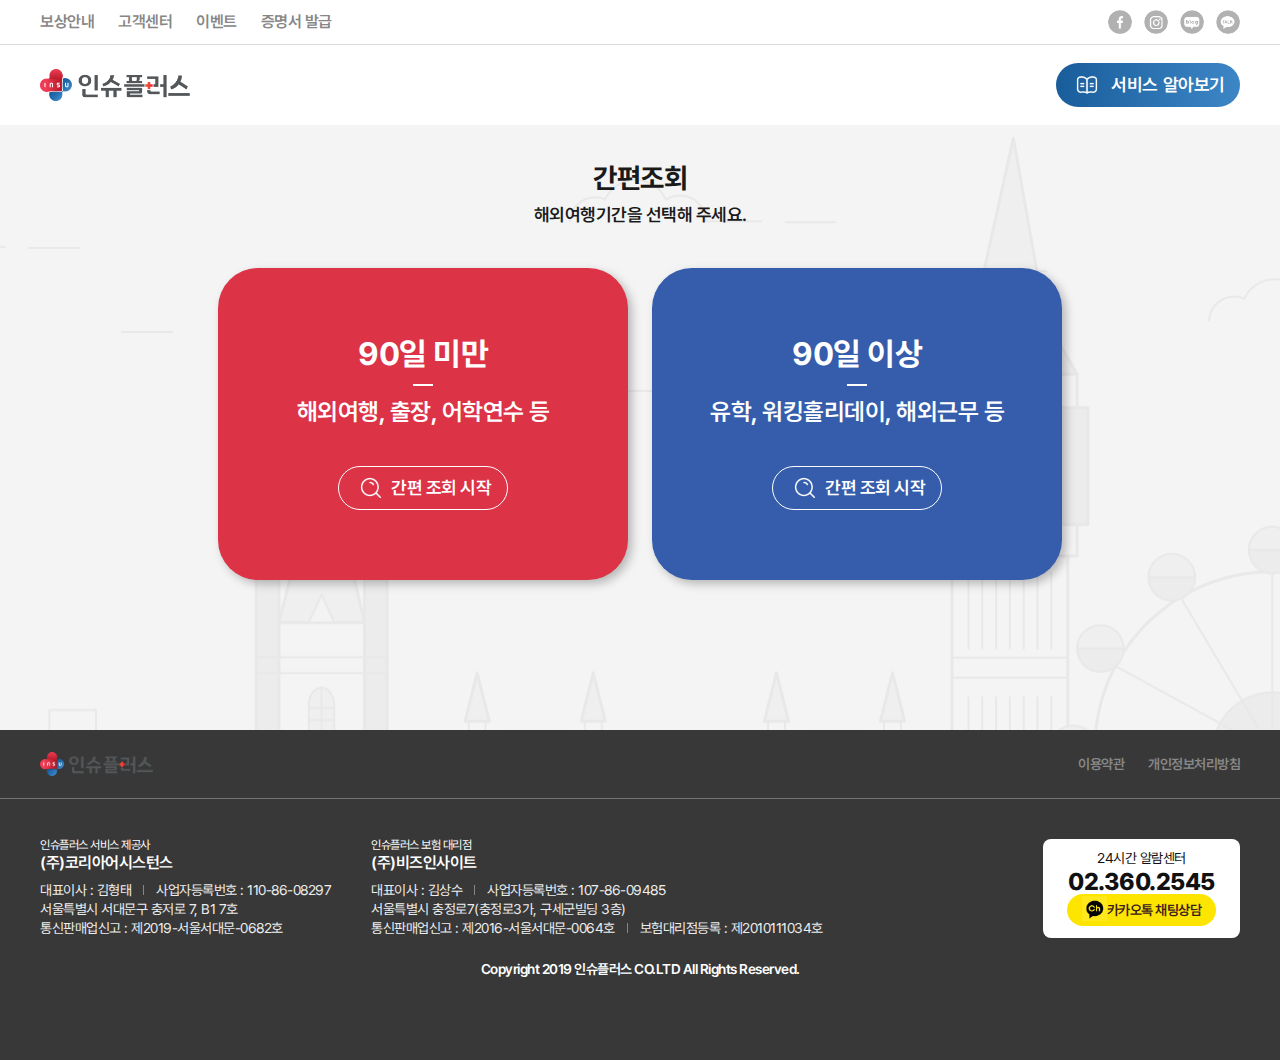
<file: check.html>
<!DOCTYPE HTML>
<html lang="ko">
<head>
	<title></title>
	<meta charset="UTF-8">
	<meta name="keywords" content="">
	<meta name="description" content="">
	<meta name="author" content="">
	<meta name="generator" content="">
	<meta name="robots" content="">
	<meta property="og:type" content="">
	<meta property="og:title" content="">
	<meta property="og:url" content="">
	<meta property="og:description" content="">
	<meta property="og:image" content="">
	<meta http-equiv="X-UA-Compatible" content="IE=edge">
	<meta name="viewport" content="width=device-width, initial-scale=1, maximum-scale=1, user-scalable=0, viewport-fit=cover">
	<link href="" rel="icon" type="image/jpg">
	<link href="" rel="shortcut icon" type="image/jpg">
	<link href="" rel="apple-touch-icon" type="image/jpg">	
	<link rel="stylesheet" type="text/css" href="./asset/css/swiper.min.css">
	<link rel="stylesheet" type="text/css" href="./asset/css/base.css">
	<link rel="stylesheet" type="text/css" href="./asset/css/common.css?a=1">		 
	<script src="https://code.jquery.com/jquery-1.12.4.js"></script>
	<script src="./asset/js/swiper.min.js?a=2"></script>	
	<script src="./asset/js/common.js"></script>
	</style>
</head>
<body> 
	<div class="wrapper">
		<header>
			<div class="header-lnb">
				<div class="container">
					<div class="header-lnb-left">
						<ul>
							<li><a href="">보상안내</a></li>
							<li><a href="">고객센터</a></li>
							<li><a href="">이벤트</a></li>
							<li><a href="">증명서 발급</a></li>
						</ul>
					</div>
					<div class="header-lnb-right">
						<ul>
							<li class="facebook"><a href="">페이스북</a></li>
							<li class="instagram"><a href="">인스타그램</a></li>
							<li class="blog"><a href="">블로그</a></li>
							<li class="kakao"><a href="">카카오</a></li>
						</ul>
					</div>
				</div>
			</div>
			<div class="header-gnb">
				<div class="container">
					<a href="javascript:;" class="menu" onclick="menuOpen();">메뉴바</a>
					<h1><a href=""><img src="./asset/images/logo.png"></a></h1>
					<a href="" class="service">서비스 <span>알아보기</span></a>
				</div>
			</div>
			<div class="header-mnb">
				<div class="inner">
					<div class="mnb-head">
						<h2><a href=""><img src="./asset/images/logo.png"></a></h2>
						<a href="javascript:;" onclick="menuClose();" class="close">닫기</a>
					</div>
					<div class="mnb-body">
						<div class="mnb-body-menu">
							<ul>
								<li><a href="">보상안내</a></li>
								<li><a href="">고객센터</a></li>
								<li><a href="">이벤트</a></li>
								<li><a href="">증명서 발급</a></li>
							</ul>
						</div>
						<div class="mnb-body-info">
							<div class="social-box">
								<ul>
									<li class="facebook"><a href="">페이스북</a></li>
									<li class="instagram"><a href="">인스타그램</a></li>
									<li class="blog"><a href="">블로그</a></li>
									<li class="kakao"><a href="">카카오</a></li>
								</ul>
							</div>
							<div class="kakao-box mt-lg-24">
								<b>24시간 알람센터<strong>02.360.2545</strong></b>
								<a href="">카카오톡 채팅상담</a>
							</div>
						</div>
					</div>
				</div>
			</div>
		</header>
		<section>
			<div class="container">
				<div class="title-box">
					<h2>간편조회</h2>
					<p>해외여행기간을 선택해 주세요.</p>
				</div>
				<div class="check-link-box">
					<ul>
						<li>
							<a href="">
								<strong>90일 미만</strong>
								<p>해외여행, 출장, 어학연수 등</p>
								<span>간편 조회 시작</span>
							</a>
						</li>
						<li>
							<a href="">
								<strong>90일 이상</strong>
								<p>유학, 워킹홀리데이, 해외근무 등</p>
								<span>간편 조회 시작</span>
							</a>
						</li>
					</ul>
				</div>
			</div>
		</section>
		<footer>
			<div class="footer-top">
				<div class="container">
					<h2><img src="./asset/images/logo.png"></h2>
					<ul>
						<li><a href="">이용약관</a></li>
						<li><a href="">개인정보처리방침</a></li>
					</ul>
				</div>
			</div>
			<div class="footer-bottom">
				<div class="container">
					<div class="footer-bottom-left">
						<ul class="list">
							<li class="list-item">
								<div class="list-head">
									<div class="is-pc">
										<small>인슈플러스 서비스 제공사</small>
										<b>(주)코리아어시스턴스</b>
									</div>
									<div class="is-m">
										<a href="javascript:;" class="footer-toggle">
											<small>인슈플러스 서비스 제공사</small>
											<b>(주)코리아어시스턴스</b>
										</a>
									</div>
								</div>
								<div class="list-body">
									<ul>
										<li>				 
											<span>대표이사 : 김형태</span>        
											<span>사업자등록번호 : 110-86-08297</span>
										</li>
										<li>
											<span>서울특별시 서대문구 충저로 7, B1 7호</span>
										</li>
										<li>
											<span>통신판매업신고 : 제2019-서울서대문-0682호</span>
										</li>
									</ul>
								</div>
							</li>
							<li class="list-item">
								<div class="list-head">
									<div class="is-pc">
										<small>인슈플러스 보험 대리점</small>
										<b>(주)비즈인사이트</b>
									</div>
									<div class="is-m">
										<a href="javascript:;" class="footer-toggle">
											<small>인슈플러스 보험 대리점</small>
											<b>(주)비즈인사이트</b>
										</a>
									</div>
								</div>
								<div class="list-body">
									<ul>
										<li>				 
											<span>대표이사 : 김상수</span>        
											<span>사업자등록번호 : 107-86-09485</span>
										</li>
										<li>
											<span>서울특별시 충정로7(충정로3가, 구세군빌딩 3층)</span>
										</li>
										<li>
											<span>통신판매업신고 : 제2016-서울서대문-0064호</span>
											<span>보험대리점등록 : 제2010111034호</span>
										</li>
									</ul>
								</div>
							</li>
						</ul>
					</div>
					<div class="footer-bottom-right">
						<div class="kakao-box">
							<b>24시간 알람센터<strong>02.360.2545</strong></b>
							<a href="">카카오톡 채팅상담</a>
						</div>
					</div>
					<div class="footer-bottom-copy">
						Copyright 2019 인슈플러스 CO.LTD All Rights Reserved.
					</div>
				</div>
			</div>
			<!--
			<div class="footer-fixed">
				<ul>
					<li><a href="">카카오 문의하기</a></li>
					<li><a href="">간편 가격조회</a></li>
				</ul>
			</div>
			-->
		</footer>
	</div>		  
	<script src="./asset/js/swiper.js"></script>	 
</body>
</html>
</file>
<file: asset/css/base.css>
@font-face{
	font-family:'bitbit';
	src:url('//cdn.df.nexon.com/img/common/font/DNFBitBit-Regular.woff'),url('//cdn.df.nexon.com/img/common/font/DNFBitBit-Regular.woff2') ;
  }
  
  @font-face {
	  font-family: 'Pretendard';
	  src: url('../font/Pretendard-Thin.woff') format('woff');
	  font-weight: 100;
	  font-display: swap;
  }
  @font-face {
	  font-family: 'Pretendard';
	  src: url('../font/Pretendard-ExtraLight.woff') format('woff');
	  font-weight: 200;
	  font-display: swap;
  }
  @font-face {
	  font-family: 'Pretendard';
	  src: url('../font/Pretendard-Light.woff') format('woff');
	  font-weight: 300;
	  font-display: swap;
  }
  @font-face {
	  font-family: 'Pretendard';
	  src: url('../font/Pretendard-Regular.woff') format('woff');
	  font-weight: 400;
	  font-display: swap;
  }
  @font-face {
	  font-family: 'Pretendard';
	  src: url('../font/Pretendard-Medium.woff') format('woff');
	  font-weight: 500;
	  font-display: swap;
  }
  @font-face {
	  font-family: 'Pretendard';
	  src: url('../font/Pretendard-SemiBold.woff') format('woff');
	  font-weight: 600;
	  font-display: swap;
  }
  @font-face {
	  font-family: 'Pretendard';
	  src: url('../font/Pretendard-Bold.woff') format('woff');
	  font-weight: 700;
	  font-display: swap;
  }
  @font-face {
	  font-family: 'Pretendard';
	  src: url('../font/Pretendard-ExtraBold.woff') format('woff');
	  font-weight: 800;
	  font-display: swap;
  }
  @font-face {
	  font-family: 'Pretendard';
	  src: url('../font/Pretendard-Black.woff') format('woff');
	  font-weight: 900;
	  font-display: swap;
  }
  
  /* 기본 */
  * {padding:0; margin:0; border:0; box-sizing:border-box; vertical-align:top; outline:0; font-size:14px; font-weight:400; line-height:1; font-family:'Pretendard', sans-serif; -webkit-tap-highlight-color: rgba(0,0,0,0); appearance:none; -webkit-appearance:none;}
  .tts {
	  position: absolute;
	  clip: rect(0 0 0 0);
	  width: 1px;
	  height: 1px;
	  margin: -1px;
	  overflow: hidden;
  }
  
  /* 고정 */
  html.fixed , body.fixed {overflow:hidden; touch-action:none; -webkit-touch-action:none;}
  
  /* 모바일 가로모드 폰트확대 방지 */
  body {-webkit-text-size-adjust:none;}
  
  /* 헤더 폰트 사이즈 초기화 */
  h1 , h2 , h3 , h4 , h5 , h6 {font-size:100%; font-weight:normal; color:#000;}
  
  /* 텍스트 */
  a:link {text-decoration:none;}
  a:active {text-decoration:none;}
  a:visited {text-decoration:none;}
  a:hover {text-decoration:none;}
  a , button {outline:0;display:inline-block;vertical-align:top;box-sizing:border-box;cursor:pointer;background:none;color: #333;}
  
  /* 이미지 */
  img , fieldset {border:none;}
  img , object {vertical-align:top;}
  
  /* 리스트 */
  ul , ol , li {list-style:none;}
  em ,address {font-style:normal;}
  
  /* 테이블 */
  table {width:100%; border-spacing:0; table-layout:fixed;}
  th , td {vertical-align:middle; text-align:center;}
  legend , caption {display:none;}
  
  /* 폼 */
  select {border-radius:0; background:#fff;}
  textarea {resize:none;}
  input , textarea {-webkit-border-radius:0;} /*입력폼 사파리에서의 초기화*/
  input:-internal-autofill-selected {background:transparent !important;} /*입력폼 사파리에서의 초기화*/
  
  /* 루트 */
  :root{
	  --ative: #000;
	  --blue: #003473;
	  --indigo: #3F51B5;
	  --purple: #663399;
	  --pink: #CB3066;
	  --red: #f44336;
	  --orange: #e97d23;
	  --yellow: #ffc107;
	  --green: #4caf50;
	  --teal: #20c997;
	  --cyan: #9c27b0;
	  --white: #fff;
	  --gray: #70657b;
	  --gray-dark: #52495a;
	  --purple: #663399;
	  --pink: #CB3066;
	  --red: #f44336;
	  --orange: #e97d23;
	  --yellow: #ffc107;
	  --green: #4caf50;
	  --teal: #20c997;
	  --cyan: #9c27b0;
	  --white: #fff;
	  --gray: #70657b;
	  --primary: #663399;
	  --secondary: #52495a;
	  --success: #4caf50;
	  --info: #003473;
	  --warning: #ffc107;
	  --danger: #f44336;
	  --light: #bbb;
	  --dark: #47404f;
	  --gray-100: #f8f9fa;
	  --gray-200: #eee;
	  --gray-300: #dee2e6;
	  --gray-400: #ced4da;
	  --gray-500: #bbb;
	  --gray-600: #70657b;
	  --gray-700: #665c70;
	  --gray-800: #52495a;
	  --gray-900: #47404f;
	  --breakpoint-xs: 0;
	  --breakpoint-sm: 575px;
	  --breakpoint-md: 767px;
	  --breakpoint-lg: 991px;
	  --breakpoint-xl: 1200px;
	  --heading-title-1: 36px;
	  --heading-title-2: 33px;
	  --heading-title-3: 30px;
	  --heading-title-4: 27px;
	  --heading-title-5: 24px;
	  --heading-title-6: 21px;
	  --bodying-title-1: 22px;
	  --bodying-title-2: 20px;
	  --bodying-title-3: 18px;
	  --bodying-title-4: 17px;
	  --bodying-title-5: 15px;
	  --bodying-title-6: 13px;
	  --pixel-0: 0px;
	  --pixel-1: 1px;
	  --pixel-2: 2px;
	  --pixel-3: 3px;
	  --pixel-4: 4px;
	  --pixel-5: 5px;
	  --pixel-6: 6px;
	  --pixel-7: 7px;
	  --pixel-8: 8px;
	  --pixel-9: 9px;
	  --pixel-10: 10px;
	  --pixel-11: 11px;
	  --pixel-12: 12px;
	  --pixel-13: 13px;
	  --pixel-14: 14px;
	  --pixel-15: 15px;
	  --pixel-16: 16px;
	  --pixel-17: 17px;
	  --pixel-18: 18px;
	  --pixel-19: 19px;
	  --pixel-20: 20px;
	  --pixel-22: 22px;
	  --pixel-24: 24px;
	  --pixel-25: 25px;
	  --pixel-26: 26px;
	  --pixel-28: 28px;
	  --pixel-30: 30px;
	  --pixel-32: 32px;
	  --pixel-34: 34px;
	  --pixel-35: 35px;
	  --pixel-36: 36px;
	  --pixel-38: 38px;
	  --pixel-40: 40px;
	  --pixel-42: 42px;
	  --pixel-44: 44px;
	  --pixel-45: 45px;
	  --pixel-46: 46px;
	  --pixel-48: 48px;
	  --pixel-50: 50px;
	  --pixel-52: 52px;
	  --pixel-54: 54px;
	  --pixel-55: 55px;
	  --pixel-56: 56px;
	  --pixel-58: 58px;
	  --pixel-60: 60px;
	  --pixel-62: 62px;
	  --pixel-64: 64px;
	  --pixel-65: 65px;
	  --pixel-66: 66px;
	  --pixel-68: 68px;
	  --pixel-70: 70px;
	  --pixel-72: 72px;
	  --pixel-74: 74px;
	  --pixel-75: 75px;
	  --pixel-76: 76px;
	  --pixel-78: 78px;
	  --pixel-80: 80px;
	  --pixel-82: 82px;
	  --pixel-84: 84px;
	  --pixel-85: 85px;
	  --pixel-86: 86px;
	  --pixel-88: 88px;
	  --pixel-90: 90px;
	  --pixel-92: 92px;
	  --pixel-94: 94px;
	  --pixel-95: 95px;
	  --pixel-96: 96px;
	  --pixel-98: 98px;
	  --pixel-100: 100px;
  }
  @media (max-width:991px){
	  :root{
		  --heading-title-1: 33px;
		  --heading-title-2: 30px;
		  --heading-title-3: 27px;
		  --heading-title-4: 24px;
		  --heading-title-5: 21px;
		  --heading-title-6: 18px;
		  --bodying-title-1: 21px;
		  --bodying-title-2: 19px;
		  --bodying-title-3: 17px;
		  --bodying-title-4: 16px;
		  --bodying-title-5: 14px;
		  --bodying-title-6: 12px;
	  }
  }
  @media (max-width:767px){
	  :root{
		  --heading-title-1: 30px;
		  --heading-title-2: 27px;
		  --heading-title-3: 24px;
		  --heading-title-4: 21px;
		  --heading-title-5: 18px;
		  --heading-title-6: 15px;
		  --bodying-title-1: 20px;
		  --bodying-title-2: 18px;
		  --bodying-title-3: 16px;
		  --bodying-title-4: 15px;
		  --bodying-title-5: 13px;
		  --bodying-title-6: 11px;
	  }
  }
  @media (max-width:575px){
	  :root{
		  --heading-title-1: 27px;
		  --heading-title-2: 24px;
		  --heading-title-3: 21px;
		  --heading-title-4: 18px;
		  --heading-title-5: 15px;
		  --heading-title-6: 12px;
		  --bodying-title-1: 18px;
		  --bodying-title-2: 16px;
		  --bodying-title-3: 14px;
		  --bodying-title-4: 12px;
		  --bodying-title-5: 11px;
		  --bodying-title-6: 10px;
	  }
  }
  
  /* 설정 */
  .col-1 {width:8.333333%;}
  .col-2 {width:16.66667%;}
  .col-3 {width:25%;}
  .col-4 {width:33.33333%;}
  .col-5 {width:41.66667%;}
  .col-6 {width:50%;}
  .col-7 {width:58.33333%;}
  .col-8 {width:66.66667%;}
  .col-9 {width:75%;}
  .col-10 {width:83.33333%;}
  .col-11 {width:91.66667%;}
  .col-12 {width:100%;}
  @media (max-width:1200px){
  .col-xl-1 {width:8.333333%;}
  .col-xl-2 {width:16.66667%;}
  .col-xl-3 {width:25%;}
  .col-xl-4 {width:33.33333%;}
  .col-xl-5 {width:41.66667%;}
  .col-xl-6 {width:50%;}
  .col-xl-7 {width:58.33333%;}
  .col-xl-8 {width:66.66667%;}
  .col-xl-9 {width:75%;}
  .col-xl-10 {width:83.33333%;}
  .col-xl-11 {width:91.66667%;}
  .col-xl-12 {width:100%;}
  }
  @media (max-width:991px){
  .col-lg-1 {width:8.333333%;}
  .col-lg-2 {width:16.66667%;}
  .col-lg-3 {width:25%;}
  .col-lg-4 {width:33.33333%;}
  .col-lg-5 {width:41.66667%;}
  .col-lg-6 {width:50%;}
  .col-lg-7 {width:58.33333%;}
  .col-lg-8 {width:66.66667%;}
  .col-lg-9 {width:75%;}
  .col-lg-10 {width:83.33333%;}
  .col-lg-11 {width:91.66667%;}
  .col-lg-12 {width:100%;}
  }
  @media (max-width:767px){
  .col-md-1 {width:8.333333%;}
  .col-md-2 {width:16.66667%;}
  .col-md-3 {width:25%;}
  .col-md-4 {width:33.33333%;}
  .col-md-5 {width:41.66667%;}
  .col-md-6 {width:50%;}
  .col-md-7 {width:58.33333%;}
  .col-md-8 {width:66.66667%;}
  .col-md-9 {width:75%;}
  .col-md-10 {width:83.33333%;}
  .col-md-11 {width:91.66667%;}
  .col-md-12 {width:100%;}
  }
  @media (max-width:575px){
  .col-sm-1 {width:8.333333%;}
  .col-sm-2 {width:16.66667%;}
  .col-sm-3 {width:25%;}
  .col-sm-4 {width:33.33333%;}
  .col-sm-5 {width:41.66667%;}
  .col-sm-6 {width:50%;}
  .col-sm-7 {width:58.33333%;}
  .col-sm-8 {width:66.66667%;}
  .col-sm-9 {width:75%;}
  .col-sm-10 {width:83.33333%;}
  .col-sm-11 {width:91.66667%;}
  .col-sm-12 {width:100%;}
  }
  
  .px0 {padding-left:var(--pixel-0) !important; padding-right:var(--pixel-0) !important;}
  .px1 {padding-left:var(--pixel-1) !important; padding-right:var(--pixel-1) !important;}
  .px2 {padding-left:var(--pixel-2) !important; padding-right:var(--pixel-2) !important;}
  .px3 {padding-left:var(--pixel-3) !important; padding-right:var(--pixel-3) !important;}
  .px4 {padding-left:var(--pixel-4) !important; padding-right:var(--pixel-4) !important;}
  .px5 {padding-left:var(--pixel-5) !important; padding-right:var(--pixel-5) !important;}
  .px6 {padding-left:var(--pixel-6) !important; padding-right:var(--pixel-6) !important;}
  .px7 {padding-left:var(--pixel-7) !important; padding-right:var(--pixel-7) !important;}
  .px8 {padding-left:var(--pixel-8) !important; padding-right:var(--pixel-8) !important;}
  .px9 {padding-left:var(--pixel-9) !important; padding-right:var(--pixel-9) !important;}
  .px10 {padding-left:var(--pixel-10) !important; padding-right:var(--pixel-10) !important;}
  .px12 {padding-left:var(--pixel-12) !important; padding-right:var(--pixel-12) !important;}
  .px13 {padding-left:var(--pixel-13) !important; padding-right:var(--pixel-13) !important;}
  .px14 {padding-left:var(--pixel-14) !important; padding-right:var(--pixel-14) !important;}
  .px15 {padding-left:var(--pixel-15) !important; padding-right:var(--pixel-15) !important;}
  .px16 {padding-left:var(--pixel-16) !important; padding-right:var(--pixel-16) !important;}
  .px17 {padding-left:var(--pixel-17) !important; padding-right:var(--pixel-17) !important;}
  .px18 {padding-left:var(--pixel-18) !important; padding-right:var(--pixel-18) !important;}
  .px19 {padding-left:var(--pixel-19) !important; padding-right:var(--pixel-19) !important;}
  .px20 {padding-left:var(--pixel-20) !important; padding-right:var(--pixel-20) !important;}
  .px22 {padding-left:var(--pixel-22) !important; padding-right:var(--pixel-22) !important;}
  .px24 {padding-left:var(--pixel-24) !important; padding-right:var(--pixel-24) !important;}
  .px25 {padding-left:var(--pixel-25) !important; padding-right:var(--pixel-25) !important;}
  .px26 {padding-left:var(--pixel-26) !important; padding-right:var(--pixel-26) !important;}
  .px28 {padding-left:var(--pixel-28) !important; padding-right:var(--pixel-28) !important;}
  .px30 {padding-left:var(--pixel-30) !important; padding-right:var(--pixel-30) !important;}
  .px32 {padding-left:var(--pixel-32) !important; padding-right:var(--pixel-32) !important;}
  .px34 {padding-left:var(--pixel-34) !important; padding-right:var(--pixel-34) !important;}
  .px35 {padding-left:var(--pixel-35) !important; padding-right:var(--pixel-35) !important;}
  .px36 {padding-left:var(--pixel-36) !important; padding-right:var(--pixel-36) !important;}
  .px38 {padding-left:var(--pixel-38) !important; padding-right:var(--pixel-38) !important;}
  .px40 {padding-left:var(--pixel-40) !important; padding-right:var(--pixel-40) !important;}
  .px42 {padding-left:var(--pixel-42) !important; padding-right:var(--pixel-42) !important;}
  .px44 {padding-left:var(--pixel-44) !important; padding-right:var(--pixel-44) !important;}
  .px45 {padding-left:var(--pixel-45) !important; padding-right:var(--pixel-45) !important;}
  .px46 {padding-left:var(--pixel-46) !important; padding-right:var(--pixel-46) !important;}
  .px48 {padding-left:var(--pixel-48) !important; padding-right:var(--pixel-48) !important;}
  .px50 {padding-left:var(--pixel-50) !important; padding-right:var(--pixel-50) !important;}
  .px52 {padding-left:var(--pixel-52) !important; padding-right:var(--pixel-52) !important;}
  .px54 {padding-left:var(--pixel-54) !important; padding-right:var(--pixel-54) !important;}
  .px55 {padding-left:var(--pixel-55) !important; padding-right:var(--pixel-55) !important;}
  .px56 {padding-left:var(--pixel-56) !important; padding-right:var(--pixel-56) !important;}
  .px58 {padding-left:var(--pixel-58) !important; padding-right:var(--pixel-58) !important;}
  .px60 {padding-left:var(--pixel-60) !important; padding-right:var(--pixel-60) !important;}
  .px62 {padding-left:var(--pixel-62) !important; padding-right:var(--pixel-62) !important;}
  .px64 {padding-left:var(--pixel-64) !important; padding-right:var(--pixel-64) !important;}
  .px65 {padding-left:var(--pixel-65) !important; padding-right:var(--pixel-65) !important;}
  .px66 {padding-left:var(--pixel-66) !important; padding-right:var(--pixel-66) !important;}
  .px68 {padding-left:var(--pixel-68) !important; padding-right:var(--pixel-68) !important;}
  .px70 {padding-left:var(--pixel-70) !important; padding-right:var(--pixel-70) !important;}
  .px72 {padding-left:var(--pixel-72) !important; padding-right:var(--pixel-72) !important;}
  .px74 {padding-left:var(--pixel-74) !important; padding-right:var(--pixel-74) !important;}
  .px75 {padding-left:var(--pixel-75) !important; padding-right:var(--pixel-75) !important;}
  .px76 {padding-left:var(--pixel-76) !important; padding-right:var(--pixel-76) !important;}
  .px78 {padding-left:var(--pixel-78) !important; padding-right:var(--pixel-78) !important;}
  .px80 {padding-left:var(--pixel-80) !important; padding-right:var(--pixel-80) !important;}
  .px82 {padding-left:var(--pixel-82) !important; padding-right:var(--pixel-82) !important;}
  .px84 {padding-left:var(--pixel-84) !important; padding-right:var(--pixel-84) !important;}
  .px85 {padding-left:var(--pixel-85) !important; padding-right:var(--pixel-85) !important;}
  .px86 {padding-left:var(--pixel-86) !important; padding-right:var(--pixel-86) !important;}
  .px88 {padding-left:var(--pixel-88) !important; padding-right:var(--pixel-88) !important;}
  .px90 {padding-left:var(--pixel-90) !important; padding-right:var(--pixel-90) !important;}
  .px92 {padding-left:var(--pixel-92) !important; padding-right:var(--pixel-92) !important;}
  .px94 {padding-left:var(--pixel-94) !important; padding-right:var(--pixel-94) !important;}
  .px95 {padding-left:var(--pixel-95) !important; padding-right:var(--pixel-95) !important;}
  .px96 {padding-left:var(--pixel-96) !important; padding-right:var(--pixel-96) !important;}
  .px98 {padding-left:var(--pixel-98) !important; padding-right:var(--pixel-98) !important;}
  .px100 {padding-left:var(--pixel-100) !important; padding-right:var(--pixel-100) !important;}
  @media (max-width:991px){
  .px-lg-0 {padding-left:var(--pixel-0) !important; padding-right:var(--pixel-0) !important;}
  .px-lg-1 {padding-left:var(--pixel-1) !important; padding-right:var(--pixel-1) !important;}
  .px-lg-2 {padding-left:var(--pixel-2) !important; padding-right:var(--pixel-2) !important;}
  .px-lg-3 {padding-left:var(--pixel-3) !important; padding-right:var(--pixel-3) !important;}
  .px-lg-4 {padding-left:var(--pixel-4) !important; padding-right:var(--pixel-4) !important;}
  .px-lg-5 {padding-left:var(--pixel-5) !important; padding-right:var(--pixel-5) !important;}
  .px-lg-6 {padding-left:var(--pixel-6) !important; padding-right:var(--pixel-6) !important;}
  .px-lg-7 {padding-left:var(--pixel-7) !important; padding-right:var(--pixel-7) !important;}
  .px-lg-8 {padding-left:var(--pixel-8) !important; padding-right:var(--pixel-8) !important;}
  .px-lg-9 {padding-left:var(--pixel-9) !important; padding-right:var(--pixel-9) !important;}
  .px-lg-10 {padding-left:var(--pixel-10) !important; padding-right:var(--pixel-10) !important;}
  .px-lg-12 {padding-left:var(--pixel-12) !important; padding-right:var(--pixel-12) !important;}
  .px-lg-13 {padding-left:var(--pixel-13) !important; padding-right:var(--pixel-13) !important;}
  .px-lg-14 {padding-left:var(--pixel-14) !important; padding-right:var(--pixel-14) !important;}
  .px-lg-15 {padding-left:var(--pixel-15) !important; padding-right:var(--pixel-15) !important;}
  .px-lg-16 {padding-left:var(--pixel-16) !important; padding-right:var(--pixel-16) !important;}
  .px-lg-17 {padding-left:var(--pixel-17) !important; padding-right:var(--pixel-17) !important;}
  .px-lg-18 {padding-left:var(--pixel-18) !important; padding-right:var(--pixel-18) !important;}
  .px-lg-19 {padding-left:var(--pixel-19) !important; padding-right:var(--pixel-19) !important;}
  .px-lg-20 {padding-left:var(--pixel-20) !important; padding-right:var(--pixel-20) !important;}
  .px-lg-22 {padding-left:var(--pixel-22) !important; padding-right:var(--pixel-22) !important;}
  .px-lg-24 {padding-left:var(--pixel-24) !important; padding-right:var(--pixel-24) !important;}
  .px-lg-25 {padding-left:var(--pixel-25) !important; padding-right:var(--pixel-25) !important;}
  .px-lg-26 {padding-left:var(--pixel-26) !important; padding-right:var(--pixel-26) !important;}
  .px-lg-28 {padding-left:var(--pixel-28) !important; padding-right:var(--pixel-28) !important;}
  .px-lg-30 {padding-left:var(--pixel-30) !important; padding-right:var(--pixel-30) !important;}
  .px-lg-32 {padding-left:var(--pixel-32) !important; padding-right:var(--pixel-32) !important;}
  .px-lg-34 {padding-left:var(--pixel-34) !important; padding-right:var(--pixel-34) !important;}
  .px-lg-35 {padding-left:var(--pixel-35) !important; padding-right:var(--pixel-35) !important;}
  .px-lg-36 {padding-left:var(--pixel-36) !important; padding-right:var(--pixel-36) !important;}
  .px-lg-38 {padding-left:var(--pixel-38) !important; padding-right:var(--pixel-38) !important;}
  .px-lg-40 {padding-left:var(--pixel-40) !important; padding-right:var(--pixel-40) !important;}
  .px-lg-42 {padding-left:var(--pixel-42) !important; padding-right:var(--pixel-42) !important;}
  .px-lg-44 {padding-left:var(--pixel-44) !important; padding-right:var(--pixel-44) !important;}
  .px-lg-45 {padding-left:var(--pixel-45) !important; padding-right:var(--pixel-45) !important;}
  .px-lg-46 {padding-left:var(--pixel-46) !important; padding-right:var(--pixel-46) !important;}
  .px-lg-48 {padding-left:var(--pixel-48) !important; padding-right:var(--pixel-48) !important;}
  .px-lg-50 {padding-left:var(--pixel-50) !important; padding-right:var(--pixel-50) !important;}
  .px-lg-52 {padding-left:var(--pixel-52) !important; padding-right:var(--pixel-52) !important;}
  .px-lg-54 {padding-left:var(--pixel-54) !important; padding-right:var(--pixel-54) !important;}
  .px-lg-55 {padding-left:var(--pixel-55) !important; padding-right:var(--pixel-55) !important;}
  .px-lg-56 {padding-left:var(--pixel-56) !important; padding-right:var(--pixel-56) !important;}
  .px-lg-58 {padding-left:var(--pixel-58) !important; padding-right:var(--pixel-58) !important;}
  .px-lg-60 {padding-left:var(--pixel-60) !important; padding-right:var(--pixel-60) !important;}
  .px-lg-62 {padding-left:var(--pixel-62) !important; padding-right:var(--pixel-62) !important;}
  .px-lg-64 {padding-left:var(--pixel-64) !important; padding-right:var(--pixel-64) !important;}
  .px-lg-65 {padding-left:var(--pixel-65) !important; padding-right:var(--pixel-65) !important;}
  .px-lg-66 {padding-left:var(--pixel-66) !important; padding-right:var(--pixel-66) !important;}
  .px-lg-68 {padding-left:var(--pixel-68) !important; padding-right:var(--pixel-68) !important;}
  .px-lg-70 {padding-left:var(--pixel-70) !important; padding-right:var(--pixel-70) !important;}
  .px-lg-72 {padding-left:var(--pixel-72) !important; padding-right:var(--pixel-72) !important;}
  .px-lg-74 {padding-left:var(--pixel-74) !important; padding-right:var(--pixel-74) !important;}
  .px-lg-75 {padding-left:var(--pixel-75) !important; padding-right:var(--pixel-75) !important;}
  .px-lg-76 {padding-left:var(--pixel-76) !important; padding-right:var(--pixel-76) !important;}
  .px-lg-78 {padding-left:var(--pixel-78) !important; padding-right:var(--pixel-78) !important;}
  .px-lg-80 {padding-left:var(--pixel-80) !important; padding-right:var(--pixel-80) !important;}
  .px-lg-82 {padding-left:var(--pixel-82) !important; padding-right:var(--pixel-82) !important;}
  .px-lg-84 {padding-left:var(--pixel-84) !important; padding-right:var(--pixel-84) !important;}
  .px-lg-85 {padding-left:var(--pixel-85) !important; padding-right:var(--pixel-85) !important;}
  .px-lg-86 {padding-left:var(--pixel-86) !important; padding-right:var(--pixel-86) !important;}
  .px-lg-88 {padding-left:var(--pixel-88) !important; padding-right:var(--pixel-88) !important;}
  .px-lg-90 {padding-left:var(--pixel-90) !important; padding-right:var(--pixel-90) !important;}
  .px-lg-92 {padding-left:var(--pixel-92) !important; padding-right:var(--pixel-92) !important;}
  .px-lg-94 {padding-left:var(--pixel-94) !important; padding-right:var(--pixel-94) !important;}
  .px-lg-95 {padding-left:var(--pixel-95) !important; padding-right:var(--pixel-95) !important;}
  .px-lg-96 {padding-left:var(--pixel-96) !important; padding-right:var(--pixel-96) !important;}
  .px-lg-98 {padding-left:var(--pixel-98) !important; padding-right:var(--pixel-98) !important;}
  .px-lg-100 {padding-left:var(--pixel-100) !important; padding-right:var(--pixel-100) !important;}
  }
  @media (max-width:767px){
  .px-md-0 {padding-left:var(--pixel-0) !important; padding-right:var(--pixel-0) !important;}
  .px-md-1 {padding-left:var(--pixel-1) !important; padding-right:var(--pixel-1) !important;}
  .px-md-2 {padding-left:var(--pixel-2) !important; padding-right:var(--pixel-2) !important;}
  .px-md-3 {padding-left:var(--pixel-3) !important; padding-right:var(--pixel-3) !important;}
  .px-md-4 {padding-left:var(--pixel-4) !important; padding-right:var(--pixel-4) !important;}
  .px-md-5 {padding-left:var(--pixel-5) !important; padding-right:var(--pixel-5) !important;}
  .px-md-6 {padding-left:var(--pixel-6) !important; padding-right:var(--pixel-6) !important;}
  .px-md-7 {padding-left:var(--pixel-7) !important; padding-right:var(--pixel-7) !important;}
  .px-md-8 {padding-left:var(--pixel-8) !important; padding-right:var(--pixel-8) !important;}
  .px-md-9 {padding-left:var(--pixel-9) !important; padding-right:var(--pixel-9) !important;}
  .px-md-10 {padding-left:var(--pixel-10) !important; padding-right:var(--pixel-10) !important;}
  .px-md-12 {padding-left:var(--pixel-12) !important; padding-right:var(--pixel-12) !important;}
  .px-md-13 {padding-left:var(--pixel-13) !important; padding-right:var(--pixel-13) !important;}
  .px-md-14 {padding-left:var(--pixel-14) !important; padding-right:var(--pixel-14) !important;}
  .px-md-15 {padding-left:var(--pixel-15) !important; padding-right:var(--pixel-15) !important;}
  .px-md-16 {padding-left:var(--pixel-16) !important; padding-right:var(--pixel-16) !important;}
  .px-md-17 {padding-left:var(--pixel-17) !important; padding-right:var(--pixel-17) !important;}
  .px-md-18 {padding-left:var(--pixel-18) !important; padding-right:var(--pixel-18) !important;}
  .px-md-19 {padding-left:var(--pixel-19) !important; padding-right:var(--pixel-19) !important;}
  .px-md-20 {padding-left:var(--pixel-20) !important; padding-right:var(--pixel-20) !important;}
  .px-md-22 {padding-left:var(--pixel-22) !important; padding-right:var(--pixel-22) !important;}
  .px-md-24 {padding-left:var(--pixel-24) !important; padding-right:var(--pixel-24) !important;}
  .px-md-25 {padding-left:var(--pixel-25) !important; padding-right:var(--pixel-25) !important;}
  .px-md-26 {padding-left:var(--pixel-26) !important; padding-right:var(--pixel-26) !important;}
  .px-md-28 {padding-left:var(--pixel-28) !important; padding-right:var(--pixel-28) !important;}
  .px-md-30 {padding-left:var(--pixel-30) !important; padding-right:var(--pixel-30) !important;}
  .px-md-32 {padding-left:var(--pixel-32) !important; padding-right:var(--pixel-32) !important;}
  .px-md-34 {padding-left:var(--pixel-34) !important; padding-right:var(--pixel-34) !important;}
  .px-md-35 {padding-left:var(--pixel-35) !important; padding-right:var(--pixel-35) !important;}
  .px-md-36 {padding-left:var(--pixel-36) !important; padding-right:var(--pixel-36) !important;}
  .px-md-38 {padding-left:var(--pixel-38) !important; padding-right:var(--pixel-38) !important;}
  .px-md-40 {padding-left:var(--pixel-40) !important; padding-right:var(--pixel-40) !important;}
  .px-md-42 {padding-left:var(--pixel-42) !important; padding-right:var(--pixel-42) !important;}
  .px-md-44 {padding-left:var(--pixel-44) !important; padding-right:var(--pixel-44) !important;}
  .px-md-45 {padding-left:var(--pixel-45) !important; padding-right:var(--pixel-45) !important;}
  .px-md-46 {padding-left:var(--pixel-46) !important; padding-right:var(--pixel-46) !important;}
  .px-md-48 {padding-left:var(--pixel-48) !important; padding-right:var(--pixel-48) !important;}
  .px-md-50 {padding-left:var(--pixel-50) !important; padding-right:var(--pixel-50) !important;}
  .px-md-52 {padding-left:var(--pixel-52) !important; padding-right:var(--pixel-52) !important;}
  .px-md-54 {padding-left:var(--pixel-54) !important; padding-right:var(--pixel-54) !important;}
  .px-md-55 {padding-left:var(--pixel-55) !important; padding-right:var(--pixel-55) !important;}
  .px-md-56 {padding-left:var(--pixel-56) !important; padding-right:var(--pixel-56) !important;}
  .px-md-58 {padding-left:var(--pixel-58) !important; padding-right:var(--pixel-58) !important;}
  .px-md-60 {padding-left:var(--pixel-60) !important; padding-right:var(--pixel-60) !important;}
  .px-md-62 {padding-left:var(--pixel-62) !important; padding-right:var(--pixel-62) !important;}
  .px-md-64 {padding-left:var(--pixel-64) !important; padding-right:var(--pixel-64) !important;}
  .px-md-65 {padding-left:var(--pixel-65) !important; padding-right:var(--pixel-65) !important;}
  .px-md-66 {padding-left:var(--pixel-66) !important; padding-right:var(--pixel-66) !important;}
  .px-md-68 {padding-left:var(--pixel-68) !important; padding-right:var(--pixel-68) !important;}
  .px-md-70 {padding-left:var(--pixel-70) !important; padding-right:var(--pixel-70) !important;}
  .px-md-72 {padding-left:var(--pixel-72) !important; padding-right:var(--pixel-72) !important;}
  .px-md-74 {padding-left:var(--pixel-74) !important; padding-right:var(--pixel-74) !important;}
  .px-md-75 {padding-left:var(--pixel-75) !important; padding-right:var(--pixel-75) !important;}
  .px-md-76 {padding-left:var(--pixel-76) !important; padding-right:var(--pixel-76) !important;}
  .px-md-78 {padding-left:var(--pixel-78) !important; padding-right:var(--pixel-78) !important;}
  .px-md-80 {padding-left:var(--pixel-80) !important; padding-right:var(--pixel-80) !important;}
  .px-md-82 {padding-left:var(--pixel-82) !important; padding-right:var(--pixel-82) !important;}
  .px-md-84 {padding-left:var(--pixel-84) !important; padding-right:var(--pixel-84) !important;}
  .px-md-85 {padding-left:var(--pixel-85) !important; padding-right:var(--pixel-85) !important;}
  .px-md-86 {padding-left:var(--pixel-86) !important; padding-right:var(--pixel-86) !important;}
  .px-md-88 {padding-left:var(--pixel-88) !important; padding-right:var(--pixel-88) !important;}
  .px-md-90 {padding-left:var(--pixel-90) !important; padding-right:var(--pixel-90) !important;}
  .px-md-92 {padding-left:var(--pixel-92) !important; padding-right:var(--pixel-92) !important;}
  .px-md-94 {padding-left:var(--pixel-94) !important; padding-right:var(--pixel-94) !important;}
  .px-md-95 {padding-left:var(--pixel-95) !important; padding-right:var(--pixel-95) !important;}
  .px-md-96 {padding-left:var(--pixel-96) !important; padding-right:var(--pixel-96) !important;}
  .px-md-98 {padding-left:var(--pixel-98) !important; padding-right:var(--pixel-98) !important;}
  .px-md-100 {padding-left:var(--pixel-100) !important; padding-right:var(--pixel-100) !important;}
  }
  @media (max-width:575px){
  .px-sm-0 {padding-left:var(--pixel-0) !important; padding-right:var(--pixel-0) !important;}
  .px-sm-1 {padding-left:var(--pixel-1) !important; padding-right:var(--pixel-1) !important;}
  .px-sm-2 {padding-left:var(--pixel-2) !important; padding-right:var(--pixel-2) !important;}
  .px-sm-3 {padding-left:var(--pixel-3) !important; padding-right:var(--pixel-3) !important;}
  .px-sm-4 {padding-left:var(--pixel-4) !important; padding-right:var(--pixel-4) !important;}
  .px-sm-5 {padding-left:var(--pixel-5) !important; padding-right:var(--pixel-5) !important;}
  .px-sm-6 {padding-left:var(--pixel-6) !important; padding-right:var(--pixel-6) !important;}
  .px-sm-7 {padding-left:var(--pixel-7) !important; padding-right:var(--pixel-7) !important;}
  .px-sm-8 {padding-left:var(--pixel-8) !important; padding-right:var(--pixel-8) !important;}
  .px-sm-9 {padding-left:var(--pixel-9) !important; padding-right:var(--pixel-9) !important;}
  .px-sm-10 {padding-left:var(--pixel-10) !important; padding-right:var(--pixel-10) !important;}
  .px-sm-12 {padding-left:var(--pixel-12) !important; padding-right:var(--pixel-12) !important;}
  .px-sm-13 {padding-left:var(--pixel-13) !important; padding-right:var(--pixel-13) !important;}
  .px-sm-14 {padding-left:var(--pixel-14) !important; padding-right:var(--pixel-14) !important;}
  .px-sm-15 {padding-left:var(--pixel-15) !important; padding-right:var(--pixel-15) !important;}
  .px-sm-16 {padding-left:var(--pixel-16) !important; padding-right:var(--pixel-16) !important;}
  .px-sm-17 {padding-left:var(--pixel-17) !important; padding-right:var(--pixel-17) !important;}
  .px-sm-18 {padding-left:var(--pixel-18) !important; padding-right:var(--pixel-18) !important;}
  .px-sm-19 {padding-left:var(--pixel-19) !important; padding-right:var(--pixel-19) !important;}
  .px-sm-20 {padding-left:var(--pixel-20) !important; padding-right:var(--pixel-20) !important;}
  .px-sm-22 {padding-left:var(--pixel-22) !important; padding-right:var(--pixel-22) !important;}
  .px-sm-24 {padding-left:var(--pixel-24) !important; padding-right:var(--pixel-24) !important;}
  .px-sm-25 {padding-left:var(--pixel-25) !important; padding-right:var(--pixel-25) !important;}
  .px-sm-26 {padding-left:var(--pixel-26) !important; padding-right:var(--pixel-26) !important;}
  .px-sm-28 {padding-left:var(--pixel-28) !important; padding-right:var(--pixel-28) !important;}
  .px-sm-30 {padding-left:var(--pixel-30) !important; padding-right:var(--pixel-30) !important;}
  .px-sm-32 {padding-left:var(--pixel-32) !important; padding-right:var(--pixel-32) !important;}
  .px-sm-34 {padding-left:var(--pixel-34) !important; padding-right:var(--pixel-34) !important;}
  .px-sm-35 {padding-left:var(--pixel-35) !important; padding-right:var(--pixel-35) !important;}
  .px-sm-36 {padding-left:var(--pixel-36) !important; padding-right:var(--pixel-36) !important;}
  .px-sm-38 {padding-left:var(--pixel-38) !important; padding-right:var(--pixel-38) !important;}
  .px-sm-40 {padding-left:var(--pixel-40) !important; padding-right:var(--pixel-40) !important;}
  .px-sm-42 {padding-left:var(--pixel-42) !important; padding-right:var(--pixel-42) !important;}
  .px-sm-44 {padding-left:var(--pixel-44) !important; padding-right:var(--pixel-44) !important;}
  .px-sm-45 {padding-left:var(--pixel-45) !important; padding-right:var(--pixel-45) !important;}
  .px-sm-46 {padding-left:var(--pixel-46) !important; padding-right:var(--pixel-46) !important;}
  .px-sm-48 {padding-left:var(--pixel-48) !important; padding-right:var(--pixel-48) !important;}
  .px-sm-50 {padding-left:var(--pixel-50) !important; padding-right:var(--pixel-50) !important;}
  .px-sm-52 {padding-left:var(--pixel-52) !important; padding-right:var(--pixel-52) !important;}
  .px-sm-54 {padding-left:var(--pixel-54) !important; padding-right:var(--pixel-54) !important;}
  .px-sm-55 {padding-left:var(--pixel-55) !important; padding-right:var(--pixel-55) !important;}
  .px-sm-56 {padding-left:var(--pixel-56) !important; padding-right:var(--pixel-56) !important;}
  .px-sm-58 {padding-left:var(--pixel-58) !important; padding-right:var(--pixel-58) !important;}
  .px-sm-60 {padding-left:var(--pixel-60) !important; padding-right:var(--pixel-60) !important;}
  .px-sm-62 {padding-left:var(--pixel-62) !important; padding-right:var(--pixel-62) !important;}
  .px-sm-64 {padding-left:var(--pixel-64) !important; padding-right:var(--pixel-64) !important;}
  .px-sm-65 {padding-left:var(--pixel-65) !important; padding-right:var(--pixel-65) !important;}
  .px-sm-66 {padding-left:var(--pixel-66) !important; padding-right:var(--pixel-66) !important;}
  .px-sm-68 {padding-left:var(--pixel-68) !important; padding-right:var(--pixel-68) !important;}
  .px-sm-70 {padding-left:var(--pixel-70) !important; padding-right:var(--pixel-70) !important;}
  .px-sm-72 {padding-left:var(--pixel-72) !important; padding-right:var(--pixel-72) !important;}
  .px-sm-74 {padding-left:var(--pixel-74) !important; padding-right:var(--pixel-74) !important;}
  .px-sm-75 {padding-left:var(--pixel-75) !important; padding-right:var(--pixel-75) !important;}
  .px-sm-76 {padding-left:var(--pixel-76) !important; padding-right:var(--pixel-76) !important;}
  .px-sm-78 {padding-left:var(--pixel-78) !important; padding-right:var(--pixel-78) !important;}
  .px-sm-80 {padding-left:var(--pixel-80) !important; padding-right:var(--pixel-80) !important;}
  .px-sm-82 {padding-left:var(--pixel-82) !important; padding-right:var(--pixel-82) !important;}
  .px-sm-84 {padding-left:var(--pixel-84) !important; padding-right:var(--pixel-84) !important;}
  .px-sm-85 {padding-left:var(--pixel-85) !important; padding-right:var(--pixel-85) !important;}
  .px-sm-86 {padding-left:var(--pixel-86) !important; padding-right:var(--pixel-86) !important;}
  .px-sm-88 {padding-left:var(--pixel-88) !important; padding-right:var(--pixel-88) !important;}
  .px-sm-90 {padding-left:var(--pixel-90) !important; padding-right:var(--pixel-90) !important;}
  .px-sm-92 {padding-left:var(--pixel-92) !important; padding-right:var(--pixel-92) !important;}
  .px-sm-94 {padding-left:var(--pixel-94) !important; padding-right:var(--pixel-94) !important;}
  .px-sm-95 {padding-left:var(--pixel-95) !important; padding-right:var(--pixel-95) !important;}
  .px-sm-96 {padding-left:var(--pixel-96) !important; padding-right:var(--pixel-96) !important;}
  .px-sm-98 {padding-left:var(--pixel-98) !important; padding-right:var(--pixel-98) !important;}
  .px-sm-100 {padding-left:var(--pixel-100) !important; padding-right:var(--pixel-100) !important;}
  }
  
  .py0 {padding-top:var(--pixel-0) !important; padding-bottom:var(--pixel-0) !important;}
  .py1 {padding-top:var(--pixel-1) !important; padding-bottom:var(--pixel-1) !important;}
  .py2 {padding-top:var(--pixel-2) !important; padding-bottom:var(--pixel-2) !important;}
  .py3 {padding-top:var(--pixel-3) !important; padding-bottom:var(--pixel-3) !important;}
  .py4 {padding-top:var(--pixel-4) !important; padding-bottom:var(--pixel-4) !important;}
  .py5 {padding-top:var(--pixel-5) !important; padding-bottom:var(--pixel-5) !important;}
  .py6 {padding-top:var(--pixel-6) !important; padding-bottom:var(--pixel-6) !important;}
  .py7 {padding-top:var(--pixel-7) !important; padding-bottom:var(--pixel-7) !important;}
  .py8 {padding-top:var(--pixel-8) !important; padding-bottom:var(--pixel-8) !important;}
  .py9 {padding-top:var(--pixel-9) !important; padding-bottom:var(--pixel-9) !important;}
  .py10 {padding-top:var(--pixel-10) !important; padding-bottom:var(--pixel-10) !important;}
  .py12 {padding-top:var(--pixel-12) !important; padding-bottom:var(--pixel-12) !important;}
  .py13 {padding-top:var(--pixel-13) !important; padding-bottom:var(--pixel-13) !important;}
  .py14 {padding-top:var(--pixel-14) !important; padding-bottom:var(--pixel-14) !important;}
  .py15 {padding-top:var(--pixel-15) !important; padding-bottom:var(--pixel-15) !important;}
  .py16 {padding-top:var(--pixel-16) !important; padding-bottom:var(--pixel-16) !important;}
  .py17 {padding-top:var(--pixel-17) !important; padding-bottom:var(--pixel-17) !important;}
  .py18 {padding-top:var(--pixel-18) !important; padding-bottom:var(--pixel-18) !important;}
  .py19 {padding-top:var(--pixel-19) !important; padding-bottom:var(--pixel-19) !important;}
  .py20 {padding-top:var(--pixel-20) !important; padding-bottom:var(--pixel-20) !important;}
  .py22 {padding-top:var(--pixel-22) !important; padding-bottom:var(--pixel-22) !important;}
  .py24 {padding-top:var(--pixel-24) !important; padding-bottom:var(--pixel-24) !important;}
  .py25 {padding-top:var(--pixel-25) !important; padding-bottom:var(--pixel-25) !important;}
  .py26 {padding-top:var(--pixel-26) !important; padding-bottom:var(--pixel-26) !important;}
  .py28 {padding-top:var(--pixel-28) !important; padding-bottom:var(--pixel-28) !important;}
  .py30 {padding-top:var(--pixel-30) !important; padding-bottom:var(--pixel-30) !important;}
  .py32 {padding-top:var(--pixel-32) !important; padding-bottom:var(--pixel-32) !important;}
  .py34 {padding-top:var(--pixel-34) !important; padding-bottom:var(--pixel-34) !important;}
  .py35 {padding-top:var(--pixel-35) !important; padding-bottom:var(--pixel-35) !important;}
  .py36 {padding-top:var(--pixel-36) !important; padding-bottom:var(--pixel-36) !important;}
  .py38 {padding-top:var(--pixel-38) !important; padding-bottom:var(--pixel-38) !important;}
  .py40 {padding-top:var(--pixel-40) !important; padding-bottom:var(--pixel-40) !important;}
  .py42 {padding-top:var(--pixel-42) !important; padding-bottom:var(--pixel-42) !important;}
  .py44 {padding-top:var(--pixel-44) !important; padding-bottom:var(--pixel-44) !important;}
  .py45 {padding-top:var(--pixel-45) !important; padding-bottom:var(--pixel-45) !important;}
  .py46 {padding-top:var(--pixel-46) !important; padding-bottom:var(--pixel-46) !important;}
  .py48 {padding-top:var(--pixel-48) !important; padding-bottom:var(--pixel-48) !important;}
  .py50 {padding-top:var(--pixel-50) !important; padding-bottom:var(--pixel-50) !important;}
  .py52 {padding-top:var(--pixel-52) !important; padding-bottom:var(--pixel-52) !important;}
  .py54 {padding-top:var(--pixel-54) !important; padding-bottom:var(--pixel-54) !important;}
  .py55 {padding-top:var(--pixel-55) !important; padding-bottom:var(--pixel-55) !important;}
  .py56 {padding-top:var(--pixel-56) !important; padding-bottom:var(--pixel-56) !important;}
  .py58 {padding-top:var(--pixel-58) !important; padding-bottom:var(--pixel-58) !important;}
  .py60 {padding-top:var(--pixel-60) !important; padding-bottom:var(--pixel-60) !important;}
  .py62 {padding-top:var(--pixel-62) !important; padding-bottom:var(--pixel-62) !important;}
  .py64 {padding-top:var(--pixel-64) !important; padding-bottom:var(--pixel-64) !important;}
  .py65 {padding-top:var(--pixel-65) !important; padding-bottom:var(--pixel-65) !important;}
  .py66 {padding-top:var(--pixel-66) !important; padding-bottom:var(--pixel-66) !important;}
  .py68 {padding-top:var(--pixel-68) !important; padding-bottom:var(--pixel-68) !important;}
  .py70 {padding-top:var(--pixel-70) !important; padding-bottom:var(--pixel-70) !important;}
  .py72 {padding-top:var(--pixel-72) !important; padding-bottom:var(--pixel-72) !important;}
  .py74 {padding-top:var(--pixel-74) !important; padding-bottom:var(--pixel-74) !important;}
  .py75 {padding-top:var(--pixel-75) !important; padding-bottom:var(--pixel-75) !important;}
  .py76 {padding-top:var(--pixel-76) !important; padding-bottom:var(--pixel-76) !important;}
  .py78 {padding-top:var(--pixel-78) !important; padding-bottom:var(--pixel-78) !important;}
  .py80 {padding-top:var(--pixel-80) !important; padding-bottom:var(--pixel-80) !important;}
  .py82 {padding-top:var(--pixel-82) !important; padding-bottom:var(--pixel-82) !important;}
  .py84 {padding-top:var(--pixel-84) !important; padding-bottom:var(--pixel-84) !important;}
  .py85 {padding-top:var(--pixel-85) !important; padding-bottom:var(--pixel-85) !important;}
  .py86 {padding-top:var(--pixel-86) !important; padding-bottom:var(--pixel-86) !important;}
  .py88 {padding-top:var(--pixel-88) !important; padding-bottom:var(--pixel-88) !important;}
  .py90 {padding-top:var(--pixel-90) !important; padding-bottom:var(--pixel-90) !important;}
  .py92 {padding-top:var(--pixel-92) !important; padding-bottom:var(--pixel-92) !important;}
  .py94 {padding-top:var(--pixel-94) !important; padding-bottom:var(--pixel-94) !important;}
  .py95 {padding-top:var(--pixel-95) !important; padding-bottom:var(--pixel-95) !important;}
  .py96 {padding-top:var(--pixel-96) !important; padding-bottom:var(--pixel-96) !important;}
  .py98 {padding-top:var(--pixel-98) !important; padding-bottom:var(--pixel-98) !important;}
  .py100 {padding-top:var(--pixel-100) !important; padding-bottom:var(--pixel-100) !important;}
  @media (max-width:991px){
  .py-lg-0 {padding-top:var(--pixel-0) !important; padding-bottom:var(--pixel-0) !important;}
  .py-lg-1 {padding-top:var(--pixel-1) !important; padding-bottom:var(--pixel-1) !important;}
  .py-lg-2 {padding-top:var(--pixel-2) !important; padding-bottom:var(--pixel-2) !important;}
  .py-lg-3 {padding-top:var(--pixel-3) !important; padding-bottom:var(--pixel-3) !important;}
  .py-lg-4 {padding-top:var(--pixel-4) !important; padding-bottom:var(--pixel-4) !important;}
  .py-lg-5 {padding-top:var(--pixel-5) !important; padding-bottom:var(--pixel-5) !important;}
  .py-lg-6 {padding-top:var(--pixel-6) !important; padding-bottom:var(--pixel-6) !important;}
  .py-lg-7 {padding-top:var(--pixel-7) !important; padding-bottom:var(--pixel-7) !important;}
  .py-lg-8 {padding-top:var(--pixel-8) !important; padding-bottom:var(--pixel-8) !important;}
  .py-lg-9 {padding-top:var(--pixel-9) !important; padding-bottom:var(--pixel-9) !important;}
  .py-lg-10 {padding-top:var(--pixel-10) !important; padding-bottom:var(--pixel-10) !important;}
  .py-lg-12 {padding-top:var(--pixel-12) !important; padding-bottom:var(--pixel-12) !important;}
  .py-lg-13 {padding-top:var(--pixel-13) !important; padding-bottom:var(--pixel-13) !important;}
  .py-lg-14 {padding-top:var(--pixel-14) !important; padding-bottom:var(--pixel-14) !important;}
  .py-lg-15 {padding-top:var(--pixel-15) !important; padding-bottom:var(--pixel-15) !important;}
  .py-lg-16 {padding-top:var(--pixel-16) !important; padding-bottom:var(--pixel-16) !important;}
  .py-lg-17 {padding-top:var(--pixel-17) !important; padding-bottom:var(--pixel-17) !important;}
  .py-lg-18 {padding-top:var(--pixel-18) !important; padding-bottom:var(--pixel-18) !important;}
  .py-lg-19 {padding-top:var(--pixel-19) !important; padding-bottom:var(--pixel-19) !important;}
  .py-lg-20 {padding-top:var(--pixel-20) !important; padding-bottom:var(--pixel-20) !important;}
  .py-lg-22 {padding-top:var(--pixel-22) !important; padding-bottom:var(--pixel-22) !important;}
  .py-lg-24 {padding-top:var(--pixel-24) !important; padding-bottom:var(--pixel-24) !important;}
  .py-lg-25 {padding-top:var(--pixel-25) !important; padding-bottom:var(--pixel-25) !important;}
  .py-lg-26 {padding-top:var(--pixel-26) !important; padding-bottom:var(--pixel-26) !important;}
  .py-lg-28 {padding-top:var(--pixel-28) !important; padding-bottom:var(--pixel-28) !important;}
  .py-lg-30 {padding-top:var(--pixel-30) !important; padding-bottom:var(--pixel-30) !important;}
  .py-lg-32 {padding-top:var(--pixel-32) !important; padding-bottom:var(--pixel-32) !important;}
  .py-lg-34 {padding-top:var(--pixel-34) !important; padding-bottom:var(--pixel-34) !important;}
  .py-lg-35 {padding-top:var(--pixel-35) !important; padding-bottom:var(--pixel-35) !important;}
  .py-lg-36 {padding-top:var(--pixel-36) !important; padding-bottom:var(--pixel-36) !important;}
  .py-lg-38 {padding-top:var(--pixel-38) !important; padding-bottom:var(--pixel-38) !important;}
  .py-lg-40 {padding-top:var(--pixel-40) !important; padding-bottom:var(--pixel-40) !important;}
  .py-lg-42 {padding-top:var(--pixel-42) !important; padding-bottom:var(--pixel-42) !important;}
  .py-lg-44 {padding-top:var(--pixel-44) !important; padding-bottom:var(--pixel-44) !important;}
  .py-lg-45 {padding-top:var(--pixel-45) !important; padding-bottom:var(--pixel-45) !important;}
  .py-lg-46 {padding-top:var(--pixel-46) !important; padding-bottom:var(--pixel-46) !important;}
  .py-lg-48 {padding-top:var(--pixel-48) !important; padding-bottom:var(--pixel-48) !important;}
  .py-lg-50 {padding-top:var(--pixel-50) !important; padding-bottom:var(--pixel-50) !important;}
  .py-lg-52 {padding-top:var(--pixel-52) !important; padding-bottom:var(--pixel-52) !important;}
  .py-lg-54 {padding-top:var(--pixel-54) !important; padding-bottom:var(--pixel-54) !important;}
  .py-lg-55 {padding-top:var(--pixel-55) !important; padding-bottom:var(--pixel-55) !important;}
  .py-lg-56 {padding-top:var(--pixel-56) !important; padding-bottom:var(--pixel-56) !important;}
  .py-lg-58 {padding-top:var(--pixel-58) !important; padding-bottom:var(--pixel-58) !important;}
  .py-lg-60 {padding-top:var(--pixel-60) !important; padding-bottom:var(--pixel-60) !important;}
  .py-lg-62 {padding-top:var(--pixel-62) !important; padding-bottom:var(--pixel-62) !important;}
  .py-lg-64 {padding-top:var(--pixel-64) !important; padding-bottom:var(--pixel-64) !important;}
  .py-lg-65 {padding-top:var(--pixel-65) !important; padding-bottom:var(--pixel-65) !important;}
  .py-lg-66 {padding-top:var(--pixel-66) !important; padding-bottom:var(--pixel-66) !important;}
  .py-lg-68 {padding-top:var(--pixel-68) !important; padding-bottom:var(--pixel-68) !important;}
  .py-lg-70 {padding-top:var(--pixel-70) !important; padding-bottom:var(--pixel-70) !important;}
  .py-lg-72 {padding-top:var(--pixel-72) !important; padding-bottom:var(--pixel-72) !important;}
  .py-lg-74 {padding-top:var(--pixel-74) !important; padding-bottom:var(--pixel-74) !important;}
  .py-lg-75 {padding-top:var(--pixel-75) !important; padding-bottom:var(--pixel-75) !important;}
  .py-lg-76 {padding-top:var(--pixel-76) !important; padding-bottom:var(--pixel-76) !important;}
  .py-lg-78 {padding-top:var(--pixel-78) !important; padding-bottom:var(--pixel-78) !important;}
  .py-lg-80 {padding-top:var(--pixel-80) !important; padding-bottom:var(--pixel-80) !important;}
  .py-lg-82 {padding-top:var(--pixel-82) !important; padding-bottom:var(--pixel-82) !important;}
  .py-lg-84 {padding-top:var(--pixel-84) !important; padding-bottom:var(--pixel-84) !important;}
  .py-lg-85 {padding-top:var(--pixel-85) !important; padding-bottom:var(--pixel-85) !important;}
  .py-lg-86 {padding-top:var(--pixel-86) !important; padding-bottom:var(--pixel-86) !important;}
  .py-lg-88 {padding-top:var(--pixel-88) !important; padding-bottom:var(--pixel-88) !important;}
  .py-lg-90 {padding-top:var(--pixel-90) !important; padding-bottom:var(--pixel-90) !important;}
  .py-lg-92 {padding-top:var(--pixel-92) !important; padding-bottom:var(--pixel-92) !important;}
  .py-lg-94 {padding-top:var(--pixel-94) !important; padding-bottom:var(--pixel-94) !important;}
  .py-lg-95 {padding-top:var(--pixel-95) !important; padding-bottom:var(--pixel-95) !important;}
  .py-lg-96 {padding-top:var(--pixel-96) !important; padding-bottom:var(--pixel-96) !important;}
  .py-lg-98 {padding-top:var(--pixel-98) !important; padding-bottom:var(--pixel-98) !important;}
  .py-lg-100 {padding-top:var(--pixel-100) !important; padding-bottom:var(--pixel-100) !important;}
  }
  @media (max-width:767px){
  .py-md-0 {padding-top:var(--pixel-0) !important; padding-bottom:var(--pixel-0) !important;}
  .py-md-1 {padding-top:var(--pixel-1) !important; padding-bottom:var(--pixel-1) !important;}
  .py-md-2 {padding-top:var(--pixel-2) !important; padding-bottom:var(--pixel-2) !important;}
  .py-md-3 {padding-top:var(--pixel-3) !important; padding-bottom:var(--pixel-3) !important;}
  .py-md-4 {padding-top:var(--pixel-4) !important; padding-bottom:var(--pixel-4) !important;}
  .py-md-5 {padding-top:var(--pixel-5) !important; padding-bottom:var(--pixel-5) !important;}
  .py-md-6 {padding-top:var(--pixel-6) !important; padding-bottom:var(--pixel-6) !important;}
  .py-md-7 {padding-top:var(--pixel-7) !important; padding-bottom:var(--pixel-7) !important;}
  .py-md-8 {padding-top:var(--pixel-8) !important; padding-bottom:var(--pixel-8) !important;}
  .py-md-9 {padding-top:var(--pixel-9) !important; padding-bottom:var(--pixel-9) !important;}
  .py-md-10 {padding-top:var(--pixel-10) !important; padding-bottom:var(--pixel-10) !important;}
  .py-md-12 {padding-top:var(--pixel-12) !important; padding-bottom:var(--pixel-12) !important;}
  .py-md-13 {padding-top:var(--pixel-13) !important; padding-bottom:var(--pixel-13) !important;}
  .py-md-14 {padding-top:var(--pixel-14) !important; padding-bottom:var(--pixel-14) !important;}
  .py-md-15 {padding-top:var(--pixel-15) !important; padding-bottom:var(--pixel-15) !important;}
  .py-md-16 {padding-top:var(--pixel-16) !important; padding-bottom:var(--pixel-16) !important;}
  .py-md-17 {padding-top:var(--pixel-17) !important; padding-bottom:var(--pixel-17) !important;}
  .py-md-18 {padding-top:var(--pixel-18) !important; padding-bottom:var(--pixel-18) !important;}
  .py-md-19 {padding-top:var(--pixel-19) !important; padding-bottom:var(--pixel-19) !important;}
  .py-md-20 {padding-top:var(--pixel-20) !important; padding-bottom:var(--pixel-20) !important;}
  .py-md-22 {padding-top:var(--pixel-22) !important; padding-bottom:var(--pixel-22) !important;}
  .py-md-24 {padding-top:var(--pixel-24) !important; padding-bottom:var(--pixel-24) !important;}
  .py-md-25 {padding-top:var(--pixel-25) !important; padding-bottom:var(--pixel-25) !important;}
  .py-md-26 {padding-top:var(--pixel-26) !important; padding-bottom:var(--pixel-26) !important;}
  .py-md-28 {padding-top:var(--pixel-28) !important; padding-bottom:var(--pixel-28) !important;}
  .py-md-30 {padding-top:var(--pixel-30) !important; padding-bottom:var(--pixel-30) !important;}
  .py-md-32 {padding-top:var(--pixel-32) !important; padding-bottom:var(--pixel-32) !important;}
  .py-md-34 {padding-top:var(--pixel-34) !important; padding-bottom:var(--pixel-34) !important;}
  .py-md-35 {padding-top:var(--pixel-35) !important; padding-bottom:var(--pixel-35) !important;}
  .py-md-36 {padding-top:var(--pixel-36) !important; padding-bottom:var(--pixel-36) !important;}
  .py-md-38 {padding-top:var(--pixel-38) !important; padding-bottom:var(--pixel-38) !important;}
  .py-md-40 {padding-top:var(--pixel-40) !important; padding-bottom:var(--pixel-40) !important;}
  .py-md-42 {padding-top:var(--pixel-42) !important; padding-bottom:var(--pixel-42) !important;}
  .py-md-44 {padding-top:var(--pixel-44) !important; padding-bottom:var(--pixel-44) !important;}
  .py-md-45 {padding-top:var(--pixel-45) !important; padding-bottom:var(--pixel-45) !important;}
  .py-md-46 {padding-top:var(--pixel-46) !important; padding-bottom:var(--pixel-46) !important;}
  .py-md-48 {padding-top:var(--pixel-48) !important; padding-bottom:var(--pixel-48) !important;}
  .py-md-50 {padding-top:var(--pixel-50) !important; padding-bottom:var(--pixel-50) !important;}
  .py-md-52 {padding-top:var(--pixel-52) !important; padding-bottom:var(--pixel-52) !important;}
  .py-md-54 {padding-top:var(--pixel-54) !important; padding-bottom:var(--pixel-54) !important;}
  .py-md-55 {padding-top:var(--pixel-55) !important; padding-bottom:var(--pixel-55) !important;}
  .py-md-56 {padding-top:var(--pixel-56) !important; padding-bottom:var(--pixel-56) !important;}
  .py-md-58 {padding-top:var(--pixel-58) !important; padding-bottom:var(--pixel-58) !important;}
  .py-md-60 {padding-top:var(--pixel-60) !important; padding-bottom:var(--pixel-60) !important;}
  .py-md-62 {padding-top:var(--pixel-62) !important; padding-bottom:var(--pixel-62) !important;}
  .py-md-64 {padding-top:var(--pixel-64) !important; padding-bottom:var(--pixel-64) !important;}
  .py-md-65 {padding-top:var(--pixel-65) !important; padding-bottom:var(--pixel-65) !important;}
  .py-md-66 {padding-top:var(--pixel-66) !important; padding-bottom:var(--pixel-66) !important;}
  .py-md-68 {padding-top:var(--pixel-68) !important; padding-bottom:var(--pixel-68) !important;}
  .py-md-70 {padding-top:var(--pixel-70) !important; padding-bottom:var(--pixel-70) !important;}
  .py-md-72 {padding-top:var(--pixel-72) !important; padding-bottom:var(--pixel-72) !important;}
  .py-md-74 {padding-top:var(--pixel-74) !important; padding-bottom:var(--pixel-74) !important;}
  .py-md-75 {padding-top:var(--pixel-75) !important; padding-bottom:var(--pixel-75) !important;}
  .py-md-76 {padding-top:var(--pixel-76) !important; padding-bottom:var(--pixel-76) !important;}
  .py-md-78 {padding-top:var(--pixel-78) !important; padding-bottom:var(--pixel-78) !important;}
  .py-md-80 {padding-top:var(--pixel-80) !important; padding-bottom:var(--pixel-80) !important;}
  .py-md-82 {padding-top:var(--pixel-82) !important; padding-bottom:var(--pixel-82) !important;}
  .py-md-84 {padding-top:var(--pixel-84) !important; padding-bottom:var(--pixel-84) !important;}
  .py-md-85 {padding-top:var(--pixel-85) !important; padding-bottom:var(--pixel-85) !important;}
  .py-md-86 {padding-top:var(--pixel-86) !important; padding-bottom:var(--pixel-86) !important;}
  .py-md-88 {padding-top:var(--pixel-88) !important; padding-bottom:var(--pixel-88) !important;}
  .py-md-90 {padding-top:var(--pixel-90) !important; padding-bottom:var(--pixel-90) !important;}
  .py-md-92 {padding-top:var(--pixel-92) !important; padding-bottom:var(--pixel-92) !important;}
  .py-md-94 {padding-top:var(--pixel-94) !important; padding-bottom:var(--pixel-94) !important;}
  .py-md-95 {padding-top:var(--pixel-95) !important; padding-bottom:var(--pixel-95) !important;}
  .py-md-96 {padding-top:var(--pixel-96) !important; padding-bottom:var(--pixel-96) !important;}
  .py-md-98 {padding-top:var(--pixel-98) !important; padding-bottom:var(--pixel-98) !important;}
  .py-md-100 {padding-top:var(--pixel-100) !important; padding-bottom:var(--pixel-100) !important;}
  }
  @media (max-width:575px){
  .py-sm-0 {padding-top:var(--pixel-0) !important; padding-bottom:var(--pixel-0) !important;}
  .py-sm-1 {padding-top:var(--pixel-1) !important; padding-bottom:var(--pixel-1) !important;}
  .py-sm-2 {padding-top:var(--pixel-2) !important; padding-bottom:var(--pixel-2) !important;}
  .py-sm-3 {padding-top:var(--pixel-3) !important; padding-bottom:var(--pixel-3) !important;}
  .py-sm-4 {padding-top:var(--pixel-4) !important; padding-bottom:var(--pixel-4) !important;}
  .py-sm-5 {padding-top:var(--pixel-5) !important; padding-bottom:var(--pixel-5) !important;}
  .py-sm-6 {padding-top:var(--pixel-6) !important; padding-bottom:var(--pixel-6) !important;}
  .py-sm-7 {padding-top:var(--pixel-7) !important; padding-bottom:var(--pixel-7) !important;}
  .py-sm-8 {padding-top:var(--pixel-8) !important; padding-bottom:var(--pixel-8) !important;}
  .py-sm-9 {padding-top:var(--pixel-9) !important; padding-bottom:var(--pixel-9) !important;}
  .py-sm-10 {padding-top:var(--pixel-10) !important; padding-bottom:var(--pixel-10) !important;}
  .py-sm-12 {padding-top:var(--pixel-12) !important; padding-bottom:var(--pixel-12) !important;}
  .py-sm-13 {padding-top:var(--pixel-13) !important; padding-bottom:var(--pixel-13) !important;}
  .py-sm-14 {padding-top:var(--pixel-14) !important; padding-bottom:var(--pixel-14) !important;}
  .py-sm-15 {padding-top:var(--pixel-15) !important; padding-bottom:var(--pixel-15) !important;}
  .py-sm-16 {padding-top:var(--pixel-16) !important; padding-bottom:var(--pixel-16) !important;}
  .py-sm-17 {padding-top:var(--pixel-17) !important; padding-bottom:var(--pixel-17) !important;}
  .py-sm-18 {padding-top:var(--pixel-18) !important; padding-bottom:var(--pixel-18) !important;}
  .py-sm-19 {padding-top:var(--pixel-19) !important; padding-bottom:var(--pixel-19) !important;}
  .py-sm-20 {padding-top:var(--pixel-20) !important; padding-bottom:var(--pixel-20) !important;}
  .py-sm-22 {padding-top:var(--pixel-22) !important; padding-bottom:var(--pixel-22) !important;}
  .py-sm-24 {padding-top:var(--pixel-24) !important; padding-bottom:var(--pixel-24) !important;}
  .py-sm-25 {padding-top:var(--pixel-25) !important; padding-bottom:var(--pixel-25) !important;}
  .py-sm-26 {padding-top:var(--pixel-26) !important; padding-bottom:var(--pixel-26) !important;}
  .py-sm-28 {padding-top:var(--pixel-28) !important; padding-bottom:var(--pixel-28) !important;}
  .py-sm-30 {padding-top:var(--pixel-30) !important; padding-bottom:var(--pixel-30) !important;}
  .py-sm-32 {padding-top:var(--pixel-32) !important; padding-bottom:var(--pixel-32) !important;}
  .py-sm-34 {padding-top:var(--pixel-34) !important; padding-bottom:var(--pixel-34) !important;}
  .py-sm-35 {padding-top:var(--pixel-35) !important; padding-bottom:var(--pixel-35) !important;}
  .py-sm-36 {padding-top:var(--pixel-36) !important; padding-bottom:var(--pixel-36) !important;}
  .py-sm-38 {padding-top:var(--pixel-38) !important; padding-bottom:var(--pixel-38) !important;}
  .py-sm-40 {padding-top:var(--pixel-40) !important; padding-bottom:var(--pixel-40) !important;}
  .py-sm-42 {padding-top:var(--pixel-42) !important; padding-bottom:var(--pixel-42) !important;}
  .py-sm-44 {padding-top:var(--pixel-44) !important; padding-bottom:var(--pixel-44) !important;}
  .py-sm-45 {padding-top:var(--pixel-45) !important; padding-bottom:var(--pixel-45) !important;}
  .py-sm-46 {padding-top:var(--pixel-46) !important; padding-bottom:var(--pixel-46) !important;}
  .py-sm-48 {padding-top:var(--pixel-48) !important; padding-bottom:var(--pixel-48) !important;}
  .py-sm-50 {padding-top:var(--pixel-50) !important; padding-bottom:var(--pixel-50) !important;}
  .py-sm-52 {padding-top:var(--pixel-52) !important; padding-bottom:var(--pixel-52) !important;}
  .py-sm-54 {padding-top:var(--pixel-54) !important; padding-bottom:var(--pixel-54) !important;}
  .py-sm-55 {padding-top:var(--pixel-55) !important; padding-bottom:var(--pixel-55) !important;}
  .py-sm-56 {padding-top:var(--pixel-56) !important; padding-bottom:var(--pixel-56) !important;}
  .py-sm-58 {padding-top:var(--pixel-58) !important; padding-bottom:var(--pixel-58) !important;}
  .py-sm-60 {padding-top:var(--pixel-60) !important; padding-bottom:var(--pixel-60) !important;}
  .py-sm-62 {padding-top:var(--pixel-62) !important; padding-bottom:var(--pixel-62) !important;}
  .py-sm-64 {padding-top:var(--pixel-64) !important; padding-bottom:var(--pixel-64) !important;}
  .py-sm-65 {padding-top:var(--pixel-65) !important; padding-bottom:var(--pixel-65) !important;}
  .py-sm-66 {padding-top:var(--pixel-66) !important; padding-bottom:var(--pixel-66) !important;}
  .py-sm-68 {padding-top:var(--pixel-68) !important; padding-bottom:var(--pixel-68) !important;}
  .py-sm-70 {padding-top:var(--pixel-70) !important; padding-bottom:var(--pixel-70) !important;}
  .py-sm-72 {padding-top:var(--pixel-72) !important; padding-bottom:var(--pixel-72) !important;}
  .py-sm-74 {padding-top:var(--pixel-74) !important; padding-bottom:var(--pixel-74) !important;}
  .py-sm-75 {padding-top:var(--pixel-75) !important; padding-bottom:var(--pixel-75) !important;}
  .py-sm-76 {padding-top:var(--pixel-76) !important; padding-bottom:var(--pixel-76) !important;}
  .py-sm-78 {padding-top:var(--pixel-78) !important; padding-bottom:var(--pixel-78) !important;}
  .py-sm-80 {padding-top:var(--pixel-80) !important; padding-bottom:var(--pixel-80) !important;}
  .py-sm-82 {padding-top:var(--pixel-82) !important; padding-bottom:var(--pixel-82) !important;}
  .py-sm-84 {padding-top:var(--pixel-84) !important; padding-bottom:var(--pixel-84) !important;}
  .py-sm-85 {padding-top:var(--pixel-85) !important; padding-bottom:var(--pixel-85) !important;}
  .py-sm-86 {padding-top:var(--pixel-86) !important; padding-bottom:var(--pixel-86) !important;}
  .py-sm-88 {padding-top:var(--pixel-88) !important; padding-bottom:var(--pixel-88) !important;}
  .py-sm-90 {padding-top:var(--pixel-90) !important; padding-bottom:var(--pixel-90) !important;}
  .py-sm-92 {padding-top:var(--pixel-92) !important; padding-bottom:var(--pixel-92) !important;}
  .py-sm-94 {padding-top:var(--pixel-94) !important; padding-bottom:var(--pixel-94) !important;}
  .py-sm-95 {padding-top:var(--pixel-95) !important; padding-bottom:var(--pixel-95) !important;}
  .py-sm-96 {padding-top:var(--pixel-96) !important; padding-bottom:var(--pixel-96) !important;}
  .py-sm-98 {padding-top:var(--pixel-98) !important; padding-bottom:var(--pixel-98) !important;}
  .py-sm-100 {padding-top:var(--pixel-100) !important; padding-bottom:var(--pixel-100) !important;}
  }
  
  .mx0 {margin-left:var(--pixel-0) !important; margin-right:var(--pixel-0) !important;}
  .mx1 {margin-left:var(--pixel-1) !important; margin-right:var(--pixel-1) !important;}
  .mx2 {margin-left:var(--pixel-2) !important; margin-right:var(--pixel-2) !important;}
  .mx3 {margin-left:var(--pixel-3) !important; margin-right:var(--pixel-3) !important;}
  .mx4 {margin-left:var(--pixel-4) !important; margin-right:var(--pixel-4) !important;}
  .mx5 {margin-left:var(--pixel-5) !important; margin-right:var(--pixel-5) !important;}
  .mx6 {margin-left:var(--pixel-6) !important; margin-right:var(--pixel-6) !important;}
  .mx7 {margin-left:var(--pixel-7) !important; margin-right:var(--pixel-7) !important;}
  .mx8 {margin-left:var(--pixel-8) !important; margin-right:var(--pixel-8) !important;}
  .mx9 {margin-left:var(--pixel-9) !important; margin-right:var(--pixel-9) !important;}
  .mx10 {margin-left:var(--pixel-10) !important; margin-right:var(--pixel-10) !important;}
  .mx12 {margin-left:var(--pixel-12) !important; margin-right:var(--pixel-12) !important;}
  .mx13 {margin-left:var(--pixel-13) !important; margin-right:var(--pixel-13) !important;}
  .mx14 {margin-left:var(--pixel-14) !important; margin-right:var(--pixel-14) !important;}
  .mx15 {margin-left:var(--pixel-15) !important; margin-right:var(--pixel-15) !important;}
  .mx16 {margin-left:var(--pixel-16) !important; margin-right:var(--pixel-16) !important;}
  .mx17 {margin-left:var(--pixel-17) !important; margin-right:var(--pixel-17) !important;}
  .mx18 {margin-left:var(--pixel-18) !important; margin-right:var(--pixel-18) !important;}
  .mx19 {margin-left:var(--pixel-19) !important; margin-right:var(--pixel-19) !important;}
  .mx20 {margin-left:var(--pixel-20) !important; margin-right:var(--pixel-20) !important;}
  .mx22 {margin-left:var(--pixel-22) !important; margin-right:var(--pixel-22) !important;}
  .mx24 {margin-left:var(--pixel-24) !important; margin-right:var(--pixel-24) !important;}
  .mx25 {margin-left:var(--pixel-25) !important; margin-right:var(--pixel-25) !important;}
  .mx26 {margin-left:var(--pixel-26) !important; margin-right:var(--pixel-26) !important;}
  .mx28 {margin-left:var(--pixel-28) !important; margin-right:var(--pixel-28) !important;}
  .mx30 {margin-left:var(--pixel-30) !important; margin-right:var(--pixel-30) !important;}
  .mx32 {margin-left:var(--pixel-32) !important; margin-right:var(--pixel-32) !important;}
  .mx34 {margin-left:var(--pixel-34) !important; margin-right:var(--pixel-34) !important;}
  .mx35 {margin-left:var(--pixel-35) !important; margin-right:var(--pixel-35) !important;}
  .mx36 {margin-left:var(--pixel-36) !important; margin-right:var(--pixel-36) !important;}
  .mx38 {margin-left:var(--pixel-38) !important; margin-right:var(--pixel-38) !important;}
  .mx40 {margin-left:var(--pixel-40) !important; margin-right:var(--pixel-40) !important;}
  .mx42 {margin-left:var(--pixel-42) !important; margin-right:var(--pixel-42) !important;}
  .mx44 {margin-left:var(--pixel-44) !important; margin-right:var(--pixel-44) !important;}
  .mx45 {margin-left:var(--pixel-45) !important; margin-right:var(--pixel-45) !important;}
  .mx46 {margin-left:var(--pixel-46) !important; margin-right:var(--pixel-46) !important;}
  .mx48 {margin-left:var(--pixel-48) !important; margin-right:var(--pixel-48) !important;}
  .mx50 {margin-left:var(--pixel-50) !important; margin-right:var(--pixel-50) !important;}
  .mx52 {margin-left:var(--pixel-52) !important; margin-right:var(--pixel-52) !important;}
  .mx54 {margin-left:var(--pixel-54) !important; margin-right:var(--pixel-54) !important;}
  .mx55 {margin-left:var(--pixel-55) !important; margin-right:var(--pixel-55) !important;}
  .mx56 {margin-left:var(--pixel-56) !important; margin-right:var(--pixel-56) !important;}
  .mx58 {margin-left:var(--pixel-58) !important; margin-right:var(--pixel-58) !important;}
  .mx60 {margin-left:var(--pixel-60) !important; margin-right:var(--pixel-60) !important;}
  .mx62 {margin-left:var(--pixel-62) !important; margin-right:var(--pixel-62) !important;}
  .mx64 {margin-left:var(--pixel-64) !important; margin-right:var(--pixel-64) !important;}
  .mx65 {margin-left:var(--pixel-65) !important; margin-right:var(--pixel-65) !important;}
  .mx66 {margin-left:var(--pixel-66) !important; margin-right:var(--pixel-66) !important;}
  .mx68 {margin-left:var(--pixel-68) !important; margin-right:var(--pixel-68) !important;}
  .mx70 {margin-left:var(--pixel-70) !important; margin-right:var(--pixel-70) !important;}
  .mx72 {margin-left:var(--pixel-72) !important; margin-right:var(--pixel-72) !important;}
  .mx74 {margin-left:var(--pixel-74) !important; margin-right:var(--pixel-74) !important;}
  .mx75 {margin-left:var(--pixel-75) !important; margin-right:var(--pixel-75) !important;}
  .mx76 {margin-left:var(--pixel-76) !important; margin-right:var(--pixel-76) !important;}
  .mx78 {margin-left:var(--pixel-78) !important; margin-right:var(--pixel-78) !important;}
  .mx80 {margin-left:var(--pixel-80) !important; margin-right:var(--pixel-80) !important;}
  .mx82 {margin-left:var(--pixel-82) !important; margin-right:var(--pixel-82) !important;}
  .mx84 {margin-left:var(--pixel-84) !important; margin-right:var(--pixel-84) !important;}
  .mx85 {margin-left:var(--pixel-85) !important; margin-right:var(--pixel-85) !important;}
  .mx86 {margin-left:var(--pixel-86) !important; margin-right:var(--pixel-86) !important;}
  .mx88 {margin-left:var(--pixel-88) !important; margin-right:var(--pixel-88) !important;}
  .mx90 {margin-left:var(--pixel-90) !important; margin-right:var(--pixel-90) !important;}
  .mx92 {margin-left:var(--pixel-92) !important; margin-right:var(--pixel-92) !important;}
  .mx94 {margin-left:var(--pixel-94) !important; margin-right:var(--pixel-94) !important;}
  .mx95 {margin-left:var(--pixel-95) !important; margin-right:var(--pixel-95) !important;}
  .mx96 {margin-left:var(--pixel-96) !important; margin-right:var(--pixel-96) !important;}
  .mx98 {margin-left:var(--pixel-98) !important; margin-right:var(--pixel-98) !important;}
  .mx100 {margin-left:var(--pixel-100) !important; margin-right:var(--pixel-100) !important;}
  @media (max-width:991px){
  .mx-lg-0 {margin-left:var(--pixel-0) !important; margin-right:var(--pixel-0) !important;}
  .mx-lg-1 {margin-left:var(--pixel-1) !important; margin-right:var(--pixel-1) !important;}
  .mx-lg-2 {margin-left:var(--pixel-2) !important; margin-right:var(--pixel-2) !important;}
  .mx-lg-3 {margin-left:var(--pixel-3) !important; margin-right:var(--pixel-3) !important;}
  .mx-lg-4 {margin-left:var(--pixel-4) !important; margin-right:var(--pixel-4) !important;}
  .mx-lg-5 {margin-left:var(--pixel-5) !important; margin-right:var(--pixel-5) !important;}
  .mx-lg-6 {margin-left:var(--pixel-6) !important; margin-right:var(--pixel-6) !important;}
  .mx-lg-7 {margin-left:var(--pixel-7) !important; margin-right:var(--pixel-7) !important;}
  .mx-lg-8 {margin-left:var(--pixel-8) !important; margin-right:var(--pixel-8) !important;}
  .mx-lg-9 {margin-left:var(--pixel-9) !important; margin-right:var(--pixel-9) !important;}
  .mx-lg-10 {margin-left:var(--pixel-10) !important; margin-right:var(--pixel-10) !important;}
  .mx-lg-12 {margin-left:var(--pixel-12) !important; margin-right:var(--pixel-12) !important;}
  .mx-lg-13 {margin-left:var(--pixel-13) !important; margin-right:var(--pixel-13) !important;}
  .mx-lg-14 {margin-left:var(--pixel-14) !important; margin-right:var(--pixel-14) !important;}
  .mx-lg-15 {margin-left:var(--pixel-15) !important; margin-right:var(--pixel-15) !important;}
  .mx-lg-16 {margin-left:var(--pixel-16) !important; margin-right:var(--pixel-16) !important;}
  .mx-lg-17 {margin-left:var(--pixel-17) !important; margin-right:var(--pixel-17) !important;}
  .mx-lg-18 {margin-left:var(--pixel-18) !important; margin-right:var(--pixel-18) !important;}
  .mx-lg-19 {margin-left:var(--pixel-19) !important; margin-right:var(--pixel-19) !important;}
  .mx-lg-20 {margin-left:var(--pixel-20) !important; margin-right:var(--pixel-20) !important;}
  .mx-lg-22 {margin-left:var(--pixel-22) !important; margin-right:var(--pixel-22) !important;}
  .mx-lg-24 {margin-left:var(--pixel-24) !important; margin-right:var(--pixel-24) !important;}
  .mx-lg-25 {margin-left:var(--pixel-25) !important; margin-right:var(--pixel-25) !important;}
  .mx-lg-26 {margin-left:var(--pixel-26) !important; margin-right:var(--pixel-26) !important;}
  .mx-lg-28 {margin-left:var(--pixel-28) !important; margin-right:var(--pixel-28) !important;}
  .mx-lg-30 {margin-left:var(--pixel-30) !important; margin-right:var(--pixel-30) !important;}
  .mx-lg-32 {margin-left:var(--pixel-32) !important; margin-right:var(--pixel-32) !important;}
  .mx-lg-34 {margin-left:var(--pixel-34) !important; margin-right:var(--pixel-34) !important;}
  .mx-lg-35 {margin-left:var(--pixel-35) !important; margin-right:var(--pixel-35) !important;}
  .mx-lg-36 {margin-left:var(--pixel-36) !important; margin-right:var(--pixel-36) !important;}
  .mx-lg-38 {margin-left:var(--pixel-38) !important; margin-right:var(--pixel-38) !important;}
  .mx-lg-40 {margin-left:var(--pixel-40) !important; margin-right:var(--pixel-40) !important;}
  .mx-lg-42 {margin-left:var(--pixel-42) !important; margin-right:var(--pixel-42) !important;}
  .mx-lg-44 {margin-left:var(--pixel-44) !important; margin-right:var(--pixel-44) !important;}
  .mx-lg-45 {margin-left:var(--pixel-45) !important; margin-right:var(--pixel-45) !important;}
  .mx-lg-46 {margin-left:var(--pixel-46) !important; margin-right:var(--pixel-46) !important;}
  .mx-lg-48 {margin-left:var(--pixel-48) !important; margin-right:var(--pixel-48) !important;}
  .mx-lg-50 {margin-left:var(--pixel-50) !important; margin-right:var(--pixel-50) !important;}
  .mx-lg-52 {margin-left:var(--pixel-52) !important; margin-right:var(--pixel-52) !important;}
  .mx-lg-54 {margin-left:var(--pixel-54) !important; margin-right:var(--pixel-54) !important;}
  .mx-lg-55 {margin-left:var(--pixel-55) !important; margin-right:var(--pixel-55) !important;}
  .mx-lg-56 {margin-left:var(--pixel-56) !important; margin-right:var(--pixel-56) !important;}
  .mx-lg-58 {margin-left:var(--pixel-58) !important; margin-right:var(--pixel-58) !important;}
  .mx-lg-60 {margin-left:var(--pixel-60) !important; margin-right:var(--pixel-60) !important;}
  .mx-lg-62 {margin-left:var(--pixel-62) !important; margin-right:var(--pixel-62) !important;}
  .mx-lg-64 {margin-left:var(--pixel-64) !important; margin-right:var(--pixel-64) !important;}
  .mx-lg-65 {margin-left:var(--pixel-65) !important; margin-right:var(--pixel-65) !important;}
  .mx-lg-66 {margin-left:var(--pixel-66) !important; margin-right:var(--pixel-66) !important;}
  .mx-lg-68 {margin-left:var(--pixel-68) !important; margin-right:var(--pixel-68) !important;}
  .mx-lg-70 {margin-left:var(--pixel-70) !important; margin-right:var(--pixel-70) !important;}
  .mx-lg-72 {margin-left:var(--pixel-72) !important; margin-right:var(--pixel-72) !important;}
  .mx-lg-74 {margin-left:var(--pixel-74) !important; margin-right:var(--pixel-74) !important;}
  .mx-lg-75 {margin-left:var(--pixel-75) !important; margin-right:var(--pixel-75) !important;}
  .mx-lg-76 {margin-left:var(--pixel-76) !important; margin-right:var(--pixel-76) !important;}
  .mx-lg-78 {margin-left:var(--pixel-78) !important; margin-right:var(--pixel-78) !important;}
  .mx-lg-80 {margin-left:var(--pixel-80) !important; margin-right:var(--pixel-80) !important;}
  .mx-lg-82 {margin-left:var(--pixel-82) !important; margin-right:var(--pixel-82) !important;}
  .mx-lg-84 {margin-left:var(--pixel-84) !important; margin-right:var(--pixel-84) !important;}
  .mx-lg-85 {margin-left:var(--pixel-85) !important; margin-right:var(--pixel-85) !important;}
  .mx-lg-86 {margin-left:var(--pixel-86) !important; margin-right:var(--pixel-86) !important;}
  .mx-lg-88 {margin-left:var(--pixel-88) !important; margin-right:var(--pixel-88) !important;}
  .mx-lg-90 {margin-left:var(--pixel-90) !important; margin-right:var(--pixel-90) !important;}
  .mx-lg-92 {margin-left:var(--pixel-92) !important; margin-right:var(--pixel-92) !important;}
  .mx-lg-94 {margin-left:var(--pixel-94) !important; margin-right:var(--pixel-94) !important;}
  .mx-lg-95 {margin-left:var(--pixel-95) !important; margin-right:var(--pixel-95) !important;}
  .mx-lg-96 {margin-left:var(--pixel-96) !important; margin-right:var(--pixel-96) !important;}
  .mx-lg-98 {margin-left:var(--pixel-98) !important; margin-right:var(--pixel-98) !important;}
  .mx-lg-100 {margin-left:var(--pixel-100) !important; margin-right:var(--pixel-100) !important;}
  }
  @media (max-width:767px){
  .mx-md-0 {margin-left:var(--pixel-0) !important; margin-right:var(--pixel-0) !important;}
  .mx-md-1 {margin-left:var(--pixel-1) !important; margin-right:var(--pixel-1) !important;}
  .mx-md-2 {margin-left:var(--pixel-2) !important; margin-right:var(--pixel-2) !important;}
  .mx-md-3 {margin-left:var(--pixel-3) !important; margin-right:var(--pixel-3) !important;}
  .mx-md-4 {margin-left:var(--pixel-4) !important; margin-right:var(--pixel-4) !important;}
  .mx-md-5 {margin-left:var(--pixel-5) !important; margin-right:var(--pixel-5) !important;}
  .mx-md-6 {margin-left:var(--pixel-6) !important; margin-right:var(--pixel-6) !important;}
  .mx-md-7 {margin-left:var(--pixel-7) !important; margin-right:var(--pixel-7) !important;}
  .mx-md-8 {margin-left:var(--pixel-8) !important; margin-right:var(--pixel-8) !important;}
  .mx-md-9 {margin-left:var(--pixel-9) !important; margin-right:var(--pixel-9) !important;}
  .mx-md-10 {margin-left:var(--pixel-10) !important; margin-right:var(--pixel-10) !important;}
  .mx-md-12 {margin-left:var(--pixel-12) !important; margin-right:var(--pixel-12) !important;}
  .mx-md-13 {margin-left:var(--pixel-13) !important; margin-right:var(--pixel-13) !important;}
  .mx-md-14 {margin-left:var(--pixel-14) !important; margin-right:var(--pixel-14) !important;}
  .mx-md-15 {margin-left:var(--pixel-15) !important; margin-right:var(--pixel-15) !important;}
  .mx-md-16 {margin-left:var(--pixel-16) !important; margin-right:var(--pixel-16) !important;}
  .mx-md-17 {margin-left:var(--pixel-17) !important; margin-right:var(--pixel-17) !important;}
  .mx-md-18 {margin-left:var(--pixel-18) !important; margin-right:var(--pixel-18) !important;}
  .mx-md-19 {margin-left:var(--pixel-19) !important; margin-right:var(--pixel-19) !important;}
  .mx-md-20 {margin-left:var(--pixel-20) !important; margin-right:var(--pixel-20) !important;}
  .mx-md-22 {margin-left:var(--pixel-22) !important; margin-right:var(--pixel-22) !important;}
  .mx-md-24 {margin-left:var(--pixel-24) !important; margin-right:var(--pixel-24) !important;}
  .mx-md-25 {margin-left:var(--pixel-25) !important; margin-right:var(--pixel-25) !important;}
  .mx-md-26 {margin-left:var(--pixel-26) !important; margin-right:var(--pixel-26) !important;}
  .mx-md-28 {margin-left:var(--pixel-28) !important; margin-right:var(--pixel-28) !important;}
  .mx-md-30 {margin-left:var(--pixel-30) !important; margin-right:var(--pixel-30) !important;}
  .mx-md-32 {margin-left:var(--pixel-32) !important; margin-right:var(--pixel-32) !important;}
  .mx-md-34 {margin-left:var(--pixel-34) !important; margin-right:var(--pixel-34) !important;}
  .mx-md-35 {margin-left:var(--pixel-35) !important; margin-right:var(--pixel-35) !important;}
  .mx-md-36 {margin-left:var(--pixel-36) !important; margin-right:var(--pixel-36) !important;}
  .mx-md-38 {margin-left:var(--pixel-38) !important; margin-right:var(--pixel-38) !important;}
  .mx-md-40 {margin-left:var(--pixel-40) !important; margin-right:var(--pixel-40) !important;}
  .mx-md-42 {margin-left:var(--pixel-42) !important; margin-right:var(--pixel-42) !important;}
  .mx-md-44 {margin-left:var(--pixel-44) !important; margin-right:var(--pixel-44) !important;}
  .mx-md-45 {margin-left:var(--pixel-45) !important; margin-right:var(--pixel-45) !important;}
  .mx-md-46 {margin-left:var(--pixel-46) !important; margin-right:var(--pixel-46) !important;}
  .mx-md-48 {margin-left:var(--pixel-48) !important; margin-right:var(--pixel-48) !important;}
  .mx-md-50 {margin-left:var(--pixel-50) !important; margin-right:var(--pixel-50) !important;}
  .mx-md-52 {margin-left:var(--pixel-52) !important; margin-right:var(--pixel-52) !important;}
  .mx-md-54 {margin-left:var(--pixel-54) !important; margin-right:var(--pixel-54) !important;}
  .mx-md-55 {margin-left:var(--pixel-55) !important; margin-right:var(--pixel-55) !important;}
  .mx-md-56 {margin-left:var(--pixel-56) !important; margin-right:var(--pixel-56) !important;}
  .mx-md-58 {margin-left:var(--pixel-58) !important; margin-right:var(--pixel-58) !important;}
  .mx-md-60 {margin-left:var(--pixel-60) !important; margin-right:var(--pixel-60) !important;}
  .mx-md-62 {margin-left:var(--pixel-62) !important; margin-right:var(--pixel-62) !important;}
  .mx-md-64 {margin-left:var(--pixel-64) !important; margin-right:var(--pixel-64) !important;}
  .mx-md-65 {margin-left:var(--pixel-65) !important; margin-right:var(--pixel-65) !important;}
  .mx-md-66 {margin-left:var(--pixel-66) !important; margin-right:var(--pixel-66) !important;}
  .mx-md-68 {margin-left:var(--pixel-68) !important; margin-right:var(--pixel-68) !important;}
  .mx-md-70 {margin-left:var(--pixel-70) !important; margin-right:var(--pixel-70) !important;}
  .mx-md-72 {margin-left:var(--pixel-72) !important; margin-right:var(--pixel-72) !important;}
  .mx-md-74 {margin-left:var(--pixel-74) !important; margin-right:var(--pixel-74) !important;}
  .mx-md-75 {margin-left:var(--pixel-75) !important; margin-right:var(--pixel-75) !important;}
  .mx-md-76 {margin-left:var(--pixel-76) !important; margin-right:var(--pixel-76) !important;}
  .mx-md-78 {margin-left:var(--pixel-78) !important; margin-right:var(--pixel-78) !important;}
  .mx-md-80 {margin-left:var(--pixel-80) !important; margin-right:var(--pixel-80) !important;}
  .mx-md-82 {margin-left:var(--pixel-82) !important; margin-right:var(--pixel-82) !important;}
  .mx-md-84 {margin-left:var(--pixel-84) !important; margin-right:var(--pixel-84) !important;}
  .mx-md-85 {margin-left:var(--pixel-85) !important; margin-right:var(--pixel-85) !important;}
  .mx-md-86 {margin-left:var(--pixel-86) !important; margin-right:var(--pixel-86) !important;}
  .mx-md-88 {margin-left:var(--pixel-88) !important; margin-right:var(--pixel-88) !important;}
  .mx-md-90 {margin-left:var(--pixel-90) !important; margin-right:var(--pixel-90) !important;}
  .mx-md-92 {margin-left:var(--pixel-92) !important; margin-right:var(--pixel-92) !important;}
  .mx-md-94 {margin-left:var(--pixel-94) !important; margin-right:var(--pixel-94) !important;}
  .mx-md-95 {margin-left:var(--pixel-95) !important; margin-right:var(--pixel-95) !important;}
  .mx-md-96 {margin-left:var(--pixel-96) !important; margin-right:var(--pixel-96) !important;}
  .mx-md-98 {margin-left:var(--pixel-98) !important; margin-right:var(--pixel-98) !important;}
  .mx-md-100 {margin-left:var(--pixel-100) !important; margin-right:var(--pixel-100) !important;}
  }
  @media (max-width:575px){
  .mx-sm-0 {margin-left:var(--pixel-0) !important; margin-right:var(--pixel-0) !important;}
  .mx-sm-1 {margin-left:var(--pixel-1) !important; margin-right:var(--pixel-1) !important;}
  .mx-sm-2 {margin-left:var(--pixel-2) !important; margin-right:var(--pixel-2) !important;}
  .mx-sm-3 {margin-left:var(--pixel-3) !important; margin-right:var(--pixel-3) !important;}
  .mx-sm-4 {margin-left:var(--pixel-4) !important; margin-right:var(--pixel-4) !important;}
  .mx-sm-5 {margin-left:var(--pixel-5) !important; margin-right:var(--pixel-5) !important;}
  .mx-sm-6 {margin-left:var(--pixel-6) !important; margin-right:var(--pixel-6) !important;}
  .mx-sm-7 {margin-left:var(--pixel-7) !important; margin-right:var(--pixel-7) !important;}
  .mx-sm-8 {margin-left:var(--pixel-8) !important; margin-right:var(--pixel-8) !important;}
  .mx-sm-9 {margin-left:var(--pixel-9) !important; margin-right:var(--pixel-9) !important;}
  .mx-sm-10 {margin-left:var(--pixel-10) !important; margin-right:var(--pixel-10) !important;}
  .mx-sm-12 {margin-left:var(--pixel-12) !important; margin-right:var(--pixel-12) !important;}
  .mx-sm-13 {margin-left:var(--pixel-13) !important; margin-right:var(--pixel-13) !important;}
  .mx-sm-14 {margin-left:var(--pixel-14) !important; margin-right:var(--pixel-14) !important;}
  .mx-sm-15 {margin-left:var(--pixel-15) !important; margin-right:var(--pixel-15) !important;}
  .mx-sm-16 {margin-left:var(--pixel-16) !important; margin-right:var(--pixel-16) !important;}
  .mx-sm-17 {margin-left:var(--pixel-17) !important; margin-right:var(--pixel-17) !important;}
  .mx-sm-18 {margin-left:var(--pixel-18) !important; margin-right:var(--pixel-18) !important;}
  .mx-sm-19 {margin-left:var(--pixel-19) !important; margin-right:var(--pixel-19) !important;}
  .mx-sm-20 {margin-left:var(--pixel-20) !important; margin-right:var(--pixel-20) !important;}
  .mx-sm-22 {margin-left:var(--pixel-22) !important; margin-right:var(--pixel-22) !important;}
  .mx-sm-24 {margin-left:var(--pixel-24) !important; margin-right:var(--pixel-24) !important;}
  .mx-sm-25 {margin-left:var(--pixel-25) !important; margin-right:var(--pixel-25) !important;}
  .mx-sm-26 {margin-left:var(--pixel-26) !important; margin-right:var(--pixel-26) !important;}
  .mx-sm-28 {margin-left:var(--pixel-28) !important; margin-right:var(--pixel-28) !important;}
  .mx-sm-30 {margin-left:var(--pixel-30) !important; margin-right:var(--pixel-30) !important;}
  .mx-sm-32 {margin-left:var(--pixel-32) !important; margin-right:var(--pixel-32) !important;}
  .mx-sm-34 {margin-left:var(--pixel-34) !important; margin-right:var(--pixel-34) !important;}
  .mx-sm-35 {margin-left:var(--pixel-35) !important; margin-right:var(--pixel-35) !important;}
  .mx-sm-36 {margin-left:var(--pixel-36) !important; margin-right:var(--pixel-36) !important;}
  .mx-sm-38 {margin-left:var(--pixel-38) !important; margin-right:var(--pixel-38) !important;}
  .mx-sm-40 {margin-left:var(--pixel-40) !important; margin-right:var(--pixel-40) !important;}
  .mx-sm-42 {margin-left:var(--pixel-42) !important; margin-right:var(--pixel-42) !important;}
  .mx-sm-44 {margin-left:var(--pixel-44) !important; margin-right:var(--pixel-44) !important;}
  .mx-sm-45 {margin-left:var(--pixel-45) !important; margin-right:var(--pixel-45) !important;}
  .mx-sm-46 {margin-left:var(--pixel-46) !important; margin-right:var(--pixel-46) !important;}
  .mx-sm-48 {margin-left:var(--pixel-48) !important; margin-right:var(--pixel-48) !important;}
  .mx-sm-50 {margin-left:var(--pixel-50) !important; margin-right:var(--pixel-50) !important;}
  .mx-sm-52 {margin-left:var(--pixel-52) !important; margin-right:var(--pixel-52) !important;}
  .mx-sm-54 {margin-left:var(--pixel-54) !important; margin-right:var(--pixel-54) !important;}
  .mx-sm-55 {margin-left:var(--pixel-55) !important; margin-right:var(--pixel-55) !important;}
  .mx-sm-56 {margin-left:var(--pixel-56) !important; margin-right:var(--pixel-56) !important;}
  .mx-sm-58 {margin-left:var(--pixel-58) !important; margin-right:var(--pixel-58) !important;}
  .mx-sm-60 {margin-left:var(--pixel-60) !important; margin-right:var(--pixel-60) !important;}
  .mx-sm-62 {margin-left:var(--pixel-62) !important; margin-right:var(--pixel-62) !important;}
  .mx-sm-64 {margin-left:var(--pixel-64) !important; margin-right:var(--pixel-64) !important;}
  .mx-sm-65 {margin-left:var(--pixel-65) !important; margin-right:var(--pixel-65) !important;}
  .mx-sm-66 {margin-left:var(--pixel-66) !important; margin-right:var(--pixel-66) !important;}
  .mx-sm-68 {margin-left:var(--pixel-68) !important; margin-right:var(--pixel-68) !important;}
  .mx-sm-70 {margin-left:var(--pixel-70) !important; margin-right:var(--pixel-70) !important;}
  .mx-sm-72 {margin-left:var(--pixel-72) !important; margin-right:var(--pixel-72) !important;}
  .mx-sm-74 {margin-left:var(--pixel-74) !important; margin-right:var(--pixel-74) !important;}
  .mx-sm-75 {margin-left:var(--pixel-75) !important; margin-right:var(--pixel-75) !important;}
  .mx-sm-76 {margin-left:var(--pixel-76) !important; margin-right:var(--pixel-76) !important;}
  .mx-sm-78 {margin-left:var(--pixel-78) !important; margin-right:var(--pixel-78) !important;}
  .mx-sm-80 {margin-left:var(--pixel-80) !important; margin-right:var(--pixel-80) !important;}
  .mx-sm-82 {margin-left:var(--pixel-82) !important; margin-right:var(--pixel-82) !important;}
  .mx-sm-84 {margin-left:var(--pixel-84) !important; margin-right:var(--pixel-84) !important;}
  .mx-sm-85 {margin-left:var(--pixel-85) !important; margin-right:var(--pixel-85) !important;}
  .mx-sm-86 {margin-left:var(--pixel-86) !important; margin-right:var(--pixel-86) !important;}
  .mx-sm-88 {margin-left:var(--pixel-88) !important; margin-right:var(--pixel-88) !important;}
  .mx-sm-90 {margin-left:var(--pixel-90) !important; margin-right:var(--pixel-90) !important;}
  .mx-sm-92 {margin-left:var(--pixel-92) !important; margin-right:var(--pixel-92) !important;}
  .mx-sm-94 {margin-left:var(--pixel-94) !important; margin-right:var(--pixel-94) !important;}
  .mx-sm-95 {margin-left:var(--pixel-95) !important; margin-right:var(--pixel-95) !important;}
  .mx-sm-96 {margin-left:var(--pixel-96) !important; margin-right:var(--pixel-96) !important;}
  .mx-sm-98 {margin-left:var(--pixel-98) !important; margin-right:var(--pixel-98) !important;}
  .mx-sm-100 {margin-left:var(--pixel-100) !important; margin-right:var(--pixel-100) !important;}
  }
  .my0 {margin-top:var(--pixel-0) !important; margin-bottom:var(--pixel-0) !important;}
  .my1 {margin-top:var(--pixel-1) !important; margin-bottom:var(--pixel-1) !important;}
  .my2 {margin-top:var(--pixel-2) !important; margin-bottom:var(--pixel-2) !important;}
  .my3 {margin-top:var(--pixel-3) !important; margin-bottom:var(--pixel-3) !important;}
  .my4 {margin-top:var(--pixel-4) !important; margin-bottom:var(--pixel-4) !important;}
  .my5 {margin-top:var(--pixel-5) !important; margin-bottom:var(--pixel-5) !important;}
  .my6 {margin-top:var(--pixel-6) !important; margin-bottom:var(--pixel-6) !important;}
  .my7 {margin-top:var(--pixel-7) !important; margin-bottom:var(--pixel-7) !important;}
  .my8 {margin-top:var(--pixel-8) !important; margin-bottom:var(--pixel-8) !important;}
  .my9 {margin-top:var(--pixel-9) !important; margin-bottom:var(--pixel-9) !important;}
  .my10 {margin-top:var(--pixel-10) !important; margin-bottom:var(--pixel-10) !important;}
  .my12 {margin-top:var(--pixel-12) !important; margin-bottom:var(--pixel-12) !important;}
  .my13 {margin-top:var(--pixel-13) !important; margin-bottom:var(--pixel-13) !important;}
  .my14 {margin-top:var(--pixel-14) !important; margin-bottom:var(--pixel-14) !important;}
  .my15 {margin-top:var(--pixel-15) !important; margin-bottom:var(--pixel-15) !important;}
  .my16 {margin-top:var(--pixel-16) !important; margin-bottom:var(--pixel-16) !important;}
  .my17 {margin-top:var(--pixel-17) !important; margin-bottom:var(--pixel-17) !important;}
  .my18 {margin-top:var(--pixel-18) !important; margin-bottom:var(--pixel-18) !important;}
  .my19 {margin-top:var(--pixel-19) !important; margin-bottom:var(--pixel-19) !important;}
  .my20 {margin-top:var(--pixel-20) !important; margin-bottom:var(--pixel-20) !important;}
  .my22 {margin-top:var(--pixel-22) !important; margin-bottom:var(--pixel-22) !important;}
  .my24 {margin-top:var(--pixel-24) !important; margin-bottom:var(--pixel-24) !important;}
  .my25 {margin-top:var(--pixel-25) !important; margin-bottom:var(--pixel-25) !important;}
  .my26 {margin-top:var(--pixel-26) !important; margin-bottom:var(--pixel-26) !important;}
  .my28 {margin-top:var(--pixel-28) !important; margin-bottom:var(--pixel-28) !important;}
  .my30 {margin-top:var(--pixel-30) !important; margin-bottom:var(--pixel-30) !important;}
  .my32 {margin-top:var(--pixel-32) !important; margin-bottom:var(--pixel-32) !important;}
  .my34 {margin-top:var(--pixel-34) !important; margin-bottom:var(--pixel-34) !important;}
  .my35 {margin-top:var(--pixel-35) !important; margin-bottom:var(--pixel-35) !important;}
  .my36 {margin-top:var(--pixel-36) !important; margin-bottom:var(--pixel-36) !important;}
  .my38 {margin-top:var(--pixel-38) !important; margin-bottom:var(--pixel-38) !important;}
  .my40 {margin-top:var(--pixel-40) !important; margin-bottom:var(--pixel-40) !important;}
  .my42 {margin-top:var(--pixel-42) !important; margin-bottom:var(--pixel-42) !important;}
  .my44 {margin-top:var(--pixel-44) !important; margin-bottom:var(--pixel-44) !important;}
  .my45 {margin-top:var(--pixel-45) !important; margin-bottom:var(--pixel-45) !important;}
  .my46 {margin-top:var(--pixel-46) !important; margin-bottom:var(--pixel-46) !important;}
  .my48 {margin-top:var(--pixel-48) !important; margin-bottom:var(--pixel-48) !important;}
  .my50 {margin-top:var(--pixel-50) !important; margin-bottom:var(--pixel-50) !important;}
  .my52 {margin-top:var(--pixel-52) !important; margin-bottom:var(--pixel-52) !important;}
  .my54 {margin-top:var(--pixel-54) !important; margin-bottom:var(--pixel-54) !important;}
  .my55 {margin-top:var(--pixel-55) !important; margin-bottom:var(--pixel-55) !important;}
  .my56 {margin-top:var(--pixel-56) !important; margin-bottom:var(--pixel-56) !important;}
  .my58 {margin-top:var(--pixel-58) !important; margin-bottom:var(--pixel-58) !important;}
  .my60 {margin-top:var(--pixel-60) !important; margin-bottom:var(--pixel-60) !important;}
  .my62 {margin-top:var(--pixel-62) !important; margin-bottom:var(--pixel-62) !important;}
  .my64 {margin-top:var(--pixel-64) !important; margin-bottom:var(--pixel-64) !important;}
  .my65 {margin-top:var(--pixel-65) !important; margin-bottom:var(--pixel-65) !important;}
  .my66 {margin-top:var(--pixel-66) !important; margin-bottom:var(--pixel-66) !important;}
  .my68 {margin-top:var(--pixel-68) !important; margin-bottom:var(--pixel-68) !important;}
  .my70 {margin-top:var(--pixel-70) !important; margin-bottom:var(--pixel-70) !important;}
  .my72 {margin-top:var(--pixel-72) !important; margin-bottom:var(--pixel-72) !important;}
  .my74 {margin-top:var(--pixel-74) !important; margin-bottom:var(--pixel-74) !important;}
  .my75 {margin-top:var(--pixel-75) !important; margin-bottom:var(--pixel-75) !important;}
  .my76 {margin-top:var(--pixel-76) !important; margin-bottom:var(--pixel-76) !important;}
  .my78 {margin-top:var(--pixel-78) !important; margin-bottom:var(--pixel-78) !important;}
  .my80 {margin-top:var(--pixel-80) !important; margin-bottom:var(--pixel-80) !important;}
  .my82 {margin-top:var(--pixel-82) !important; margin-bottom:var(--pixel-82) !important;}
  .my84 {margin-top:var(--pixel-84) !important; margin-bottom:var(--pixel-84) !important;}
  .my85 {margin-top:var(--pixel-85) !important; margin-bottom:var(--pixel-85) !important;}
  .my86 {margin-top:var(--pixel-86) !important; margin-bottom:var(--pixel-86) !important;}
  .my88 {margin-top:var(--pixel-88) !important; margin-bottom:var(--pixel-88) !important;}
  .my90 {margin-top:var(--pixel-90) !important; margin-bottom:var(--pixel-90) !important;}
  .my92 {margin-top:var(--pixel-92) !important; margin-bottom:var(--pixel-92) !important;}
  .my94 {margin-top:var(--pixel-94) !important; margin-bottom:var(--pixel-94) !important;}
  .my95 {margin-top:var(--pixel-95) !important; margin-bottom:var(--pixel-95) !important;}
  .my96 {margin-top:var(--pixel-96) !important; margin-bottom:var(--pixel-96) !important;}
  .my98 {margin-top:var(--pixel-98) !important; margin-bottom:var(--pixel-98) !important;}
  .my100 {margin-top:var(--pixel-100) !important; margin-bottom:var(--pixel-100) !important;}
  @media (max-width:991px){
  .my-lg-0 {margin-top:var(--pixel-0) !important; margin-bottom:var(--pixel-0) !important;}
  .my-lg-1 {margin-top:var(--pixel-1) !important; margin-bottom:var(--pixel-1) !important;}
  .my-lg-2 {margin-top:var(--pixel-2) !important; margin-bottom:var(--pixel-2) !important;}
  .my-lg-3 {margin-top:var(--pixel-3) !important; margin-bottom:var(--pixel-3) !important;}
  .my-lg-4 {margin-top:var(--pixel-4) !important; margin-bottom:var(--pixel-4) !important;}
  .my-lg-5 {margin-top:var(--pixel-5) !important; margin-bottom:var(--pixel-5) !important;}
  .my-lg-6 {margin-top:var(--pixel-6) !important; margin-bottom:var(--pixel-6) !important;}
  .my-lg-7 {margin-top:var(--pixel-7) !important; margin-bottom:var(--pixel-7) !important;}
  .my-lg-8 {margin-top:var(--pixel-8) !important; margin-bottom:var(--pixel-8) !important;}
  .my-lg-9 {margin-top:var(--pixel-9) !important; margin-bottom:var(--pixel-9) !important;}
  .my-lg-10 {margin-top:var(--pixel-10) !important; margin-bottom:var(--pixel-10) !important;}
  .my-lg-12 {margin-top:var(--pixel-12) !important; margin-bottom:var(--pixel-12) !important;}
  .my-lg-13 {margin-top:var(--pixel-13) !important; margin-bottom:var(--pixel-13) !important;}
  .my-lg-14 {margin-top:var(--pixel-14) !important; margin-bottom:var(--pixel-14) !important;}
  .my-lg-15 {margin-top:var(--pixel-15) !important; margin-bottom:var(--pixel-15) !important;}
  .my-lg-16 {margin-top:var(--pixel-16) !important; margin-bottom:var(--pixel-16) !important;}
  .my-lg-17 {margin-top:var(--pixel-17) !important; margin-bottom:var(--pixel-17) !important;}
  .my-lg-18 {margin-top:var(--pixel-18) !important; margin-bottom:var(--pixel-18) !important;}
  .my-lg-19 {margin-top:var(--pixel-19) !important; margin-bottom:var(--pixel-19) !important;}
  .my-lg-20 {margin-top:var(--pixel-20) !important; margin-bottom:var(--pixel-20) !important;}
  .my-lg-22 {margin-top:var(--pixel-22) !important; margin-bottom:var(--pixel-22) !important;}
  .my-lg-24 {margin-top:var(--pixel-24) !important; margin-bottom:var(--pixel-24) !important;}
  .my-lg-25 {margin-top:var(--pixel-25) !important; margin-bottom:var(--pixel-25) !important;}
  .my-lg-26 {margin-top:var(--pixel-26) !important; margin-bottom:var(--pixel-26) !important;}
  .my-lg-28 {margin-top:var(--pixel-28) !important; margin-bottom:var(--pixel-28) !important;}
  .my-lg-30 {margin-top:var(--pixel-30) !important; margin-bottom:var(--pixel-30) !important;}
  .my-lg-32 {margin-top:var(--pixel-32) !important; margin-bottom:var(--pixel-32) !important;}
  .my-lg-34 {margin-top:var(--pixel-34) !important; margin-bottom:var(--pixel-34) !important;}
  .my-lg-35 {margin-top:var(--pixel-35) !important; margin-bottom:var(--pixel-35) !important;}
  .my-lg-36 {margin-top:var(--pixel-36) !important; margin-bottom:var(--pixel-36) !important;}
  .my-lg-38 {margin-top:var(--pixel-38) !important; margin-bottom:var(--pixel-38) !important;}
  .my-lg-40 {margin-top:var(--pixel-40) !important; margin-bottom:var(--pixel-40) !important;}
  .my-lg-42 {margin-top:var(--pixel-42) !important; margin-bottom:var(--pixel-42) !important;}
  .my-lg-44 {margin-top:var(--pixel-44) !important; margin-bottom:var(--pixel-44) !important;}
  .my-lg-45 {margin-top:var(--pixel-45) !important; margin-bottom:var(--pixel-45) !important;}
  .my-lg-46 {margin-top:var(--pixel-46) !important; margin-bottom:var(--pixel-46) !important;}
  .my-lg-48 {margin-top:var(--pixel-48) !important; margin-bottom:var(--pixel-48) !important;}
  .my-lg-50 {margin-top:var(--pixel-50) !important; margin-bottom:var(--pixel-50) !important;}
  .my-lg-52 {margin-top:var(--pixel-52) !important; margin-bottom:var(--pixel-52) !important;}
  .my-lg-54 {margin-top:var(--pixel-54) !important; margin-bottom:var(--pixel-54) !important;}
  .my-lg-55 {margin-top:var(--pixel-55) !important; margin-bottom:var(--pixel-55) !important;}
  .my-lg-56 {margin-top:var(--pixel-56) !important; margin-bottom:var(--pixel-56) !important;}
  .my-lg-58 {margin-top:var(--pixel-58) !important; margin-bottom:var(--pixel-58) !important;}
  .my-lg-60 {margin-top:var(--pixel-60) !important; margin-bottom:var(--pixel-60) !important;}
  .my-lg-62 {margin-top:var(--pixel-62) !important; margin-bottom:var(--pixel-62) !important;}
  .my-lg-64 {margin-top:var(--pixel-64) !important; margin-bottom:var(--pixel-64) !important;}
  .my-lg-65 {margin-top:var(--pixel-65) !important; margin-bottom:var(--pixel-65) !important;}
  .my-lg-66 {margin-top:var(--pixel-66) !important; margin-bottom:var(--pixel-66) !important;}
  .my-lg-68 {margin-top:var(--pixel-68) !important; margin-bottom:var(--pixel-68) !important;}
  .my-lg-70 {margin-top:var(--pixel-70) !important; margin-bottom:var(--pixel-70) !important;}
  .my-lg-72 {margin-top:var(--pixel-72) !important; margin-bottom:var(--pixel-72) !important;}
  .my-lg-74 {margin-top:var(--pixel-74) !important; margin-bottom:var(--pixel-74) !important;}
  .my-lg-75 {margin-top:var(--pixel-75) !important; margin-bottom:var(--pixel-75) !important;}
  .my-lg-76 {margin-top:var(--pixel-76) !important; margin-bottom:var(--pixel-76) !important;}
  .my-lg-78 {margin-top:var(--pixel-78) !important; margin-bottom:var(--pixel-78) !important;}
  .my-lg-80 {margin-top:var(--pixel-80) !important; margin-bottom:var(--pixel-80) !important;}
  .my-lg-82 {margin-top:var(--pixel-82) !important; margin-bottom:var(--pixel-82) !important;}
  .my-lg-84 {margin-top:var(--pixel-84) !important; margin-bottom:var(--pixel-84) !important;}
  .my-lg-85 {margin-top:var(--pixel-85) !important; margin-bottom:var(--pixel-85) !important;}
  .my-lg-86 {margin-top:var(--pixel-86) !important; margin-bottom:var(--pixel-86) !important;}
  .my-lg-88 {margin-top:var(--pixel-88) !important; margin-bottom:var(--pixel-88) !important;}
  .my-lg-90 {margin-top:var(--pixel-90) !important; margin-bottom:var(--pixel-90) !important;}
  .my-lg-92 {margin-top:var(--pixel-92) !important; margin-bottom:var(--pixel-92) !important;}
  .my-lg-94 {margin-top:var(--pixel-94) !important; margin-bottom:var(--pixel-94) !important;}
  .my-lg-95 {margin-top:var(--pixel-95) !important; margin-bottom:var(--pixel-95) !important;}
  .my-lg-96 {margin-top:var(--pixel-96) !important; margin-bottom:var(--pixel-96) !important;}
  .my-lg-98 {margin-top:var(--pixel-98) !important; margin-bottom:var(--pixel-98) !important;}
  .my-lg-100 {margin-top:var(--pixel-100) !important; margin-bottom:var(--pixel-100) !important;}
  }
  @media (max-width:767px){
  .my0 {margin-top:var(--pixel-0) !important; margin-bottom:var(--pixel-0) !important;}
  .my-md-1 {margin-top:var(--pixel-1) !important; margin-bottom:var(--pixel-1) !important;}
  .my-md-2 {margin-top:var(--pixel-2) !important; margin-bottom:var(--pixel-2) !important;}
  .my-md-3 {margin-top:var(--pixel-3) !important; margin-bottom:var(--pixel-3) !important;}
  .my-md-4 {margin-top:var(--pixel-4) !important; margin-bottom:var(--pixel-4) !important;}
  .my-md-5 {margin-top:var(--pixel-5) !important; margin-bottom:var(--pixel-5) !important;}
  .my-md-6 {margin-top:var(--pixel-6) !important; margin-bottom:var(--pixel-6) !important;}
  .my-md-7 {margin-top:var(--pixel-7) !important; margin-bottom:var(--pixel-7) !important;}
  .my-md-8 {margin-top:var(--pixel-8) !important; margin-bottom:var(--pixel-8) !important;}
  .my-md-9 {margin-top:var(--pixel-9) !important; margin-bottom:var(--pixel-9) !important;}
  .my-md-10 {margin-top:var(--pixel-10) !important; margin-bottom:var(--pixel-10) !important;}
  .my-md-12 {margin-top:var(--pixel-12) !important; margin-bottom:var(--pixel-12) !important;}
  .my-md-13 {margin-top:var(--pixel-13) !important; margin-bottom:var(--pixel-13) !important;}
  .my-md-14 {margin-top:var(--pixel-14) !important; margin-bottom:var(--pixel-14) !important;}
  .my-md-15 {margin-top:var(--pixel-15) !important; margin-bottom:var(--pixel-15) !important;}
  .my-md-16 {margin-top:var(--pixel-16) !important; margin-bottom:var(--pixel-16) !important;}
  .my-md-17 {margin-top:var(--pixel-17) !important; margin-bottom:var(--pixel-17) !important;}
  .my-md-18 {margin-top:var(--pixel-18) !important; margin-bottom:var(--pixel-18) !important;}
  .my-md-19 {margin-top:var(--pixel-19) !important; margin-bottom:var(--pixel-19) !important;}
  .my-md-20 {margin-top:var(--pixel-20) !important; margin-bottom:var(--pixel-20) !important;}
  .my-md-22 {margin-top:var(--pixel-22) !important; margin-bottom:var(--pixel-22) !important;}
  .my-md-24 {margin-top:var(--pixel-24) !important; margin-bottom:var(--pixel-24) !important;}
  .my-md-25 {margin-top:var(--pixel-25) !important; margin-bottom:var(--pixel-25) !important;}
  .my-md-26 {margin-top:var(--pixel-26) !important; margin-bottom:var(--pixel-26) !important;}
  .my-md-28 {margin-top:var(--pixel-28) !important; margin-bottom:var(--pixel-28) !important;}
  .my-md-30 {margin-top:var(--pixel-30) !important; margin-bottom:var(--pixel-30) !important;}
  .my-md-32 {margin-top:var(--pixel-32) !important; margin-bottom:var(--pixel-32) !important;}
  .my-md-34 {margin-top:var(--pixel-34) !important; margin-bottom:var(--pixel-34) !important;}
  .my-md-35 {margin-top:var(--pixel-35) !important; margin-bottom:var(--pixel-35) !important;}
  .my-md-36 {margin-top:var(--pixel-36) !important; margin-bottom:var(--pixel-36) !important;}
  .my-md-38 {margin-top:var(--pixel-38) !important; margin-bottom:var(--pixel-38) !important;}
  .my-md-40 {margin-top:var(--pixel-40) !important; margin-bottom:var(--pixel-40) !important;}
  .my-md-42 {margin-top:var(--pixel-42) !important; margin-bottom:var(--pixel-42) !important;}
  .my-md-44 {margin-top:var(--pixel-44) !important; margin-bottom:var(--pixel-44) !important;}
  .my-md-45 {margin-top:var(--pixel-45) !important; margin-bottom:var(--pixel-45) !important;}
  .my-md-46 {margin-top:var(--pixel-46) !important; margin-bottom:var(--pixel-46) !important;}
  .my-md-48 {margin-top:var(--pixel-48) !important; margin-bottom:var(--pixel-48) !important;}
  .my-md-50 {margin-top:var(--pixel-50) !important; margin-bottom:var(--pixel-50) !important;}
  .my-md-52 {margin-top:var(--pixel-52) !important; margin-bottom:var(--pixel-52) !important;}
  .my-md-54 {margin-top:var(--pixel-54) !important; margin-bottom:var(--pixel-54) !important;}
  .my-md-55 {margin-top:var(--pixel-55) !important; margin-bottom:var(--pixel-55) !important;}
  .my-md-56 {margin-top:var(--pixel-56) !important; margin-bottom:var(--pixel-56) !important;}
  .my-md-58 {margin-top:var(--pixel-58) !important; margin-bottom:var(--pixel-58) !important;}
  .my-md-60 {margin-top:var(--pixel-60) !important; margin-bottom:var(--pixel-60) !important;}
  .my-md-62 {margin-top:var(--pixel-62) !important; margin-bottom:var(--pixel-62) !important;}
  .my-md-64 {margin-top:var(--pixel-64) !important; margin-bottom:var(--pixel-64) !important;}
  .my-md-65 {margin-top:var(--pixel-65) !important; margin-bottom:var(--pixel-65) !important;}
  .my-md-66 {margin-top:var(--pixel-66) !important; margin-bottom:var(--pixel-66) !important;}
  .my-md-68 {margin-top:var(--pixel-68) !important; margin-bottom:var(--pixel-68) !important;}
  .my-md-70 {margin-top:var(--pixel-70) !important; margin-bottom:var(--pixel-70) !important;}
  .my-md-72 {margin-top:var(--pixel-72) !important; margin-bottom:var(--pixel-72) !important;}
  .my-md-74 {margin-top:var(--pixel-74) !important; margin-bottom:var(--pixel-74) !important;}
  .my-md-75 {margin-top:var(--pixel-75) !important; margin-bottom:var(--pixel-75) !important;}
  .my-md-76 {margin-top:var(--pixel-76) !important; margin-bottom:var(--pixel-76) !important;}
  .my-md-78 {margin-top:var(--pixel-78) !important; margin-bottom:var(--pixel-78) !important;}
  .my-md-80 {margin-top:var(--pixel-80) !important; margin-bottom:var(--pixel-80) !important;}
  .my-md-82 {margin-top:var(--pixel-82) !important; margin-bottom:var(--pixel-82) !important;}
  .my-md-84 {margin-top:var(--pixel-84) !important; margin-bottom:var(--pixel-84) !important;}
  .my-md-85 {margin-top:var(--pixel-85) !important; margin-bottom:var(--pixel-85) !important;}
  .my-md-86 {margin-top:var(--pixel-86) !important; margin-bottom:var(--pixel-86) !important;}
  .my-md-88 {margin-top:var(--pixel-88) !important; margin-bottom:var(--pixel-88) !important;}
  .my-md-90 {margin-top:var(--pixel-90) !important; margin-bottom:var(--pixel-90) !important;}
  .my-md-92 {margin-top:var(--pixel-92) !important; margin-bottom:var(--pixel-92) !important;}
  .my-md-94 {margin-top:var(--pixel-94) !important; margin-bottom:var(--pixel-94) !important;}
  .my-md-95 {margin-top:var(--pixel-95) !important; margin-bottom:var(--pixel-95) !important;}
  .my-md-96 {margin-top:var(--pixel-96) !important; margin-bottom:var(--pixel-96) !important;}
  .my-md-98 {margin-top:var(--pixel-98) !important; margin-bottom:var(--pixel-98) !important;}
  .my-md-100 {margin-top:var(--pixel-100) !important; margin-bottom:var(--pixel-100) !important;}
  }
  @media (max-width:575px){
  .my-sm-0 {margin-top:var(--pixel-0) !important; margin-bottom:var(--pixel-0) !important;}
  .my-sm-1 {margin-top:var(--pixel-1) !important; margin-bottom:var(--pixel-1) !important;}
  .my-sm-2 {margin-top:var(--pixel-2) !important; margin-bottom:var(--pixel-2) !important;}
  .my-sm-3 {margin-top:var(--pixel-3) !important; margin-bottom:var(--pixel-3) !important;}
  .my-sm-4 {margin-top:var(--pixel-4) !important; margin-bottom:var(--pixel-4) !important;}
  .my-sm-5 {margin-top:var(--pixel-5) !important; margin-bottom:var(--pixel-5) !important;}
  .my-sm-6 {margin-top:var(--pixel-6) !important; margin-bottom:var(--pixel-6) !important;}
  .my-sm-7 {margin-top:var(--pixel-7) !important; margin-bottom:var(--pixel-7) !important;}
  .my-sm-8 {margin-top:var(--pixel-8) !important; margin-bottom:var(--pixel-8) !important;}
  .my-sm-9 {margin-top:var(--pixel-9) !important; margin-bottom:var(--pixel-9) !important;}
  .my-sm-10 {margin-top:var(--pixel-10) !important; margin-bottom:var(--pixel-10) !important;}
  .my-sm-12 {margin-top:var(--pixel-12) !important; margin-bottom:var(--pixel-12) !important;}
  .my-sm-13 {margin-top:var(--pixel-13) !important; margin-bottom:var(--pixel-13) !important;}
  .my-sm-14 {margin-top:var(--pixel-14) !important; margin-bottom:var(--pixel-14) !important;}
  .my-sm-15 {margin-top:var(--pixel-15) !important; margin-bottom:var(--pixel-15) !important;}
  .my-sm-16 {margin-top:var(--pixel-16) !important; margin-bottom:var(--pixel-16) !important;}
  .my-sm-17 {margin-top:var(--pixel-17) !important; margin-bottom:var(--pixel-17) !important;}
  .my-sm-18 {margin-top:var(--pixel-18) !important; margin-bottom:var(--pixel-18) !important;}
  .my-sm-19 {margin-top:var(--pixel-19) !important; margin-bottom:var(--pixel-19) !important;}
  .my-sm-20 {margin-top:var(--pixel-20) !important; margin-bottom:var(--pixel-20) !important;}
  .my-sm-22 {margin-top:var(--pixel-22) !important; margin-bottom:var(--pixel-22) !important;}
  .my-sm-24 {margin-top:var(--pixel-24) !important; margin-bottom:var(--pixel-24) !important;}
  .my-sm-25 {margin-top:var(--pixel-25) !important; margin-bottom:var(--pixel-25) !important;}
  .my-sm-26 {margin-top:var(--pixel-26) !important; margin-bottom:var(--pixel-26) !important;}
  .my-sm-28 {margin-top:var(--pixel-28) !important; margin-bottom:var(--pixel-28) !important;}
  .my-sm-30 {margin-top:var(--pixel-30) !important; margin-bottom:var(--pixel-30) !important;}
  .my-sm-32 {margin-top:var(--pixel-32) !important; margin-bottom:var(--pixel-32) !important;}
  .my-sm-34 {margin-top:var(--pixel-34) !important; margin-bottom:var(--pixel-34) !important;}
  .my-sm-35 {margin-top:var(--pixel-35) !important; margin-bottom:var(--pixel-35) !important;}
  .my-sm-36 {margin-top:var(--pixel-36) !important; margin-bottom:var(--pixel-36) !important;}
  .my-sm-38 {margin-top:var(--pixel-38) !important; margin-bottom:var(--pixel-38) !important;}
  .my-sm-40 {margin-top:var(--pixel-40) !important; margin-bottom:var(--pixel-40) !important;}
  .my-sm-42 {margin-top:var(--pixel-42) !important; margin-bottom:var(--pixel-42) !important;}
  .my-sm-44 {margin-top:var(--pixel-44) !important; margin-bottom:var(--pixel-44) !important;}
  .my-sm-45 {margin-top:var(--pixel-45) !important; margin-bottom:var(--pixel-45) !important;}
  .my-sm-46 {margin-top:var(--pixel-46) !important; margin-bottom:var(--pixel-46) !important;}
  .my-sm-48 {margin-top:var(--pixel-48) !important; margin-bottom:var(--pixel-48) !important;}
  .my-sm-50 {margin-top:var(--pixel-50) !important; margin-bottom:var(--pixel-50) !important;}
  .my-sm-52 {margin-top:var(--pixel-52) !important; margin-bottom:var(--pixel-52) !important;}
  .my-sm-54 {margin-top:var(--pixel-54) !important; margin-bottom:var(--pixel-54) !important;}
  .my-sm-55 {margin-top:var(--pixel-55) !important; margin-bottom:var(--pixel-55) !important;}
  .my-sm-56 {margin-top:var(--pixel-56) !important; margin-bottom:var(--pixel-56) !important;}
  .my-sm-58 {margin-top:var(--pixel-58) !important; margin-bottom:var(--pixel-58) !important;}
  .my-sm-60 {margin-top:var(--pixel-60) !important; margin-bottom:var(--pixel-60) !important;}
  .my-sm-62 {margin-top:var(--pixel-62) !important; margin-bottom:var(--pixel-62) !important;}
  .my-sm-64 {margin-top:var(--pixel-64) !important; margin-bottom:var(--pixel-64) !important;}
  .my-sm-65 {margin-top:var(--pixel-65) !important; margin-bottom:var(--pixel-65) !important;}
  .my-sm-66 {margin-top:var(--pixel-66) !important; margin-bottom:var(--pixel-66) !important;}
  .my-sm-68 {margin-top:var(--pixel-68) !important; margin-bottom:var(--pixel-68) !important;}
  .my-sm-70 {margin-top:var(--pixel-70) !important; margin-bottom:var(--pixel-70) !important;}
  .my-sm-72 {margin-top:var(--pixel-72) !important; margin-bottom:var(--pixel-72) !important;}
  .my-sm-74 {margin-top:var(--pixel-74) !important; margin-bottom:var(--pixel-74) !important;}
  .my-sm-75 {margin-top:var(--pixel-75) !important; margin-bottom:var(--pixel-75) !important;}
  .my-sm-76 {margin-top:var(--pixel-76) !important; margin-bottom:var(--pixel-76) !important;}
  .my-sm-78 {margin-top:var(--pixel-78) !important; margin-bottom:var(--pixel-78) !important;}
  .my-sm-80 {margin-top:var(--pixel-80) !important; margin-bottom:var(--pixel-80) !important;}
  .my-sm-82 {margin-top:var(--pixel-82) !important; margin-bottom:var(--pixel-82) !important;}
  .my-sm-84 {margin-top:var(--pixel-84) !important; margin-bottom:var(--pixel-84) !important;}
  .my-sm-85 {margin-top:var(--pixel-85) !important; margin-bottom:var(--pixel-85) !important;}
  .my-sm-86 {margin-top:var(--pixel-86) !important; margin-bottom:var(--pixel-86) !important;}
  .my-sm-88 {margin-top:var(--pixel-88) !important; margin-bottom:var(--pixel-88) !important;}
  .my-sm-90 {margin-top:var(--pixel-90) !important; margin-bottom:var(--pixel-90) !important;}
  .my-sm-92 {margin-top:var(--pixel-92) !important; margin-bottom:var(--pixel-92) !important;}
  .my-sm-94 {margin-top:var(--pixel-94) !important; margin-bottom:var(--pixel-94) !important;}
  .my-sm-95 {margin-top:var(--pixel-95) !important; margin-bottom:var(--pixel-95) !important;}
  .my-sm-96 {margin-top:var(--pixel-96) !important; margin-bottom:var(--pixel-96) !important;}
  .my-sm-98 {margin-top:var(--pixel-98) !important; margin-bottom:var(--pixel-98) !important;}
  .my-sm-100 {margin-top:var(--pixel-100) !important; margin-bottom:var(--pixel-100) !important;}
  }
  
  .pt0 {padding-top:var(--pixel-0) !important;}
  .pt1 {padding-top:var(--pixel-1) !important;}
  .pt2 {padding-top:var(--pixel-2) !important;}
  .pt3 {padding-top:var(--pixel-3) !important;}
  .pt4 {padding-top:var(--pixel-4) !important;}
  .pt5 {padding-top:var(--pixel-5) !important;}
  .pt6 {padding-top:var(--pixel-6) !important;}
  .pt7 {padding-top:var(--pixel-7) !important;}
  .pt8 {padding-top:var(--pixel-8) !important;}
  .pt9 {padding-top:var(--pixel-9) !important;}
  .pt10 {padding-top:var(--pixel-10) !important;}
  .pt12 {padding-top:var(--pixel-12) !important;}
  .pt13 {padding-top:var(--pixel-13) !important;}
  .pt14 {padding-top:var(--pixel-14) !important;}
  .pt15 {padding-top:var(--pixel-15) !important;}
  .pt16 {padding-top:var(--pixel-16) !important;}
  .pt17 {padding-top:var(--pixel-17) !important;}
  .pt18 {padding-top:var(--pixel-18) !important;}
  .pt19 {padding-top:var(--pixel-19) !important;}
  .pt20 {padding-top:var(--pixel-20) !important;}
  .pt22 {padding-top:var(--pixel-22) !important;}
  .pt24 {padding-top:var(--pixel-24) !important;}
  .pt25 {padding-top:var(--pixel-25) !important;}
  .pt26 {padding-top:var(--pixel-26) !important;}
  .pt28 {padding-top:var(--pixel-28) !important;}
  .pt30 {padding-top:var(--pixel-30) !important;}
  .pt32 {padding-top:var(--pixel-32) !important;}
  .pt34 {padding-top:var(--pixel-34) !important;}
  .pt35 {padding-top:var(--pixel-35) !important;}
  .pt36 {padding-top:var(--pixel-36) !important;}
  .pt38 {padding-top:var(--pixel-38) !important;}
  .pt40 {padding-top:var(--pixel-40) !important;}
  .pt42 {padding-top:var(--pixel-42) !important;}
  .pt44 {padding-top:var(--pixel-44) !important;}
  .pt45 {padding-top:var(--pixel-45) !important;}
  .pt46 {padding-top:var(--pixel-46) !important;}
  .pt48 {padding-top:var(--pixel-48) !important;}
  .pt50 {padding-top:var(--pixel-50) !important;}
  .pt52 {padding-top:var(--pixel-52) !important;}
  .pt54 {padding-top:var(--pixel-54) !important;}
  .pt55 {padding-top:var(--pixel-55) !important;}
  .pt56 {padding-top:var(--pixel-56) !important;}
  .pt58 {padding-top:var(--pixel-58) !important;}
  .pt60 {padding-top:var(--pixel-60) !important;}
  .pt62 {padding-top:var(--pixel-62) !important;}
  .pt64 {padding-top:var(--pixel-64) !important;}
  .pt65 {padding-top:var(--pixel-65) !important;}
  .pt66 {padding-top:var(--pixel-66) !important;}
  .pt68 {padding-top:var(--pixel-68) !important;}
  .pt70 {padding-top:var(--pixel-70) !important;}
  .pt72 {padding-top:var(--pixel-72) !important;}
  .pt74 {padding-top:var(--pixel-74) !important;}
  .pt75 {padding-top:var(--pixel-75) !important;}
  .pt76 {padding-top:var(--pixel-76) !important;}
  .pt78 {padding-top:var(--pixel-78) !important;}
  .pt80 {padding-top:var(--pixel-80) !important;}
  .pt82 {padding-top:var(--pixel-82) !important;}
  .pt84 {padding-top:var(--pixel-84) !important;}
  .pt85 {padding-top:var(--pixel-85) !important;}
  .pt86 {padding-top:var(--pixel-86) !important;}
  .pt88 {padding-top:var(--pixel-88) !important;}
  .pt90 {padding-top:var(--pixel-90) !important;}
  .pt92 {padding-top:var(--pixel-92) !important;}
  .pt94 {padding-top:var(--pixel-94) !important;}
  .pt95 {padding-top:var(--pixel-95) !important;}
  .pt96 {padding-top:var(--pixel-96) !important;}
  .pt98 {padding-top:var(--pixel-98) !important;}
  .pt100 {padding-top:var(--pixel-100) !important;}
  @media (max-width:991px){
  .pt-lg-0 {padding-top:var(--pixel-0) !important;}
  .pt-lg-1 {padding-top:var(--pixel-1) !important;}
  .pt-lg-2 {padding-top:var(--pixel-2) !important;}
  .pt-lg-3 {padding-top:var(--pixel-3) !important;}
  .pt-lg-4 {padding-top:var(--pixel-4) !important;}
  .pt-lg-5 {padding-top:var(--pixel-5) !important;}
  .pt-lg-6 {padding-top:var(--pixel-6) !important;}
  .pt-lg-7 {padding-top:var(--pixel-7) !important;}
  .pt-lg-8 {padding-top:var(--pixel-8) !important;}
  .pt-lg-9 {padding-top:var(--pixel-9) !important;}
  .pt-lg-10 {padding-top:var(--pixel-10) !important;}
  .pt-lg-12 {padding-top:var(--pixel-12) !important;}
  .pt-lg-13 {padding-top:var(--pixel-13) !important;}
  .pt-lg-14 {padding-top:var(--pixel-14) !important;}
  .pt-lg-15 {padding-top:var(--pixel-15) !important;}
  .pt-lg-16 {padding-top:var(--pixel-16) !important;}
  .pt-lg-17 {padding-top:var(--pixel-17) !important;}
  .pt-lg-18 {padding-top:var(--pixel-18) !important;}
  .pt-lg-19 {padding-top:var(--pixel-19) !important;}
  .pt-lg-20 {padding-top:var(--pixel-20) !important;}
  .pt-lg-22 {padding-top:var(--pixel-22) !important;}
  .pt-lg-24 {padding-top:var(--pixel-24) !important;}
  .pt-lg-25 {padding-top:var(--pixel-25) !important;}
  .pt-lg-26 {padding-top:var(--pixel-26) !important;}
  .pt-lg-28 {padding-top:var(--pixel-28) !important;}
  .pt-lg-30 {padding-top:var(--pixel-30) !important;}
  .pt-lg-32 {padding-top:var(--pixel-32) !important;}
  .pt-lg-34 {padding-top:var(--pixel-34) !important;}
  .pt-lg-35 {padding-top:var(--pixel-35) !important;}
  .pt-lg-36 {padding-top:var(--pixel-36) !important;}
  .pt-lg-38 {padding-top:var(--pixel-38) !important;}
  .pt-lg-40 {padding-top:var(--pixel-40) !important;}
  .pt-lg-42 {padding-top:var(--pixel-42) !important;}
  .pt-lg-44 {padding-top:var(--pixel-44) !important;}
  .pt-lg-45 {padding-top:var(--pixel-45) !important;}
  .pt-lg-46 {padding-top:var(--pixel-46) !important;}
  .pt-lg-48 {padding-top:var(--pixel-48) !important;}
  .pt-lg-50 {padding-top:var(--pixel-50) !important;}
  .pt-lg-52 {padding-top:var(--pixel-52) !important;}
  .pt-lg-54 {padding-top:var(--pixel-54) !important;}
  .pt-lg-55 {padding-top:var(--pixel-55) !important;}
  .pt-lg-56 {padding-top:var(--pixel-56) !important;}
  .pt-lg-58 {padding-top:var(--pixel-58) !important;}
  .pt-lg-60 {padding-top:var(--pixel-60) !important;}
  .pt-lg-62 {padding-top:var(--pixel-62) !important;}
  .pt-lg-64 {padding-top:var(--pixel-64) !important;}
  .pt-lg-65 {padding-top:var(--pixel-65) !important;}
  .pt-lg-66 {padding-top:var(--pixel-66) !important;}
  .pt-lg-68 {padding-top:var(--pixel-68) !important;}
  .pt-lg-70 {padding-top:var(--pixel-70) !important;}
  .pt-lg-72 {padding-top:var(--pixel-72) !important;}
  .pt-lg-74 {padding-top:var(--pixel-74) !important;}
  .pt-lg-75 {padding-top:var(--pixel-75) !important;}
  .pt-lg-76 {padding-top:var(--pixel-76) !important;}
  .pt-lg-78 {padding-top:var(--pixel-78) !important;}
  .pt-lg-80 {padding-top:var(--pixel-80) !important;}
  .pt-lg-82 {padding-top:var(--pixel-82) !important;}
  .pt-lg-84 {padding-top:var(--pixel-84) !important;}
  .pt-lg-85 {padding-top:var(--pixel-85) !important;}
  .pt-lg-86 {padding-top:var(--pixel-86) !important;}
  .pt-lg-88 {padding-top:var(--pixel-88) !important;}
  .pt-lg-90 {padding-top:var(--pixel-90) !important;}
  .pt-lg-92 {padding-top:var(--pixel-92) !important;}
  .pt-lg-94 {padding-top:var(--pixel-94) !important;}
  .pt-lg-95 {padding-top:var(--pixel-95) !important;}
  .pt-lg-96 {padding-top:var(--pixel-96) !important;}
  .pt-lg-98 {padding-top:var(--pixel-98) !important;}
  .pt-lg-100 {padding-top:var(--pixel-100) !important;}
  }
  
  @media (max-width:767px){
  .pt-md-0 {padding-top:var(--pixel-0) !important;}
  .pt-md-1 {padding-top:var(--pixel-1) !important;}
  .pt-md-2 {padding-top:var(--pixel-2) !important;}
  .pt-md-3 {padding-top:var(--pixel-3) !important;}
  .pt-md-4 {padding-top:var(--pixel-4) !important;}
  .pt-md-5 {padding-top:var(--pixel-5) !important;}
  .pt-md-6 {padding-top:var(--pixel-6) !important;}
  .pt-md-7 {padding-top:var(--pixel-7) !important;}
  .pt-md-8 {padding-top:var(--pixel-8) !important;}
  .pt-md-9 {padding-top:var(--pixel-9) !important;}
  .pt-md-10 {padding-top:var(--pixel-10) !important;}
  .pt-md-12 {padding-top:var(--pixel-12) !important;}
  .pt-md-13 {padding-top:var(--pixel-13) !important;}
  .pt-md-14 {padding-top:var(--pixel-14) !important;}
  .pt-md-15 {padding-top:var(--pixel-15) !important;}
  .pt-md-16 {padding-top:var(--pixel-16) !important;}
  .pt-md-17 {padding-top:var(--pixel-17) !important;}
  .pt-md-18 {padding-top:var(--pixel-18) !important;}
  .pt-md-19 {padding-top:var(--pixel-19) !important;}
  .pt-md-20 {padding-top:var(--pixel-20) !important;}
  .pt-md-22 {padding-top:var(--pixel-22) !important;}
  .pt-md-24 {padding-top:var(--pixel-24) !important;}
  .pt-md-25 {padding-top:var(--pixel-25) !important;}
  .pt-md-26 {padding-top:var(--pixel-26) !important;}
  .pt-md-28 {padding-top:var(--pixel-28) !important;}
  .pt-md-30 {padding-top:var(--pixel-30) !important;}
  .pt-md-32 {padding-top:var(--pixel-32) !important;}
  .pt-md-34 {padding-top:var(--pixel-34) !important;}
  .pt-md-35 {padding-top:var(--pixel-35) !important;}
  .pt-md-36 {padding-top:var(--pixel-36) !important;}
  .pt-md-38 {padding-top:var(--pixel-38) !important;}
  .pt-md-40 {padding-top:var(--pixel-40) !important;}
  .pt-md-42 {padding-top:var(--pixel-42) !important;}
  .pt-md-44 {padding-top:var(--pixel-44) !important;}
  .pt-md-45 {padding-top:var(--pixel-45) !important;}
  .pt-md-46 {padding-top:var(--pixel-46) !important;}
  .pt-md-48 {padding-top:var(--pixel-48) !important;}
  .pt-md-50 {padding-top:var(--pixel-50) !important;}
  .pt-md-52 {padding-top:var(--pixel-52) !important;}
  .pt-md-54 {padding-top:var(--pixel-54) !important;}
  .pt-md-55 {padding-top:var(--pixel-55) !important;}
  .pt-md-56 {padding-top:var(--pixel-56) !important;}
  .pt-md-58 {padding-top:var(--pixel-58) !important;}
  .pt-md-60 {padding-top:var(--pixel-60) !important;}
  .pt-md-62 {padding-top:var(--pixel-62) !important;}
  .pt-md-64 {padding-top:var(--pixel-64) !important;}
  .pt-md-65 {padding-top:var(--pixel-65) !important;}
  .pt-md-66 {padding-top:var(--pixel-66) !important;}
  .pt-md-68 {padding-top:var(--pixel-68) !important;}
  .pt-md-70 {padding-top:var(--pixel-70) !important;}
  .pt-md-72 {padding-top:var(--pixel-72) !important;}
  .pt-md-74 {padding-top:var(--pixel-74) !important;}
  .pt-md-75 {padding-top:var(--pixel-75) !important;}
  .pt-md-76 {padding-top:var(--pixel-76) !important;}
  .pt-md-78 {padding-top:var(--pixel-78) !important;}
  .pt-md-80 {padding-top:var(--pixel-80) !important;}
  .pt-md-82 {padding-top:var(--pixel-82) !important;}
  .pt-md-84 {padding-top:var(--pixel-84) !important;}
  .pt-md-85 {padding-top:var(--pixel-85) !important;}
  .pt-md-86 {padding-top:var(--pixel-86) !important;}
  .pt-md-88 {padding-top:var(--pixel-88) !important;}
  .pt-md-90 {padding-top:var(--pixel-90) !important;}
  .pt-md-92 {padding-top:var(--pixel-92) !important;}
  .pt-md-94 {padding-top:var(--pixel-94) !important;}
  .pt-md-95 {padding-top:var(--pixel-95) !important;}
  .pt-md-96 {padding-top:var(--pixel-96) !important;}
  .pt-md-98 {padding-top:var(--pixel-98) !important;}
  .pt-md-100 {padding-top:var(--pixel-100) !important;}
  }
  @media (max-width:575px){
  .pt-sm-0 {padding-top:var(--pixel-0) !important;}
  .pt-sm-1 {padding-top:var(--pixel-1) !important;}
  .pt-sm-2 {padding-top:var(--pixel-2) !important;}
  .pt-sm-3 {padding-top:var(--pixel-3) !important;}
  .pt-sm-4 {padding-top:var(--pixel-4) !important;}
  .pt-sm-5 {padding-top:var(--pixel-5) !important;}
  .pt-sm-6 {padding-top:var(--pixel-6) !important;}
  .pt-sm-7 {padding-top:var(--pixel-7) !important;}
  .pt-sm-8 {padding-top:var(--pixel-8) !important;}
  .pt-sm-9 {padding-top:var(--pixel-9) !important;}
  .pt-sm-10 {padding-top:var(--pixel-10) !important;}
  .pt-sm-12 {padding-top:var(--pixel-12) !important;}
  .pt-sm-13 {padding-top:var(--pixel-13) !important;}
  .pt-sm-14 {padding-top:var(--pixel-14) !important;}
  .pt-sm-15 {padding-top:var(--pixel-15) !important;}
  .pt-sm-16 {padding-top:var(--pixel-16) !important;}
  .pt-sm-17 {padding-top:var(--pixel-17) !important;}
  .pt-sm-18 {padding-top:var(--pixel-18) !important;}
  .pt-sm-19 {padding-top:var(--pixel-19) !important;}
  .pt-sm-20 {padding-top:var(--pixel-20) !important;}
  .pt-sm-22 {padding-top:var(--pixel-22) !important;}
  .pt-sm-24 {padding-top:var(--pixel-24) !important;}
  .pt-sm-25 {padding-top:var(--pixel-25) !important;}
  .pt-sm-26 {padding-top:var(--pixel-26) !important;}
  .pt-sm-28 {padding-top:var(--pixel-28) !important;}
  .pt-sm-30 {padding-top:var(--pixel-30) !important;}
  .pt-sm-32 {padding-top:var(--pixel-32) !important;}
  .pt-sm-34 {padding-top:var(--pixel-34) !important;}
  .pt-sm-35 {padding-top:var(--pixel-35) !important;}
  .pt-sm-36 {padding-top:var(--pixel-36) !important;}
  .pt-sm-38 {padding-top:var(--pixel-38) !important;}
  .pt-sm-40 {padding-top:var(--pixel-40) !important;}
  .pt-sm-42 {padding-top:var(--pixel-42) !important;}
  .pt-sm-44 {padding-top:var(--pixel-44) !important;}
  .pt-sm-45 {padding-top:var(--pixel-45) !important;}
  .pt-sm-46 {padding-top:var(--pixel-46) !important;}
  .pt-sm-48 {padding-top:var(--pixel-48) !important;}
  .pt-sm-50 {padding-top:var(--pixel-50) !important;}
  .pt-sm-52 {padding-top:var(--pixel-52) !important;}
  .pt-sm-54 {padding-top:var(--pixel-54) !important;}
  .pt-sm-55 {padding-top:var(--pixel-55) !important;}
  .pt-sm-56 {padding-top:var(--pixel-56) !important;}
  .pt-sm-58 {padding-top:var(--pixel-58) !important;}
  .pt-sm-60 {padding-top:var(--pixel-60) !important;}
  .pt-sm-62 {padding-top:var(--pixel-62) !important;}
  .pt-sm-64 {padding-top:var(--pixel-64) !important;}
  .pt-sm-65 {padding-top:var(--pixel-65) !important;}
  .pt-sm-66 {padding-top:var(--pixel-66) !important;}
  .pt-sm-68 {padding-top:var(--pixel-68) !important;}
  .pt-sm-70 {padding-top:var(--pixel-70) !important;}
  .pt-sm-72 {padding-top:var(--pixel-72) !important;}
  .pt-sm-74 {padding-top:var(--pixel-74) !important;}
  .pt-sm-75 {padding-top:var(--pixel-75) !important;}
  .pt-sm-76 {padding-top:var(--pixel-76) !important;}
  .pt-sm-78 {padding-top:var(--pixel-78) !important;}
  .pt-sm-80 {padding-top:var(--pixel-80) !important;}
  .pt-sm-82 {padding-top:var(--pixel-82) !important;}
  .pt-sm-84 {padding-top:var(--pixel-84) !important;}
  .pt-sm-85 {padding-top:var(--pixel-85) !important;}
  .pt-sm-86 {padding-top:var(--pixel-86) !important;}
  .pt-sm-88 {padding-top:var(--pixel-88) !important;}
  .pt-sm-90 {padding-top:var(--pixel-90) !important;}
  .pt-sm-92 {padding-top:var(--pixel-92) !important;}
  .pt-sm-94 {padding-top:var(--pixel-94) !important;}
  .pt-sm-95 {padding-top:var(--pixel-95) !important;}
  .pt-sm-96 {padding-top:var(--pixel-96) !important;}
  .pt-sm-98 {padding-top:var(--pixel-98) !important;}
  .pt-sm-100 {padding-top:var(--pixel-100) !important;}
  }
  
  .pb0 {padding-bottom:var(--pixel-0) !important;}
  .pb1 {padding-bottom:var(--pixel-1) !important;}
  .pb2 {padding-bottom:var(--pixel-2) !important;}
  .pb3 {padding-bottom:var(--pixel-3) !important;}
  .pb4 {padding-bottom:var(--pixel-4) !important;}
  .pb5 {padding-bottom:var(--pixel-5) !important;}
  .pb6 {padding-bottom:var(--pixel-6) !important;}
  .pb7 {padding-bottom:var(--pixel-7) !important;}
  .pb8 {padding-bottom:var(--pixel-8) !important;}
  .pb9 {padding-bottom:var(--pixel-9) !important;}
  .pb10 {padding-bottom:var(--pixel-10) !important;}
  .pb12 {padding-bottom:var(--pixel-12) !important;}
  .pb13 {padding-bottom:var(--pixel-13) !important;}
  .pb14 {padding-bottom:var(--pixel-14) !important;}
  .pb15 {padding-bottom:var(--pixel-15) !important;}
  .pb16 {padding-bottom:var(--pixel-16) !important;}
  .pb17 {padding-bottom:var(--pixel-17) !important;}
  .pb18 {padding-bottom:var(--pixel-18) !important;}
  .pb19 {padding-bottom:var(--pixel-19) !important;}
  .pb20 {padding-bottom:var(--pixel-20) !important;}
  .pb22 {padding-bottom:var(--pixel-22) !important;}
  .pb24 {padding-bottom:var(--pixel-24) !important;}
  .pb25 {padding-bottom:var(--pixel-25) !important;}
  .pb26 {padding-bottom:var(--pixel-26) !important;}
  .pb28 {padding-bottom:var(--pixel-28) !important;}
  .pb30 {padding-bottom:var(--pixel-30) !important;}
  .pb32 {padding-bottom:var(--pixel-32) !important;}
  .pb34 {padding-bottom:var(--pixel-34) !important;}
  .pb35 {padding-bottom:var(--pixel-35) !important;}
  .pb36 {padding-bottom:var(--pixel-36) !important;}
  .pb38 {padding-bottom:var(--pixel-38) !important;}
  .pb40 {padding-bottom:var(--pixel-40) !important;}
  .pb42 {padding-bottom:var(--pixel-42) !important;}
  .pb44 {padding-bottom:var(--pixel-44) !important;}
  .pb45 {padding-bottom:var(--pixel-45) !important;}
  .pb46 {padding-bottom:var(--pixel-46) !important;}
  .pb48 {padding-bottom:var(--pixel-48) !important;}
  .pb50 {padding-bottom:var(--pixel-50) !important;}
  .pb52 {padding-bottom:var(--pixel-52) !important;}
  .pb54 {padding-bottom:var(--pixel-54) !important;}
  .pb55 {padding-bottom:var(--pixel-55) !important;}
  .pb56 {padding-bottom:var(--pixel-56) !important;}
  .pb58 {padding-bottom:var(--pixel-58) !important;}
  .pb60 {padding-bottom:var(--pixel-60) !important;}
  .pb62 {padding-bottom:var(--pixel-62) !important;}
  .pb64 {padding-bottom:var(--pixel-64) !important;}
  .pb65 {padding-bottom:var(--pixel-65) !important;}
  .pb66 {padding-bottom:var(--pixel-66) !important;}
  .pb68 {padding-bottom:var(--pixel-68) !important;}
  .pb70 {padding-bottom:var(--pixel-70) !important;}
  .pb72 {padding-bottom:var(--pixel-72) !important;}
  .pb74 {padding-bottom:var(--pixel-74) !important;}
  .pb75 {padding-bottom:var(--pixel-75) !important;}
  .pb76 {padding-bottom:var(--pixel-76) !important;}
  .pb78 {padding-bottom:var(--pixel-78) !important;}
  .pb80 {padding-bottom:var(--pixel-80) !important;}
  .pb82 {padding-bottom:var(--pixel-82) !important;}
  .pb84 {padding-bottom:var(--pixel-84) !important;}
  .pb85 {padding-bottom:var(--pixel-85) !important;}
  .pb86 {padding-bottom:var(--pixel-86) !important;}
  .pb88 {padding-bottom:var(--pixel-88) !important;}
  .pb90 {padding-bottom:var(--pixel-90) !important;}
  .pb92 {padding-bottom:var(--pixel-92) !important;}
  .pb94 {padding-bottom:var(--pixel-94) !important;}
  .pb95 {padding-bottom:var(--pixel-95) !important;}
  .pb96 {padding-bottom:var(--pixel-96) !important;}
  .pb98 {padding-bottom:var(--pixel-98) !important;}
  .pb100 {padding-bottom:var(--pixel-100) !important;}
  @media (max-width:991px){
  .pb-lg-0 {padding-bottom:var(--pixel-0) !important;}
  .pb-lg-1 {padding-bottom:var(--pixel-1) !important;}
  .pb-lg-2 {padding-bottom:var(--pixel-2) !important;}
  .pb-lg-3 {padding-bottom:var(--pixel-3) !important;}
  .pb-lg-4 {padding-bottom:var(--pixel-4) !important;}
  .pb-lg-5 {padding-bottom:var(--pixel-5) !important;}
  .pb-lg-6 {padding-bottom:var(--pixel-6) !important;}
  .pb-lg-7 {padding-bottom:var(--pixel-7) !important;}
  .pb-lg-8 {padding-bottom:var(--pixel-8) !important;}
  .pb-lg-9 {padding-bottom:var(--pixel-9) !important;}
  .pb-lg-10 {padding-bottom:var(--pixel-10) !important;}
  .pb-lg-12 {padding-bottom:var(--pixel-12) !important;}
  .pb-lg-13 {padding-bottom:var(--pixel-13) !important;}
  .pb-lg-14 {padding-bottom:var(--pixel-14) !important;}
  .pb-lg-15 {padding-bottom:var(--pixel-15) !important;}
  .pb-lg-16 {padding-bottom:var(--pixel-16) !important;}
  .pb-lg-17 {padding-bottom:var(--pixel-17) !important;}
  .pb-lg-18 {padding-bottom:var(--pixel-18) !important;}
  .pb-lg-19 {padding-bottom:var(--pixel-19) !important;}
  .pb-lg-20 {padding-bottom:var(--pixel-20) !important;}
  .pb-lg-22 {padding-bottom:var(--pixel-22) !important;}
  .pb-lg-24 {padding-bottom:var(--pixel-24) !important;}
  .pb-lg-25 {padding-bottom:var(--pixel-25) !important;}
  .pb-lg-26 {padding-bottom:var(--pixel-26) !important;}
  .pb-lg-28 {padding-bottom:var(--pixel-28) !important;}
  .pb-lg-30 {padding-bottom:var(--pixel-30) !important;}
  .pb-lg-32 {padding-bottom:var(--pixel-32) !important;}
  .pb-lg-34 {padding-bottom:var(--pixel-34) !important;}
  .pb-lg-35 {padding-bottom:var(--pixel-35) !important;}
  .pb-lg-36 {padding-bottom:var(--pixel-36) !important;}
  .pb-lg-38 {padding-bottom:var(--pixel-38) !important;}
  .pb-lg-40 {padding-bottom:var(--pixel-40) !important;}
  .pb-lg-42 {padding-bottom:var(--pixel-42) !important;}
  .pb-lg-44 {padding-bottom:var(--pixel-44) !important;}
  .pb-lg-45 {padding-bottom:var(--pixel-45) !important;}
  .pb-lg-46 {padding-bottom:var(--pixel-46) !important;}
  .pb-lg-48 {padding-bottom:var(--pixel-48) !important;}
  .pb-lg-50 {padding-bottom:var(--pixel-50) !important;}
  .pb-lg-52 {padding-bottom:var(--pixel-52) !important;}
  .pb-lg-54 {padding-bottom:var(--pixel-54) !important;}
  .pb-lg-55 {padding-bottom:var(--pixel-55) !important;}
  .pb-lg-56 {padding-bottom:var(--pixel-56) !important;}
  .pb-lg-58 {padding-bottom:var(--pixel-58) !important;}
  .pb-lg-60 {padding-bottom:var(--pixel-60) !important;}
  .pb-lg-62 {padding-bottom:var(--pixel-62) !important;}
  .pb-lg-64 {padding-bottom:var(--pixel-64) !important;}
  .pb-lg-65 {padding-bottom:var(--pixel-65) !important;}
  .pb-lg-66 {padding-bottom:var(--pixel-66) !important;}
  .pb-lg-68 {padding-bottom:var(--pixel-68) !important;}
  .pb-lg-70 {padding-bottom:var(--pixel-70) !important;}
  .pb-lg-72 {padding-bottom:var(--pixel-72) !important;}
  .pb-lg-74 {padding-bottom:var(--pixel-74) !important;}
  .pb-lg-75 {padding-bottom:var(--pixel-75) !important;}
  .pb-lg-76 {padding-bottom:var(--pixel-76) !important;}
  .pb-lg-78 {padding-bottom:var(--pixel-78) !important;}
  .pb-lg-80 {padding-bottom:var(--pixel-80) !important;}
  .pb-lg-82 {padding-bottom:var(--pixel-82) !important;}
  .pb-lg-84 {padding-bottom:var(--pixel-84) !important;}
  .pb-lg-85 {padding-bottom:var(--pixel-85) !important;}
  .pb-lg-86 {padding-bottom:var(--pixel-86) !important;}
  .pb-lg-88 {padding-bottom:var(--pixel-88) !important;}
  .pb-lg-90 {padding-bottom:var(--pixel-90) !important;}
  .pb-lg-92 {padding-bottom:var(--pixel-92) !important;}
  .pb-lg-94 {padding-bottom:var(--pixel-94) !important;}
  .pb-lg-95 {padding-bottom:var(--pixel-95) !important;}
  .pb-lg-96 {padding-bottom:var(--pixel-96) !important;}
  .pb-lg-98 {padding-bottom:var(--pixel-98) !important;}
  .pb-lg-100 {padding-bottom:var(--pixel-100) !important;}
  }
  @media (max-width:767px){
  .pb-md-0 {padding-bottom:var(--pixel-0) !important;}
  .pb-md-1 {padding-bottom:var(--pixel-1) !important;}
  .pb-md-2 {padding-bottom:var(--pixel-2) !important;}
  .pb-md-3 {padding-bottom:var(--pixel-3) !important;}
  .pb-md-4 {padding-bottom:var(--pixel-4) !important;}
  .pb-md-5 {padding-bottom:var(--pixel-5) !important;}
  .pb-md-6 {padding-bottom:var(--pixel-6) !important;}
  .pb-md-7 {padding-bottom:var(--pixel-7) !important;}
  .pb-md-8 {padding-bottom:var(--pixel-8) !important;}
  .pb-md-9 {padding-bottom:var(--pixel-9) !important;}
  .pb-md-10 {padding-bottom:var(--pixel-10) !important;}
  .pb-md-12 {padding-bottom:var(--pixel-12) !important;}
  .pb-md-13 {padding-bottom:var(--pixel-13) !important;}
  .pb-md-14 {padding-bottom:var(--pixel-14) !important;}
  .pb-md-15 {padding-bottom:var(--pixel-15) !important;}
  .pb-md-16 {padding-bottom:var(--pixel-16) !important;}
  .pb-md-17 {padding-bottom:var(--pixel-17) !important;}
  .pb-md-18 {padding-bottom:var(--pixel-18) !important;}
  .pb-md-19 {padding-bottom:var(--pixel-19) !important;}
  .pb-md-20 {padding-bottom:var(--pixel-20) !important;}
  .pb-md-22 {padding-bottom:var(--pixel-22) !important;}
  .pb-md-24 {padding-bottom:var(--pixel-24) !important;}
  .pb-md-25 {padding-bottom:var(--pixel-25) !important;}
  .pb-md-26 {padding-bottom:var(--pixel-26) !important;}
  .pb-md-28 {padding-bottom:var(--pixel-28) !important;}
  .pb-md-30 {padding-bottom:var(--pixel-30) !important;}
  .pb-md-32 {padding-bottom:var(--pixel-32) !important;}
  .pb-md-34 {padding-bottom:var(--pixel-34) !important;}
  .pb-md-35 {padding-bottom:var(--pixel-35) !important;}
  .pb-md-36 {padding-bottom:var(--pixel-36) !important;}
  .pb-md-38 {padding-bottom:var(--pixel-38) !important;}
  .pb-md-40 {padding-bottom:var(--pixel-40) !important;}
  .pb-md-42 {padding-bottom:var(--pixel-42) !important;}
  .pb-md-44 {padding-bottom:var(--pixel-44) !important;}
  .pb-md-45 {padding-bottom:var(--pixel-45) !important;}
  .pb-md-46 {padding-bottom:var(--pixel-46) !important;}
  .pb-md-48 {padding-bottom:var(--pixel-48) !important;}
  .pb-md-50 {padding-bottom:var(--pixel-50) !important;}
  .pb-md-52 {padding-bottom:var(--pixel-52) !important;}
  .pb-md-54 {padding-bottom:var(--pixel-54) !important;}
  .pb-md-55 {padding-bottom:var(--pixel-55) !important;}
  .pb-md-56 {padding-bottom:var(--pixel-56) !important;}
  .pb-md-58 {padding-bottom:var(--pixel-58) !important;}
  .pb-md-60 {padding-bottom:var(--pixel-60) !important;}
  .pb-md-62 {padding-bottom:var(--pixel-62) !important;}
  .pb-md-64 {padding-bottom:var(--pixel-64) !important;}
  .pb-md-65 {padding-bottom:var(--pixel-65) !important;}
  .pb-md-66 {padding-bottom:var(--pixel-66) !important;}
  .pb-md-68 {padding-bottom:var(--pixel-68) !important;}
  .pb-md-70 {padding-bottom:var(--pixel-70) !important;}
  .pb-md-72 {padding-bottom:var(--pixel-72) !important;}
  .pb-md-74 {padding-bottom:var(--pixel-74) !important;}
  .pb-md-75 {padding-bottom:var(--pixel-75) !important;}
  .pb-md-76 {padding-bottom:var(--pixel-76) !important;}
  .pb-md-78 {padding-bottom:var(--pixel-78) !important;}
  .pb-md-80 {padding-bottom:var(--pixel-80) !important;}
  .pb-md-82 {padding-bottom:var(--pixel-82) !important;}
  .pb-md-84 {padding-bottom:var(--pixel-84) !important;}
  .pb-md-85 {padding-bottom:var(--pixel-85) !important;}
  .pb-md-86 {padding-bottom:var(--pixel-86) !important;}
  .pb-md-88 {padding-bottom:var(--pixel-88) !important;}
  .pb-md-90 {padding-bottom:var(--pixel-90) !important;}
  .pb-md-92 {padding-bottom:var(--pixel-92) !important;}
  .pb-md-94 {padding-bottom:var(--pixel-94) !important;}
  .pb-md-95 {padding-bottom:var(--pixel-95) !important;}
  .pb-md-96 {padding-bottom:var(--pixel-96) !important;}
  .pb-md-98 {padding-bottom:var(--pixel-98) !important;}
  .pb-md-100 {padding-bottom:var(--pixel-100) !important;}
  }
  @media (max-width:575px){
  .pb-sm-0 {padding-bottom:var(--pixel-0) !important;}
  .pb-sm-1 {padding-bottom:var(--pixel-1) !important;}
  .pb-sm-2 {padding-bottom:var(--pixel-2) !important;}
  .pb-sm-3 {padding-bottom:var(--pixel-3) !important;}
  .pb-sm-4 {padding-bottom:var(--pixel-4) !important;}
  .pb-sm-5 {padding-bottom:var(--pixel-5) !important;}
  .pb-sm-6 {padding-bottom:var(--pixel-6) !important;}
  .pb-sm-7 {padding-bottom:var(--pixel-7) !important;}
  .pb-sm-8 {padding-bottom:var(--pixel-8) !important;}
  .pb-sm-9 {padding-bottom:var(--pixel-9) !important;}
  .pb-sm-10 {padding-bottom:var(--pixel-10) !important;}
  .pb-sm-12 {padding-bottom:var(--pixel-12) !important;}
  .pb-sm-13 {padding-bottom:var(--pixel-13) !important;}
  .pb-sm-14 {padding-bottom:var(--pixel-14) !important;}
  .pb-sm-15 {padding-bottom:var(--pixel-15) !important;}
  .pb-sm-16 {padding-bottom:var(--pixel-16) !important;}
  .pb-sm-17 {padding-bottom:var(--pixel-17) !important;}
  .pb-sm-18 {padding-bottom:var(--pixel-18) !important;}
  .pb-sm-19 {padding-bottom:var(--pixel-19) !important;}
  .pb-sm-20 {padding-bottom:var(--pixel-20) !important;}
  .pb-sm-22 {padding-bottom:var(--pixel-22) !important;}
  .pb-sm-24 {padding-bottom:var(--pixel-24) !important;}
  .pb-sm-25 {padding-bottom:var(--pixel-25) !important;}
  .pb-sm-26 {padding-bottom:var(--pixel-26) !important;}
  .pb-sm-28 {padding-bottom:var(--pixel-28) !important;}
  .pb-sm-30 {padding-bottom:var(--pixel-30) !important;}
  .pb-sm-32 {padding-bottom:var(--pixel-32) !important;}
  .pb-sm-34 {padding-bottom:var(--pixel-34) !important;}
  .pb-sm-35 {padding-bottom:var(--pixel-35) !important;}
  .pb-sm-36 {padding-bottom:var(--pixel-36) !important;}
  .pb-sm-38 {padding-bottom:var(--pixel-38) !important;}
  .pb-sm-40 {padding-bottom:var(--pixel-40) !important;}
  .pb-sm-42 {padding-bottom:var(--pixel-42) !important;}
  .pb-sm-44 {padding-bottom:var(--pixel-44) !important;}
  .pb-sm-45 {padding-bottom:var(--pixel-45) !important;}
  .pb-sm-46 {padding-bottom:var(--pixel-46) !important;}
  .pb-sm-48 {padding-bottom:var(--pixel-48) !important;}
  .pb-sm-50 {padding-bottom:var(--pixel-50) !important;}
  .pb-sm-52 {padding-bottom:var(--pixel-52) !important;}
  .pb-sm-54 {padding-bottom:var(--pixel-54) !important;}
  .pb-sm-55 {padding-bottom:var(--pixel-55) !important;}
  .pb-sm-56 {padding-bottom:var(--pixel-56) !important;}
  .pb-sm-58 {padding-bottom:var(--pixel-58) !important;}
  .pb-sm-60 {padding-bottom:var(--pixel-60) !important;}
  .pb-sm-62 {padding-bottom:var(--pixel-62) !important;}
  .pb-sm-64 {padding-bottom:var(--pixel-64) !important;}
  .pb-sm-65 {padding-bottom:var(--pixel-65) !important;}
  .pb-sm-66 {padding-bottom:var(--pixel-66) !important;}
  .pb-sm-68 {padding-bottom:var(--pixel-68) !important;}
  .pb-sm-70 {padding-bottom:var(--pixel-70) !important;}
  .pb-sm-72 {padding-bottom:var(--pixel-72) !important;}
  .pb-sm-74 {padding-bottom:var(--pixel-74) !important;}
  .pb-sm-75 {padding-bottom:var(--pixel-75) !important;}
  .pb-sm-76 {padding-bottom:var(--pixel-76) !important;}
  .pb-sm-78 {padding-bottom:var(--pixel-78) !important;}
  .pb-sm-80 {padding-bottom:var(--pixel-80) !important;}
  .pb-sm-82 {padding-bottom:var(--pixel-82) !important;}
  .pb-sm-84 {padding-bottom:var(--pixel-84) !important;}
  .pb-sm-85 {padding-bottom:var(--pixel-85) !important;}
  .pb-sm-86 {padding-bottom:var(--pixel-86) !important;}
  .pb-sm-88 {padding-bottom:var(--pixel-88) !important;}
  .pb-sm-90 {padding-bottom:var(--pixel-90) !important;}
  .pb-sm-92 {padding-bottom:var(--pixel-92) !important;}
  .pb-sm-94 {padding-bottom:var(--pixel-94) !important;}
  .pb-sm-95 {padding-bottom:var(--pixel-95) !important;}
  .pb-sm-96 {padding-bottom:var(--pixel-96) !important;}
  .pb-sm-98 {padding-bottom:var(--pixel-98) !important;}
  .pb-sm-100 {padding-bottom:var(--pixel-100) !important;}
  }
  
  .pl0 {padding-left:var(--pixel-0) !important;}
  .pl1 {padding-left:var(--pixel-1) !important;}
  .pl2 {padding-left:var(--pixel-2) !important;}
  .pl3 {padding-left:var(--pixel-3) !important;}
  .pl4 {padding-left:var(--pixel-4) !important;}
  .pl5 {padding-left:var(--pixel-5) !important;}
  .pl6 {padding-left:var(--pixel-6) !important;}
  .pl7 {padding-left:var(--pixel-7) !important;}
  .pl8 {padding-left:var(--pixel-8) !important;}
  .pl9 {padding-left:var(--pixel-9) !important;}
  .pl10 {padding-left:var(--pixel-10) !important;}
  .pl12 {padding-left:var(--pixel-12) !important;}
  .pl13 {padding-left:var(--pixel-13) !important;}
  .pl14 {padding-left:var(--pixel-14) !important;}
  .pl15 {padding-left:var(--pixel-15) !important;}
  .pl16 {padding-left:var(--pixel-16) !important;}
  .pl17 {padding-left:var(--pixel-17) !important;}
  .pl18 {padding-left:var(--pixel-18) !important;}
  .pl19 {padding-left:var(--pixel-19) !important;}
  .pl20 {padding-left:var(--pixel-20) !important;}
  .pl22 {padding-left:var(--pixel-22) !important;}
  .pl24 {padding-left:var(--pixel-24) !important;}
  .pl25 {padding-left:var(--pixel-25) !important;}
  .pl26 {padding-left:var(--pixel-26) !important;}
  .pl28 {padding-left:var(--pixel-28) !important;}
  .pl30 {padding-left:var(--pixel-30) !important;}
  .pl32 {padding-left:var(--pixel-32) !important;}
  .pl34 {padding-left:var(--pixel-34) !important;}
  .pl35 {padding-left:var(--pixel-35) !important;}
  .pl36 {padding-left:var(--pixel-36) !important;}
  .pl38 {padding-left:var(--pixel-38) !important;}
  .pl40 {padding-left:var(--pixel-40) !important;}
  .pl42 {padding-left:var(--pixel-42) !important;}
  .pl44 {padding-left:var(--pixel-44) !important;}
  .pl45 {padding-left:var(--pixel-45) !important;}
  .pl46 {padding-left:var(--pixel-46) !important;}
  .pl48 {padding-left:var(--pixel-48) !important;}
  .pl50 {padding-left:var(--pixel-50) !important;}
  .pl52 {padding-left:var(--pixel-52) !important;}
  .pl54 {padding-left:var(--pixel-54) !important;}
  .pl55 {padding-left:var(--pixel-55) !important;}
  .pl56 {padding-left:var(--pixel-56) !important;}
  .pl58 {padding-left:var(--pixel-58) !important;}
  .pl60 {padding-left:var(--pixel-60) !important;}
  .pl62 {padding-left:var(--pixel-62) !important;}
  .pl64 {padding-left:var(--pixel-64) !important;}
  .pl65 {padding-left:var(--pixel-65) !important;}
  .pl66 {padding-left:var(--pixel-66) !important;}
  .pl68 {padding-left:var(--pixel-68) !important;}
  .pl70 {padding-left:var(--pixel-70) !important;}
  .pl72 {padding-left:var(--pixel-72) !important;}
  .pl74 {padding-left:var(--pixel-74) !important;}
  .pl75 {padding-left:var(--pixel-75) !important;}
  .pl76 {padding-left:var(--pixel-76) !important;}
  .pl78 {padding-left:var(--pixel-78) !important;}
  .pl80 {padding-left:var(--pixel-80) !important;}
  .pl82 {padding-left:var(--pixel-82) !important;}
  .pl84 {padding-left:var(--pixel-84) !important;}
  .pl85 {padding-left:var(--pixel-85) !important;}
  .pl86 {padding-left:var(--pixel-86) !important;}
  .pl88 {padding-left:var(--pixel-88) !important;}
  .pl90 {padding-left:var(--pixel-90) !important;}
  .pl92 {padding-left:var(--pixel-92) !important;}
  .pl94 {padding-left:var(--pixel-94) !important;}
  .pl95 {padding-left:var(--pixel-95) !important;}
  .pl96 {padding-left:var(--pixel-96) !important;}
  .pl98 {padding-left:var(--pixel-98) !important;}
  .pl100 {padding-left:var(--pixel-100) !important;}
  @media (max-width:991px){
  .pl-lg-0 {padding-left:var(--pixel-0) !important;}
  .pl-lg-1 {padding-left:var(--pixel-1) !important;}
  .pl-lg-2 {padding-left:var(--pixel-2) !important;}
  .pl-lg-3 {padding-left:var(--pixel-3) !important;}
  .pl-lg-4 {padding-left:var(--pixel-4) !important;}
  .pl-lg-5 {padding-left:var(--pixel-5) !important;}
  .pl-lg-6 {padding-left:var(--pixel-6) !important;}
  .pl-lg-7 {padding-left:var(--pixel-7) !important;}
  .pl-lg-8 {padding-left:var(--pixel-8) !important;}
  .pl-lg-9 {padding-left:var(--pixel-9) !important;}
  .pl-lg-10 {padding-left:var(--pixel-10) !important;}
  .pl-lg-12 {padding-left:var(--pixel-12) !important;}
  .pl-lg-13 {padding-left:var(--pixel-13) !important;}
  .pl-lg-14 {padding-left:var(--pixel-14) !important;}
  .pl-lg-15 {padding-left:var(--pixel-15) !important;}
  .pl-lg-16 {padding-left:var(--pixel-16) !important;}
  .pl-lg-17 {padding-left:var(--pixel-17) !important;}
  .pl-lg-18 {padding-left:var(--pixel-18) !important;}
  .pl-lg-19 {padding-left:var(--pixel-19) !important;}
  .pl-lg-20 {padding-left:var(--pixel-20) !important;}
  .pl-lg-22 {padding-left:var(--pixel-22) !important;}
  .pl-lg-24 {padding-left:var(--pixel-24) !important;}
  .pl-lg-25 {padding-left:var(--pixel-25) !important;}
  .pl-lg-26 {padding-left:var(--pixel-26) !important;}
  .pl-lg-28 {padding-left:var(--pixel-28) !important;}
  .pl-lg-30 {padding-left:var(--pixel-30) !important;}
  .pl-lg-32 {padding-left:var(--pixel-32) !important;}
  .pl-lg-34 {padding-left:var(--pixel-34) !important;}
  .pl-lg-35 {padding-left:var(--pixel-35) !important;}
  .pl-lg-36 {padding-left:var(--pixel-36) !important;}
  .pl-lg-38 {padding-left:var(--pixel-38) !important;}
  .pl-lg-40 {padding-left:var(--pixel-40) !important;}
  .pl-lg-42 {padding-left:var(--pixel-42) !important;}
  .pl-lg-44 {padding-left:var(--pixel-44) !important;}
  .pl-lg-45 {padding-left:var(--pixel-45) !important;}
  .pl-lg-46 {padding-left:var(--pixel-46) !important;}
  .pl-lg-48 {padding-left:var(--pixel-48) !important;}
  .pl-lg-50 {padding-left:var(--pixel-50) !important;}
  .pl-lg-52 {padding-left:var(--pixel-52) !important;}
  .pl-lg-54 {padding-left:var(--pixel-54) !important;}
  .pl-lg-55 {padding-left:var(--pixel-55) !important;}
  .pl-lg-56 {padding-left:var(--pixel-56) !important;}
  .pl-lg-58 {padding-left:var(--pixel-58) !important;}
  .pl-lg-60 {padding-left:var(--pixel-60) !important;}
  .pl-lg-62 {padding-left:var(--pixel-62) !important;}
  .pl-lg-64 {padding-left:var(--pixel-64) !important;}
  .pl-lg-65 {padding-left:var(--pixel-65) !important;}
  .pl-lg-66 {padding-left:var(--pixel-66) !important;}
  .pl-lg-68 {padding-left:var(--pixel-68) !important;}
  .pl-lg-70 {padding-left:var(--pixel-70) !important;}
  .pl-lg-72 {padding-left:var(--pixel-72) !important;}
  .pl-lg-74 {padding-left:var(--pixel-74) !important;}
  .pl-lg-75 {padding-left:var(--pixel-75) !important;}
  .pl-lg-76 {padding-left:var(--pixel-76) !important;}
  .pl-lg-78 {padding-left:var(--pixel-78) !important;}
  .pl-lg-80 {padding-left:var(--pixel-80) !important;}
  .pl-lg-82 {padding-left:var(--pixel-82) !important;}
  .pl-lg-84 {padding-left:var(--pixel-84) !important;}
  .pl-lg-85 {padding-left:var(--pixel-85) !important;}
  .pl-lg-86 {padding-left:var(--pixel-86) !important;}
  .pl-lg-88 {padding-left:var(--pixel-88) !important;}
  .pl-lg-90 {padding-left:var(--pixel-90) !important;}
  .pl-lg-92 {padding-left:var(--pixel-92) !important;}
  .pl-lg-94 {padding-left:var(--pixel-94) !important;}
  .pl-lg-95 {padding-left:var(--pixel-95) !important;}
  .pl-lg-96 {padding-left:var(--pixel-96) !important;}
  .pl-lg-98 {padding-left:var(--pixel-98) !important;}
  .pl-lg-100 {padding-left:var(--pixel-100) !important;}
  }
  @media (max-width:767px){
  .pl-md-0 {padding-left:var(--pixel-0) !important;}
  .pl-md-1 {padding-left:var(--pixel-1) !important;}
  .pl-md-2 {padding-left:var(--pixel-2) !important;}
  .pl-md-3 {padding-left:var(--pixel-3) !important;}
  .pl-md-4 {padding-left:var(--pixel-4) !important;}
  .pl-md-5 {padding-left:var(--pixel-5) !important;}
  .pl-md-6 {padding-left:var(--pixel-6) !important;}
  .pl-md-7 {padding-left:var(--pixel-7) !important;}
  .pl-md-8 {padding-left:var(--pixel-8) !important;}
  .pl-md-9 {padding-left:var(--pixel-9) !important;}
  .pl-md-10 {padding-left:var(--pixel-10) !important;}
  .pl-md-12 {padding-left:var(--pixel-12) !important;}
  .pl-md-13 {padding-left:var(--pixel-13) !important;}
  .pl-md-14 {padding-left:var(--pixel-14) !important;}
  .pl-md-15 {padding-left:var(--pixel-15) !important;}
  .pl-md-16 {padding-left:var(--pixel-16) !important;}
  .pl-md-17 {padding-left:var(--pixel-17) !important;}
  .pl-md-18 {padding-left:var(--pixel-18) !important;}
  .pl-md-19 {padding-left:var(--pixel-19) !important;}
  .pl-md-20 {padding-left:var(--pixel-20) !important;}
  .pl-md-22 {padding-left:var(--pixel-22) !important;}
  .pl-md-24 {padding-left:var(--pixel-24) !important;}
  .pl-md-25 {padding-left:var(--pixel-25) !important;}
  .pl-md-26 {padding-left:var(--pixel-26) !important;}
  .pl-md-28 {padding-left:var(--pixel-28) !important;}
  .pl-md-30 {padding-left:var(--pixel-30) !important;}
  .pl-md-32 {padding-left:var(--pixel-32) !important;}
  .pl-md-34 {padding-left:var(--pixel-34) !important;}
  .pl-md-35 {padding-left:var(--pixel-35) !important;}
  .pl-md-36 {padding-left:var(--pixel-36) !important;}
  .pl-md-38 {padding-left:var(--pixel-38) !important;}
  .pl-md-40 {padding-left:var(--pixel-40) !important;}
  .pl-md-42 {padding-left:var(--pixel-42) !important;}
  .pl-md-44 {padding-left:var(--pixel-44) !important;}
  .pl-md-45 {padding-left:var(--pixel-45) !important;}
  .pl-md-46 {padding-left:var(--pixel-46) !important;}
  .pl-md-48 {padding-left:var(--pixel-48) !important;}
  .pl-md-50 {padding-left:var(--pixel-50) !important;}
  .pl-md-52 {padding-left:var(--pixel-52) !important;}
  .pl-md-54 {padding-left:var(--pixel-54) !important;}
  .pl-md-55 {padding-left:var(--pixel-55) !important;}
  .pl-md-56 {padding-left:var(--pixel-56) !important;}
  .pl-md-58 {padding-left:var(--pixel-58) !important;}
  .pl-md-60 {padding-left:var(--pixel-60) !important;}
  .pl-md-62 {padding-left:var(--pixel-62) !important;}
  .pl-md-64 {padding-left:var(--pixel-64) !important;}
  .pl-md-65 {padding-left:var(--pixel-65) !important;}
  .pl-md-66 {padding-left:var(--pixel-66) !important;}
  .pl-md-68 {padding-left:var(--pixel-68) !important;}
  .pl-md-70 {padding-left:var(--pixel-70) !important;}
  .pl-md-72 {padding-left:var(--pixel-72) !important;}
  .pl-md-74 {padding-left:var(--pixel-74) !important;}
  .pl-md-75 {padding-left:var(--pixel-75) !important;}
  .pl-md-76 {padding-left:var(--pixel-76) !important;}
  .pl-md-78 {padding-left:var(--pixel-78) !important;}
  .pl-md-80 {padding-left:var(--pixel-80) !important;}
  .pl-md-82 {padding-left:var(--pixel-82) !important;}
  .pl-md-84 {padding-left:var(--pixel-84) !important;}
  .pl-md-85 {padding-left:var(--pixel-85) !important;}
  .pl-md-86 {padding-left:var(--pixel-86) !important;}
  .pl-md-88 {padding-left:var(--pixel-88) !important;}
  .pl-md-90 {padding-left:var(--pixel-90) !important;}
  .pl-md-92 {padding-left:var(--pixel-92) !important;}
  .pl-md-94 {padding-left:var(--pixel-94) !important;}
  .pl-md-95 {padding-left:var(--pixel-95) !important;}
  .pl-md-96 {padding-left:var(--pixel-96) !important;}
  .pl-md-98 {padding-left:var(--pixel-98) !important;}
  .pl-md-100 {padding-left:var(--pixel-100) !important;}
  }
  @media (max-width:575px){
  .pl-sm-0 {padding-left:var(--pixel-0) !important;}
  .pl-sm-1 {padding-left:var(--pixel-1) !important;}
  .pl-sm-2 {padding-left:var(--pixel-2) !important;}
  .pl-sm-3 {padding-left:var(--pixel-3) !important;}
  .pl-sm-4 {padding-left:var(--pixel-4) !important;}
  .pl-sm-5 {padding-left:var(--pixel-5) !important;}
  .pl-sm-6 {padding-left:var(--pixel-6) !important;}
  .pl-sm-7 {padding-left:var(--pixel-7) !important;}
  .pl-sm-8 {padding-left:var(--pixel-8) !important;}
  .pl-sm-9 {padding-left:var(--pixel-9) !important;}
  .pl-sm-10 {padding-left:var(--pixel-10) !important;}
  .pl-sm-12 {padding-left:var(--pixel-12) !important;}
  .pl-sm-13 {padding-left:var(--pixel-13) !important;}
  .pl-sm-14 {padding-left:var(--pixel-14) !important;}
  .pl-sm-15 {padding-left:var(--pixel-15) !important;}
  .pl-sm-16 {padding-left:var(--pixel-16) !important;}
  .pl-sm-17 {padding-left:var(--pixel-17) !important;}
  .pl-sm-18 {padding-left:var(--pixel-18) !important;}
  .pl-sm-19 {padding-left:var(--pixel-19) !important;}
  .pl-sm-20 {padding-left:var(--pixel-20) !important;}
  .pl-sm-22 {padding-left:var(--pixel-22) !important;}
  .pl-sm-24 {padding-left:var(--pixel-24) !important;}
  .pl-sm-25 {padding-left:var(--pixel-25) !important;}
  .pl-sm-26 {padding-left:var(--pixel-26) !important;}
  .pl-sm-28 {padding-left:var(--pixel-28) !important;}
  .pl-sm-30 {padding-left:var(--pixel-30) !important;}
  .pl-sm-32 {padding-left:var(--pixel-32) !important;}
  .pl-sm-34 {padding-left:var(--pixel-34) !important;}
  .pl-sm-35 {padding-left:var(--pixel-35) !important;}
  .pl-sm-36 {padding-left:var(--pixel-36) !important;}
  .pl-sm-38 {padding-left:var(--pixel-38) !important;}
  .pl-sm-40 {padding-left:var(--pixel-40) !important;}
  .pl-sm-42 {padding-left:var(--pixel-42) !important;}
  .pl-sm-44 {padding-left:var(--pixel-44) !important;}
  .pl-sm-45 {padding-left:var(--pixel-45) !important;}
  .pl-sm-46 {padding-left:var(--pixel-46) !important;}
  .pl-sm-48 {padding-left:var(--pixel-48) !important;}
  .pl-sm-50 {padding-left:var(--pixel-50) !important;}
  .pl-sm-52 {padding-left:var(--pixel-52) !important;}
  .pl-sm-54 {padding-left:var(--pixel-54) !important;}
  .pl-sm-55 {padding-left:var(--pixel-55) !important;}
  .pl-sm-56 {padding-left:var(--pixel-56) !important;}
  .pl-sm-58 {padding-left:var(--pixel-58) !important;}
  .pl-sm-60 {padding-left:var(--pixel-60) !important;}
  .pl-sm-62 {padding-left:var(--pixel-62) !important;}
  .pl-sm-64 {padding-left:var(--pixel-64) !important;}
  .pl-sm-65 {padding-left:var(--pixel-65) !important;}
  .pl-sm-66 {padding-left:var(--pixel-66) !important;}
  .pl-sm-68 {padding-left:var(--pixel-68) !important;}
  .pl-sm-70 {padding-left:var(--pixel-70) !important;}
  .pl-sm-72 {padding-left:var(--pixel-72) !important;}
  .pl-sm-74 {padding-left:var(--pixel-74) !important;}
  .pl-sm-75 {padding-left:var(--pixel-75) !important;}
  .pl-sm-76 {padding-left:var(--pixel-76) !important;}
  .pl-sm-78 {padding-left:var(--pixel-78) !important;}
  .pl-sm-80 {padding-left:var(--pixel-80) !important;}
  .pl-sm-82 {padding-left:var(--pixel-82) !important;}
  .pl-sm-84 {padding-left:var(--pixel-84) !important;}
  .pl-sm-85 {padding-left:var(--pixel-85) !important;}
  .pl-sm-86 {padding-left:var(--pixel-86) !important;}
  .pl-sm-88 {padding-left:var(--pixel-88) !important;}
  .pl-sm-90 {padding-left:var(--pixel-90) !important;}
  .pl-sm-92 {padding-left:var(--pixel-92) !important;}
  .pl-sm-94 {padding-left:var(--pixel-94) !important;}
  .pl-sm-95 {padding-left:var(--pixel-95) !important;}
  .pl-sm-96 {padding-left:var(--pixel-96) !important;}
  .pl-sm-98 {padding-left:var(--pixel-98) !important;}
  .pl-sm-100 {padding-left:var(--pixel-100) !important;}
  }
  
  .pr0 {padding-right:var(--pixel-0) !important;}
  .pr1 {padding-right:var(--pixel-1) !important;}
  .pr2 {padding-right:var(--pixel-2) !important;}
  .pr3 {padding-right:var(--pixel-3) !important;}
  .pr4 {padding-right:var(--pixel-4) !important;}
  .pr5 {padding-right:var(--pixel-5) !important;}
  .pr6 {padding-right:var(--pixel-6) !important;}
  .pr7 {padding-right:var(--pixel-7) !important;}
  .pr8 {padding-right:var(--pixel-8) !important;}
  .pr9 {padding-right:var(--pixel-9) !important;}
  .pr10 {padding-right:var(--pixel-10) !important;}
  .pr12 {padding-right:var(--pixel-12) !important;}
  .pr13 {padding-right:var(--pixel-13) !important;}
  .pr14 {padding-right:var(--pixel-14) !important;}
  .pr15 {padding-right:var(--pixel-15) !important;}
  .pr16 {padding-right:var(--pixel-16) !important;}
  .pr17 {padding-right:var(--pixel-17) !important;}
  .pr18 {padding-right:var(--pixel-18) !important;}
  .pr19 {padding-right:var(--pixel-19) !important;}
  .pr20 {padding-right:var(--pixel-20) !important;}
  .pr22 {padding-right:var(--pixel-22) !important;}
  .pr24 {padding-right:var(--pixel-24) !important;}
  .pr25 {padding-right:var(--pixel-25) !important;}
  .pr26 {padding-right:var(--pixel-26) !important;}
  .pr28 {padding-right:var(--pixel-28) !important;}
  .pr30 {padding-right:var(--pixel-30) !important;}
  .pr32 {padding-right:var(--pixel-32) !important;}
  .pr34 {padding-right:var(--pixel-34) !important;}
  .pr35 {padding-right:var(--pixel-35) !important;}
  .pr36 {padding-right:var(--pixel-36) !important;}
  .pr38 {padding-right:var(--pixel-38) !important;}
  .pr40 {padding-right:var(--pixel-40) !important;}
  .pr42 {padding-right:var(--pixel-42) !important;}
  .pr44 {padding-right:var(--pixel-44) !important;}
  .pr45 {padding-right:var(--pixel-45) !important;}
  .pr46 {padding-right:var(--pixel-46) !important;}
  .pr48 {padding-right:var(--pixel-48) !important;}
  .pr50 {padding-right:var(--pixel-50) !important;}
  .pr52 {padding-right:var(--pixel-52) !important;}
  .pr54 {padding-right:var(--pixel-54) !important;}
  .pr55 {padding-right:var(--pixel-55) !important;}
  .pr56 {padding-right:var(--pixel-56) !important;}
  .pr58 {padding-right:var(--pixel-58) !important;}
  .pr60 {padding-right:var(--pixel-60) !important;}
  .pr62 {padding-right:var(--pixel-62) !important;}
  .pr64 {padding-right:var(--pixel-64) !important;}
  .pr65 {padding-right:var(--pixel-65) !important;}
  .pr66 {padding-right:var(--pixel-66) !important;}
  .pr68 {padding-right:var(--pixel-68) !important;}
  .pr70 {padding-right:var(--pixel-70) !important;}
  .pr72 {padding-right:var(--pixel-72) !important;}
  .pr74 {padding-right:var(--pixel-74) !important;}
  .pr75 {padding-right:var(--pixel-75) !important;}
  .pr76 {padding-right:var(--pixel-76) !important;}
  .pr78 {padding-right:var(--pixel-78) !important;}
  .pr80 {padding-right:var(--pixel-80) !important;}
  .pr82 {padding-right:var(--pixel-82) !important;}
  .pr84 {padding-right:var(--pixel-84) !important;}
  .pr85 {padding-right:var(--pixel-85) !important;}
  .pr86 {padding-right:var(--pixel-86) !important;}
  .pr88 {padding-right:var(--pixel-88) !important;}
  .pr90 {padding-right:var(--pixel-90) !important;}
  .pr92 {padding-right:var(--pixel-92) !important;}
  .pr94 {padding-right:var(--pixel-94) !important;}
  .pr95 {padding-right:var(--pixel-95) !important;}
  .pr96 {padding-right:var(--pixel-96) !important;}
  .pr98 {padding-right:var(--pixel-98) !important;}
  .pr100 {padding-right:var(--pixel-100) !important;}
  @media (max-width:991px){
  .pr-lg-0 {padding-right:var(--pixel-0) !important;}
  .pr-lg-1 {padding-right:var(--pixel-1) !important;}
  .pr-lg-2 {padding-right:var(--pixel-2) !important;}
  .pr-lg-3 {padding-right:var(--pixel-3) !important;}
  .pr-lg-4 {padding-right:var(--pixel-4) !important;}
  .pr-lg-5 {padding-right:var(--pixel-5) !important;}
  .pr-lg-6 {padding-right:var(--pixel-6) !important;}
  .pr-lg-7 {padding-right:var(--pixel-7) !important;}
  .pr-lg-8 {padding-right:var(--pixel-8) !important;}
  .pr-lg-9 {padding-right:var(--pixel-9) !important;}
  .pr-lg-10 {padding-right:var(--pixel-10) !important;}
  .pr-lg-12 {padding-right:var(--pixel-12) !important;}
  .pr-lg-13 {padding-right:var(--pixel-13) !important;}
  .pr-lg-14 {padding-right:var(--pixel-14) !important;}
  .pr-lg-15 {padding-right:var(--pixel-15) !important;}
  .pr-lg-16 {padding-right:var(--pixel-16) !important;}
  .pr-lg-17 {padding-right:var(--pixel-17) !important;}
  .pr-lg-18 {padding-right:var(--pixel-18) !important;}
  .pr-lg-19 {padding-right:var(--pixel-19) !important;}
  .pr-lg-20 {padding-right:var(--pixel-20) !important;}
  .pr-lg-22 {padding-right:var(--pixel-22) !important;}
  .pr-lg-24 {padding-right:var(--pixel-24) !important;}
  .pr-lg-25 {padding-right:var(--pixel-25) !important;}
  .pr-lg-26 {padding-right:var(--pixel-26) !important;}
  .pr-lg-28 {padding-right:var(--pixel-28) !important;}
  .pr-lg-30 {padding-right:var(--pixel-30) !important;}
  .pr-lg-32 {padding-right:var(--pixel-32) !important;}
  .pr-lg-34 {padding-right:var(--pixel-34) !important;}
  .pr-lg-35 {padding-right:var(--pixel-35) !important;}
  .pr-lg-36 {padding-right:var(--pixel-36) !important;}
  .pr-lg-38 {padding-right:var(--pixel-38) !important;}
  .pr-lg-40 {padding-right:var(--pixel-40) !important;}
  .pr-lg-42 {padding-right:var(--pixel-42) !important;}
  .pr-lg-44 {padding-right:var(--pixel-44) !important;}
  .pr-lg-45 {padding-right:var(--pixel-45) !important;}
  .pr-lg-46 {padding-right:var(--pixel-46) !important;}
  .pr-lg-48 {padding-right:var(--pixel-48) !important;}
  .pr-lg-50 {padding-right:var(--pixel-50) !important;}
  .pr-lg-52 {padding-right:var(--pixel-52) !important;}
  .pr-lg-54 {padding-right:var(--pixel-54) !important;}
  .pr-lg-55 {padding-right:var(--pixel-55) !important;}
  .pr-lg-56 {padding-right:var(--pixel-56) !important;}
  .pr-lg-58 {padding-right:var(--pixel-58) !important;}
  .pr-lg-60 {padding-right:var(--pixel-60) !important;}
  .pr-lg-62 {padding-right:var(--pixel-62) !important;}
  .pr-lg-64 {padding-right:var(--pixel-64) !important;}
  .pr-lg-65 {padding-right:var(--pixel-65) !important;}
  .pr-lg-66 {padding-right:var(--pixel-66) !important;}
  .pr-lg-68 {padding-right:var(--pixel-68) !important;}
  .pr-lg-70 {padding-right:var(--pixel-70) !important;}
  .pr-lg-72 {padding-right:var(--pixel-72) !important;}
  .pr-lg-74 {padding-right:var(--pixel-74) !important;}
  .pr-lg-75 {padding-right:var(--pixel-75) !important;}
  .pr-lg-76 {padding-right:var(--pixel-76) !important;}
  .pr-lg-78 {padding-right:var(--pixel-78) !important;}
  .pr-lg-80 {padding-right:var(--pixel-80) !important;}
  .pr-lg-82 {padding-right:var(--pixel-82) !important;}
  .pr-lg-84 {padding-right:var(--pixel-84) !important;}
  .pr-lg-85 {padding-right:var(--pixel-85) !important;}
  .pr-lg-86 {padding-right:var(--pixel-86) !important;}
  .pr-lg-88 {padding-right:var(--pixel-88) !important;}
  .pr-lg-90 {padding-right:var(--pixel-90) !important;}
  .pr-lg-92 {padding-right:var(--pixel-92) !important;}
  .pr-lg-94 {padding-right:var(--pixel-94) !important;}
  .pr-lg-95 {padding-right:var(--pixel-95) !important;}
  .pr-lg-96 {padding-right:var(--pixel-96) !important;}
  .pr-lg-98 {padding-right:var(--pixel-98) !important;}
  .pr-lg-100 {padding-right:var(--pixel-100) !important;}
  }
  @media (max-width:767px){
  .pr-md-0 {padding-right:var(--pixel-0) !important;}
  .pr-md-1 {padding-right:var(--pixel-1) !important;}
  .pr-md-2 {padding-right:var(--pixel-2) !important;}
  .pr-md-3 {padding-right:var(--pixel-3) !important;}
  .pr-md-4 {padding-right:var(--pixel-4) !important;}
  .pr-md-5 {padding-right:var(--pixel-5) !important;}
  .pr-md-6 {padding-right:var(--pixel-6) !important;}
  .pr-md-7 {padding-right:var(--pixel-7) !important;}
  .pr-md-8 {padding-right:var(--pixel-8) !important;}
  .pr-md-9 {padding-right:var(--pixel-9) !important;}
  .pr-md-10 {padding-right:var(--pixel-10) !important;}
  .pr-md-12 {padding-right:var(--pixel-12) !important;}
  .pr-md-13 {padding-right:var(--pixel-13) !important;}
  .pr-md-14 {padding-right:var(--pixel-14) !important;}
  .pr-md-15 {padding-right:var(--pixel-15) !important;}
  .pr-md-16 {padding-right:var(--pixel-16) !important;}
  .pr-md-17 {padding-right:var(--pixel-17) !important;}
  .pr-md-18 {padding-right:var(--pixel-18) !important;}
  .pr-md-19 {padding-right:var(--pixel-19) !important;}
  .pr-md-20 {padding-right:var(--pixel-20) !important;}
  .pr-md-22 {padding-right:var(--pixel-22) !important;}
  .pr-md-24 {padding-right:var(--pixel-24) !important;}
  .pr-md-25 {padding-right:var(--pixel-25) !important;}
  .pr-md-26 {padding-right:var(--pixel-26) !important;}
  .pr-md-28 {padding-right:var(--pixel-28) !important;}
  .pr-md-30 {padding-right:var(--pixel-30) !important;}
  .pr-md-32 {padding-right:var(--pixel-32) !important;}
  .pr-md-34 {padding-right:var(--pixel-34) !important;}
  .pr-md-35 {padding-right:var(--pixel-35) !important;}
  .pr-md-36 {padding-right:var(--pixel-36) !important;}
  .pr-md-38 {padding-right:var(--pixel-38) !important;}
  .pr-md-40 {padding-right:var(--pixel-40) !important;}
  .pr-md-42 {padding-right:var(--pixel-42) !important;}
  .pr-md-44 {padding-right:var(--pixel-44) !important;}
  .pr-md-45 {padding-right:var(--pixel-45) !important;}
  .pr-md-46 {padding-right:var(--pixel-46) !important;}
  .pr-md-48 {padding-right:var(--pixel-48) !important;}
  .pr-md-50 {padding-right:var(--pixel-50) !important;}
  .pr-md-52 {padding-right:var(--pixel-52) !important;}
  .pr-md-54 {padding-right:var(--pixel-54) !important;}
  .pr-md-55 {padding-right:var(--pixel-55) !important;}
  .pr-md-56 {padding-right:var(--pixel-56) !important;}
  .pr-md-58 {padding-right:var(--pixel-58) !important;}
  .pr-md-60 {padding-right:var(--pixel-60) !important;}
  .pr-md-62 {padding-right:var(--pixel-62) !important;}
  .pr-md-64 {padding-right:var(--pixel-64) !important;}
  .pr-md-65 {padding-right:var(--pixel-65) !important;}
  .pr-md-66 {padding-right:var(--pixel-66) !important;}
  .pr-md-68 {padding-right:var(--pixel-68) !important;}
  .pr-md-70 {padding-right:var(--pixel-70) !important;}
  .pr-md-72 {padding-right:var(--pixel-72) !important;}
  .pr-md-74 {padding-right:var(--pixel-74) !important;}
  .pr-md-75 {padding-right:var(--pixel-75) !important;}
  .pr-md-76 {padding-right:var(--pixel-76) !important;}
  .pr-md-78 {padding-right:var(--pixel-78) !important;}
  .pr-md-80 {padding-right:var(--pixel-80) !important;}
  .pr-md-82 {padding-right:var(--pixel-82) !important;}
  .pr-md-84 {padding-right:var(--pixel-84) !important;}
  .pr-md-85 {padding-right:var(--pixel-85) !important;}
  .pr-md-86 {padding-right:var(--pixel-86) !important;}
  .pr-md-88 {padding-right:var(--pixel-88) !important;}
  .pr-md-90 {padding-right:var(--pixel-90) !important;}
  .pr-md-92 {padding-right:var(--pixel-92) !important;}
  .pr-md-94 {padding-right:var(--pixel-94) !important;}
  .pr-md-95 {padding-right:var(--pixel-95) !important;}
  .pr-md-96 {padding-right:var(--pixel-96) !important;}
  .pr-md-98 {padding-right:var(--pixel-98) !important;}
  .pr-md-100 {padding-right:var(--pixel-100) !important;}
  }
  @media (max-width:575px){
  .pr-sm-0 {padding-right:var(--pixel-0) !important;}
  .pr-sm-1 {padding-right:var(--pixel-1) !important;}
  .pr-sm-2 {padding-right:var(--pixel-2) !important;}
  .pr-sm-3 {padding-right:var(--pixel-3) !important;}
  .pr-sm-4 {padding-right:var(--pixel-4) !important;}
  .pr-sm-5 {padding-right:var(--pixel-5) !important;}
  .pr-sm-6 {padding-right:var(--pixel-6) !important;}
  .pr-sm-7 {padding-right:var(--pixel-7) !important;}
  .pr-sm-8 {padding-right:var(--pixel-8) !important;}
  .pr-sm-9 {padding-right:var(--pixel-9) !important;}
  .pr-sm-10 {padding-right:var(--pixel-10) !important;}
  .pr-sm-12 {padding-right:var(--pixel-12) !important;}
  .pr-sm-13 {padding-right:var(--pixel-13) !important;}
  .pr-sm-14 {padding-right:var(--pixel-14) !important;}
  .pr-sm-15 {padding-right:var(--pixel-15) !important;}
  .pr-sm-16 {padding-right:var(--pixel-16) !important;}
  .pr-sm-17 {padding-right:var(--pixel-17) !important;}
  .pr-sm-18 {padding-right:var(--pixel-18) !important;}
  .pr-sm-19 {padding-right:var(--pixel-19) !important;}
  .pr-sm-20 {padding-right:var(--pixel-20) !important;}
  .pr-sm-22 {padding-right:var(--pixel-22) !important;}
  .pr-sm-24 {padding-right:var(--pixel-24) !important;}
  .pr-sm-25 {padding-right:var(--pixel-25) !important;}
  .pr-sm-26 {padding-right:var(--pixel-26) !important;}
  .pr-sm-28 {padding-right:var(--pixel-28) !important;}
  .pr-sm-30 {padding-right:var(--pixel-30) !important;}
  .pr-sm-32 {padding-right:var(--pixel-32) !important;}
  .pr-sm-34 {padding-right:var(--pixel-34) !important;}
  .pr-sm-35 {padding-right:var(--pixel-35) !important;}
  .pr-sm-36 {padding-right:var(--pixel-36) !important;}
  .pr-sm-38 {padding-right:var(--pixel-38) !important;}
  .pr-sm-40 {padding-right:var(--pixel-40) !important;}
  .pr-sm-42 {padding-right:var(--pixel-42) !important;}
  .pr-sm-44 {padding-right:var(--pixel-44) !important;}
  .pr-sm-45 {padding-right:var(--pixel-45) !important;}
  .pr-sm-46 {padding-right:var(--pixel-46) !important;}
  .pr-sm-48 {padding-right:var(--pixel-48) !important;}
  .pr-sm-50 {padding-right:var(--pixel-50) !important;}
  .pr-sm-52 {padding-right:var(--pixel-52) !important;}
  .pr-sm-54 {padding-right:var(--pixel-54) !important;}
  .pr-sm-55 {padding-right:var(--pixel-55) !important;}
  .pr-sm-56 {padding-right:var(--pixel-56) !important;}
  .pr-sm-58 {padding-right:var(--pixel-58) !important;}
  .pr-sm-60 {padding-right:var(--pixel-60) !important;}
  .pr-sm-62 {padding-right:var(--pixel-62) !important;}
  .pr-sm-64 {padding-right:var(--pixel-64) !important;}
  .pr-sm-65 {padding-right:var(--pixel-65) !important;}
  .pr-sm-66 {padding-right:var(--pixel-66) !important;}
  .pr-sm-68 {padding-right:var(--pixel-68) !important;}
  .pr-sm-70 {padding-right:var(--pixel-70) !important;}
  .pr-sm-72 {padding-right:var(--pixel-72) !important;}
  .pr-sm-74 {padding-right:var(--pixel-74) !important;}
  .pr-sm-75 {padding-right:var(--pixel-75) !important;}
  .pr-sm-76 {padding-right:var(--pixel-76) !important;}
  .pr-sm-78 {padding-right:var(--pixel-78) !important;}
  .pr-sm-80 {padding-right:var(--pixel-80) !important;}
  .pr-sm-82 {padding-right:var(--pixel-82) !important;}
  .pr-sm-84 {padding-right:var(--pixel-84) !important;}
  .pr-sm-85 {padding-right:var(--pixel-85) !important;}
  .pr-sm-86 {padding-right:var(--pixel-86) !important;}
  .pr-sm-88 {padding-right:var(--pixel-88) !important;}
  .pr-sm-90 {padding-right:var(--pixel-90) !important;}
  .pr-sm-92 {padding-right:var(--pixel-92) !important;}
  .pr-sm-94 {padding-right:var(--pixel-94) !important;}
  .pr-sm-95 {padding-right:var(--pixel-95) !important;}
  .pr-sm-96 {padding-right:var(--pixel-96) !important;}
  .pr-sm-98 {padding-right:var(--pixel-98) !important;}
  .pr-sm-100 {padding-right:var(--pixel-100) !important;}
  }
  
  .mt0 {margin-top:var(--pixel-0) !important;}
  .mt1 {margin-top:var(--pixel-1) !important;}
  .mt2 {margin-top:var(--pixel-2) !important;}
  .mt3 {margin-top:var(--pixel-3) !important;}
  .mt4 {margin-top:var(--pixel-4) !important;}
  .mt5 {margin-top:var(--pixel-5) !important;}
  .mt6 {margin-top:var(--pixel-6) !important;}
  .mt7 {margin-top:var(--pixel-7) !important;}
  .mt8 {margin-top:var(--pixel-8) !important;}
  .mt9 {margin-top:var(--pixel-9) !important;}
  .mt10 {margin-top:var(--pixel-10) !important;}
  .mt12 {margin-top:var(--pixel-12) !important;}
  .mt13 {margin-top:var(--pixel-13) !important;}
  .mt14 {margin-top:var(--pixel-14) !important;}
  .mt15 {margin-top:var(--pixel-15) !important;}
  .mt16 {margin-top:var(--pixel-16) !important;}
  .mt17 {margin-top:var(--pixel-17) !important;}
  .mt18 {margin-top:var(--pixel-18) !important;}
  .mt19 {margin-top:var(--pixel-19) !important;}
  .mt20 {margin-top:var(--pixel-20) !important;}
  .mt22 {margin-top:var(--pixel-22) !important;}
  .mt24 {margin-top:var(--pixel-24) !important;}
  .mt25 {margin-top:var(--pixel-25) !important;}
  .mt26 {margin-top:var(--pixel-26) !important;}
  .mt28 {margin-top:var(--pixel-28) !important;}
  .mt30 {margin-top:var(--pixel-30) !important;}
  .mt32 {margin-top:var(--pixel-32) !important;}
  .mt34 {margin-top:var(--pixel-34) !important;}
  .mt35 {margin-top:var(--pixel-35) !important;}
  .mt36 {margin-top:var(--pixel-36) !important;}
  .mt38 {margin-top:var(--pixel-38) !important;}
  .mt40 {margin-top:var(--pixel-40) !important;}
  .mt42 {margin-top:var(--pixel-42) !important;}
  .mt44 {margin-top:var(--pixel-44) !important;}
  .mt45 {margin-top:var(--pixel-45) !important;}
  .mt46 {margin-top:var(--pixel-46) !important;}
  .mt48 {margin-top:var(--pixel-48) !important;}
  .mt50 {margin-top:var(--pixel-50) !important;}
  .mt52 {margin-top:var(--pixel-52) !important;}
  .mt54 {margin-top:var(--pixel-54) !important;}
  .mt55 {margin-top:var(--pixel-55) !important;}
  .mt56 {margin-top:var(--pixel-56) !important;}
  .mt58 {margin-top:var(--pixel-58) !important;}
  .mt60 {margin-top:var(--pixel-60) !important;}
  .mt62 {margin-top:var(--pixel-62) !important;}
  .mt64 {margin-top:var(--pixel-64) !important;}
  .mt65 {margin-top:var(--pixel-65) !important;}
  .mt66 {margin-top:var(--pixel-66) !important;}
  .mt68 {margin-top:var(--pixel-68) !important;}
  .mt70 {margin-top:var(--pixel-70) !important;}
  .mt72 {margin-top:var(--pixel-72) !important;}
  .mt74 {margin-top:var(--pixel-74) !important;}
  .mt75 {margin-top:var(--pixel-75) !important;}
  .mt76 {margin-top:var(--pixel-76) !important;}
  .mt78 {margin-top:var(--pixel-78) !important;}
  .mt80 {margin-top:var(--pixel-80) !important;}
  .mt82 {margin-top:var(--pixel-82) !important;}
  .mt84 {margin-top:var(--pixel-84) !important;}
  .mt85 {margin-top:var(--pixel-85) !important;}
  .mt86 {margin-top:var(--pixel-86) !important;}
  .mt88 {margin-top:var(--pixel-88) !important;}
  .mt90 {margin-top:var(--pixel-90) !important;}
  .mt92 {margin-top:var(--pixel-92) !important;}
  .mt94 {margin-top:var(--pixel-94) !important;}
  .mt95 {margin-top:var(--pixel-95) !important;}
  .mt96 {margin-top:var(--pixel-96) !important;}
  .mt98 {margin-top:var(--pixel-98) !important;}
  .mt100 {margin-top:var(--pixel-100) !important;}
  @media (max-width:991px){
  .mt-lg-0 {margin-top:var(--pixel-0) !important;}
  .mt-lg-1 {margin-top:var(--pixel-1) !important;}
  .mt-lg-2 {margin-top:var(--pixel-2) !important;}
  .mt-lg-3 {margin-top:var(--pixel-3) !important;}
  .mt-lg-4 {margin-top:var(--pixel-4) !important;}
  .mt-lg-5 {margin-top:var(--pixel-5) !important;}
  .mt-lg-6 {margin-top:var(--pixel-6) !important;}
  .mt-lg-7 {margin-top:var(--pixel-7) !important;}
  .mt-lg-8 {margin-top:var(--pixel-8) !important;}
  .mt-lg-9 {margin-top:var(--pixel-9) !important;}
  .mt-lg-10 {margin-top:var(--pixel-10) !important;}
  .mt-lg-12 {margin-top:var(--pixel-12) !important;}
  .mt-lg-13 {margin-top:var(--pixel-13) !important;}
  .mt-lg-14 {margin-top:var(--pixel-14) !important;}
  .mt-lg-15 {margin-top:var(--pixel-15) !important;}
  .mt-lg-16 {margin-top:var(--pixel-16) !important;}
  .mt-lg-17 {margin-top:var(--pixel-17) !important;}
  .mt-lg-18 {margin-top:var(--pixel-18) !important;}
  .mt-lg-19 {margin-top:var(--pixel-19) !important;}
  .mt-lg-20 {margin-top:var(--pixel-20) !important;}
  .mt-lg-22 {margin-top:var(--pixel-22) !important;}
  .mt-lg-24 {margin-top:var(--pixel-24) !important;}
  .mt-lg-25 {margin-top:var(--pixel-25) !important;}
  .mt-lg-26 {margin-top:var(--pixel-26) !important;}
  .mt-lg-28 {margin-top:var(--pixel-28) !important;}
  .mt-lg-30 {margin-top:var(--pixel-30) !important;}
  .mt-lg-32 {margin-top:var(--pixel-32) !important;}
  .mt-lg-34 {margin-top:var(--pixel-34) !important;}
  .mt-lg-35 {margin-top:var(--pixel-35) !important;}
  .mt-lg-36 {margin-top:var(--pixel-36) !important;}
  .mt-lg-38 {margin-top:var(--pixel-38) !important;}
  .mt-lg-40 {margin-top:var(--pixel-40) !important;}
  .mt-lg-42 {margin-top:var(--pixel-42) !important;}
  .mt-lg-44 {margin-top:var(--pixel-44) !important;}
  .mt-lg-45 {margin-top:var(--pixel-45) !important;}
  .mt-lg-46 {margin-top:var(--pixel-46) !important;}
  .mt-lg-48 {margin-top:var(--pixel-48) !important;}
  .mt-lg-50 {margin-top:var(--pixel-50) !important;}
  .mt-lg-52 {margin-top:var(--pixel-52) !important;}
  .mt-lg-54 {margin-top:var(--pixel-54) !important;}
  .mt-lg-55 {margin-top:var(--pixel-55) !important;}
  .mt-lg-56 {margin-top:var(--pixel-56) !important;}
  .mt-lg-58 {margin-top:var(--pixel-58) !important;}
  .mt-lg-60 {margin-top:var(--pixel-60) !important;}
  .mt-lg-62 {margin-top:var(--pixel-62) !important;}
  .mt-lg-64 {margin-top:var(--pixel-64) !important;}
  .mt-lg-65 {margin-top:var(--pixel-65) !important;}
  .mt-lg-66 {margin-top:var(--pixel-66) !important;}
  .mt-lg-68 {margin-top:var(--pixel-68) !important;}
  .mt-lg-70 {margin-top:var(--pixel-70) !important;}
  .mt-lg-72 {margin-top:var(--pixel-72) !important;}
  .mt-lg-74 {margin-top:var(--pixel-74) !important;}
  .mt-lg-75 {margin-top:var(--pixel-75) !important;}
  .mt-lg-76 {margin-top:var(--pixel-76) !important;}
  .mt-lg-78 {margin-top:var(--pixel-78) !important;}
  .mt-lg-80 {margin-top:var(--pixel-80) !important;}
  .mt-lg-82 {margin-top:var(--pixel-82) !important;}
  .mt-lg-84 {margin-top:var(--pixel-84) !important;}
  .mt-lg-85 {margin-top:var(--pixel-85) !important;}
  .mt-lg-86 {margin-top:var(--pixel-86) !important;}
  .mt-lg-88 {margin-top:var(--pixel-88) !important;}
  .mt-lg-90 {margin-top:var(--pixel-90) !important;}
  .mt-lg-92 {margin-top:var(--pixel-92) !important;}
  .mt-lg-94 {margin-top:var(--pixel-94) !important;}
  .mt-lg-95 {margin-top:var(--pixel-95) !important;}
  .mt-lg-96 {margin-top:var(--pixel-96) !important;}
  .mt-lg-98 {margin-top:var(--pixel-98) !important;}
  .mt-lg-100 {margin-top:var(--pixel-100) !important;}
  }
  @media (max-width:767px){
  .mt-md-0 {margin-top:var(--pixel-0) !important;}
  .mt-md-1 {margin-top:var(--pixel-1) !important;}
  .mt-md-2 {margin-top:var(--pixel-2) !important;}
  .mt-md-3 {margin-top:var(--pixel-3) !important;}
  .mt-md-4 {margin-top:var(--pixel-4) !important;}
  .mt-md-5 {margin-top:var(--pixel-5) !important;}
  .mt-md-6 {margin-top:var(--pixel-6) !important;}
  .mt-md-7 {margin-top:var(--pixel-7) !important;}
  .mt-md-8 {margin-top:var(--pixel-8) !important;}
  .mt-md-9 {margin-top:var(--pixel-9) !important;}
  .mt-md-10 {margin-top:var(--pixel-10) !important;}
  .mt-md-12 {margin-top:var(--pixel-12) !important;}
  .mt-md-13 {margin-top:var(--pixel-13) !important;}
  .mt-md-14 {margin-top:var(--pixel-14) !important;}
  .mt-md-15 {margin-top:var(--pixel-15) !important;}
  .mt-md-16 {margin-top:var(--pixel-16) !important;}
  .mt-md-17 {margin-top:var(--pixel-17) !important;}
  .mt-md-18 {margin-top:var(--pixel-18) !important;}
  .mt-md-19 {margin-top:var(--pixel-19) !important;}
  .mt-md-20 {margin-top:var(--pixel-20) !important;}
  .mt-md-22 {margin-top:var(--pixel-22) !important;}
  .mt-md-24 {margin-top:var(--pixel-24) !important;}
  .mt-md-25 {margin-top:var(--pixel-25) !important;}
  .mt-md-26 {margin-top:var(--pixel-26) !important;}
  .mt-md-28 {margin-top:var(--pixel-28) !important;}
  .mt-md-30 {margin-top:var(--pixel-30) !important;}
  .mt-md-32 {margin-top:var(--pixel-32) !important;}
  .mt-md-34 {margin-top:var(--pixel-34) !important;}
  .mt-md-35 {margin-top:var(--pixel-35) !important;}
  .mt-md-36 {margin-top:var(--pixel-36) !important;}
  .mt-md-38 {margin-top:var(--pixel-38) !important;}
  .mt-md-40 {margin-top:var(--pixel-40) !important;}
  .mt-md-42 {margin-top:var(--pixel-42) !important;}
  .mt-md-44 {margin-top:var(--pixel-44) !important;}
  .mt-md-45 {margin-top:var(--pixel-45) !important;}
  .mt-md-46 {margin-top:var(--pixel-46) !important;}
  .mt-md-48 {margin-top:var(--pixel-48) !important;}
  .mt-md-50 {margin-top:var(--pixel-50) !important;}
  .mt-md-52 {margin-top:var(--pixel-52) !important;}
  .mt-md-54 {margin-top:var(--pixel-54) !important;}
  .mt-md-55 {margin-top:var(--pixel-55) !important;}
  .mt-md-56 {margin-top:var(--pixel-56) !important;}
  .mt-md-58 {margin-top:var(--pixel-58) !important;}
  .mt-md-60 {margin-top:var(--pixel-60) !important;}
  .mt-md-62 {margin-top:var(--pixel-62) !important;}
  .mt-md-64 {margin-top:var(--pixel-64) !important;}
  .mt-md-65 {margin-top:var(--pixel-65) !important;}
  .mt-md-66 {margin-top:var(--pixel-66) !important;}
  .mt-md-68 {margin-top:var(--pixel-68) !important;}
  .mt-md-70 {margin-top:var(--pixel-70) !important;}
  .mt-md-72 {margin-top:var(--pixel-72) !important;}
  .mt-md-74 {margin-top:var(--pixel-74) !important;}
  .mt-md-75 {margin-top:var(--pixel-75) !important;}
  .mt-md-76 {margin-top:var(--pixel-76) !important;}
  .mt-md-78 {margin-top:var(--pixel-78) !important;}
  .mt-md-80 {margin-top:var(--pixel-80) !important;}
  .mt-md-82 {margin-top:var(--pixel-82) !important;}
  .mt-md-84 {margin-top:var(--pixel-84) !important;}
  .mt-md-85 {margin-top:var(--pixel-85) !important;}
  .mt-md-86 {margin-top:var(--pixel-86) !important;}
  .mt-md-88 {margin-top:var(--pixel-88) !important;}
  .mt-md-90 {margin-top:var(--pixel-90) !important;}
  .mt-md-92 {margin-top:var(--pixel-92) !important;}
  .mt-md-94 {margin-top:var(--pixel-94) !important;}
  .mt-md-95 {margin-top:var(--pixel-95) !important;}
  .mt-md-96 {margin-top:var(--pixel-96) !important;}
  .mt-md-98 {margin-top:var(--pixel-98) !important;}
  .mt-md-100 {margin-top:var(--pixel-100) !important;}
  }
  @media (max-width:575px){
  .mt-sm-0 {margin-top:var(--pixel-0) !important;}
  .mt-sm-1 {margin-top:var(--pixel-1) !important;}
  .mt-sm-2 {margin-top:var(--pixel-2) !important;}
  .mt-sm-3 {margin-top:var(--pixel-3) !important;}
  .mt-sm-4 {margin-top:var(--pixel-4) !important;}
  .mt-sm-5 {margin-top:var(--pixel-5) !important;}
  .mt-sm-6 {margin-top:var(--pixel-6) !important;}
  .mt-sm-7 {margin-top:var(--pixel-7) !important;}
  .mt-sm-8 {margin-top:var(--pixel-8) !important;}
  .mt-sm-9 {margin-top:var(--pixel-9) !important;}
  .mt-sm-10 {margin-top:var(--pixel-10) !important;}
  .mt-sm-12 {margin-top:var(--pixel-12) !important;}
  .mt-sm-13 {margin-top:var(--pixel-13) !important;}
  .mt-sm-14 {margin-top:var(--pixel-14) !important;}
  .mt-sm-15 {margin-top:var(--pixel-15) !important;}
  .mt-sm-16 {margin-top:var(--pixel-16) !important;}
  .mt-sm-17 {margin-top:var(--pixel-17) !important;}
  .mt-sm-18 {margin-top:var(--pixel-18) !important;}
  .mt-sm-19 {margin-top:var(--pixel-19) !important;}
  .mt-sm-20 {margin-top:var(--pixel-20) !important;}
  .mt-sm-22 {margin-top:var(--pixel-22) !important;}
  .mt-sm-24 {margin-top:var(--pixel-24) !important;}
  .mt-sm-25 {margin-top:var(--pixel-25) !important;}
  .mt-sm-26 {margin-top:var(--pixel-26) !important;}
  .mt-sm-28 {margin-top:var(--pixel-28) !important;}
  .mt-sm-30 {margin-top:var(--pixel-30) !important;}
  .mt-sm-32 {margin-top:var(--pixel-32) !important;}
  .mt-sm-34 {margin-top:var(--pixel-34) !important;}
  .mt-sm-35 {margin-top:var(--pixel-35) !important;}
  .mt-sm-36 {margin-top:var(--pixel-36) !important;}
  .mt-sm-38 {margin-top:var(--pixel-38) !important;}
  .mt-sm-40 {margin-top:var(--pixel-40) !important;}
  .mt-sm-42 {margin-top:var(--pixel-42) !important;}
  .mt-sm-44 {margin-top:var(--pixel-44) !important;}
  .mt-sm-45 {margin-top:var(--pixel-45) !important;}
  .mt-sm-46 {margin-top:var(--pixel-46) !important;}
  .mt-sm-48 {margin-top:var(--pixel-48) !important;}
  .mt-sm-50 {margin-top:var(--pixel-50) !important;}
  .mt-sm-52 {margin-top:var(--pixel-52) !important;}
  .mt-sm-54 {margin-top:var(--pixel-54) !important;}
  .mt-sm-55 {margin-top:var(--pixel-55) !important;}
  .mt-sm-56 {margin-top:var(--pixel-56) !important;}
  .mt-sm-58 {margin-top:var(--pixel-58) !important;}
  .mt-sm-60 {margin-top:var(--pixel-60) !important;}
  .mt-sm-62 {margin-top:var(--pixel-62) !important;}
  .mt-sm-64 {margin-top:var(--pixel-64) !important;}
  .mt-sm-65 {margin-top:var(--pixel-65) !important;}
  .mt-sm-66 {margin-top:var(--pixel-66) !important;}
  .mt-sm-68 {margin-top:var(--pixel-68) !important;}
  .mt-sm-70 {margin-top:var(--pixel-70) !important;}
  .mt-sm-72 {margin-top:var(--pixel-72) !important;}
  .mt-sm-74 {margin-top:var(--pixel-74) !important;}
  .mt-sm-75 {margin-top:var(--pixel-75) !important;}
  .mt-sm-76 {margin-top:var(--pixel-76) !important;}
  .mt-sm-78 {margin-top:var(--pixel-78) !important;}
  .mt-sm-80 {margin-top:var(--pixel-80) !important;}
  .mt-sm-82 {margin-top:var(--pixel-82) !important;}
  .mt-sm-84 {margin-top:var(--pixel-84) !important;}
  .mt-sm-85 {margin-top:var(--pixel-85) !important;}
  .mt-sm-86 {margin-top:var(--pixel-86) !important;}
  .mt-sm-88 {margin-top:var(--pixel-88) !important;}
  .mt-sm-90 {margin-top:var(--pixel-90) !important;}
  .mt-sm-92 {margin-top:var(--pixel-92) !important;}
  .mt-sm-94 {margin-top:var(--pixel-94) !important;}
  .mt-sm-95 {margin-top:var(--pixel-95) !important;}
  .mt-sm-96 {margin-top:var(--pixel-96) !important;}
  .mt-sm-98 {margin-top:var(--pixel-98) !important;}
  .mt-sm-100 {margin-top:var(--pixel-100) !important;}
  }
  
  .mb0 {margin-bottom:var(--pixel-0) !important;}
  .mb1 {margin-bottom:var(--pixel-1) !important;}
  .mb2 {margin-bottom:var(--pixel-2) !important;}
  .mb3 {margin-bottom:var(--pixel-3) !important;}
  .mb4 {margin-bottom:var(--pixel-4) !important;}
  .mb5 {margin-bottom:var(--pixel-5) !important;}
  .mb6 {margin-bottom:var(--pixel-6) !important;}
  .mb7 {margin-bottom:var(--pixel-7) !important;}
  .mb8 {margin-bottom:var(--pixel-8) !important;}
  .mb9 {margin-bottom:var(--pixel-9) !important;}
  .mb10 {margin-bottom:var(--pixel-10) !important;}
  .mb12 {margin-bottom:var(--pixel-12) !important;}
  .mb13 {margin-bottom:var(--pixel-13) !important;}
  .mb14 {margin-bottom:var(--pixel-14) !important;}
  .mb15 {margin-bottom:var(--pixel-15) !important;}
  .mb16 {margin-bottom:var(--pixel-16) !important;}
  .mb17 {margin-bottom:var(--pixel-17) !important;}
  .mb18 {margin-bottom:var(--pixel-18) !important;}
  .mb19 {margin-bottom:var(--pixel-19) !important;}
  .mb20 {margin-bottom:var(--pixel-20) !important;}
  .mb22 {margin-bottom:var(--pixel-22) !important;}
  .mb24 {margin-bottom:var(--pixel-24) !important;}
  .mb25 {margin-bottom:var(--pixel-25) !important;}
  .mb26 {margin-bottom:var(--pixel-26) !important;}
  .mb28 {margin-bottom:var(--pixel-28) !important;}
  .mb30 {margin-bottom:var(--pixel-30) !important;}
  .mb32 {margin-bottom:var(--pixel-32) !important;}
  .mb34 {margin-bottom:var(--pixel-34) !important;}
  .mb35 {margin-bottom:var(--pixel-35) !important;}
  .mb36 {margin-bottom:var(--pixel-36) !important;}
  .mb38 {margin-bottom:var(--pixel-38) !important;}
  .mb40 {margin-bottom:var(--pixel-40) !important;}
  .mb42 {margin-bottom:var(--pixel-42) !important;}
  .mb44 {margin-bottom:var(--pixel-44) !important;}
  .mb45 {margin-bottom:var(--pixel-45) !important;}
  .mb46 {margin-bottom:var(--pixel-46) !important;}
  .mb48 {margin-bottom:var(--pixel-48) !important;}
  .mb50 {margin-bottom:var(--pixel-50) !important;}
  .mb52 {margin-bottom:var(--pixel-52) !important;}
  .mb54 {margin-bottom:var(--pixel-54) !important;}
  .mb55 {margin-bottom:var(--pixel-55) !important;}
  .mb56 {margin-bottom:var(--pixel-56) !important;}
  .mb58 {margin-bottom:var(--pixel-58) !important;}
  .mb60 {margin-bottom:var(--pixel-60) !important;}
  .mb62 {margin-bottom:var(--pixel-62) !important;}
  .mb64 {margin-bottom:var(--pixel-64) !important;}
  .mb65 {margin-bottom:var(--pixel-65) !important;}
  .mb66 {margin-bottom:var(--pixel-66) !important;}
  .mb68 {margin-bottom:var(--pixel-68) !important;}
  .mb70 {margin-bottom:var(--pixel-70) !important;}
  .mb72 {margin-bottom:var(--pixel-72) !important;}
  .mb74 {margin-bottom:var(--pixel-74) !important;}
  .mb75 {margin-bottom:var(--pixel-75) !important;}
  .mb76 {margin-bottom:var(--pixel-76) !important;}
  .mb78 {margin-bottom:var(--pixel-78) !important;}
  .mb80 {margin-bottom:var(--pixel-80) !important;}
  .mb82 {margin-bottom:var(--pixel-82) !important;}
  .mb84 {margin-bottom:var(--pixel-84) !important;}
  .mb85 {margin-bottom:var(--pixel-85) !important;}
  .mb86 {margin-bottom:var(--pixel-86) !important;}
  .mb88 {margin-bottom:var(--pixel-88) !important;}
  .mb90 {margin-bottom:var(--pixel-90) !important;}
  .mb92 {margin-bottom:var(--pixel-92) !important;}
  .mb94 {margin-bottom:var(--pixel-94) !important;}
  .mb95 {margin-bottom:var(--pixel-95) !important;}
  .mb96 {margin-bottom:var(--pixel-96) !important;}
  .mb98 {margin-bottom:var(--pixel-98) !important;}
  .mb100 {margin-bottom:var(--pixel-100) !important;}
  @media (max-width:991px){
  .mb-lg-0 {margin-bottom:var(--pixel-0) !important;}
  .mb-lg-1 {margin-bottom:var(--pixel-1) !important;}
  .mb-lg-2 {margin-bottom:var(--pixel-2) !important;}
  .mb-lg-3 {margin-bottom:var(--pixel-3) !important;}
  .mb-lg-4 {margin-bottom:var(--pixel-4) !important;}
  .mb-lg-5 {margin-bottom:var(--pixel-5) !important;}
  .mb-lg-6 {margin-bottom:var(--pixel-6) !important;}
  .mb-lg-7 {margin-bottom:var(--pixel-7) !important;}
  .mb-lg-8 {margin-bottom:var(--pixel-8) !important;}
  .mb-lg-9 {margin-bottom:var(--pixel-9) !important;}
  .mb-lg-10 {margin-bottom:var(--pixel-10) !important;}
  .mb-lg-12 {margin-bottom:var(--pixel-12) !important;}
  .mb-lg-13 {margin-bottom:var(--pixel-13) !important;}
  .mb-lg-14 {margin-bottom:var(--pixel-14) !important;}
  .mb-lg-15 {margin-bottom:var(--pixel-15) !important;}
  .mb-lg-16 {margin-bottom:var(--pixel-16) !important;}
  .mb-lg-17 {margin-bottom:var(--pixel-17) !important;}
  .mb-lg-18 {margin-bottom:var(--pixel-18) !important;}
  .mb-lg-19 {margin-bottom:var(--pixel-19) !important;}
  .mb-lg-20 {margin-bottom:var(--pixel-20) !important;}
  .mb-lg-22 {margin-bottom:var(--pixel-22) !important;}
  .mb-lg-24 {margin-bottom:var(--pixel-24) !important;}
  .mb-lg-25 {margin-bottom:var(--pixel-25) !important;}
  .mb-lg-26 {margin-bottom:var(--pixel-26) !important;}
  .mb-lg-28 {margin-bottom:var(--pixel-28) !important;}
  .mb-lg-30 {margin-bottom:var(--pixel-30) !important;}
  .mb-lg-32 {margin-bottom:var(--pixel-32) !important;}
  .mb-lg-34 {margin-bottom:var(--pixel-34) !important;}
  .mb-lg-35 {margin-bottom:var(--pixel-35) !important;}
  .mb-lg-36 {margin-bottom:var(--pixel-36) !important;}
  .mb-lg-38 {margin-bottom:var(--pixel-38) !important;}
  .mb-lg-40 {margin-bottom:var(--pixel-40) !important;}
  .mb-lg-42 {margin-bottom:var(--pixel-42) !important;}
  .mb-lg-44 {margin-bottom:var(--pixel-44) !important;}
  .mb-lg-45 {margin-bottom:var(--pixel-45) !important;}
  .mb-lg-46 {margin-bottom:var(--pixel-46) !important;}
  .mb-lg-48 {margin-bottom:var(--pixel-48) !important;}
  .mb-lg-50 {margin-bottom:var(--pixel-50) !important;}
  .mb-lg-52 {margin-bottom:var(--pixel-52) !important;}
  .mb-lg-54 {margin-bottom:var(--pixel-54) !important;}
  .mb-lg-55 {margin-bottom:var(--pixel-55) !important;}
  .mb-lg-56 {margin-bottom:var(--pixel-56) !important;}
  .mb-lg-58 {margin-bottom:var(--pixel-58) !important;}
  .mb-lg-60 {margin-bottom:var(--pixel-60) !important;}
  .mb-lg-62 {margin-bottom:var(--pixel-62) !important;}
  .mb-lg-64 {margin-bottom:var(--pixel-64) !important;}
  .mb-lg-65 {margin-bottom:var(--pixel-65) !important;}
  .mb-lg-66 {margin-bottom:var(--pixel-66) !important;}
  .mb-lg-68 {margin-bottom:var(--pixel-68) !important;}
  .mb-lg-70 {margin-bottom:var(--pixel-70) !important;}
  .mb-lg-72 {margin-bottom:var(--pixel-72) !important;}
  .mb-lg-74 {margin-bottom:var(--pixel-74) !important;}
  .mb-lg-75 {margin-bottom:var(--pixel-75) !important;}
  .mb-lg-76 {margin-bottom:var(--pixel-76) !important;}
  .mb-lg-78 {margin-bottom:var(--pixel-78) !important;}
  .mb-lg-80 {margin-bottom:var(--pixel-80) !important;}
  .mb-lg-82 {margin-bottom:var(--pixel-82) !important;}
  .mb-lg-84 {margin-bottom:var(--pixel-84) !important;}
  .mb-lg-85 {margin-bottom:var(--pixel-85) !important;}
  .mb-lg-86 {margin-bottom:var(--pixel-86) !important;}
  .mb-lg-88 {margin-bottom:var(--pixel-88) !important;}
  .mb-lg-90 {margin-bottom:var(--pixel-90) !important;}
  .mb-lg-92 {margin-bottom:var(--pixel-92) !important;}
  .mb-lg-94 {margin-bottom:var(--pixel-94) !important;}
  .mb-lg-95 {margin-bottom:var(--pixel-95) !important;}
  .mb-lg-96 {margin-bottom:var(--pixel-96) !important;}
  .mb-lg-98 {margin-bottom:var(--pixel-98) !important;}
  .mb-lg-100 {margin-bottom:var(--pixel-100) !important;}
  }
  @media (max-width:767px){
  .mb-md-0 {margin-bottom:var(--pixel-0) !important;}
  .mb-md-1 {margin-bottom:var(--pixel-1) !important;}
  .mb-md-2 {margin-bottom:var(--pixel-2) !important;}
  .mb-md-3 {margin-bottom:var(--pixel-3) !important;}
  .mb-md-4 {margin-bottom:var(--pixel-4) !important;}
  .mb-md-5 {margin-bottom:var(--pixel-5) !important;}
  .mb-md-6 {margin-bottom:var(--pixel-6) !important;}
  .mb-md-7 {margin-bottom:var(--pixel-7) !important;}
  .mb-md-8 {margin-bottom:var(--pixel-8) !important;}
  .mb-md-9 {margin-bottom:var(--pixel-9) !important;}
  .mb-md-10 {margin-bottom:var(--pixel-10) !important;}
  .mb-md-12 {margin-bottom:var(--pixel-12) !important;}
  .mb-md-13 {margin-bottom:var(--pixel-13) !important;}
  .mb-md-14 {margin-bottom:var(--pixel-14) !important;}
  .mb-md-15 {margin-bottom:var(--pixel-15) !important;}
  .mb-md-16 {margin-bottom:var(--pixel-16) !important;}
  .mb-md-17 {margin-bottom:var(--pixel-17) !important;}
  .mb-md-18 {margin-bottom:var(--pixel-18) !important;}
  .mb-md-19 {margin-bottom:var(--pixel-19) !important;}
  .mb-md-20 {margin-bottom:var(--pixel-20) !important;}
  .mb-md-22 {margin-bottom:var(--pixel-22) !important;}
  .mb-md-24 {margin-bottom:var(--pixel-24) !important;}
  .mb-md-25 {margin-bottom:var(--pixel-25) !important;}
  .mb-md-26 {margin-bottom:var(--pixel-26) !important;}
  .mb-md-28 {margin-bottom:var(--pixel-28) !important;}
  .mb-md-30 {margin-bottom:var(--pixel-30) !important;}
  .mb-md-32 {margin-bottom:var(--pixel-32) !important;}
  .mb-md-34 {margin-bottom:var(--pixel-34) !important;}
  .mb-md-35 {margin-bottom:var(--pixel-35) !important;}
  .mb-md-36 {margin-bottom:var(--pixel-36) !important;}
  .mb-md-38 {margin-bottom:var(--pixel-38) !important;}
  .mb-md-40 {margin-bottom:var(--pixel-40) !important;}
  .mb-md-42 {margin-bottom:var(--pixel-42) !important;}
  .mb-md-44 {margin-bottom:var(--pixel-44) !important;}
  .mb-md-45 {margin-bottom:var(--pixel-45) !important;}
  .mb-md-46 {margin-bottom:var(--pixel-46) !important;}
  .mb-md-48 {margin-bottom:var(--pixel-48) !important;}
  .mb-md-50 {margin-bottom:var(--pixel-50) !important;}
  .mb-md-52 {margin-bottom:var(--pixel-52) !important;}
  .mb-md-54 {margin-bottom:var(--pixel-54) !important;}
  .mb-md-55 {margin-bottom:var(--pixel-55) !important;}
  .mb-md-56 {margin-bottom:var(--pixel-56) !important;}
  .mb-md-58 {margin-bottom:var(--pixel-58) !important;}
  .mb-md-60 {margin-bottom:var(--pixel-60) !important;}
  .mb-md-62 {margin-bottom:var(--pixel-62) !important;}
  .mb-md-64 {margin-bottom:var(--pixel-64) !important;}
  .mb-md-65 {margin-bottom:var(--pixel-65) !important;}
  .mb-md-66 {margin-bottom:var(--pixel-66) !important;}
  .mb-md-68 {margin-bottom:var(--pixel-68) !important;}
  .mb-md-70 {margin-bottom:var(--pixel-70) !important;}
  .mb-md-72 {margin-bottom:var(--pixel-72) !important;}
  .mb-md-74 {margin-bottom:var(--pixel-74) !important;}
  .mb-md-75 {margin-bottom:var(--pixel-75) !important;}
  .mb-md-76 {margin-bottom:var(--pixel-76) !important;}
  .mb-md-78 {margin-bottom:var(--pixel-78) !important;}
  .mb-md-80 {margin-bottom:var(--pixel-80) !important;}
  .mb-md-82 {margin-bottom:var(--pixel-82) !important;}
  .mb-md-84 {margin-bottom:var(--pixel-84) !important;}
  .mb-md-85 {margin-bottom:var(--pixel-85) !important;}
  .mb-md-86 {margin-bottom:var(--pixel-86) !important;}
  .mb-md-88 {margin-bottom:var(--pixel-88) !important;}
  .mb-md-90 {margin-bottom:var(--pixel-90) !important;}
  .mb-md-92 {margin-bottom:var(--pixel-92) !important;}
  .mb-md-94 {margin-bottom:var(--pixel-94) !important;}
  .mb-md-95 {margin-bottom:var(--pixel-95) !important;}
  .mb-md-96 {margin-bottom:var(--pixel-96) !important;}
  .mb-md-98 {margin-bottom:var(--pixel-98) !important;}
  .mb-md-100 {margin-bottom:var(--pixel-100) !important;}
  }
  @media (max-width:575px){
  .mb-sm-0 {margin-bottom:var(--pixel-0) !important;}
  .mb-sm-1 {margin-bottom:var(--pixel-1) !important;}
  .mb-sm-2 {margin-bottom:var(--pixel-2) !important;}
  .mb-sm-3 {margin-bottom:var(--pixel-3) !important;}
  .mb-sm-4 {margin-bottom:var(--pixel-4) !important;}
  .mb-sm-5 {margin-bottom:var(--pixel-5) !important;}
  .mb-sm-6 {margin-bottom:var(--pixel-6) !important;}
  .mb-sm-7 {margin-bottom:var(--pixel-7) !important;}
  .mb-sm-8 {margin-bottom:var(--pixel-8) !important;}
  .mb-sm-9 {margin-bottom:var(--pixel-9) !important;}
  .mb-sm-10 {margin-bottom:var(--pixel-10) !important;}
  .mb-sm-12 {margin-bottom:var(--pixel-12) !important;}
  .mb-sm-13 {margin-bottom:var(--pixel-13) !important;}
  .mb-sm-14 {margin-bottom:var(--pixel-14) !important;}
  .mb-sm-15 {margin-bottom:var(--pixel-15) !important;}
  .mb-sm-16 {margin-bottom:var(--pixel-16) !important;}
  .mb-sm-17 {margin-bottom:var(--pixel-17) !important;}
  .mb-sm-18 {margin-bottom:var(--pixel-18) !important;}
  .mb-sm-19 {margin-bottom:var(--pixel-19) !important;}
  .mb-sm-20 {margin-bottom:var(--pixel-20) !important;}
  .mb-sm-22 {margin-bottom:var(--pixel-22) !important;}
  .mb-sm-24 {margin-bottom:var(--pixel-24) !important;}
  .mb-sm-25 {margin-bottom:var(--pixel-25) !important;}
  .mb-sm-26 {margin-bottom:var(--pixel-26) !important;}
  .mb-sm-28 {margin-bottom:var(--pixel-28) !important;}
  .mb-sm-30 {margin-bottom:var(--pixel-30) !important;}
  .mb-sm-32 {margin-bottom:var(--pixel-32) !important;}
  .mb-sm-34 {margin-bottom:var(--pixel-34) !important;}
  .mb-sm-35 {margin-bottom:var(--pixel-35) !important;}
  .mb-sm-36 {margin-bottom:var(--pixel-36) !important;}
  .mb-sm-38 {margin-bottom:var(--pixel-38) !important;}
  .mb-sm-40 {margin-bottom:var(--pixel-40) !important;}
  .mb-sm-42 {margin-bottom:var(--pixel-42) !important;}
  .mb-sm-44 {margin-bottom:var(--pixel-44) !important;}
  .mb-sm-45 {margin-bottom:var(--pixel-45) !important;}
  .mb-sm-46 {margin-bottom:var(--pixel-46) !important;}
  .mb-sm-48 {margin-bottom:var(--pixel-48) !important;}
  .mb-sm-50 {margin-bottom:var(--pixel-50) !important;}
  .mb-sm-52 {margin-bottom:var(--pixel-52) !important;}
  .mb-sm-54 {margin-bottom:var(--pixel-54) !important;}
  .mb-sm-55 {margin-bottom:var(--pixel-55) !important;}
  .mb-sm-56 {margin-bottom:var(--pixel-56) !important;}
  .mb-sm-58 {margin-bottom:var(--pixel-58) !important;}
  .mb-sm-60 {margin-bottom:var(--pixel-60) !important;}
  .mb-sm-62 {margin-bottom:var(--pixel-62) !important;}
  .mb-sm-64 {margin-bottom:var(--pixel-64) !important;}
  .mb-sm-65 {margin-bottom:var(--pixel-65) !important;}
  .mb-sm-66 {margin-bottom:var(--pixel-66) !important;}
  .mb-sm-68 {margin-bottom:var(--pixel-68) !important;}
  .mb-sm-70 {margin-bottom:var(--pixel-70) !important;}
  .mb-sm-72 {margin-bottom:var(--pixel-72) !important;}
  .mb-sm-74 {margin-bottom:var(--pixel-74) !important;}
  .mb-sm-75 {margin-bottom:var(--pixel-75) !important;}
  .mb-sm-76 {margin-bottom:var(--pixel-76) !important;}
  .mb-sm-78 {margin-bottom:var(--pixel-78) !important;}
  .mb-sm-80 {margin-bottom:var(--pixel-80) !important;}
  .mb-sm-82 {margin-bottom:var(--pixel-82) !important;}
  .mb-sm-84 {margin-bottom:var(--pixel-84) !important;}
  .mb-sm-85 {margin-bottom:var(--pixel-85) !important;}
  .mb-sm-86 {margin-bottom:var(--pixel-86) !important;}
  .mb-sm-88 {margin-bottom:var(--pixel-88) !important;}
  .mb-sm-90 {margin-bottom:var(--pixel-90) !important;}
  .mb-sm-92 {margin-bottom:var(--pixel-92) !important;}
  .mb-sm-94 {margin-bottom:var(--pixel-94) !important;}
  .mb-sm-95 {margin-bottom:var(--pixel-95) !important;}
  .mb-sm-96 {margin-bottom:var(--pixel-96) !important;}
  .mb-sm-98 {margin-bottom:var(--pixel-98) !important;}
  .mb-sm-100 {margin-bottom:var(--pixel-100) !important;}
  }
  
  .ml0 {margin-left:var(--pixel-0) !important;}
  .ml1 {margin-left:var(--pixel-1) !important;}
  .ml2 {margin-left:var(--pixel-2) !important;}
  .ml3 {margin-left:var(--pixel-3) !important;}
  .ml4 {margin-left:var(--pixel-4) !important;}
  .ml5 {margin-left:var(--pixel-5) !important;}
  .ml6 {margin-left:var(--pixel-6) !important;}
  .ml7 {margin-left:var(--pixel-7) !important;}
  .ml8 {margin-left:var(--pixel-8) !important;}
  .ml9 {margin-left:var(--pixel-9) !important;}
  .ml10 {margin-left:var(--pixel-10) !important;}
  .ml12 {margin-left:var(--pixel-12) !important;}
  .ml13 {margin-left:var(--pixel-13) !important;}
  .ml14 {margin-left:var(--pixel-14) !important;}
  .ml15 {margin-left:var(--pixel-15) !important;}
  .ml16 {margin-left:var(--pixel-16) !important;}
  .ml17 {margin-left:var(--pixel-17) !important;}
  .ml18 {margin-left:var(--pixel-18) !important;}
  .ml19 {margin-left:var(--pixel-19) !important;}
  .ml20 {margin-left:var(--pixel-20) !important;}
  .ml22 {margin-left:var(--pixel-22) !important;}
  .ml24 {margin-left:var(--pixel-24) !important;}
  .ml25 {margin-left:var(--pixel-25) !important;}
  .ml26 {margin-left:var(--pixel-26) !important;}
  .ml28 {margin-left:var(--pixel-28) !important;}
  .ml30 {margin-left:var(--pixel-30) !important;}
  .ml32 {margin-left:var(--pixel-32) !important;}
  .ml34 {margin-left:var(--pixel-34) !important;}
  .ml35 {margin-left:var(--pixel-35) !important;}
  .ml36 {margin-left:var(--pixel-36) !important;}
  .ml38 {margin-left:var(--pixel-38) !important;}
  .ml40 {margin-left:var(--pixel-40) !important;}
  .ml42 {margin-left:var(--pixel-42) !important;}
  .ml44 {margin-left:var(--pixel-44) !important;}
  .ml45 {margin-left:var(--pixel-45) !important;}
  .ml46 {margin-left:var(--pixel-46) !important;}
  .ml48 {margin-left:var(--pixel-48) !important;}
  .ml50 {margin-left:var(--pixel-50) !important;}
  .ml52 {margin-left:var(--pixel-52) !important;}
  .ml54 {margin-left:var(--pixel-54) !important;}
  .ml55 {margin-left:var(--pixel-55) !important;}
  .ml56 {margin-left:var(--pixel-56) !important;}
  .ml58 {margin-left:var(--pixel-58) !important;}
  .ml60 {margin-left:var(--pixel-60) !important;}
  .ml62 {margin-left:var(--pixel-62) !important;}
  .ml64 {margin-left:var(--pixel-64) !important;}
  .ml65 {margin-left:var(--pixel-65) !important;}
  .ml66 {margin-left:var(--pixel-66) !important;}
  .ml68 {margin-left:var(--pixel-68) !important;}
  .ml70 {margin-left:var(--pixel-70) !important;}
  .ml72 {margin-left:var(--pixel-72) !important;}
  .ml74 {margin-left:var(--pixel-74) !important;}
  .ml75 {margin-left:var(--pixel-75) !important;}
  .ml76 {margin-left:var(--pixel-76) !important;}
  .ml78 {margin-left:var(--pixel-78) !important;}
  .ml80 {margin-left:var(--pixel-80) !important;}
  .ml82 {margin-left:var(--pixel-82) !important;}
  .ml84 {margin-left:var(--pixel-84) !important;}
  .ml85 {margin-left:var(--pixel-85) !important;}
  .ml86 {margin-left:var(--pixel-86) !important;}
  .ml88 {margin-left:var(--pixel-88) !important;}
  .ml90 {margin-left:var(--pixel-90) !important;}
  .ml92 {margin-left:var(--pixel-92) !important;}
  .ml94 {margin-left:var(--pixel-94) !important;}
  .ml95 {margin-left:var(--pixel-95) !important;}
  .ml96 {margin-left:var(--pixel-96) !important;}
  .ml98 {margin-left:var(--pixel-98) !important;}
  .ml100 {margin-left:var(--pixel-100) !important;}
  @media (max-width:991px){
  .ml-lg-0 {margin-left:var(--pixel-0) !important;}
  .ml-lg-1 {margin-left:var(--pixel-1) !important;}
  .ml-lg-2 {margin-left:var(--pixel-2) !important;}
  .ml-lg-3 {margin-left:var(--pixel-3) !important;}
  .ml-lg-4 {margin-left:var(--pixel-4) !important;}
  .ml-lg-5 {margin-left:var(--pixel-5) !important;}
  .ml-lg-6 {margin-left:var(--pixel-6) !important;}
  .ml-lg-7 {margin-left:var(--pixel-7) !important;}
  .ml-lg-8 {margin-left:var(--pixel-8) !important;}
  .ml-lg-9 {margin-left:var(--pixel-9) !important;}
  .ml-lg-10 {margin-left:var(--pixel-10) !important;}
  .ml-lg-12 {margin-left:var(--pixel-12) !important;}
  .ml-lg-13 {margin-left:var(--pixel-13) !important;}
  .ml-lg-14 {margin-left:var(--pixel-14) !important;}
  .ml-lg-15 {margin-left:var(--pixel-15) !important;}
  .ml-lg-16 {margin-left:var(--pixel-16) !important;}
  .ml-lg-17 {margin-left:var(--pixel-17) !important;}
  .ml-lg-18 {margin-left:var(--pixel-18) !important;}
  .ml-lg-19 {margin-left:var(--pixel-19) !important;}
  .ml-lg-20 {margin-left:var(--pixel-20) !important;}
  .ml-lg-22 {margin-left:var(--pixel-22) !important;}
  .ml-lg-24 {margin-left:var(--pixel-24) !important;}
  .ml-lg-25 {margin-left:var(--pixel-25) !important;}
  .ml-lg-26 {margin-left:var(--pixel-26) !important;}
  .ml-lg-28 {margin-left:var(--pixel-28) !important;}
  .ml-lg-30 {margin-left:var(--pixel-30) !important;}
  .ml-lg-32 {margin-left:var(--pixel-32) !important;}
  .ml-lg-34 {margin-left:var(--pixel-34) !important;}
  .ml-lg-35 {margin-left:var(--pixel-35) !important;}
  .ml-lg-36 {margin-left:var(--pixel-36) !important;}
  .ml-lg-38 {margin-left:var(--pixel-38) !important;}
  .ml-lg-40 {margin-left:var(--pixel-40) !important;}
  .ml-lg-42 {margin-left:var(--pixel-42) !important;}
  .ml-lg-44 {margin-left:var(--pixel-44) !important;}
  .ml-lg-45 {margin-left:var(--pixel-45) !important;}
  .ml-lg-46 {margin-left:var(--pixel-46) !important;}
  .ml-lg-48 {margin-left:var(--pixel-48) !important;}
  .ml-lg-50 {margin-left:var(--pixel-50) !important;}
  .ml-lg-52 {margin-left:var(--pixel-52) !important;}
  .ml-lg-54 {margin-left:var(--pixel-54) !important;}
  .ml-lg-55 {margin-left:var(--pixel-55) !important;}
  .ml-lg-56 {margin-left:var(--pixel-56) !important;}
  .ml-lg-58 {margin-left:var(--pixel-58) !important;}
  .ml-lg-60 {margin-left:var(--pixel-60) !important;}
  .ml-lg-62 {margin-left:var(--pixel-62) !important;}
  .ml-lg-64 {margin-left:var(--pixel-64) !important;}
  .ml-lg-65 {margin-left:var(--pixel-65) !important;}
  .ml-lg-66 {margin-left:var(--pixel-66) !important;}
  .ml-lg-68 {margin-left:var(--pixel-68) !important;}
  .ml-lg-70 {margin-left:var(--pixel-70) !important;}
  .ml-lg-72 {margin-left:var(--pixel-72) !important;}
  .ml-lg-74 {margin-left:var(--pixel-74) !important;}
  .ml-lg-75 {margin-left:var(--pixel-75) !important;}
  .ml-lg-76 {margin-left:var(--pixel-76) !important;}
  .ml-lg-78 {margin-left:var(--pixel-78) !important;}
  .ml-lg-80 {margin-left:var(--pixel-80) !important;}
  .ml-lg-82 {margin-left:var(--pixel-82) !important;}
  .ml-lg-84 {margin-left:var(--pixel-84) !important;}
  .ml-lg-85 {margin-left:var(--pixel-85) !important;}
  .ml-lg-86 {margin-left:var(--pixel-86) !important;}
  .ml-lg-88 {margin-left:var(--pixel-88) !important;}
  .ml-lg-90 {margin-left:var(--pixel-90) !important;}
  .ml-lg-92 {margin-left:var(--pixel-92) !important;}
  .ml-lg-94 {margin-left:var(--pixel-94) !important;}
  .ml-lg-95 {margin-left:var(--pixel-95) !important;}
  .ml-lg-96 {margin-left:var(--pixel-96) !important;}
  .ml-lg-98 {margin-left:var(--pixel-98) !important;}
  .ml-lg-100 {margin-left:var(--pixel-100) !important;}
  }
  @media (max-width:767px){
  .ml-md-0 {margin-left:var(--pixel-0) !important;}
  .ml-md-1 {margin-left:var(--pixel-1) !important;}
  .ml-md-2 {margin-left:var(--pixel-2) !important;}
  .ml-md-3 {margin-left:var(--pixel-3) !important;}
  .ml-md-4 {margin-left:var(--pixel-4) !important;}
  .ml-md-5 {margin-left:var(--pixel-5) !important;}
  .ml-md-6 {margin-left:var(--pixel-6) !important;}
  .ml-md-7 {margin-left:var(--pixel-7) !important;}
  .ml-md-8 {margin-left:var(--pixel-8) !important;}
  .ml-md-9 {margin-left:var(--pixel-9) !important;}
  .ml-md-10 {margin-left:var(--pixel-10) !important;}
  .ml-md-12 {margin-left:var(--pixel-12) !important;}
  .ml-md-13 {margin-left:var(--pixel-13) !important;}
  .ml-md-14 {margin-left:var(--pixel-14) !important;}
  .ml-md-15 {margin-left:var(--pixel-15) !important;}
  .ml-md-16 {margin-left:var(--pixel-16) !important;}
  .ml-md-17 {margin-left:var(--pixel-17) !important;}
  .ml-md-18 {margin-left:var(--pixel-18) !important;}
  .ml-md-19 {margin-left:var(--pixel-19) !important;}
  .ml-md-20 {margin-left:var(--pixel-20) !important;}
  .ml-md-22 {margin-left:var(--pixel-22) !important;}
  .ml-md-24 {margin-left:var(--pixel-24) !important;}
  .ml-md-25 {margin-left:var(--pixel-25) !important;}
  .ml-md-26 {margin-left:var(--pixel-26) !important;}
  .ml-md-28 {margin-left:var(--pixel-28) !important;}
  .ml-md-30 {margin-left:var(--pixel-30) !important;}
  .ml-md-32 {margin-left:var(--pixel-32) !important;}
  .ml-md-34 {margin-left:var(--pixel-34) !important;}
  .ml-md-35 {margin-left:var(--pixel-35) !important;}
  .ml-md-36 {margin-left:var(--pixel-36) !important;}
  .ml-md-38 {margin-left:var(--pixel-38) !important;}
  .ml-md-40 {margin-left:var(--pixel-40) !important;}
  .ml-md-42 {margin-left:var(--pixel-42) !important;}
  .ml-md-44 {margin-left:var(--pixel-44) !important;}
  .ml-md-45 {margin-left:var(--pixel-45) !important;}
  .ml-md-46 {margin-left:var(--pixel-46) !important;}
  .ml-md-48 {margin-left:var(--pixel-48) !important;}
  .ml-md-50 {margin-left:var(--pixel-50) !important;}
  .ml-md-52 {margin-left:var(--pixel-52) !important;}
  .ml-md-54 {margin-left:var(--pixel-54) !important;}
  .ml-md-55 {margin-left:var(--pixel-55) !important;}
  .ml-md-56 {margin-left:var(--pixel-56) !important;}
  .ml-md-58 {margin-left:var(--pixel-58) !important;}
  .ml-md-60 {margin-left:var(--pixel-60) !important;}
  .ml-md-62 {margin-left:var(--pixel-62) !important;}
  .ml-md-64 {margin-left:var(--pixel-64) !important;}
  .ml-md-65 {margin-left:var(--pixel-65) !important;}
  .ml-md-66 {margin-left:var(--pixel-66) !important;}
  .ml-md-68 {margin-left:var(--pixel-68) !important;}
  .ml-md-70 {margin-left:var(--pixel-70) !important;}
  .ml-md-72 {margin-left:var(--pixel-72) !important;}
  .ml-md-74 {margin-left:var(--pixel-74) !important;}
  .ml-md-75 {margin-left:var(--pixel-75) !important;}
  .ml-md-76 {margin-left:var(--pixel-76) !important;}
  .ml-md-78 {margin-left:var(--pixel-78) !important;}
  .ml-md-80 {margin-left:var(--pixel-80) !important;}
  .ml-md-82 {margin-left:var(--pixel-82) !important;}
  .ml-md-84 {margin-left:var(--pixel-84) !important;}
  .ml-md-85 {margin-left:var(--pixel-85) !important;}
  .ml-md-86 {margin-left:var(--pixel-86) !important;}
  .ml-md-88 {margin-left:var(--pixel-88) !important;}
  .ml-md-90 {margin-left:var(--pixel-90) !important;}
  .ml-md-92 {margin-left:var(--pixel-92) !important;}
  .ml-md-94 {margin-left:var(--pixel-94) !important;}
  .ml-md-95 {margin-left:var(--pixel-95) !important;}
  .ml-md-96 {margin-left:var(--pixel-96) !important;}
  .ml-md-98 {margin-left:var(--pixel-98) !important;}
  .ml-md-100 {margin-left:var(--pixel-100) !important;}
  }
  @media (max-width:575px){
  .ml-sm-0 {margin-left:var(--pixel-0) !important;}
  .ml-sm-1 {margin-left:var(--pixel-1) !important;}
  .ml-sm-2 {margin-left:var(--pixel-2) !important;}
  .ml-sm-3 {margin-left:var(--pixel-3) !important;}
  .ml-sm-4 {margin-left:var(--pixel-4) !important;}
  .ml-sm-5 {margin-left:var(--pixel-5) !important;}
  .ml-sm-6 {margin-left:var(--pixel-6) !important;}
  .ml-sm-7 {margin-left:var(--pixel-7) !important;}
  .ml-sm-8 {margin-left:var(--pixel-8) !important;}
  .ml-sm-9 {margin-left:var(--pixel-9) !important;}
  .ml-sm-10 {margin-left:var(--pixel-10) !important;}
  .ml-sm-12 {margin-left:var(--pixel-12) !important;}
  .ml-sm-13 {margin-left:var(--pixel-13) !important;}
  .ml-sm-14 {margin-left:var(--pixel-14) !important;}
  .ml-sm-15 {margin-left:var(--pixel-15) !important;}
  .ml-sm-16 {margin-left:var(--pixel-16) !important;}
  .ml-sm-17 {margin-left:var(--pixel-17) !important;}
  .ml-sm-18 {margin-left:var(--pixel-18) !important;}
  .ml-sm-19 {margin-left:var(--pixel-19) !important;}
  .ml-sm-20 {margin-left:var(--pixel-20) !important;}
  .ml-sm-22 {margin-left:var(--pixel-22) !important;}
  .ml-sm-24 {margin-left:var(--pixel-24) !important;}
  .ml-sm-25 {margin-left:var(--pixel-25) !important;}
  .ml-sm-26 {margin-left:var(--pixel-26) !important;}
  .ml-sm-28 {margin-left:var(--pixel-28) !important;}
  .ml-sm-30 {margin-left:var(--pixel-30) !important;}
  .ml-sm-32 {margin-left:var(--pixel-32) !important;}
  .ml-sm-34 {margin-left:var(--pixel-34) !important;}
  .ml-sm-35 {margin-left:var(--pixel-35) !important;}
  .ml-sm-36 {margin-left:var(--pixel-36) !important;}
  .ml-sm-38 {margin-left:var(--pixel-38) !important;}
  .ml-sm-40 {margin-left:var(--pixel-40) !important;}
  .ml-sm-42 {margin-left:var(--pixel-42) !important;}
  .ml-sm-44 {margin-left:var(--pixel-44) !important;}
  .ml-sm-45 {margin-left:var(--pixel-45) !important;}
  .ml-sm-46 {margin-left:var(--pixel-46) !important;}
  .ml-sm-48 {margin-left:var(--pixel-48) !important;}
  .ml-sm-50 {margin-left:var(--pixel-50) !important;}
  .ml-sm-52 {margin-left:var(--pixel-52) !important;}
  .ml-sm-54 {margin-left:var(--pixel-54) !important;}
  .ml-sm-55 {margin-left:var(--pixel-55) !important;}
  .ml-sm-56 {margin-left:var(--pixel-56) !important;}
  .ml-sm-58 {margin-left:var(--pixel-58) !important;}
  .ml-sm-60 {margin-left:var(--pixel-60) !important;}
  .ml-sm-62 {margin-left:var(--pixel-62) !important;}
  .ml-sm-64 {margin-left:var(--pixel-64) !important;}
  .ml-sm-65 {margin-left:var(--pixel-65) !important;}
  .ml-sm-66 {margin-left:var(--pixel-66) !important;}
  .ml-sm-68 {margin-left:var(--pixel-68) !important;}
  .ml-sm-70 {margin-left:var(--pixel-70) !important;}
  .ml-sm-72 {margin-left:var(--pixel-72) !important;}
  .ml-sm-74 {margin-left:var(--pixel-74) !important;}
  .ml-sm-75 {margin-left:var(--pixel-75) !important;}
  .ml-sm-76 {margin-left:var(--pixel-76) !important;}
  .ml-sm-78 {margin-left:var(--pixel-78) !important;}
  .ml-sm-80 {margin-left:var(--pixel-80) !important;}
  .ml-sm-82 {margin-left:var(--pixel-82) !important;}
  .ml-sm-84 {margin-left:var(--pixel-84) !important;}
  .ml-sm-85 {margin-left:var(--pixel-85) !important;}
  .ml-sm-86 {margin-left:var(--pixel-86) !important;}
  .ml-sm-88 {margin-left:var(--pixel-88) !important;}
  .ml-sm-90 {margin-left:var(--pixel-90) !important;}
  .ml-sm-92 {margin-left:var(--pixel-92) !important;}
  .ml-sm-94 {margin-left:var(--pixel-94) !important;}
  .ml-sm-95 {margin-left:var(--pixel-95) !important;}
  .ml-sm-96 {margin-left:var(--pixel-96) !important;}
  .ml-sm-98 {margin-left:var(--pixel-98) !important;}
  .ml-sm-100 {margin-left:var(--pixel-100) !important;}
  }
  
  .mr0 {margin-right:var(--pixel-0) !important;}
  .mr1 {margin-right:var(--pixel-1) !important;}
  .mr2 {margin-right:var(--pixel-2) !important;}
  .mr3 {margin-right:var(--pixel-3) !important;}
  .mr4 {margin-right:var(--pixel-4) !important;}
  .mr5 {margin-right:var(--pixel-5) !important;}
  .mr6 {margin-right:var(--pixel-6) !important;}
  .mr7 {margin-right:var(--pixel-7) !important;}
  .mr8 {margin-right:var(--pixel-8) !important;}
  .mr9 {margin-right:var(--pixel-9) !important;}
  .mr10 {margin-right:var(--pixel-10) !important;}
  .mr12 {margin-right:var(--pixel-12) !important;}
  .mr13 {margin-right:var(--pixel-13) !important;}
  .mr14 {margin-right:var(--pixel-14) !important;}
  .mr15 {margin-right:var(--pixel-15) !important;}
  .mr16 {margin-right:var(--pixel-16) !important;}
  .mr17 {margin-right:var(--pixel-17) !important;}
  .mr18 {margin-right:var(--pixel-18) !important;}
  .mr19 {margin-right:var(--pixel-19) !important;}
  .mr20 {margin-right:var(--pixel-20) !important;}
  .mr22 {margin-right:var(--pixel-22) !important;}
  .mr24 {margin-right:var(--pixel-24) !important;}
  .mr25 {margin-right:var(--pixel-25) !important;}
  .mr26 {margin-right:var(--pixel-26) !important;}
  .mr28 {margin-right:var(--pixel-28) !important;}
  .mr30 {margin-right:var(--pixel-30) !important;}
  .mr32 {margin-right:var(--pixel-32) !important;}
  .mr34 {margin-right:var(--pixel-34) !important;}
  .mr35 {margin-right:var(--pixel-35) !important;}
  .mr36 {margin-right:var(--pixel-36) !important;}
  .mr38 {margin-right:var(--pixel-38) !important;}
  .mr40 {margin-right:var(--pixel-40) !important;}
  .mr42 {margin-right:var(--pixel-42) !important;}
  .mr44 {margin-right:var(--pixel-44) !important;}
  .mr45 {margin-right:var(--pixel-45) !important;}
  .mr46 {margin-right:var(--pixel-46) !important;}
  .mr48 {margin-right:var(--pixel-48) !important;}
  .mr50 {margin-right:var(--pixel-50) !important;}
  .mr52 {margin-right:var(--pixel-52) !important;}
  .mr54 {margin-right:var(--pixel-54) !important;}
  .mr55 {margin-right:var(--pixel-55) !important;}
  .mr56 {margin-right:var(--pixel-56) !important;}
  .mr58 {margin-right:var(--pixel-58) !important;}
  .mr60 {margin-right:var(--pixel-60) !important;}
  .mr62 {margin-right:var(--pixel-62) !important;}
  .mr64 {margin-right:var(--pixel-64) !important;}
  .mr65 {margin-right:var(--pixel-65) !important;}
  .mr66 {margin-right:var(--pixel-66) !important;}
  .mr68 {margin-right:var(--pixel-68) !important;}
  .mr70 {margin-right:var(--pixel-70) !important;}
  .mr72 {margin-right:var(--pixel-72) !important;}
  .mr74 {margin-right:var(--pixel-74) !important;}
  .mr75 {margin-right:var(--pixel-75) !important;}
  .mr76 {margin-right:var(--pixel-76) !important;}
  .mr78 {margin-right:var(--pixel-78) !important;}
  .mr80 {margin-right:var(--pixel-80) !important;}
  .mr82 {margin-right:var(--pixel-82) !important;}
  .mr84 {margin-right:var(--pixel-84) !important;}
  .mr85 {margin-right:var(--pixel-85) !important;}
  .mr86 {margin-right:var(--pixel-86) !important;}
  .mr88 {margin-right:var(--pixel-88) !important;}
  .mr90 {margin-right:var(--pixel-90) !important;}
  .mr92 {margin-right:var(--pixel-92) !important;}
  .mr94 {margin-right:var(--pixel-94) !important;}
  .mr95 {margin-right:var(--pixel-95) !important;}
  .mr96 {margin-right:var(--pixel-96) !important;}
  .mr98 {margin-right:var(--pixel-98) !important;}
  .mr100 {margin-right:var(--pixel-100) !important;}
  @media (max-width:991px){
  .mr-lg-0 {margin-right:var(--pixel-0) !important;}
  .mr-lg-1 {margin-right:var(--pixel-1) !important;}
  .mr-lg-2 {margin-right:var(--pixel-2) !important;}
  .mr-lg-3 {margin-right:var(--pixel-3) !important;}
  .mr-lg-4 {margin-right:var(--pixel-4) !important;}
  .mr-lg-5 {margin-right:var(--pixel-5) !important;}
  .mr-lg-6 {margin-right:var(--pixel-6) !important;}
  .mr-lg-7 {margin-right:var(--pixel-7) !important;}
  .mr-lg-8 {margin-right:var(--pixel-8) !important;}
  .mr-lg-9 {margin-right:var(--pixel-9) !important;}
  .mr-lg-10 {margin-right:var(--pixel-10) !important;}
  .mr-lg-12 {margin-right:var(--pixel-12) !important;}
  .mr-lg-13 {margin-right:var(--pixel-13) !important;}
  .mr-lg-14 {margin-right:var(--pixel-14) !important;}
  .mr-lg-15 {margin-right:var(--pixel-15) !important;}
  .mr-lg-16 {margin-right:var(--pixel-16) !important;}
  .mr-lg-17 {margin-right:var(--pixel-17) !important;}
  .mr-lg-18 {margin-right:var(--pixel-18) !important;}
  .mr-lg-19 {margin-right:var(--pixel-19) !important;}
  .mr-lg-20 {margin-right:var(--pixel-20) !important;}
  .mr-lg-22 {margin-right:var(--pixel-22) !important;}
  .mr-lg-24 {margin-right:var(--pixel-24) !important;}
  .mr-lg-25 {margin-right:var(--pixel-25) !important;}
  .mr-lg-26 {margin-right:var(--pixel-26) !important;}
  .mr-lg-28 {margin-right:var(--pixel-28) !important;}
  .mr-lg-30 {margin-right:var(--pixel-30) !important;}
  .mr-lg-32 {margin-right:var(--pixel-32) !important;}
  .mr-lg-34 {margin-right:var(--pixel-34) !important;}
  .mr-lg-35 {margin-right:var(--pixel-35) !important;}
  .mr-lg-36 {margin-right:var(--pixel-36) !important;}
  .mr-lg-38 {margin-right:var(--pixel-38) !important;}
  .mr-lg-40 {margin-right:var(--pixel-40) !important;}
  .mr-lg-42 {margin-right:var(--pixel-42) !important;}
  .mr-lg-44 {margin-right:var(--pixel-44) !important;}
  .mr-lg-45 {margin-right:var(--pixel-45) !important;}
  .mr-lg-46 {margin-right:var(--pixel-46) !important;}
  .mr-lg-48 {margin-right:var(--pixel-48) !important;}
  .mr-lg-50 {margin-right:var(--pixel-50) !important;}
  .mr-lg-52 {margin-right:var(--pixel-52) !important;}
  .mr-lg-54 {margin-right:var(--pixel-54) !important;}
  .mr-lg-55 {margin-right:var(--pixel-55) !important;}
  .mr-lg-56 {margin-right:var(--pixel-56) !important;}
  .mr-lg-58 {margin-right:var(--pixel-58) !important;}
  .mr-lg-60 {margin-right:var(--pixel-60) !important;}
  .mr-lg-62 {margin-right:var(--pixel-62) !important;}
  .mr-lg-64 {margin-right:var(--pixel-64) !important;}
  .mr-lg-65 {margin-right:var(--pixel-65) !important;}
  .mr-lg-66 {margin-right:var(--pixel-66) !important;}
  .mr-lg-68 {margin-right:var(--pixel-68) !important;}
  .mr-lg-70 {margin-right:var(--pixel-70) !important;}
  .mr-lg-72 {margin-right:var(--pixel-72) !important;}
  .mr-lg-74 {margin-right:var(--pixel-74) !important;}
  .mr-lg-75 {margin-right:var(--pixel-75) !important;}
  .mr-lg-76 {margin-right:var(--pixel-76) !important;}
  .mr-lg-78 {margin-right:var(--pixel-78) !important;}
  .mr-lg-80 {margin-right:var(--pixel-80) !important;}
  .mr-lg-82 {margin-right:var(--pixel-82) !important;}
  .mr-lg-84 {margin-right:var(--pixel-84) !important;}
  .mr-lg-85 {margin-right:var(--pixel-85) !important;}
  .mr-lg-86 {margin-right:var(--pixel-86) !important;}
  .mr-lg-88 {margin-right:var(--pixel-88) !important;}
  .mr-lg-90 {margin-right:var(--pixel-90) !important;}
  .mr-lg-92 {margin-right:var(--pixel-92) !important;}
  .mr-lg-94 {margin-right:var(--pixel-94) !important;}
  .mr-lg-95 {margin-right:var(--pixel-95) !important;}
  .mr-lg-96 {margin-right:var(--pixel-96) !important;}
  .mr-lg-98 {margin-right:var(--pixel-98) !important;}
  .mr-lg-100 {margin-right:var(--pixel-100) !important;}
  }
  @media (max-width:767px){
  .mr-md-0 {margin-right:var(--pixel-0) !important;}
  .mr-md-1 {margin-right:var(--pixel-1) !important;}
  .mr-md-2 {margin-right:var(--pixel-2) !important;}
  .mr-md-3 {margin-right:var(--pixel-3) !important;}
  .mr-md-4 {margin-right:var(--pixel-4) !important;}
  .mr-md-5 {margin-right:var(--pixel-5) !important;}
  .mr-md-6 {margin-right:var(--pixel-6) !important;}
  .mr-md-7 {margin-right:var(--pixel-7) !important;}
  .mr-md-8 {margin-right:var(--pixel-8) !important;}
  .mr-md-9 {margin-right:var(--pixel-9) !important;}
  .mr-md-10 {margin-right:var(--pixel-10) !important;}
  .mr-md-12 {margin-right:var(--pixel-12) !important;}
  .mr-md-13 {margin-right:var(--pixel-13) !important;}
  .mr-md-14 {margin-right:var(--pixel-14) !important;}
  .mr-md-15 {margin-right:var(--pixel-15) !important;}
  .mr-md-16 {margin-right:var(--pixel-16) !important;}
  .mr-md-17 {margin-right:var(--pixel-17) !important;}
  .mr-md-18 {margin-right:var(--pixel-18) !important;}
  .mr-md-19 {margin-right:var(--pixel-19) !important;}
  .mr-md-20 {margin-right:var(--pixel-20) !important;}
  .mr-md-22 {margin-right:var(--pixel-22) !important;}
  .mr-md-24 {margin-right:var(--pixel-24) !important;}
  .mr-md-25 {margin-right:var(--pixel-25) !important;}
  .mr-md-26 {margin-right:var(--pixel-26) !important;}
  .mr-md-28 {margin-right:var(--pixel-28) !important;}
  .mr-md-30 {margin-right:var(--pixel-30) !important;}
  .mr-md-32 {margin-right:var(--pixel-32) !important;}
  .mr-md-34 {margin-right:var(--pixel-34) !important;}
  .mr-md-35 {margin-right:var(--pixel-35) !important;}
  .mr-md-36 {margin-right:var(--pixel-36) !important;}
  .mr-md-38 {margin-right:var(--pixel-38) !important;}
  .mr-md-40 {margin-right:var(--pixel-40) !important;}
  .mr-md-42 {margin-right:var(--pixel-42) !important;}
  .mr-md-44 {margin-right:var(--pixel-44) !important;}
  .mr-md-45 {margin-right:var(--pixel-45) !important;}
  .mr-md-46 {margin-right:var(--pixel-46) !important;}
  .mr-md-48 {margin-right:var(--pixel-48) !important;}
  .mr-md-50 {margin-right:var(--pixel-50) !important;}
  .mr-md-52 {margin-right:var(--pixel-52) !important;}
  .mr-md-54 {margin-right:var(--pixel-54) !important;}
  .mr-md-55 {margin-right:var(--pixel-55) !important;}
  .mr-md-56 {margin-right:var(--pixel-56) !important;}
  .mr-md-58 {margin-right:var(--pixel-58) !important;}
  .mr-md-60 {margin-right:var(--pixel-60) !important;}
  .mr-md-62 {margin-right:var(--pixel-62) !important;}
  .mr-md-64 {margin-right:var(--pixel-64) !important;}
  .mr-md-65 {margin-right:var(--pixel-65) !important;}
  .mr-md-66 {margin-right:var(--pixel-66) !important;}
  .mr-md-68 {margin-right:var(--pixel-68) !important;}
  .mr-md-70 {margin-right:var(--pixel-70) !important;}
  .mr-md-72 {margin-right:var(--pixel-72) !important;}
  .mr-md-74 {margin-right:var(--pixel-74) !important;}
  .mr-md-75 {margin-right:var(--pixel-75) !important;}
  .mr-md-76 {margin-right:var(--pixel-76) !important;}
  .mr-md-78 {margin-right:var(--pixel-78) !important;}
  .mr-md-80 {margin-right:var(--pixel-80) !important;}
  .mr-md-82 {margin-right:var(--pixel-82) !important;}
  .mr-md-84 {margin-right:var(--pixel-84) !important;}
  .mr-md-85 {margin-right:var(--pixel-85) !important;}
  .mr-md-86 {margin-right:var(--pixel-86) !important;}
  .mr-md-88 {margin-right:var(--pixel-88) !important;}
  .mr-md-90 {margin-right:var(--pixel-90) !important;}
  .mr-md-92 {margin-right:var(--pixel-92) !important;}
  .mr-md-94 {margin-right:var(--pixel-94) !important;}
  .mr-md-95 {margin-right:var(--pixel-95) !important;}
  .mr-md-96 {margin-right:var(--pixel-96) !important;}
  .mr-md-98 {margin-right:var(--pixel-98) !important;}
  .mr-md-100 {margin-right:var(--pixel-100) !important;}
  }
  @media (max-width:575px){
  .mr-sm-0 {margin-right:var(--pixel-0) !important;}
  .mr-sm-1 {margin-right:var(--pixel-1) !important;}
  .mr-sm-2 {margin-right:var(--pixel-2) !important;}
  .mr-sm-3 {margin-right:var(--pixel-3) !important;}
  .mr-sm-4 {margin-right:var(--pixel-4) !important;}
  .mr-sm-5 {margin-right:var(--pixel-5) !important;}
  .mr-sm-6 {margin-right:var(--pixel-6) !important;}
  .mr-sm-7 {margin-right:var(--pixel-7) !important;}
  .mr-sm-8 {margin-right:var(--pixel-8) !important;}
  .mr-sm-9 {margin-right:var(--pixel-9) !important;}
  .mr-sm-10 {margin-right:var(--pixel-10) !important;}
  .mr-sm-12 {margin-right:var(--pixel-12) !important;}
  .mr-sm-13 {margin-right:var(--pixel-13) !important;}
  .mr-sm-14 {margin-right:var(--pixel-14) !important;}
  .mr-sm-15 {margin-right:var(--pixel-15) !important;}
  .mr-sm-16 {margin-right:var(--pixel-16) !important;}
  .mr-sm-17 {margin-right:var(--pixel-17) !important;}
  .mr-sm-18 {margin-right:var(--pixel-18) !important;}
  .mr-sm-19 {margin-right:var(--pixel-19) !important;}
  .mr-sm-20 {margin-right:var(--pixel-20) !important;}
  .mr-sm-22 {margin-right:var(--pixel-22) !important;}
  .mr-sm-24 {margin-right:var(--pixel-24) !important;}
  .mr-sm-25 {margin-right:var(--pixel-25) !important;}
  .mr-sm-26 {margin-right:var(--pixel-26) !important;}
  .mr-sm-28 {margin-right:var(--pixel-28) !important;}
  .mr-sm-30 {margin-right:var(--pixel-30) !important;}
  .mr-sm-32 {margin-right:var(--pixel-32) !important;}
  .mr-sm-34 {margin-right:var(--pixel-34) !important;}
  .mr-sm-35 {margin-right:var(--pixel-35) !important;}
  .mr-sm-36 {margin-right:var(--pixel-36) !important;}
  .mr-sm-38 {margin-right:var(--pixel-38) !important;}
  .mr-sm-40 {margin-right:var(--pixel-40) !important;}
  .mr-sm-42 {margin-right:var(--pixel-42) !important;}
  .mr-sm-44 {margin-right:var(--pixel-44) !important;}
  .mr-sm-45 {margin-right:var(--pixel-45) !important;}
  .mr-sm-46 {margin-right:var(--pixel-46) !important;}
  .mr-sm-48 {margin-right:var(--pixel-48) !important;}
  .mr-sm-50 {margin-right:var(--pixel-50) !important;}
  .mr-sm-52 {margin-right:var(--pixel-52) !important;}
  .mr-sm-54 {margin-right:var(--pixel-54) !important;}
  .mr-sm-55 {margin-right:var(--pixel-55) !important;}
  .mr-sm-56 {margin-right:var(--pixel-56) !important;}
  .mr-sm-58 {margin-right:var(--pixel-58) !important;}
  .mr-sm-60 {margin-right:var(--pixel-60) !important;}
  .mr-sm-62 {margin-right:var(--pixel-62) !important;}
  .mr-sm-64 {margin-right:var(--pixel-64) !important;}
  .mr-sm-65 {margin-right:var(--pixel-65) !important;}
  .mr-sm-66 {margin-right:var(--pixel-66) !important;}
  .mr-sm-68 {margin-right:var(--pixel-68) !important;}
  .mr-sm-70 {margin-right:var(--pixel-70) !important;}
  .mr-sm-72 {margin-right:var(--pixel-72) !important;}
  .mr-sm-74 {margin-right:var(--pixel-74) !important;}
  .mr-sm-75 {margin-right:var(--pixel-75) !important;}
  .mr-sm-76 {margin-right:var(--pixel-76) !important;}
  .mr-sm-78 {margin-right:var(--pixel-78) !important;}
  .mr-sm-80 {margin-right:var(--pixel-80) !important;}
  .mr-sm-82 {margin-right:var(--pixel-82) !important;}
  .mr-sm-84 {margin-right:var(--pixel-84) !important;}
  .mr-sm-85 {margin-right:var(--pixel-85) !important;}
  .mr-sm-86 {margin-right:var(--pixel-86) !important;}
  .mr-sm-88 {margin-right:var(--pixel-88) !important;}
  .mr-sm-90 {margin-right:var(--pixel-90) !important;}
  .mr-sm-92 {margin-right:var(--pixel-92) !important;}
  .mr-sm-94 {margin-right:var(--pixel-94) !important;}
  .mr-sm-95 {margin-right:var(--pixel-95) !important;}
  .mr-sm-96 {margin-right:var(--pixel-96) !important;}
  .mr-sm-98 {margin-right:var(--pixel-98) !important;}
  .mr-sm-100 {margin-right:var(--pixel-100) !important;}
  }
  
  .fw1 {font-weight:100 !important;}
  .fw2 {font-weight:200 !important;}
  .fw3 {font-weight:300 !important;}
  .fw4 {font-weight:400 !important;}
  .fw5 {font-weight:500 !important;}
  .fw6 {font-weight:600 !important;}
  .fw7 {font-weight:700 !important;}
  .fw8 {font-weight:800 !important;}
  .fw9 {font-weight:900 !important;}
  
  .f0 {font-size:var(--pixel-0) !important;}
  .f10 {font-size:var(--pixel-10) !important;}
  .f11 {font-size:var(--pixel-10) !important;}
  .f12 {font-size:var(--pixel-12) !important;}
  .f13 {font-size:var(--pixel-13) !important;}
  .f14 {font-size:var(--pixel-14) !important;}
  .f15 {font-size:var(--pixel-15) !important;}
  .f16 {font-size:var(--pixel-16) !important;}
  .f17 {font-size:var(--pixel-17) !important;}
  .f18 {font-size:var(--pixel-18) !important;}
  .f19 {font-size:var(--pixel-19) !important;}
  .f20 {font-size:var(--pixel-20) !important;}
  .f21 {font-size:var(--pixel-21) !important;}
  .f22 {font-size:var(--pixel-22) !important;}
  .f23 {font-size:var(--pixel-23) !important;}
  .f24 {font-size:var(--pixel-24) !important;}
  .f25 {font-size:var(--pixel-25) !important;}
  .f26 {font-size:var(--pixel-26) !important;}
  .f27 {font-size:var(--pixel-27) !important;}
  .f28 {font-size:var(--pixel-28) !important;}
  .f29 {font-size:var(--pixel-29) !important;}
  .f30 {font-size:var(--pixel-30) !important;}
  
  .bt0 {border-top:0 !important;}
  .bt1 {border-top:1px solid !important;}
  .bt2 {border-top:2px solid !important;}
  .bt3 {border-top:3px solid !important;}
  .bt4 {border-top:4px solid !important;}
  .bt5 {border-top:5px solid !important;}
  .bt6 {border-top:6px solid !important;}
  .bt7 {border-top:7px solid !important;}
  .bt8 {border-top:8px solid !important;}
  .bt9 {border-top:9px solid !important;}
  @media (max-width:991px){
  .bt-lg-0 {border-top:0 !important;}
  .bt-lg-1 {border-top:1px solid !important;}
  .bt-lg-2 {border-top:2px solid !important;}
  .bt-lg-3 {border-top:3px solid !important;}
  .bt-lg-4 {border-top:4px solid !important;}
  .bt-lg-5 {border-top:5px solid !important;}
  .bt-lg-6 {border-top:6px solid !important;}
  .bt-lg-7 {border-top:7px solid !important;}
  .bt-lg-8 {border-top:8px solid !important;}
  .bt-lg-9 {border-top:9px solid !important;}
  }
  @media (max-width:767px){
  .bt-md-0 {border-top:0 !important;}
  .bt-md-1 {border-top:1px solid !important;}
  .bt-md-2 {border-top:2px solid !important;}
  .bt-md-3 {border-top:3px solid !important;}
  .bt-md-4 {border-top:4px solid !important;}
  .bt-md-5 {border-top:5px solid !important;}
  .bt-md-6 {border-top:6px solid !important;}
  .bt-md-7 {border-top:7px solid !important;}
  .bt-md-8 {border-top:8px solid !important;}
  .bt-md-9 {border-top:9px solid !important;}
  }
  @media (max-width:575px){
  .bt-sm-0 {border-top:0 !important;}
  .bt-sm-1 {border-top:1px solid !important;}
  .bt-sm-2 {border-top:2px solid !important;}
  .bt-sm-3 {border-top:3px solid !important;}
  .bt-sm-4 {border-top:4px solid !important;}
  .bt-sm-5 {border-top:5px solid !important;}
  .bt-sm-6 {border-top:6px solid !important;}
  .bt-sm-7 {border-top:7px solid !important;}
  .bt-sm-8 {border-top:8px solid !important;}
  .bt-sm-9 {border-top:9px solid !important;}
  }
  .bb0 {border-bottom:0 !important;}
  .bb1 {border-bottom:1px solid !important;}
  .bb2 {border-bottom:2px solid !important;}
  .bb3 {border-bottom:3px solid !important;}
  .bb4 {border-bottom:4px solid !important;}
  .bb5 {border-bottom:5px solid !important;}
  .bb6 {border-bottom:6px solid !important;}
  .bb7 {border-bottom:7px solid !important;}
  .bb8 {border-bottom:8px solid !important;}
  .bb9 {border-bottom:9px solid !important;}
  @media (max-width:991px){
  .bb-lg-0 {border-bottom:0 !important;}
  .bb-lg-1 {border-bottom:1px solid !important;}
  .bb-lg-2 {border-bottom:2px solid !important;}
  .bb-lg-3 {border-bottom:3px solid !important;}
  .bb-lg-4 {border-bottom:4px solid !important;}
  .bb-lg-5 {border-bottom:5px solid !important;}
  .bb-lg-6 {border-bottom:6px solid !important;}
  .bb-lg-7 {border-bottom:7px solid !important;}
  .bb-lg-8 {border-bottom:8px solid !important;}
  .bb-lg-9 {border-bottom:9px solid !important;}
  }
  @media (max-width:767px){
  .bb-md-0 {border-bottom:0 !important;}
  .bb-md-1 {border-bottom:1px solid !important;}
  .bb-md-2 {border-bottom:2px solid !important;}
  .bb-md-3 {border-bottom:3px solid !important;}
  .bb-md-4 {border-bottom:4px solid !important;}
  .bb-md-5 {border-bottom:5px solid !important;}
  .bb-md-6 {border-bottom:6px solid !important;}
  .bb-md-7 {border-bottom:7px solid !important;}
  .bb-md-8 {border-bottom:8px solid !important;}
  .bb-md-9 {border-bottom:9px solid !important;}
  }
  @media (max-width:575px){
  .bb-sm-0 {border-bottom:0 !important;}
  .bb-sm-1 {border-bottom:1px solid !important;}
  .bb-sm-2 {border-bottom:2px solid !important;}
  .bb-sm-3 {border-bottom:3px solid !important;}
  .bb-sm-4 {border-bottom:4px solid !important;}
  .bb-sm-5 {border-bottom:5px solid !important;}
  .bb-sm-6 {border-bottom:6px solid !important;}
  .bb-sm-7 {border-bottom:7px solid !important;}
  .bb-sm-8 {border-bottom:8px solid !important;}
  .bb-sm-9 {border-bottom:9px solid !important;}
  }
  .bl0 {border-left:0 !important;}
  .bl1 {border-left:1px solid !important;}
  .bl2 {border-left:2px solid !important;}
  .bl3 {border-left:3px solid !important;}
  .bl4 {border-left:4px solid !important;}
  .bl5 {border-left:5px solid !important;}
  .bl6 {border-left:6px solid !important;}
  .bl7 {border-left:7px solid !important;}
  .bl8 {border-left:8px solid !important;}
  .bl9 {border-left:9px solid !important;}
  @media (max-width:991px){
  .bl-lg-0 {border-left:0 !important;}
  .bl-lg-1 {border-left:1px solid !important;}
  .bl-lg-2 {border-left:2px solid !important;}
  .bl-lg-3 {border-left:3px solid !important;}
  .bl-lg-4 {border-left:4px solid !important;}
  .bl-lg-5 {border-left:5px solid !important;}
  .bl-lg-6 {border-left:6px solid !important;}
  .bl-lg-7 {border-left:7px solid !important;}
  .bl-lg-8 {border-left:8px solid !important;}
  .bl-lg-9 {border-left:9px solid !important;}
  }
  @media (max-width:767px){
  .bl-md-0 {border-left:0 !important;}
  .bl-md-1 {border-left:1px solid !important;}
  .bl-md-2 {border-left:2px solid !important;}
  .bl-md-3 {border-left:3px solid !important;}
  .bl-md-4 {border-left:4px solid !important;}
  .bl-md-5 {border-left:5px solid !important;}
  .bl-md-6 {border-left:6px solid !important;}
  .bl-md-7 {border-left:7px solid !important;}
  .bl-md-8 {border-left:8px solid !important;}
  .bl-md-9 {border-left:9px solid !important;}
  } 
  @media (max-width:575px){
  .bl-sm-0 {border-left:0 !important;}
  .bl-sm-1 {border-left:1px solid !important;}
  .bl-sm-2 {border-left:2px solid !important;}
  .bl-sm-3 {border-left:3px solid !important;}
  .bl-sm-4 {border-left:4px solid !important;}
  .bl-sm-5 {border-left:5px solid !important;}
  .bl-sm-6 {border-left:6px solid !important;}
  .bl-sm-7 {border-left:7px solid !important;}
  .bl-sm-8 {border-left:8px solid !important;}
  .bl-sm-9 {border-left:9px solid !important;}
  } 
  .br0 {border-right:0 !important;}
  .br1 {border-right:1px solid !important;}
  .br2 {border-right:2px solid !important;}
  .br3 {border-right:3px solid !important;}
  .br4 {border-right:4px solid !important;}
  .br5 {border-right:5px solid !important;}
  .br6 {border-right:6px solid !important;}
  .br7 {border-right:7px solid !important;}
  .br8 {border-right:8px solid !important;}
  .br9 {border-right:9px solid !important;}
  @media (max-width:991px){
  .br-lg-0 {border-right:0 !important;}
  .br-lg-1 {border-right:1px solid !important;}
  .br-lg-2 {border-right:2px solid !important;}
  .br-lg-3 {border-right:3px solid !important;}
  .br-lg-4 {border-right:4px solid !important;}
  .br-lg-5 {border-right:5px solid !important;}
  .br-lg-6 {border-right:6px solid !important;}
  .br-lg-7 {border-right:7px solid !important;}
  .br-lg-8 {border-right:8px solid !important;}
  .br-lg-9 {border-right:9px solid !important;}
  }
  @media (max-width:767px){
  .br-md-0 {border-right:0 !important;}
  .br-md-1 {border-right:1px solid !important;}
  .br-md-2 {border-right:2px solid !important;}
  .br-md-3 {border-right:3px solid !important;}
  .br-md-4 {border-right:4px solid !important;}
  .br-md-5 {border-right:5px solid !important;}
  .br-md-6 {border-right:6px solid !important;}
  .br-md-7 {border-right:7px solid !important;}
  .br-md-8 {border-right:8px solid !important;}
  .br-md-9 {border-right:9px solid !important;}
  }
  @media (max-width:575px){
  .br-sm-0 {border-right:0 !important;}
  .br-sm-1 {border-right:1px solid !important;}
  .br-sm-2 {border-right:2px solid !important;}
  .br-sm-3 {border-right:3px solid !important;}
  .br-sm-4 {border-right:4px solid !important;}
  .br-sm-5 {border-right:5px solid !important;}
  .br-sm-6 {border-right:6px solid !important;}
  .br-sm-7 {border-right:7px solid !important;}
  .br-sm-8 {border-right:8px solid !important;}
  .br-sm-9 {border-right:9px solid !important;}
  }
  .bx0 {border-left:0 !important; border-right:0 !important;}
  .bx1 {border-left:1px solid !important; border-right:1px solid !important;}
  .bx2 {border-left:2px solid !important; border-right:2px solid !important;}
  .bx3 {border-left:3px solid !important; border-right:3px solid !important;}
  .bx4 {border-left:4px solid !important; border-right:4px solid !important;}
  .bx5 {border-left:5px solid !important; border-right:5px solid !important;}
  .bx6 {border-left:6px solid !important; border-right:6px solid !important;}
  .bx7 {border-left:7px solid !important; border-right:7px solid !important;}
  .bx8 {border-left:8px solid !important; border-right:8px solid !important;}
  .bx9 {border-left:9px solid !important; border-right:9px solid !important;}
  @media (max-width:991px){
  .bx-lg-0 {border-left:0 !important; border-right:0 !important;}
  .bx-lg-1 {border-left:1px solid !important; border-right:1px solid !important;}
  .bx-lg-2 {border-left:2px solid !important; border-right:2px solid !important;}
  .bx-lg-3 {border-left:3px solid !important; border-right:3px solid !important;}
  .bx-lg-4 {border-left:4px solid !important; border-right:4px solid !important;}
  .bx-lg-5 {border-left:5px solid !important; border-right:5px solid !important;}
  .bx-lg-6 {border-left:6px solid !important; border-right:6px solid !important;}
  .bx-lg-7 {border-left:7px solid !important; border-right:7px solid !important;}
  .bx-lg-8 {border-left:8px solid !important; border-right:8px solid !important;}
  .bx-lg-9 {border-left:9px solid !important; border-right:9px solid !important;}
  }
  @media (max-width:767px){
  .bx-md-0 {border-left:0 !important; border-right:0 !important;}
  .bx-md-1 {border-left:1px solid !important; border-right:1px solid !important;}
  .bx-md-2 {border-left:2px solid !important; border-right:2px solid !important;}
  .bx-md-3 {border-left:3px solid !important; border-right:3px solid !important;}
  .bx-md-4 {border-left:4px solid !important; border-right:4px solid !important;}
  .bx-md-5 {border-left:5px solid !important; border-right:5px solid !important;}
  .bx-md-6 {border-left:6px solid !important; border-right:6px solid !important;}
  .bx-md-7 {border-left:7px solid !important; border-right:7px solid !important;}
  .bx-md-8 {border-left:8px solid !important; border-right:8px solid !important;}
  .bx-md-9 {border-left:9px solid !important; border-right:9px solid !important;}
  }
  @media (max-width:575px){
  .bx-sm-0 {border-left:0 !important; border-right:0 !important;}
  .bx-sm-1 {border-left:1px solid !important; border-right:1px solid !important;}
  .bx-sm-2 {border-left:2px solid !important; border-right:2px solid !important;}
  .bx-sm-3 {border-left:3px solid !important; border-right:3px solid !important;}
  .bx-sm-4 {border-left:4px solid !important; border-right:4px solid !important;}
  .bx-sm-5 {border-left:5px solid !important; border-right:5px solid !important;}
  .bx-sm-6 {border-left:6px solid !important; border-right:6px solid !important;}
  .bx-sm-7 {border-left:7px solid !important; border-right:7px solid !important;}
  .bx-sm-8 {border-left:8px solid !important; border-right:8px solid !important;}
  .bx-sm-9 {border-left:9px solid !important; border-right:9px solid !important;}
  }
  .by0 {border-top:0 !important; border-bottom:0 !important;}
  .by1 {border-top:1px solid !important; border-bottom:1px solid !important;}
  .by2 {border-top:2px solid !important; border-bottom:2px solid !important;}
  .by3 {border-top:3px solid !important; border-bottom:3px solid !important;}
  .by4 {border-top:4px solid !important; border-bottom:4px solid !important;}
  .by5 {border-top:5px solid !important; border-bottom:5px solid !important;}
  .by6 {border-top:6px solid !important; border-bottom:6px solid !important;}
  .by7 {border-top:7px solid !important; border-bottom:7px solid !important;}
  .by8 {border-top:8px solid !important; border-bottom:8px solid !important;}
  .by9 {border-top:9px solid !important; border-bottom:9px solid !important;}
  @media (max-width:991px){
  .by-lg-0 {border-top:0 !important; border-bottom:0 !important;}
  .by-lg-1 {border-top:1px solid !important; border-bottom:1px solid !important;}
  .by-lg-2 {border-top:2px solid !important; border-bottom:2px solid !important;}
  .by-lg-3 {border-top:3px solid !important; border-bottom:3px solid !important;}
  .by-lg-4 {border-top:4px solid !important; border-bottom:4px solid !important;}
  .by-lg-5 {border-top:5px solid !important; border-bottom:5px solid !important;}
  .by-lg-6 {border-top:6px solid !important; border-bottom:6px solid !important;}
  .by-lg-7 {border-top:7px solid !important; border-bottom:7px solid !important;}
  .by-lg-8 {border-top:8px solid !important; border-bottom:8px solid !important;}
  .by-lg-9 {border-top:9px solid !important; border-bottom:9px solid !important;}
  }
  @media (max-width:767px){
  .by-md-0 {border-top:0 !important; border-bottom:0 !important;}
  .by-md-1 {border-top:1px solid !important; border-bottom:1px solid !important;}
  .by-md-2 {border-top:2px solid !important; border-bottom:2px solid !important;}
  .by-md-3 {border-top:3px solid !important; border-bottom:3px solid !important;}
  .by-md-4 {border-top:4px solid !important; border-bottom:4px solid !important;}
  .by-md-5 {border-top:5px solid !important; border-bottom:5px solid !important;}
  .by-md-6 {border-top:6px solid !important; border-bottom:6px solid !important;}
  .by-md-7 {border-top:7px solid !important; border-bottom:7px solid !important;}
  .by-md-8 {border-top:8px solid !important; border-bottom:8px solid !important;}
  .by-md-9 {border-top:9px solid !important; border-bottom:9px solid !important;}
  }
  @media (max-width:575px){
  .by-sm-0 {border-top:0 !important; border-bottom:0 !important;}
  .by-sm-1 {border-top:1px solid !important; border-bottom:1px solid !important;}
  .by-sm-2 {border-top:2px solid !important; border-bottom:2px solid !important;}
  .by-sm-3 {border-top:3px solid !important; border-bottom:3px solid !important;}
  .by-sm-4 {border-top:4px solid !important; border-bottom:4px solid !important;}
  .by-sm-5 {border-top:5px solid !important; border-bottom:5px solid !important;}
  .by-sm-6 {border-top:6px solid !important; border-bottom:6px solid !important;}
  .by-sm-7 {border-top:7px solid !important; border-bottom:7px solid !important;}
  .by-sm-8 {border-top:8px solid !important; border-bottom:8px solid !important;}
  .by-sm-9 {border-top:9px solid !important; border-bottom:9px solid !important;}
  }
  
  .bdr0 {border-radius:var(--pixel-0) !important;}
  .bdr1 {border-radius:var(--pixel-1) !important;}
  .bdr2 {border-radius:var(--pixel-2) !important;}
  .bdr3 {border-radius:var(--pixel-3) !important;}
  .bdr4 {border-radius:var(--pixel-4) !important;}
  .bdr5 {border-radius:var(--pixel-5) !important;}
  .bdr6 {border-radius:var(--pixel-6) !important;}
  .bdr7 {border-radius:var(--pixel-7) !important;}
  .bdr8 {border-radius:var(--pixel-8) !important;}
  .bdr9 {border-radius:var(--pixel-9) !important;}
  .bdr10 {border-radius:var(--pixel-10) !important;}
  .bdr12 {border-radius:var(--pixel-12) !important;}
  .bdr13 {border-radius:var(--pixel-13) !important;}
  .bdr14 {border-radius:var(--pixel-14) !important;}
  .bdr15 {border-radius:var(--pixel-15) !important;}
  .bdr16 {border-radius:var(--pixel-16) !important;}
  .bdr17 {border-radius:var(--pixel-17) !important;}
  .bdr18 {border-radius:var(--pixel-18) !important;}
  .bdr19 {border-radius:var(--pixel-19) !important;}
  .bdr20 {border-radius:var(--pixel-20) !important;}
  .bdr50 {border-radius:50% !important;}	   
  .bar0 {border-radius:0 !important;}
  .btlr0 {border-top-left-radius:0 !important;}
  .btrr0 {border-top-right-radius:0 !important;}
  .bblr0 {border-bottom-left-radius:0 !important;}
  .bbrr0 {border-bottom-right-radius:0 !important;}
  
  .h5 {height:var(--pixel-5) !important;}
  .h10 {height:var(--pixel-10) !important;}
  .h15 {height:var(--pixel-15) !important;}
  .h20 {height:var(--pixel-20) !important;}
  .h25 {height:var(--pixel-25) !important;}
  .h30 {height:var(--pixel-30) !important;}
  .h35 {height:var(--pixel-35) !important;}
  .h40 {height:var(--pixel-40) !important;}
  .h45 {height:var(--pixel-45) !important;}
  .h50 {height:var(--pixel-50) !important;}
  .h55 {height:var(--pixel-55) !important;}
  .h60 {height:var(--pixel-60) !important;}
  .h65 {height:var(--pixel-65) !important;}
  .h70 {height:var(--pixel-70) !important;}
  .h75 {height:var(--pixel-75) !important;}
  .h80 {height:var(--pixel-80) !important;}
  .h85 {height:var(--pixel-85) !important;}
  .h90 {height:var(--pixel-90) !important;}
  .h95 {height:var(--pixel-95) !important;}
  .h100 {height:var(--pixel-100) !important;}
  @media (max-width:991px){
  .h-lg-5 {height:var(--pixel-5) !important;}
  .h-lg-10 {height:var(--pixel-10) !important;}
  .h-lg-15 {height:var(--pixel-15) !important;}
  .h-lg-20 {height:var(--pixel-20) !important;}
  .h-lg-25 {height:var(--pixel-25) !important;}
  .h-lg-30 {height:var(--pixel-30) !important;}
  .h-lg-35 {height:var(--pixel-35) !important;}
  .h-lg-40 {height:var(--pixel-40) !important;}
  .h-lg-45 {height:var(--pixel-45) !important;}
  .h-lg-50 {height:var(--pixel-50) !important;}
  .h-lg-55 {height:var(--pixel-55) !important;}
  .h-lg-60 {height:var(--pixel-60) !important;}
  .h-lg-65 {height:var(--pixel-65) !important;}
  .h-lg-70 {height:var(--pixel-70) !important;}
  .h-lg-75 {height:var(--pixel-75) !important;}
  .h-lg-80 {height:var(--pixel-80) !important;}
  .h-lg-85 {height:var(--pixel-85) !important;}
  .h-lg-90 {height:var(--pixel-90) !important;}
  .h-lg-95 {height:var(--pixel-95) !important;}
  .h-lg-100 {height:var(--pixel-100) !important;}
  }
  @media (max-width:767px){
  .h-md-5 {height:var(--pixel-5) !important;}
  .h-md-10 {height:var(--pixel-10) !important;}
  .h-md-15 {height:var(--pixel-15) !important;}
  .h-md-20 {height:var(--pixel-20) !important;}
  .h-md-25 {height:var(--pixel-25) !important;}
  .h-md-30 {height:var(--pixel-30) !important;}
  .h-md-35 {height:var(--pixel-35) !important;}
  .h-md-40 {height:var(--pixel-40) !important;}
  .h-md-45 {height:var(--pixel-45) !important;}
  .h-md-50 {height:var(--pixel-50) !important;}
  .h-md-55 {height:var(--pixel-55) !important;}
  .h-md-60 {height:var(--pixel-60) !important;}
  .h-md-65 {height:var(--pixel-65) !important;}
  .h-md-70 {height:var(--pixel-70) !important;}
  .h-md-75 {height:var(--pixel-75) !important;}
  .h-md-80 {height:var(--pixel-80) !important;}
  .h-md-85 {height:var(--pixel-85) !important;}
  .h-md-90 {height:var(--pixel-90) !important;}
  .h-md-95 {height:var(--pixel-95) !important;}
  .h-md-100 {height:var(--pixel-100) !important;}
  }
  @media (max-width:575px){
  .h-sm-5 {height:var(--pixel-5) !important;}
  .h-sm-10 {height:var(--pixel-10) !important;}
  .h-sm-15 {height:var(--pixel-15) !important;}
  .h-sm-20 {height:var(--pixel-20) !important;}
  .h-sm-25 {height:var(--pixel-25) !important;}
  .h-sm-30 {height:var(--pixel-30) !important;}
  .h-sm-35 {height:var(--pixel-35) !important;}
  .h-sm-40 {height:var(--pixel-40) !important;}
  .h-sm-45 {height:var(--pixel-45) !important;}
  .h-sm-50 {height:var(--pixel-50) !important;}
  .h-sm-55 {height:var(--pixel-55) !important;}
  .h-sm-60 {height:var(--pixel-60) !important;}
  .h-sm-65 {height:var(--pixel-65) !important;}
  .h-sm-70 {height:var(--pixel-70) !important;}
  .h-sm-75 {height:var(--pixel-75) !important;}
  .h-sm-80 {height:var(--pixel-80) !important;}
  .h-sm-85 {height:var(--pixel-85) !important;}
  .h-sm-90 {height:var(--pixel-90) !important;}
  .h-sm-95 {height:var(--pixel-95) !important;}
  .h-sm-100 {height:var(--pixel-100) !important;}
  }
  
  .lh5 {line-height:var(--pixel-5) !important;}
  .lh10 {line-height:var(--pixel-10) !important;}
  .lh15 {line-height:var(--pixel-15) !important;}
  .lh20 {line-height:var(--pixel-20) !important;}
  .lh25 {line-height:var(--pixel-25) !important;}
  .lh30 {line-height:var(--pixel-30) !important;}
  .lh35 {line-height:var(--pixel-35) !important;}
  .lh40 {line-height:var(--pixel-40) !important;}
  .lh45 {line-height:var(--pixel-45) !important;}
  .lh50 {line-height:var(--pixel-50) !important;}
  .lh55 {line-height:var(--pixel-55) !important;}
  .lh60 {line-height:var(--pixel-60) !important;}
  .lh65 {line-height:var(--pixel-65) !important;}
  .lh70 {line-height:var(--pixel-70) !important;}
  .lh75 {line-height:var(--pixel-75) !important;}
  .lh80 {line-height:var(--pixel-80) !important;}
  .lh85 {line-height:var(--pixel-85) !important;}
  .lh90 {line-height:var(--pixel-90) !important;}
  .lh95 {line-height:var(--pixel-95) !important;}
  .lh100 {line-height:var(--pixel-100) !important;}
  @media (max-width:991px){
  .lh-lg-5 {line-height:var(--pixel-5) !important;}
  .lh-lg-10 {line-height:var(--pixel-10) !important;}
  .lh-lg-15 {line-height:var(--pixel-15) !important;}
  .lh-lg-20 {line-height:var(--pixel-20) !important;}
  .lh-lg-25 {line-height:var(--pixel-25) !important;}
  .lh-lg-30 {line-height:var(--pixel-30) !important;}
  .lh-lg-35 {line-height:var(--pixel-35) !important;}
  .lh-lg-40 {line-height:var(--pixel-40) !important;}
  .lh-lg-45 {line-height:var(--pixel-45) !important;}
  .lh-lg-50 {line-height:var(--pixel-50) !important;}
  .lh-lg-55 {line-height:var(--pixel-55) !important;}
  .lh-lg-60 {line-height:var(--pixel-60) !important;}
  .lh-lg-65 {line-height:var(--pixel-65) !important;}
  .lh-lg-70 {line-height:var(--pixel-70) !important;}
  .lh-lg-75 {line-height:var(--pixel-75) !important;}
  .lh-lg-80 {line-height:var(--pixel-80) !important;}
  .lh-lg-85 {line-height:var(--pixel-85) !important;}
  .lh-lg-90 {line-height:var(--pixel-90) !important;}
  .lh-lg-95 {line-height:var(--pixel-95) !important;}
  .lh-lg-100 {line-height:var(--pixel-100) !important;}
  }
  @media (max-width:767px){
  .lh-md-5 {line-height:var(--pixel-5) !important;}
  .lh-md-10 {line-height:var(--pixel-10) !important;}
  .lh-md-15 {line-height:var(--pixel-15) !important;}
  .lh-md-20 {line-height:var(--pixel-20) !important;}
  .lh-md-25 {line-height:var(--pixel-25) !important;}
  .lh-md-30 {line-height:var(--pixel-30) !important;}
  .lh-md-35 {line-height:var(--pixel-35) !important;}
  .lh-md-40 {line-height:var(--pixel-40) !important;}
  .lh-md-45 {line-height:var(--pixel-45) !important;}
  .lh-md-50 {line-height:var(--pixel-50) !important;}
  .lh-md-55 {line-height:var(--pixel-55) !important;}
  .lh-md-60 {line-height:var(--pixel-60) !important;}
  .lh-md-65 {line-height:var(--pixel-65) !important;}
  .lh-md-70 {line-height:var(--pixel-70) !important;}
  .lh-md-75 {line-height:var(--pixel-75) !important;}
  .lh-md-80 {line-height:var(--pixel-80) !important;}
  .lh-md-85 {line-height:var(--pixel-85) !important;}
  .lh-md-90 {line-height:var(--pixel-90) !important;}
  .lh-md-95 {line-height:var(--pixel-95) !important;}
  .lh-md-100 {line-height:var(--pixel-100) !important;}
  }
  @media (max-width:575px){
  .lh-sm-5 {line-height:var(--pixel-5) !important;}
  .lh-sm-10 {line-height:var(--pixel-10) !important;}
  .lh-sm-15 {line-height:var(--pixel-15) !important;}
  .lh-sm-20 {line-height:var(--pixel-20) !important;}
  .lh-sm-25 {line-height:var(--pixel-25) !important;}
  .lh-sm-30 {line-height:var(--pixel-30) !important;}
  .lh-sm-35 {line-height:var(--pixel-35) !important;}
  .lh-sm-40 {line-height:var(--pixel-40) !important;}
  .lh-sm-45 {line-height:var(--pixel-45) !important;}
  .lh-sm-50 {line-height:var(--pixel-50) !important;}
  .lh-sm-55 {line-height:var(--pixel-55) !important;}
  .lh-sm-60 {line-height:var(--pixel-60) !important;}
  .lh-sm-65 {line-height:var(--pixel-65) !important;}
  .lh-sm-70 {line-height:var(--pixel-70) !important;}
  .lh-sm-75 {line-height:var(--pixel-75) !important;}
  .lh-sm-80 {line-height:var(--pixel-80) !important;}
  .lh-sm-85 {line-height:var(--pixel-85) !important;}
  .lh-sm-90 {line-height:var(--pixel-90) !important;}
  .lh-sm-95 {line-height:var(--pixel-95) !important;}
  .lh-sm-100 {line-height:var(--pixel-100) !important;}
  }
  
  .wfull {width:100% !important;}
  .w-10 {width: 10% !important}
  .w-20 {width: 20% !important}
  .w-30 {width: 30% !important}
  .w-40 {width: 40% !important}
  .w-50 {width: 50% !important}
  .w-60 {width: 60% !important}
  .w-65 {width: 65% !important}
  .w-70 {width: 70% !important}
  .w-80 {width: 80% !important}
  .w-90 {width: 90% !important}
  .w20 {width:20px !important;}
  .w25 {width:25px !important;}
  .w30 {width:30px !important;}
  .w35 {width:35px !important;}
  .w40 {width:40px !important;}
  .w45 {width:45px !important;}
  .w50 {width:50px !important;}
  .w55 {width:55px !important;}
  .w60 {width:60px !important;}
  .w65 {width:65px !important;}
  .w70 {width:70px !important;}
  .w75 {width:75px !important;}
  .w80 {width:80px !important;}
  .w85 {width:85px !important;}
  .w90 {width:90px !important;}
  .w95 {width:95px !important;}
  .w100 {width:100px !important;}
  .w115 {width:115px !important;}
  .w110 {width:110px !important;}
  .w120 {width:120px !important;}
  .w125 {width:125px !important;}
  .w130 {width:130px !important;}
  .w135 {width:135px !important;}
  .w140 {width:140px !important;}
  .w145 {width:145px !important;}
  .w150 {width:150px !important;}
  .w155 {width:155px !important;}
  .w160 {width:160px !important;}
  .w165 {width:165px !important;}
  .w170 {width:170px !important;}
  .w175 {width:175px !important;}
  .w180 {width:180px !important;}
  .w185 {width:185px !important;}
  .w190 {width:190px !important;}
  .w195 {width:195px !important;}
  .w200 {width:200px !important;}
  .w205 {width:205px !important;}
  .w210 {width:210px !important;}
  .w215 {width:215px !important;}
  .w220 {width:220px !important;}
  .w225 {width:225px !important;}
  .w230 {width:230px !important;}
  .w235 {width:235px !important;}
  .w240 {width:240px !important;}
  .w245 {width:245px !important;}
  .w250 {width:250px !important;}
  .w255 {width:255px !important;}
  .w260 {width:260px !important;}
  .w265 {width:265px !important;}
  .w270 {width:270px !important;}
  .w275 {width:275px !important;}
  .w280 {width:280px !important;}
  .w285 {width:285px !important;}
  .w290 {width:290px !important;}
  .w295 {width:295px !important;}
  .w300 {width:300px !important;}
  .w305 {width:305px !important;}
  .w310 {width:310px !important;}
  .w315 {width:315px !important;}
  .w320 {width:320px !important;}
  .w325 {width:325px !important;}
  .w330 {width:330px !important;}
  .w335 {width:335px !important;}
  .w340 {width:340px !important;}
  .w345 {width:345px !important;}
  .w350 {width:350px !important;}
  .w355 {width:355px !important;}
  .w360 {width:360px !important;}
  .w365 {width:365px !important;}
  .w370 {width:370px !important;}
  .w375 {width:375px !important;}
  .w380 {width:380px !important;}
  .w390 {width:390px !important;}
  .w400 {width:400px !important;}
  .w410 {width:410px !important;}
  .w420 {width:420px !important;}
  .w430 {width:430px !important;}
  .w440 {width:440px !important;}
  .w450 {width:450px !important;}
  .w460 {width:460px !important;}
  .w470 {width:470px !important;}
  .w480 {width:480px !important;}
  .w490 {width:490px !important;}
  .w500 {width:500px !important;}
  
  /* 플렉스박스 */
  .flex {display:flex; flex-wrap:wrap;}
  .flex-tl {justify-content:flex-start;}
  .flex-tr {justify-content:flex-end;}
  .flex-tc {justify-content:center;}
  .flex-tj {justify-content:space-between;}
  .flex-vc {align-items:center;}
  .flex-vt {align-items:flex-start;}
  .flex-vb {align-items:flex-end;}
  
  .flex-0 {flex:0; -webkit-flex:0;}
  .flex-1 {flex:1; -webkit-flex:1;}
  .flex-2 {flex:2; -webkit-flex:2;}
  .flex-3 {flex:3; -webkit-flex:3;}
  .flex-4 {flex:4; -webkit-flex:4;}
  .flex-5 {flex:5; -webkit-flex:5;}
  .flex-6 {flex:6; -webkit-flex:6;}
  .flex-7 {flex:7; -webkit-flex:7;}
  .flex-8 {flex:8; -webkit-flex:8;}
  .flex-9 {flex:9; -webkit-flex:9;}
  .flex-10 {flex:10; -webkit-flex:10;}
  @media (max-width:991px){
  .flex-lg-1 {flex:1; -webkit-flex:1;}
  .flex-lg-2 {flex:2; -webkit-flex:2;}
  .flex-lg-3 {flex:3; -webkit-flex:3;}
  .flex-lg-4 {flex:4; -webkit-flex:4;}
  .flex-lg-5 {flex:5; -webkit-flex:5;}
  .flex-lg-6 {flex:6; -webkit-flex:6;}
  .flex-lg-7 {flex:7; -webkit-flex:7;}
  .flex-lg-8 {flex:8; -webkit-flex:8;}
  .flex-lg-9 {flex:9; -webkit-flex:9;}
  .flex-lg-10 {flex:10; -webkit-flex:10;}
  }
  @media (max-width:767px){
  .flex-md-1 {flex:1; -webkit-flex:1;}
  .flex-md-2 {flex:2; -webkit-flex:2;}
  .flex-md-3 {flex:3; -webkit-flex:3;}
  .flex-md-4 {flex:4; -webkit-flex:4;}
  .flex-md-5 {flex:5; -webkit-flex:5;}
  .flex-md-6 {flex:6; -webkit-flex:6;}
  .flex-md-7 {flex:7; -webkit-flex:7;}
  .flex-md-8 {flex:8; -webkit-flex:8;}
  .flex-md-9 {flex:9; -webkit-flex:9;}
  .flex-md-10 {flex:10; -webkit-flex:10;}
  }
  @media (max-width:575px){
  .flex-sm-1 {flex:1; -webkit-flex:1;}
  .flex-sm-2 {flex:2; -webkit-flex:2;}
  .flex-sm-3 {flex:3; -webkit-flex:3;}
  .flex-sm-4 {flex:4; -webkit-flex:4;}
  .flex-sm-5 {flex:5; -webkit-flex:5;}
  .flex-sm-6 {flex:6; -webkit-flex:6;}
  .flex-sm-7 {flex:7; -webkit-flex:7;}
  .flex-sm-8 {flex:8; -webkit-flex:8;}
  .flex-sm-9 {flex:9; -webkit-flex:9;}
  .flex-sm-10 {flex:10; -webkit-flex:10;}
  }
  
  /* 순서 */
  .order-1 {order:0; -webkit-order:0;}
  .order-1 {order:1; -webkit-order:1;}
  .order-2 {order:2; -webkit-order:2;}
  .order-3 {order:3; -webkit-order:3;}
  .order-4 {order:4; -webkit-order:4;}
  .order-5 {order:5; -webkit-order:5;}
  .order-6 {order:6; -webkit-order:6;}
  .order-7 {order:7; -webkit-order:7;}
  .order-8 {order:8; -webkit-order:8;}
  .order-9 {order:9; -webkit-order:9;}
  .order-10 {order:10; -webkit-order:10;}
  @media (max-width:991px){
  .order-lg-1 {order:0; -webkit-order:0;}
  .order-lg-1 {order:1; -webkit-order:1;}
  .order-lg-2 {order:2; -webkit-order:2;}
  .order-lg-3 {order:3; -webkit-order:3;}
  .order-lg-4 {order:4; -webkit-order:4;}
  .order-lg-5 {order:5; -webkit-order:5;}
  .order-lg-6 {order:6; -webkit-order:6;}
  .order-lg-7 {order:7; -webkit-order:7;}
  .order-lg-8 {order:8; -webkit-order:8;}
  .order-lg-9 {order:9; -webkit-order:9;}
  .order-lg-10 {order:10; -webkit-order:10;}
  }
  @media (max-width:767px){
  .order-md-1 {order:0; -webkit-order:0;}
  .order-md-1 {order:1; -webkit-order:1;}
  .order-md-2 {order:2; -webkit-order:2;}
  .order-md-3 {order:3; -webkit-order:3;}
  .order-md-4 {order:4; -webkit-order:4;}
  .order-md-5 {order:5; -webkit-order:5;}
  .order-md-6 {order:6; -webkit-order:6;}
  .order-md-7 {order:7; -webkit-order:7;}
  .order-md-8 {order:8; -webkit-order:8;}
  .order-md-9 {order:9; -webkit-order:9;}
  .order-md-10 {order:10; -webkit-order:10;}
  }
  @media (max-width:575px){
  .order-sm-1 {order:0; -webkit-order:0;}
  .order-sm-1 {order:1; -webkit-order:1;}
  .order-sm-2 {order:2; -webkit-order:2;}
  .order-sm-3 {order:3; -webkit-order:3;}
  .order-sm-4 {order:4; -webkit-order:4;}
  .order-sm-5 {order:5; -webkit-order:5;}
  .order-sm-6 {order:6; -webkit-order:6;}
  .order-sm-7 {order:7; -webkit-order:7;}
  .order-sm-8 {order:8; -webkit-order:8;}
  .order-sm-9 {order:9; -webkit-order:9;}
  .order-sm-10 {order:10; -webkit-order:10;}
  }
  
  /* 텍스트정렬 */
  .tc {text-align:center !important;}
  .tl {text-align:left !important;}
  .tr {text-align:right !important;}
  .tj {text-align:justify !important;}
  @media (max-width:991px){
  .tc-lg {text-align:center !important;}
  .tl-lg {text-align:left !important;}
  .tr-lg {text-align:right !important;}
  .tj-lg {text-align:justify !important;}
  }
  @media (max-width:767px){
  .tc-md {text-align:center !important;}
  .tl-md {text-align:left !important;}
  .tr-md {text-align:right !important;}
  .tj-md {text-align:justify !important;}
  }
  @media (max-width:575px){
  .tc-sm {text-align:center !important;}
  .tl-sm {text-align:left !important;}
  .tr-sm {text-align:right !important;}
  .tj-sm {text-align:justify !important;}
  }
  
  /* 색상 */
  .bg-red {background:var(--red) !important; color:var(--white) !important;}
  .bg-orange {background:var(--orange) !important; color:var(--white) !important;}
  .bg-yellow {background:var(--yellow) !important; color:var(--white) !important;}
  .bg-green {background:var(--green) !important; color:var(--white) !important;}
  .bg-blue {background:var(--blue) !important; color:var(--white) !important;}
  .bg-indigo {background:var(--indigo) !important; color:var(--white) !important;}
  .bg-purple {background:var(--purple) !important; color:var(--white) !important;}
  .bg-border-red {border:1px solid !important; border-color:var(--red) !important; color:var(--red) !important;}
  .bg-border-orange {border:1px solid !important; border-color:var(--orange) !important; color:var(--orange) !important;}
  .bg-border-yellow {border:1px solid !important; border-color:var(--yellow) !important; color:var(--yellow) !important;}
  .bg-border-green {border:1px solid !important; border-color:var(--green) !important; color:var(--green) !important;}
  .bg-border-blue {border:1px solid !important; border-color:var(--blue) !important; color:var(--blue) !important;}
  .bg-border-indigo {border:1px solid !important; border-color:var(--indigo) !important; color:var(--indigo) !important;}
  .bg-border-purple {border:1px solid !important; border-color:var(--purple) !important; color:var(--purple) !important;}
  .bg-border-red:hover {background:var(--red) !important; color:var(--white) !important;}
  .bg-border-orange:hover {background:var(--orange) !important; color:var(--white) !important;}
  .bg-border-yellow:hover {background:var(--yellow) !important; color:var(--white) !important;}
  .bg-border-green:hover {background:var(--green) !important; color:var(--white) !important;}
  .bg-border-blue:hover {background:var(--blue) !important; color:var(--white) !important;}
  .bg-border-indigo:hover {background:var(--indigo) !important; color:var(--white) !important;}
  .bg-border-purple:hover {background:var(--purple) !important; color:var(--white) !important;}
  .ft-red {color:var(--red) !important;}
  .ft-orange {color:var(--orange) !important;}
  .ft-yellow {color:var(--yellow) !important;}
  .ft-green {color:var(--green) !important;}
  .ft-blue {color:var(--blue) !important;}
  .ft-indigo {color:var(--indigo) !important;}
  .ft-purple {color:var(--purple) !important;}
  .ft-white {color:var(--white) !important;}
</file>
<file: asset/css/common.css>
html, body {
    overflow-x: hidden;
}

section {
    position: relative;
    background: rgb(244, 244, 244);
    padding: 40px 0px 0px;
}

section::before {
    pointer-events: none;
    display: block;
    position: absolute;
    left: 0px;
    top: 0px;
    width: 100%;
    height: 100%;
    background: url("../images/bg_body.png") repeat top center;
    filter: grayscale(100%);
    content: "";
    opacity: 0.05;
}

section > .container {
    position: relative;
    z-index: 2;
}

section.no-bg {
    background: rgb(255, 255, 255);
}

section.no-bg::before {
    display: none;
}

* {
    letter-spacing: -0.5px;
}

:not(html, body)::-webkit-scrollbar {
    width: 10px;
    height: 4px;
    background: rgba(136, 136, 136, 0.4);
    border-radius: 30px;
}

:not(html, body)::-webkit-scrollbar-thumb {
    background: rgb(136, 136, 136);
    height: 4px;
    border-radius: 30px;
}

.is-pc {
    display: block !important;
}

.is-m {
    display: none !important;
}

@media (max-width: 991px) {
    .is-pc {
        display: none !important;
    }

    .is-m {
        display: block !important;
    }
}

.container {
    max-width: 1230px;
    padding: 0px 15px;
    margin: 0px auto;
}

@media (max-width: 991px) {
    .container {
        padding: 0px 10px;
    }
}

header {
    background: rgb(255, 255, 255);
}

header .header-lnb {
    border-bottom: 1px solid rgb(217, 217, 217);
}

header .header-lnb .container {
    display: flex;
    flex-wrap: wrap;
    align-items: center;
    justify-content: space-between;
}

header .header-lnb .header-lnb-left ul {
    display: flex;
    flex-wrap: wrap;
    align-items: center;
}

header .header-lnb .header-lnb-left ul li {
    margin: 0px 24px 0px 0px;
}

header .header-lnb .header-lnb-left ul li:last-of-type {
    margin: 0px;
}

header .header-lnb .header-lnb-left ul li a {
    display: block;
    padding: 14px 0px;
    font-size: 16px;
    font-weight: 600;
    color: rgb(134, 134, 134);
}

header .header-lnb .header-lnb-left ul li a:hover {
    color: rgb(51, 51, 51);
}

header .header-lnb .header-lnb-left ul li.active a {
    color: rgb(51, 51, 51);
}

header .header-lnb .header-lnb-right ul {
    display: flex;
    flex-wrap: wrap;
    align-items: center;
}

header .header-lnb .header-lnb-right ul li {
    margin: 0px 0px 0px 12px;
}

header .header-lnb .header-lnb-right ul li:first-of-type {
    margin: 0px;
}

header .header-lnb .header-lnb-right ul li a {
    display: block;
    font-size: 0px;
    width: 24px;
    height: 24px;
    background-size: cover;
    background-position: center center;
    border-radius: 50%;
}

header .header-lnb .header-lnb-right ul li.facebook a {
    background-image: url("../images/icon_facebook.png");
}

header .header-lnb .header-lnb-right ul li.instagram a {
    background-image: url("../images/icon_instagram.png");
}

header .header-lnb .header-lnb-right ul li.blog a {
    background-image: url("../images/icon_blog.png");
}

header .header-lnb .header-lnb-right ul li.kakao a {
    background-image: url("../images/icon_kakao.png");
}

header .header-gnb {
    padding: 18px 0px;
}

header .header-gnb .container {
    display: flex;
    flex-wrap: wrap;
    align-items: center;
    justify-content: space-between;
}

header .header-gnb .side-wrap {
    display: flex;
    gap: 0px 15px;
}

header .header-gnb .side-wrap a {
    font-size: 15px;
    font-weight: 600;
}

header .header-gnb .side-btn img {
    width: 35px;
}

header .header-gnb a.menu {
    display: none;
}

header .header-gnb a.service {
    width: 184px;
    height: 44px;
    font-size: 18px;
    font-weight: 600;
    color: rgb(255, 255, 255);
    border-radius: 140px;
    display: flex;
    flex-wrap: wrap;
    align-items: center;
    justify-content: center;
    background: linear-gradient(90deg, rgb(25, 93, 155) 0%, rgb(61, 134, 198) 100%);
}

header .header-gnb a.service::before {
    display: block;
    font-size: 0px;
    width: 32px;
    height: 32px;
    margin: 0px 8px 0px 0px;
    background: url("../images/icon_book.png") center center / cover no-repeat;
    content: "";
}

header .header-gnb a.service span {
    font-size: 18px;
    font-weight: 600;
    color: rgb(255, 255, 255);
    margin-left: 5px;
}

header .header-gnb h1 a img {
    width: 150px;
}

header .header-mnb {
    display: none;
}

@media (max-width: 991px) {
    header .header-lnb {
        display: none;
    }

    header .header-gnb {
        position: relative;
    }

    header .header-gnb a.menu {
        display: block;
        font-size: 0px;
        width: 36px;
        height: 36px;
        background: url("../images/icon_menu.png") center center / cover no-repeat;
    }

    header .header-gnb a.service {
        width: 56px;
        height: 29px;
        overflow: hidden;
        font-size: 14px;
        white-space: nowrap;
        text-align: center;
    }

    header .header-gnb a.service::before {
        display: none;
    }

    header .header-gnb a.service span {
        display: none;
    }

    header .header-gnb h1 {
        position: absolute;
        left: 50%;
        top: 50%;
        transform: translate(-50%, -50%);
    }

    header .header-gnb h1 a img {
        width: 113px;
    }

    header .header-mnb {
        pointer-events: none;
        transition: all 0.5s ease 0s;
        opacity: 0;
        display: block;
        position: fixed;
        left: 0px;
        top: 0px;
        width: 100%;
        height: 100%;
        z-index: 9999;
        background: rgba(0, 0, 0, 0.5);
    }

    header .header-mnb .inner {
        position: absolute;
        left: -300px;
        top: 0px;
        transition: all 0.5s ease 0s;
        min-width: 310px;
        width: 80vw;
        height: 100%;
        background: rgb(255, 255, 255);
    }

    header .header-mnb .mnb-head {
        border-bottom: 1px solid rgb(217, 217, 217);
        padding: 18px 12px;
        display: flex;
        flex-wrap: wrap;
        align-items: center;
        justify-content: space-between;
    }

    header .header-mnb .mnb-head h2 a img {
        width: 113px;
    }

    header .header-mnb .mnb-head a.close {
        display: block;
        font-size: 0px;
        width: 25px;
        height: 25px;
        background: url("../images/icon_close.png") right center / 16px no-repeat;
    }

    header .header-mnb .mnb-body .mnb-body-menu {
        width: 60%;
        margin: 40px auto 0px;
        text-align: center;
    }

    header .header-mnb .mnb-body .mnb-body-menu ul li {
        border-bottom: 1px solid rgb(238, 238, 238);
    }

    header .header-mnb .mnb-body .mnb-body-menu ul li a {
        display: block;
        padding: 20px 24px;
        font-size: 16px;
        font-weight: 600;
        color: rgb(134, 134, 134);
    }

    header .header-mnb .mnb-body .mnb-body-menu ul li.active a {
        color: rgb(220, 51, 71);
    }

    header .header-mnb .mnb-body .mnb-body-info {
        position: absolute;
        left: 0px;
        bottom: 0px;
        width: 100%;
        padding: 24px 12px;
    }

    header.fixed .header-mnb {
        pointer-events: inherit;
        opacity: 1;
    }

    header.fixed .header-mnb .inner {
        left: 0px;
    }
}

@media (max-height: 720px) {
    header .header-mnb .mnb-body .mnb-body-menu {
        margin-top: 30px;
    }

    header .header-mnb .mnb-body .mnb-body-menu ul li a {
        padding: 15px;
    }
}

footer {
    background: rgb(56, 56, 56);
}

footer .footer-top {
    border-bottom: 1px solid rgb(116, 116, 116);
}

footer .footer-top .container {
    display: flex;
    flex-wrap: wrap;
    align-items: center;
    justify-content: space-between;
}

footer .footer-top h2 img {
    width: 113px;
}

footer .footer-top ul {
    display: flex;
    flex-wrap: wrap;
    align-items: center;
}

footer .footer-top ul li {
    margin: 0px 0px 0px 24px;
}

footer .footer-top ul li:first-of-type {
    margin: 0px;
}

footer .footer-top ul li a {
    display: block;
    font-size: 14px;
    font-weight: 600;
    color: rgb(136, 136, 136);
    padding: 27px 0px;
}

footer .footer-bottom {
    padding: 40px 0px 60px;
}

footer .footer-bottom .container {
    display: flex;
    flex-wrap: wrap;
    justify-content: space-between;
}

footer .footer-bottom .footer-bottom-left {
    flex: 1 1 0%;
    min-width: 0px;
    padding: 0px 24px 0px 0px;
}

footer .footer-bottom .footer-bottom-left .list {
    display: flex;
    flex-wrap: wrap;
}

footer .footer-bottom .footer-bottom-left .list .list-item {
    margin: 0px 40px 0px 0px;
}

footer .footer-bottom .footer-bottom-left .list .list-item:last-of-type {
    margin: 0px;
}

footer .footer-bottom .footer-bottom-left .list .list-item .list-head small {
    display: block;
    font-size: 12px;
    color: rgb(255, 255, 255);
}

footer .footer-bottom .footer-bottom-left .list .list-item .list-head b {
    display: block;
    font-size: 16px;
    font-weight: 600;
    color: rgb(255, 255, 255);
    margin: 4px 0px 0px;
}

footer .footer-bottom .footer-bottom-left .list .list-item .list-head b a {
    font-size: 17px;
    font-weight: bold;
    color: #fff;
}

footer .footer-bottom .footer-bottom-left .list .list-item .list-body {
    margin: 12px 0px 0px;
}

footer .footer-bottom .footer-bottom-left .list .list-item .list-body ul li {
    display: flex;
    flex-wrap: wrap;
    align-items: center;
    margin: 0px 0px 5px;
}

footer .footer-bottom .footer-bottom-left .list .list-item .list-body ul li:last-of-type {
    margin: 0px;
}

footer .footer-bottom .footer-bottom-left .list .list-item .list-body ul li span {
    font-size: 14px;
    color: rgb(238, 238, 238);
    display: flex;
    flex-wrap: wrap;
    align-items: center;
}

footer .footer-bottom .footer-bottom-left .list .list-item .list-body ul li span::after {
    display: inline-block;
    content: "";
    width: 1px;
    height: 10px;
    background: rgb(134, 134, 134);
    margin: 0px 12px;
}

footer .footer-bottom .footer-bottom-left .list .list-item .list-body ul li span:last-of-type::after {
    display: none;
}

footer .footer-bottom .footer-bottom-copy {
    width: 100%;
    text-align: center;
    font-size: 14px;
    font-weight: 600;
    color: rgb(255, 255, 255);
    padding: 24px 0px;
}

footer .footer-fixed {
    display: none;
}

footer .footer-right {
    position: fixed;
    top: 50%;
    right: 5%;
    transform: translateY(-50%);
    z-index: 10;
}

footer .footer-right ul {
    width: 110px;
}

footer .footer-right ul li {
    margin: 0px 0px 10px;
}

footer .footer-right ul li:last-of-type {
    margin: 0px;
}

footer .footer-right ul li a {
    display: block;
}

footer .footer-right ul li a img {
    max-width: 100%;
}

@media (max-width: 1650px) {
    footer .footer-right {
        display: none;
    }
}

@media (max-width: 1050px) {
    footer .footer-bottom .footer-bottom-left .list .list-item .list-body ul li span {
        width: 100%;
        margin: 0px 0px 5px;
    }

    footer .footer-bottom .footer-bottom-left .list .list-item .list-body ul li span::after {
        display: none;
    }

    footer .footer-bottom .footer-bottom-left .list .list-item .list-body ul li span:last-of-type {
        margin: 0px;
    }
}

@media (max-width: 991px) {
    footer {
        padding: 0px;
    }

    footer .footer-top {
        border-top: 1px solid rgb(217, 217, 217);
    }

    footer .footer-top h2 {
        display: none;
    }

    footer .footer-top ul {
        justify-content: center;
        width: 100%;
    }

    footer .footer-top ul li a {
        padding: 10px 0px;
    }

    footer .footer-bottom .footer-bottom-left {
        width: 100%;
        padding: 0px 0px 0px 15px;
    }

    footer .footer-bottom .footer-bottom-left .list .list-item {
        margin: 0px 0px 24px;
        width: 100%;
    }

    footer .footer-bottom .footer-bottom-left .list .list-item:last-of-type {
        margin: 0px;
    }

    footer .footer-bottom .footer-bottom-left .list .list-item .list-head a {
        display: block;
        position: relative;
    }

    footer .footer-bottom .footer-bottom-left .list .list-item .list-head a::after {
        position: absolute;
        right: 0px;
        top: 0%;
        transform: rotate(0deg);
        width: 34px;
        height: 34px;
        content: "";
        background: url("../images/icon_arrow_bottom.png") center center / cover no-repeat;
    }

    footer .footer-bottom .footer-bottom-left .list .list-item.active .list-head a::after {
        top: 0%;
        transform: rotate(180deg);
    }

    footer .footer-bottom .footer-bottom-left .list .list-item .list-body {
        display: none;
    }

    footer .footer-bottom .footer-bottom-right {
        display: none;
    }

    footer .footer-bottom .footer-bottom-copy {
        padding: 42px 0px 24px;
    }

    footer .footer-fixed {
        display: block;
        background: rgb(255, 255, 255);
        position: fixed;
        left: 0px;
        bottom: 0px;
        width: 100%;
        z-index: 99;
        box-shadow: rgba(0, 0, 0, 0.05) 0px -5px 10px;
    }

    footer .footer-fixed ul {
        display: flex;
        flex-wrap: wrap;
        padding: 20px 10px;
    }

    footer .footer-fixed ul li {
        width: calc(50% - 5px);
    }

    footer .footer-fixed ul li a {
        width: 100%;
        height: 60px;
        border-radius: 60px;
        font-size: 16px;
        font-weight: 700;
        display: flex;
        flex-wrap: wrap;
        align-items: center;
        justify-content: center;
    }

    footer .footer-fixed ul li a::before {
        display: inline-block;
        content: "";
        width: 32px;
        height: 32px;
        margin: 0px 4px 0px 0px;
        background-size: cover;
        background-position: center center;
    }

    footer .footer-fixed ul li:nth-of-type(1) {
        margin-right: 5px;
    }

    footer .footer-fixed ul li:nth-of-type(1) a {
        background: rgb(251, 227, 0);
        color: rgb(34, 34, 34);
    }

    footer .footer-fixed ul li:nth-of-type(1) a::before {
        background-image: url("../images/icon_kakao.png");
    }

    footer .footer-fixed ul li:nth-of-type(2) {
        margin-left: 5px;
    }

    footer .footer-fixed ul li:nth-of-type(2) a {
        background: rgb(220, 51, 71);
        color: rgb(255, 255, 255);
    }

    footer .footer-fixed ul li:nth-of-type(2) a::before {
        background-image: url("../images/icon_calculate.png");
    }
}


/* footer sub용 */
footer.type01 {background:#fff;}
footer.type01 .footer-top {border-bottom:1px solid #D9D9D9;}
footer.type01 .footer-top .container {display:flex; flex-wrap:wrap; align-items:center; justify-content:space-between;}
footer.type01 .footer-top h2 img {width:113px; mix-blend-mode:luminosity;}
footer.type01 .footer-top ul {display:flex; flex-wrap:wrap; align-items:center;}
footer.type01 .footer-top ul li {margin:0 0 0 24px;}
footer.type01 .footer-top ul li:first-of-type {margin:0;}
footer.type01.type01.type01 .footer-top ul li a {display:block; font-size:14px; font-weight:600; color:#333; padding:27px 0;}
footer.type01.type01 .footer-bottom {padding:24px 0;}
footer.type01 .footer-bottom .container {display:flex; flex-wrap:wrap; justify-content:space-between;}
footer.type01 .footer-bottom .footer-bottom-left {flex:1; min-width:0; padding:0 24px 0 0;}
footer.type01 .footer-bottom .footer-bottom-left .list {display:flex; flex-wrap:wrap;}
footer.type01 .footer-bottom .footer-bottom-left .list .list-item {margin:0 40px 0 0;}
footer.type01 .footer-bottom .footer-bottom-left .list .list-item:last-of-type {margin:0;}
footer.type01 .footer-bottom .footer-bottom-left .list .list-item .list-head small {display:block; font-size:12px; color:#333;}
footer.type01 .footer-bottom .footer-bottom-left .list .list-item .list-head b {display:block; font-size:16px; font-weight:600; color:#333; margin:4px 0 0;}
footer.type01 .footer-bottom .footer-bottom-left .list .list-item .list-body {margin:12px 0 0;}
footer.type01 .footer-bottom .footer-bottom-left .list .list-item .list-body ul li {display:flex; flex-wrap:wrap; align-items:center; margin:0 0 5px;}
footer.type01 .footer-bottom .footer-bottom-left .list .list-item .list-body ul li:last-of-type {margin:0;}
footer.type01 .footer-bottom .footer-bottom-left .list .list-item .list-body ul li span {font-size:14px; color:#868686; display:flex; flex-wrap:wrap; align-items:center;}
footer.type01 .footer-bottom .footer-bottom-left .list .list-item .list-body ul li span:after {display:inline-block; content:""; width:1px; height:10px; background:#868686; margin:0 12px;}
footer.type01 .footer-bottom .footer-bottom-left .list .list-item .list-body ul li span:last-of-type:after {display:none;}
footer.type01 .footer-bottom .footer-bottom-copy {width:100%;text-align:center;font-size: 12px;font-weight:600;color:#333;padding:24px 0;}
footer.type01 .footer-fixed {display:none;}
@media (max-width:1050px){
footer.type01 .footer-bottom .footer-bottom-left .list .list-item .list-body ul li span {width:100%; margin:0 0 5px;}
footer.type01 .footer-bottom .footer-bottom-left .list .list-item .list-body ul li span:after {display:none;}
footer.type01 .footer-bottom .footer-bottom-left .list .list-item .list-body ul li span:last-of-type {margin:0;}
}
@media (max-width:991px){
footer.type01 {padding:0;}
footer.type01 .footer-top {border-top:1px solid #d9d9d9;}
footer.type01 .footer-top h2 {display:none;}
footer.type01 .footer-top ul {justify-content:center; width:100%;}
footer.type01 .footer-top ul li a {padding:10px 0;}
footer.type01 .footer-bottom .footer-bottom-left {width:100%; padding:0 0 0 15px;}
footer.type01 .footer-bottom .footer-bottom-left .list .list-item {margin:0 0 24px; width:100%;}
footer.type01 .footer-bottom .footer-bottom-left .list .list-item:last-of-type {margin:0;}	   
footer.type01 .footer-bottom .footer-bottom-left .list .list-item .list-head a {display:block; position:relative;}
footer.type01 .footer-bottom .footer-bottom-left .list .list-item .list-head a:after {position:absolute; right:0; top:0%; transform:rotate(0deg); width:34px; height:34px; content:""; background:url('../images/icon_arrow_bottom.png') no-repeat center / cover;}
footer.type01 .footer-bottom .footer-bottom-left .list .list-item.active .list-head a:after {top:0%; transform:rotate(180deg);}
footer.type01 .footer-bottom .footer-bottom-left .list .list-item .list-body {display:none;}
footer.type01 .footer-bottom .footer-bottom-right {display:none;}
footer.type01 .footer-bottom .footer-bottom-copy {padding:42px 0 24px;}
footer.type01 .footer-fixed {display:block; background:#fff; position:fixed; left:0; bottom:0; width:100%; z-index:99; box-shadow:0 -5px 10px rgba(0,0,0,0.05);}
footer.type01 .footer-fixed ul {display:flex; flex-wrap:wrap; padding:20px 10px;}
footer.type01 .footer-fixed ul li {width:calc(50% - 5px);}
footer.type01 .footer-fixed ul li a {width:100%; height:60px; border-radius:60px; font-size:16px; font-weight:700; display:flex; flex-wrap:wrap; align-items:center; justify-content:center;}
footer.type01 .footer-fixed ul li a:before {display:inline-block; content:""; width:32px; height:32px; margin:0 4px 0 0; background-size:cover; background-position:center;}
footer.type01 .footer-fixed ul li:nth-of-type(1) {margin-right:5px;}
footer.type01 .footer-fixed ul li:nth-of-type(1) a {background:#FBE300; color:#222;}
footer.type01 .footer-fixed ul li:nth-of-type(1) a:before {background-image:url('../images/icon_kakao.png');}
footer.type01 .footer-fixed ul li:nth-of-type(2) {margin-left:5px;}
footer.type01 .footer-fixed ul li:nth-of-type(2) a {background:#DC3347; color:#fff;}
footer.type01 .footer-fixed ul li:nth-of-type(2) a:before {background-image:url('../images/icon_calculate.png');}
}

/* kakao-box sub용 */
footer.type01 .kakao-box {width:197px; background:#1877f2; border-radius:8px; padding:12px 24px; text-align:center;}
footer.type01 .kakao-box b {display:flex; flex-wrap:wrap; align-items:baseline; justify-content:center; font-size:14px; font-weight:600; color:#fff;}
footer.type01 .kakao-box b strong {font-size:24px; font-weight:800; color:#fff; margin:5px 0 0;}
footer.type01 .kakao-box a {margin:12px 0 0; display:flex; flex-wrap:wrap; align-items:center; justify-content:left; height:32px; border-radius:190px; font-size:14px; font-weight:600; color:#392020; background:#FEE500;}
footer.type01 .kakao-box a:before {display:inline-block; font-size:0; margin-left:10px; width:25px; height:25px; background:url('../images/icon_kakao_channel.png') no-repeat center / cover; content:"";} 
@media (max-width:991px){
footer.type01 .kakao-box {width:100%; border-radius:0; padding:12px 26px;}
footer.type01 .kakao-box b {align-items:center; font-size:13px;}
footer.type01 .kakao-box b strong {margin:0 0 0 8px; flex:1; min-width:0; font-size:20px;}
footer.type01 .kakao-box a {width:100%; justify-content:center;}
} 

.ft-blue {
    color: rgb(24, 119, 242) !important;
}

.ft-navy {
    color: rgb(30, 53, 99) !important;
}

.ft-orange {
    color: rgb(247, 98, 82) !important;
}

.ft-red {
    color: rgb(220, 51, 71) !important;
}

.ft-black {
    color: rgb(17, 17, 17) !important;
}

.ft-yellow2 {
    color: rgb(251, 227, 0) !important;
}

.icon-box {
    display: flex;
    flex-wrap: wrap;
    align-items: center;
}

.icon-box .icon-download {
    width: 210px;
    height: 40px;
    border-radius: 48px;
    border: 1px solid rgb(24, 119, 242);
    font-size: 18px;
    color: rgb(24, 119, 242);
    display: flex;
    flex-wrap: wrap;
    align-items: center;
    justify-content: center;
}

.icon-box .icon-download::before {
    display: inline-block;
    content: "";
    width: 18px;
    height: 18px;
    background: url("../images/icon_download2.png") center center / cover no-repeat;
    margin: 0px 5px 0px 0px;
}

@media (max-width: 991px) {
    .icon-box .icon-download {
        width: 170px;
        height: 35px;
        font-size: 16px;
    }

    .icon-box .icon-download::before {
        width: 15px;
        height: 15px;
        margin: 0px 3px 0px 0px;
    }
}



.title-box h2 {
    font-size: 28px;
    font-weight: 700;
    color: rgb(26, 26, 26);
    text-align: center;
    margin: 0px 0px 10px;
}

.title-box h3 {
    display: flex;
    flex-wrap: wrap;
    align-items: center;
    font-size: 16px;
    font-weight: 600;
    color: rgb(26, 26, 26);
    margin: 0px 0px 10px;
}

.title-box h3::before {
    display: inline-block;
    width: 3px;
    height: 3px;
    background: rgb(26, 26, 26);
    border-radius: 50%;
    margin: 0px 5px 0px 0px;
    content: "";
}

.title-box p {
    font-size: 18px;
    font-weight: 600;
    color: rgb(26, 26, 26);
    line-height: 1.3;
    text-align: center;
}

.title-box p b {
    position: relative;
}

.title-box p b em {
    font-size: 18px;
    font-weight: 600;
    color: rgb(26, 26, 26);
    line-height: 1.3;
    position: relative;
}

.title-box p b::before {
    position: absolute;
    left: 0px;
    bottom: -5px;
    width: 100%;
    height: 6px;
    background: rgba(220, 51, 71, 0.7);
    content: "";
}

.title-box small {
    font-size: 15px;
    line-height: 1.3;
    color: rgb(85, 85, 85);
    word-break: keep-all;
    display: block;
}

.title-box.gr {
    background: rgb(245, 245, 245);
    margin: 0px -24px;
    padding: 24px 15px;
}

.no-bg .title-box h2 {
    font-size: 42px;
}

.no-bg .title-box > p {
    font-size: 22px;
    margin-top: 20px;
}

.no-bg .title-box p em {
    font-size: 28px;
    line-height: 1.3;
    font-weight: 600;
}

.no-bg .title-box p b em {
    font-size: 28px;
}

.no-bg .title-box small {
    font-size: 20px;
}

@media (max-width: 991px) {
    .title-box h2 {
        font-size: 24px;
    }

    .title-box.gr {
        margin: 0px -15px;
        padding: 24px 10px;
    }

    .title-box p {
        font-size: 16px;
    }

    .title-box p b em {
        font-size: 16px;
    }

    .title-box small {
        font-size: 13px;
    }

    .no-bg .title-box h2 {
        font-size: 28px;
    }

    .no-bg .title-box p {
        font-size: 16px;
    }

    .no-bg .title-box p em {
        font-size: 16px;
    }

    .no-bg .title-box p b em {
        font-size: 16px;
    }

    .no-bg .title-box small {
        font-size: 14px;
    }
}

.middle-title-box {
    margin-top: 80px;
    text-align: center;
}

.middle-title-box + img {
    display: block;
    width: 70vw;
    max-width: 800px;
    margin: 20px auto;
}

.middle-title-box h3 {
    font-size: 28px;
    font-weight: bold;
}

.middle-title-box p {
    margin: 20px auto 50px;
    font-size: 20px;
    line-height: 1.4;
}

.middle-title-box p strong {
    vertical-align: baseline;
    font-size: inherit;
    font-weight: bold;
}

@media (max-width: 991px) {
    .middle-title-box {
        margin-top: 40px;
    }
    .middle-title-box h3 {
        font-size: 22px;
    }

    .middle-title-box p {
        font-size: 15px;
    }

    .middle-title-box + img + img {
        max-width: 80vw;
        margin: auto;
    }
}

.img-flex-box {
    display: flex;
    justify-content: center;
    gap: 20px 0;
    text-align: center;
}

.img-flex-item {
    width: 300px;
}

.img-flex-item img {
    width: 70%;
    margin-right: -5px;
}

.img-flex-item h4 {
    font-size: 22px;
    font-weight: bold;
    margin: 0px 0px 10px;
}

.img-flex-item p {
    color: rgb(136, 136, 136);
    line-height: 1.3;
    font-size: 14px;
    margin-bottom: 10px;
}

.img-flex-item p small {
    display: block;
    font-size: 13px;
    margin-top: 5px;
    opacity: 0.5;
}

@media (max-width: 991px) {
    .img-flex-item h4 {
        font-size: 18px;
    }
    .img-flex-box {
        flex-direction: column;
        align-items: center;
    }
}


.main-title-box h2 {
    text-align: center;
    font-size: 42px;
    font-weight: 600;
    color: rgb(25, 93, 155);
    line-height: 1.3;
}

.main-title-box h2 b {
    font-size: 42px;
    font-weight: 600;
    color: rgb(255, 255, 255);
    line-height: 1.3;
    margin: 5px 0px;
    background: rgb(24, 119, 242);
}

@media (max-width: 991px) {
    .main-title-box h2 {
        font-size: 24px;
        text-align: left;
        line-height: 1.4;
    }

    .main-title-box h2 b {
        font-size: 24px;
        line-height: 1.4;
    }

    .main-title-box h2 br {
        display: none;
    }
}

.sub-title-box > div {
    border-left: 4px solid rgb(53, 93, 171);
    padding: 0px 0px 0px 12px;
}

.sub-title-box > div p {
    display: block;
    font-size: 24px;
    font-weight: 600;
    color: rgb(26, 26, 26);
}

.sub-title-box > div small {
    display: block;
    font-size: 18px;
    line-height: 1.3;
    color: rgb(85, 85, 85);
    word-break: keep-all;
}

@media (max-width: 991px) {
    .sub-title-box > div p {
        font-size: 20px;
    }

    .sub-title-box > div small {
        font-size: 14px;
        margin: 5px 0px 0px;
    }
}

.text-box p {
    font-size: 18px;
    line-height: 1.3;
    word-break: keep-all;
}

@media (max-width: 991px) {
    .text-box p {
        font-size: 14px;
    }
}

.iframe-box {
    position: relative;
    overflow: hidden;
    border-radius: 20px;
}

.iframe-box::after {
    display: block;
    content: "";
    padding-bottom: 56.5%;
}

.iframe-box iframe {
    position: absolute;
    left: 0px;
    top: 0px;
    width: 100%;
    height: 100%;
    object-fit: cover;
}

@media (max-width: 991px) {
    .iframe-box {
        border-radius: 10px;
    }
}

.intro-box {
    display: flex;
    flex-wrap: wrap;
    align-items: center;
    justify-content: center;
    margin-top: 50px;
}

.intro-box .intro-content {
    margin-left: 20px;
}

.intro-box .intro-content strong {
    display: block;
    font-size: 28px;
    line-height: 1.5;
    font-weight: 700;
    color: rgb(255, 255, 255);
}

.intro-box .intro-content p {
    margin: 5px 0px 25px;
    font-size: 20px;
    font-weight: 400;
    color: rgb(255, 255, 255);
    line-height: 1.3;
}

.intro-box .intro-content a {
    margin: 12px 0px 0px;
    width: 130px;
    height: 35px;
    border: 1px solid rgb(255, 255, 255);
    border-radius: 50px;
    font-size: 15px;
    color: rgb(255, 255, 255);
    display: flex;
    align-items: center;
    justify-content: center;
}

.intro-box .intro-image {
    width: 460px;
}

@media (max-width: 1200px) {
    .intro-box .intro-image {
        width: 450px;
    }
}

@media (max-width: 991px) {
    .intro-box {
        margin-top: 25px;
        padding: 0px 20px;
        border-radius: 15px;
    }

    .intro-box .intro-content {
        flex: 0 0 auto;
        width: 100%;
        padding: 0px;
        text-align: center;
        margin-top: 20px;
        margin-left: 0;
    }

    .intro-box .intro-content strong {
        font-size: 22px;
    }

    .intro-box .intro-content p {
        font-size: 15px;
    }

    .intro-box .intro-content a {
        font-size: 16px;
        margin: auto;
    }

    .intro-box .intro-image {
        width: 100%;
        margin: 20px 0px 0px;
    }
}

.list-box {
    display: flex;
    flex-wrap: wrap;
    max-width: 1030px;
    margin: 0px auto;
}

.list-box .list-left {
    flex: 1 1 0%;
    min-width: 0px;
    padding: 15px 0px 0px;
}

.list-box .list-left ul {
    max-width: 520px;
    margin: 0px 0px -45px;
    display: flex;
    flex-wrap: wrap;
    justify-content: space-between;
}

.list-box .list-left ul li {
    width: 33.33%;
    margin: 0px 0px 45px;
}

.list-box .list-left ul li b {
    display: block;
    text-align: center;
    font-size: 18px;
    font-weight: 600;
}

.list-box .list-left ul li b::before {
    display: block;
    content: "";
    width: 120px;
    height: 120px;
    background-size: cover;
    background-position: center center;
    margin: 0px auto 12px;
}

.list-box .list-left ul li:nth-of-type(1) b::before {
    background-image: url("../images/icon_randing_03_01.png");
}

.list-box .list-left ul li:nth-of-type(2) b::before {
    background-image: url("../images/icon_randing_03_02.png");
}

.list-box .list-left ul li:nth-of-type(3) b::before {
    background-image: url("../images/icon_randing_03_03.png");
}

.list-box .list-left ul li:nth-of-type(4) b::before {
    background-image: url("../images/icon_randing_03_04.png");
}

.list-box .list-left ul li:nth-of-type(5) b::before {
    background-image: url("../images/icon_randing_03_05.png");
}

.list-box .list-left ul li:nth-of-type(6) b::before {
    background-image: url("../images/icon_randing_03_06.png");
}

.list-box .list-left .icon-box {
    margin: 50px auto 0px;
    justify-content: center;
    max-width: 520px;
    width: 100%;
    position: relative;
    left: -60px;
}

.list-box .list-right {
    width: 386px;
}

.list-box .list-right img {
    display: block;
    width: 100%;
    max-width: 100%;
}

@media (max-width: 991px) {
    .list-box .list-left {
        flex: 0 0 auto;
        width: 100%;
    }

    .list-box .list-left ul {
        max-width: 100%;
        margin: 0px;
    }

    .list-box .list-left ul li {
        width: 16.66%;
        margin: 0px;
        padding: 0px 10px;
    }

    .list-box .list-left ul li b {
        font-size: 16px;
    }

    .list-box .list-left .icon-box {
        left: 0px;
        margin: 30px auto 0px;
    }

    .list-box .list-right {
        margin: 25px auto 0px;
    }
}

@media (max-width: 767px) {
    .list-box .list-left ul {
        margin: 0px 0px -15px;
    }

    .list-box .list-left ul li {
        width: 33.33%;
        margin: 0px 0px 15px;
    }

    .list-box .list-left ul li b::before {
        width: 100px;
        height: 100px;
    }
}

@media (max-width: 650px) {
    .list-box .list-left ul li b::before {
        width: 80px;
        height: 80px;
    }
}

.table-box table {
    border-top: 1px solid rgb(220, 220, 220);
}

.table-box table tr th {
    padding: 20px 10px;
    max-width: 176px;
    background: rgba(172, 216, 255, 0.5);
    font-size: 16px;
    font-weight: 600;
    color: rgb(13, 13, 13);
    border-bottom: 1px solid rgb(255, 255, 255);
}

.table-box table tr td {
    padding: 20px 10px;
    border-bottom: 1px solid rgb(220, 220, 220);
    text-align: center;
    font-size: 16px;
    font-weight: 600;
    line-height: 1.3;
}

.table-box table tr td b {
    font-size: 16px;
    font-weight: 600;
    line-height: 1.3;
}

.table-box table tr td.gr {
    background: rgb(247, 247, 247);
}

@media (max-width: 991px) {
    .table-box table tr th {
        padding: 15px 5px;
        font-size: 13px;
        line-height: 1.3;
        word-break: keep-all;
    }

    .table-box table tr td {
        padding: 15px 5px;
        font-size: 13px;
        word-break: break-word;
    }

    .table-box table tr td b {
        font-size: 13px;
        display: block;
        width: 100%;
        text-align: center;
    }

    .table-box table tr td br {
        display: none;
    }
}

.tab-fixed-box {
    position: relative;
    margin: -52px auto 0px;
    max-width: 1230px;
    z-index: 9;
}

.tab-fixed-box .tab-box-inner {
    background: rgb(255, 255, 255);
    border-radius: 360px;
    box-shadow: rgba(0, 0, 0, 0.1) 4px 4px 14px 0px;
    padding: 20px 100px;
    display: flex;
    flex-wrap: wrap;
    align-items: center;
    justify-content: space-between;
}

.tab-fixed-box .tab-box-inner .tab-head strong {
    font-size: 36px;
    font-weight: 700;
}

.tab-fixed-box .tab-box-inner .tab-body {
    flex: 1 1 0%;
    min-width: 0px;
    padding-left: 20px;
}

.tab-fixed-box .tab-box-inner .tab-body ul {
    display: flex;
    flex-wrap: wrap;
    align-items: center;
    justify-content: flex-end;
}

.tab-fixed-box .tab-box-inner .tab-body ul li {
    margin: 0px 10px 0px 0px;
}

.tab-fixed-box .tab-box-inner .tab-body ul li:last-of-type {
    margin: 0px;
}

.tab-fixed-box .tab-box-inner .tab-body ul li a {
    padding: 12px 24px;
    font-size: 18px;
    color: rgb(17, 17, 17);
    display: flex;
    flex-wrap: wrap;
    align-items: center;
    justify-content: center;
    font-weight: bold;
}

.tab-fixed-box .tab-box-inner .tab-body ul li.active a {
    color: rgb(220, 51, 71);
}

.tab-fixed-box.fixed::after {
    display: block;
    content: "";
    width: 100%;
    height: 104px;
}

.tab-fixed-box.fixed .tab-box-inner {
    position: fixed;
    left: 50%;
    top: 0px;
    transform: translateX(-50%);
    z-index: 10;
    width: 100%;
    max-width: 1200px;
}

@media (max-width: 1100px) {
    .tab-fixed-box .tab-box-inner {
        justify-content: center;
    }

    .tab-fixed-box .tab-box-inner .tab-head {
        display: none;
    }

    .tab-fixed-box .tab-box-inner .tab-body ul {
        justify-content: center;
    }
}

@media (max-width: 991px) {
    .tab-fixed-box {
        margin: 0px;
    }

    .tab-fixed-box .tab-box-inner {
        border-radius: 0px;
        padding: 10px 0px;
        margin: 0px -10px;
    }

    .tab-fixed-box .tab-box-inner .tab-body {
        padding-left: 0px;
    }

    .tab-fixed-box .tab-box-inner .tab-body ul {
        display: block;
        overflow-x: auto;
        white-space: nowrap;
    }

    .tab-fixed-box .tab-box-inner .tab-body ul::-webkit-scrollbar {
        display: none;
    }

    .tab-fixed-box .tab-box-inner .tab-body ul li {
        display: inline-block;
        margin: 0px 10px 0px 0px;
    }

    .tab-fixed-box .tab-box-inner .tab-body ul li:first-of-type {
        margin-left: 10px !important;
    }

    .tab-fixed-box .tab-box-inner .tab-body ul li:last-of-type {
        margin-right: 10px;
    }

    .tab-fixed-box .tab-box-inner .tab-body ul li a {
        padding: 10px 15px;
        font-size: 13px;
    }

    .tab-fixed-box.fixed::after {
        height: 55px;
    }

    .tab-fixed-box.fixed .tab-box-inner {
        width: 100%;
        margin: 0px;
    }
}

.tab-box {
    margin: 0px 0px 24px;
}

.tab-box ul {
    display: flex;
    flex-wrap: wrap;
}

.tab-box ul li {
    margin: 0px 60px 0px 0px;
}

.tab-box ul li:last-of-type {
    margin: 0px;
}

.tab-box ul li a {
    position: relative;
}

.tab-box ul li.active a::before {
    position: absolute;
    left: 0px;
    bottom: 0px;
    width: 100%;
    height: 10px;
    background: rgba(220, 51, 71, 0.7);
    content: "";
}

.tab-box ul li a b {
    font-size: 28px;
    font-weight: 600;
    position: relative;
}

@media (max-width: 991px) {
    .tab-box ul li {
        margin: 0px 20px 0px 0px;
    }

    .tab-box ul li.active a::before {
        height: 5px;
    }

    .tab-box ul li a b {
        font-size: 20px;
    }
}

.tab-content-box .content-box {
    display: none;
}

.tab-content-box .content-box.active {
    display: block;
}

.tab-content-box .content-box img {
    display: block;
    max-width: 100%;
    width: 100%;
    margin: 0px auto;
}

.tab-content-box .content-box img.doctor {
    max-width: 780px;
    margin: 40px auto 0px;
}

.gallery-box ul {
    display: flex;
    flex-wrap: wrap;
    justify-content: space-between;
}

.gallery-box ul li {
    width: calc(33.33% - 10px);
    position: relative;
    background-size: cover;
    background-position: center center;
    border-radius: 24px;
}

.gallery-box ul li::after {
    display: block;
    content: "";
    padding-bottom: 100%;
}

.gallery-box ul li > div {
    position: absolute;
    width: 100%;
    left: 0px;
    bottom: 50px;
    padding: 0px 24px;
}

.gallery-box ul li > div span {
    padding: 8px 0px;
    width: 100px;
    font-size: 20px;
    font-weight: 600;
    margin: 0px 0px 15px;
    color: rgb(255, 255, 255);
    display: flex;
    flex-wrap: wrap;
    align-items: center;
    justify-content: center;
    background: rgb(255, 92, 0);
    border-radius: 140px;
}

.gallery-box ul li > div strong {
    display: block;
    font-size: 28px;
    font-weight: 600;
    color: rgb(255, 255, 255);
}

.gallery-box ul li > div small {
    display: block;
    margin: 5px 0px 0px;
    font-size: 18px;
    font-weight: 600;
    color: rgb(255, 255, 255);
}

@media (max-width: 991px) {
    .gallery-box ul {
        display: block;
        overflow-x: auto;
        white-space: nowrap;
        margin: 0px -10px;
        text-align: center;
    }

    .gallery-box ul::-webkit-scrollbar {
        display: none;
    }

    .gallery-box ul li {
        display: inline-block;
        margin-right: 10px;
        border-radius: 15px;
        width: 200px;
    }

    .gallery-box ul li:first-of-type {
        margin-left: 10px;
    }

    .gallery-box ul li > div {
        bottom: 15px;
        padding: 0px 10px;
    }

    .gallery-box ul li > div span {
        font-size: 12px;
        width: 70px;
        margin: 0px 0px 10px;
        padding: 5px 0px;
    }

    .gallery-box ul li > div strong {
        font-size: 19px;
        text-align: left;
    }

    .gallery-box ul li > div small {
        font-size: 14px;
        white-space: initial;
        text-align: left;
        line-height: 1.3;
    }
}

.board-gallery-box ul {
    display: flex;
    justify-content: center;
    gap: 0px 30px;
}

.board-gallery-box ul li {
    width: calc(30%);
}

.board-gallery-box ul li a {
    display: block;
    border-radius: 10px;
    overflow: hidden;
}

.board-gallery-box ul li a .list-image {
    background-size: cover;
    background-position: center center;
}

.board-gallery-box ul li a .list-image::after {
    display: block;
    content: "";
    padding-bottom: 80%;
}

.board-gallery-box ul li a .list-content {
    background: rgb(18, 68, 133);
    border: 1px solid rgb(217, 217, 217);
    border-radius: 0px 0px 10px 10px;
    padding: 12px;
    color: rgb(255, 255, 255);
}

.board-gallery-box ul li a .list-content .tit {
    font-size: 18px;
    font-weight: 600;
    line-height: 1.3;
    overflow: hidden;
    display: -webkit-box;
    -webkit-box-orient: vertical;
    -webkit-line-clamp: 2;
}

.board-gallery-box ul li a .list-content .txt {
    margin-top: 5px;
    width: 260px;
    font-size: 16px;
    font-weight: 300;
    line-height: 1.3;
    overflow: hidden;
    text-overflow: ellipsis;
    display: -webkit-box;
    -webkit-line-clamp: 2;
    -webkit-box-orient: vertical;
}

.board-gallery-box ul li a .list-content em {
    display: block;
    text-align: right;
    margin-top: 5px;
    opacity: 0.8;
}

.board-gallery-box .more {
    margin: 24px 0px 0px;
    display: flex;
    flex-wrap: wrap;
    align-items: center;
    justify-content: center;
}

.board-gallery-box .more a {
    border: 1px solid rgb(170, 170, 170);
    color: rgb(170, 170, 170);
    font-size: 18px;
    padding: 10px 60px;
    display: flex;
    flex-wrap: wrap;
    align-items: center;
    justify-content: center;
    border-radius: 50px;
    margin-top: 40px;
}

@media (max-width: 991px) {
    .board-gallery-box ul {
        display: block;
        white-space: nowrap;
        overflow-x: auto;
        margin: 0px -10px;
        text-align: center;
    }

    .board-gallery-box ul::-webkit-scrollbar {
        display: none;
    }

    .board-gallery-box ul li {
        display: inline-block;
        margin-right: 10px;
        width: 200px;
    }

    .board-gallery-box ul li:first-of-type {
        margin-left: 10px;
    }

    .board-gallery-box ul li a .list-content {
        padding: 12px 10px;
    }

    .board-gallery-box ul li a .list-content p {
        font-size: 15px;
        white-space: initial;
        text-align: left;
    }

    .board-gallery-box .more a {
        font-size: 16px;
    }

    .board-gallery-box ul li a .list-content .tit {
        font-size: 16px;
    }

    .board-gallery-box ul li a .list-content .txt {
        width: 180px;
        font-size: 14px;
    }
}

.board-list-box > ul {
    display: flex;
    flex-wrap: wrap;
    justify-content: space-between;
}

.board-list-box > ul li {
    width: calc(50% - 25px);
}

.board-list-box > ul li .list-head {
    display: flex;
    flex-wrap: wrap;
    align-items: center;
    justify-content: space-between;
    padding-bottom: 12px;
    border-bottom: 1px solid rgb(204, 204, 204);
}

.board-list-box > ul li .list-head strong {
    font-size: 28px;
    font-weight: 700;
    color: rgb(26, 26, 26);
}

.board-list-box > ul li .list-head a {
    display: flex;
    flex-wrap: wrap;
    align-items: center;
    font-size: 14px;
}

.board-list-box > ul li .list-head a::after {
    display: inline-block;
    content: "";
    width: 6px;
    height: 10px;
    background: url("../images/icon_more.png") center center / cover no-repeat;
    margin: 0px 0px 0px 5px;
}

.board-list-box > ul li .list-body {
    margin-top: 12px;
}

.board-list-box > ul li .list-body dl dd {
    margin: 0px 0px 15px;
    display: flex;
    flex-wrap: wrap;
    justify-content: space-between;
}

.board-list-box > ul li .list-body dl dd:last-of-type {
    margin: 0px;
}

.board-list-box > ul li .list-body dl dd a {
    flex: 1 1 0%;
    min-width: 0px;
    display: block;
    overflow: hidden;
    white-space: nowrap;
    text-overflow: ellipsis;
    padding-right: 15px;
    font-size: 16px;
}

.board-list-box > ul li .list-body dl dd time {
    font-size: 16px;
}

@media (max-width: 991px) {
    .board-list-box > ul li {
        width: 100%;
        padding: 0px 0px 25px;
        margin: 0px 0px 25px;
        border-bottom: 1px solid rgb(221, 221, 221);
    }

    .board-list-box > ul li:last-of-type {
        padding: 0px;
        margin: 0px;
        border: 0px;
    }

    .board-list-box > ul li .list-head strong {
        font-size: 20px;
    }

    .board-list-box > ul li .list-body {
        margin: 15px 0px 0px;
    }

    .board-list-box > ul li .list-body dl dd {
        margin: 0px 0px 10px;
    }

    .board-list-box > ul li .list-body dl dd a {
        font-size: 15px;
    }

    .board-list-box > ul li .list-body dl dd time {
        font-size: 13px;
    }
}

.randing-box-00 {
    background: url("../images/bg_randing_00.png") center center / cover no-repeat;
    padding: 80px 0px 55px;
    margin: -40px 0px 0px;
}

.randing-box-00 b {
    display: block;
    font-size: 32px;
    font-weight: 700;
    color: rgb(74, 181, 207);
    line-height: 1.3;
}

.randing-box-00 h2 {
    margin: 60px 0px 0px;
    font-size: 54px;
    font-weight: 700;
    line-height: 1.1;
    color: rgb(54, 117, 160);
}

.randing-box-00 ul {
    margin: 50px 0px 0px;
}

.randing-box-00 ul li {
    position: relative;
    font-size: 32px;
    font-weight: 600;
    line-height: 1.3;
    margin: 0px 0px 10px;
    padding: 0px 0px 0px 46px;
}

.randing-box-00 ul li:last-of-type {
    margin: 0px;
}

.randing-box-00 ul li::before {
    position: absolute;
    left: 0px;
    top: 4px;
    display: inline-block;
    content: "";
    width: 36px;
    height: 36px;
    background: url("../images/icon_check_circle.png") center center / cover no-repeat;
}

.randing-box-00 .button-box {
    max-width: 800px;
    margin: 0px auto;
}

.randing-box-00 .button-box .btn {
    box-shadow: rgba(0, 0, 0, 0.3) 3px 4px 5px;
    font-size: 32px;
}

.randing-box-00 .button-box .btn::before {
    width: 32px;
    height: 32px;
}

@media (max-width: 991px) {
    .randing-box-00 {
        padding: 40px 0px;
    }

    .randing-box-00 b {
        font-size: 18px;
    }

    .randing-box-00 h2 {
        margin: 30px 0px 0px;
        font-size: 30px;
    }

    .randing-box-00 ul {
        margin: 20px 0px 0px;
    }

    .randing-box-00 ul li {
        font-size: 18px;
        padding: 0px 0px 0px 33px;
        margin: 0px 0px 5px;
    }

    .randing-box-00 ul li::before {
        width: 23px;
        height: 23px;
        top: 0px;
    }

    .randing-box-00 .button-box .btn {
        font-size: 22px;
    }

    .randing-box-00 .button-box .btn::before {
        width: 23px;
        height: 23px;
    }
}

.randing-box-01 .list {
    margin: 40px 0px 0px;
}

.randing-box-01 .list ul {
    display: flex;
    flex-wrap: wrap;
    margin: 0px -10px -20px;
}

.randing-box-01 .list ul li {
    width: calc(50% - 20px);
    height: 218px;
    margin: 0px 10px 20px;
    background-size: cover;
    background-position: center center;
    border-radius: 25px;
}

.randing-box-01 .list ul li > div {
    height: 100%;
    display: flex;
    flex-wrap: wrap;
    align-items: flex-start;
    align-content: flex-start;
    padding: 110px 24px;
}

.randing-box-01 .list ul li > div strong {
    display: block;
    width: 100%;
    font-size: 28px;
    font-weight: 600;
    color: rgb(255, 255, 255);
}

.randing-box-01 .list ul li > div small {
    display: block;
    width: 100%;
    margin: 5px 0px 0px;
    font-size: 18px;
    font-weight: 600;
    line-height: 1.3;
    color: rgb(255, 255, 255);
}

.randing-box-01 .list ul li:nth-of-type(1) {
    background-image: url("../images/bg_randing_01_01.png");
}

.randing-box-01 .list ul li:nth-of-type(2) {
    background-image: url("../images/bg_randing_01_02.png");
}

.randing-box-01 .list ul li:nth-of-type(3) {
    background-image: url("../images/bg_randing_01_03.png");
}

.randing-box-01 .list ul li:nth-of-type(4) {
    background-image: url("../images/bg_randing_01_04.png");
}

@media (max-width: 991px) {
    .randing-box-01 .list {
        margin: 20px 0px 0px;
    }

    .randing-box-01 .list ul {
        margin: 0px;
    }

    .randing-box-01 .list ul li {
        width: 100%;
        height: 170px;
        margin: 0px 0px 10px;
    }

    .randing-box-01 .list ul li:last-of-type {
        margin: 0px;
    }

    .randing-box-01 .list ul li > div {
        padding: 0px 15px 25px 25px;
        align-items: flex-end;
        align-content: flex-end;
    }

    .randing-box-01 .list ul li > div strong {
        font-size: 22px;
    }

    .randing-box-01 .list ul li > div small {
        font-size: 15px;
        word-break: keep-all;
    }
}

.randing-box-02 img {
    max-width: 983px;
    margin: 40px auto 0px;
    display: block;
    width: 100%;
}

.main-box-01 {
    background: url("../images/bg_main_01.png") center center / cover no-repeat;
    padding: 160px 0px;
    margin: -40px 0px 0px;
}

.main-box-01 h2 {
    font-size: 48px;
    font-weight: 700;
    line-height: 1.2;
    color: rgb(255, 255, 255);
    text-shadow: rgb(51, 51, 51) 0px 0px 5px;
}

.main-box-01 p {
    margin: 15px 0px 0px;
    font-size: 20px;
    font-weight: 600;
    line-height: 1.3;
    color: rgb(255, 255, 255);
    text-shadow: rgb(102, 102, 102) 0px 0px 5px;
}

.main-box-01 p strong {
    vertical-align: baseline;
    font-size: inherit;
    font-weight: bold;
}

.main-box-01 .btn-list-wrap {
    display: flex;
    gap: 0px 15px;
    margin-top: 20px;
}

.main-box-01 .btn-list-wrap a {
    display: block;
    padding: 9px 30px;
    background: rgb(251, 227, 0);
    border-radius: 20px;
    font-weight: bold;
}

.main-box-01 .btn-list-wrap a.price {
    color: rgb(255, 255, 255);
    background: rgb(220, 51, 71);
}

.main-box-01 .btn-list-wrap a::before {
    content: "";
    display: inline-block;
    width: 20px;
    height: 20px;
    background: url("../images/icon_kakao_inq.png") center center / contain no-repeat;
    vertical-align: middle;
}

.main-box-01 .btn-list-wrap a.price::before {
    width: 10px;
    margin-right: 5px;
    background-image: url("../images/icon_price.png");
}

.main-box-02 {
    display: flex;
    justify-content: center;
    margin-top: -50px;
    padding-top: 6vw;
    min-height: 700px;
    height: 42vw;
    background: #f5f5f7 url(../images/img_main_02.png) no-repeat center bottom / 80%;
}

.main-box-02 .title-box p {
    font-size: 22px;
    margin-top: 20px;
    line-height: 1.5;
    letter-spacing: -0.05em;
}

@media (max-width: 1500px) {
    .main-box-02 {
        min-height: auto;
        height: 52vw;
        padding-top: 10vw;
    }
}

@media (max-width: 991px) {
    .main-box-01 h2 {
        font-size: 45px;
        margin-left: 20px;
    }

    .main-box-01 p {
        margin: 5px 0px 0px 20px;
        font-size: 22px;
    }

    .main-box-02 .title-box p {
        font-size: 16px;
    }
}

.main-box-03 {
    padding: 80px 0px;
    background: url("../images/img_main_03.png") center center / cover no-repeat;
}

.main-box-04 {
    margin: 80px 0px;
}

.main-box-04 .list-top > div {
    display: flex;
    flex-wrap: wrap;
}

.main-box-04 .list-top > div img {
    max-width: 65%;
    display: block;
    width: 100%;
}

.main-box-04 .list-top > div div {
    flex: 1 1 0%;
    min-width: 0px;
    border: 1px solid rgb(217, 217, 217);
    border-radius: 24px;
    padding: 24px;
    margin: 0px 0px 0px 15px;
}

.main-box-04 .list-top > div div strong {
    display: block;
    font-size: 20px;
    font-weight: 600;
    color: rgb(85, 85, 85);
    margin: 0px 0px 24px;
}

.main-box-04 .list-top > div div img {
    display: block;
    max-width: 100%;
    width: 100%;
}

.main-box-04 .list-top > small {
    display: block;
    font-size: 18px;
    line-height: 1.3;
    color: rgb(85, 85, 85);
    word-break: keep-all;
    margin: 10px 0px 0px;
}

.main-box-04 .list-bottom ul {
    display: flex;
    flex-wrap: wrap;
    justify-content: space-between;
}

.main-box-04 .list-bottom ul li {
    width: calc(50% - 12px);
    display: flex;
    flex-wrap: wrap;
    align-items: center;
    border: 1px solid rgb(217, 217, 217);
    border-radius: 150px;
    padding: 10px;
}

.main-box-04 .list-bottom ul li img {
    width: 98px;
}

.main-box-04 .list-bottom ul li div {
    flex: 1 1 0%;
    min-width: 0px;
    display: flex;
    flex-wrap: wrap;
    align-items: center;
    align-content: center;
    padding-left: 24px;
}

.main-box-04 .list-bottom ul li div strong {
    display: block;
    width: 100%;
    font-size: 24px;
    font-weight: 600;
}

.main-box-04 .list-bottom ul li div small {
    margin: 5px 0px 0px;
    font-size: 18px;
    line-height: 1.3;
}

@media (max-width: 991px) {
    .main-box-02 {
        padding-top: 100px;
        min-height: calc(60vw + 220px);
        height: auto;
        background: url("../images/img_main_02_mob.png") no-repeat center bottom -19px / 60vw;
    }

    .main-box-03 {
        padding: 60px 0;
    }

    .main-box-04 .list-top > div img {
        max-width: 100%;
    }

    .main-box-04 .list-top > div div {
        flex: 0 0 auto;
        width: 100%;
        margin: 15px 0px 0px;
        border-radius: 15px;
    }

    .main-box-04 .list-top > div div strong {
        font-size: 18px;
        margin: 0px 0px 15px;
    }

    .main-box-04 .list-top > small {
        font-size: 14px;
        margin: 5px 0px 0px;
    }

    .main-box-04 .list-bottom ul li {
        width: 100%;
        margin: 0px 0px 15px;
    }

    .main-box-04 .list-bottom ul li:last-of-type {
        margin: 0px;
    }

    .main-box-04 .list-bottom ul li img {
        width: 50px;
    }

    .main-box-04 .list-bottom ul li div {
        padding-left: 10px;
    }

    .main-box-04 .list-bottom ul li div strong {
        font-size: 20px;
    }

    .main-box-04 .list-bottom ul li div small {
        font-size: 14px;
    }
}

@media (max-width: 650px) {
    .main-box-02 {
        padding-top: 100px;
        min-height: calc(80vw + 220px);
        height: auto;
        background: url("../images/img_main_02_mob.png") no-repeat center bottom -19px / 80vw;
    }
}
    
.item-flex-wrap {
    display: flex;
    gap: 35px 0px;
    align-items: center;
    width: 700px;
    flex-wrap: wrap;
    justify-content: center;
    margin: 40px auto;
}

.item-flex-wrap li {
    width: 50%;
    display: flex;
    align-items: center;
}

.item-flex-wrap li img {
    width: 90px;
}

.item-flex-wrap .text-box dt {
    font-size: 22px;
    font-weight: bold;
    margin-bottom: 10px;
}

.item-flex-wrap .text-box dd {
    color: rgb(136, 136, 136);
    font-weight: 600;
    line-height: 1.3;
    font-size: 15px;
}

.item-flex-wrap .text-box {
    margin-left: 20px;
}

@media (max-width: 991px) {
    .item-flex-wrap {
        width: 300px;
        gap: 20px 0;
        border: 2px solid #124485;
        padding: 20px;
        border-radius: 14px;
    }

    .item-flex-wrap li {
        width: 100%;
    }

    .item-flex-wrap li img {
        width: 50px;
    }

    .item-flex-wrap .text-box dd {
        font-size: 13px;
    }

    .main-box-05 small {
        width: 80vw;
        margin: auto;
    }
}

.main-box-05 {
    padding: 100px 0px 20px;
    background: url("../images/bg_intro.png") center center / cover no-repeat;
}

.main-box-05 small {
    display: block;
    margin-top: 50px;
    color: rgb(136, 136, 136);
    text-align: center;
    font-size: 12px;
}

.main-box-07 {
    background: rgb(255, 255, 255);
    padding: 100px 0px;
}

.main-box-08 {
    background: rgb(255, 255, 255);
    padding: 50px 0px 100px;
}

@media (max-width: 991px) {
    .main-box-05 {
        padding: 50px 0;
    }
    .main-box-07 {
        padding: 50px 0;
    }
    .main-box-08 {
        padding: 0px 0px 50px;
    }
}

.floating-list {
    position: fixed;
    display: flex;
    flex-direction: column;
    align-items: center;
    top: 40%;
    right: 20px;
    z-index: 10;
}

.floating-list a {
    display: block;
    width: 92px;
    height: 120px;
    background: url("../images/icon_fixed_01.png") center center / cover no-repeat;
    font-size: 0px;
    margin-bottom: 15px;
}

.floating-list a.price {
    background-image: url("../images/icon_fixed_02.png");
}

.floating-list a.top {
    width: 60px;
    height: 60px;
    background: rgb(18, 68, 133);
    border-radius: 50%;
    font-size: 14px;
    padding-top: 15px;
    color: rgb(255, 255, 255);
    text-align: center;
}

.floating-list a.top small {
    font-size: 10px;
}

.floating-list-m {
    position: fixed;
    bottom: 15px;
    left: 10px;
    right: 10px;
    display: flex;
    gap: 10px;
    z-index: 20;
}

.floating-list-m li {
    width: 100%;
}

.floating-list-m li a {
    display: block;
    width: 100%;
    height: 45px;
    background: url("../images/kakao_inq.png") center center / contain no-repeat rgba(251, 227, 0, 0.984);
    border-radius: 14px;
}

.floating-list-m li a.price {
    background: url("../images/price_inq.png") center center / contain no-repeat rgb(220, 51, 71);
}

 
/* popup-box */
.popup-box {pointer-events:none; opacity:0; transition:all ease 0.5s; position:fixed; left:0; top:0; width:100%; height:100%; z-index:9999; background:rgba(0,0,0,0.5);}
.popup-box > .box {display:none; position:absolute; left:50%; top:50%; transform:translate(-50%,-50%); background:#fff; width:100%; padding:28px 12px;}
.popup-box > .box .popup-head {display:flex; flex-wrap:wrap; align-items:center; justify-content:space-between; border-bottom:1px solid #A0A7A3; padding:0 12px 14px;}
.popup-box > .box .popup-head h3 {font-size:20px; font-weight:600; color:#1a1a1a;}
.popup-box > .box .popup-head a.close {display:block; font-size:0; width:20px; height:20px; background:url('../images/icon_close.png') no-repeat center / 16px;}
.popup-box > .box .popup-body {padding:14px 12px 0;}
.popup-box > .box .popup-body .popup-body-text {background:#F5F5F5; border-radius:8px; padding:14px 12px;}
.popup-box > .box .popup-body .popup-body-text p {font-size:14px; line-height:1.3; color:#555; word-break:keep-all;}
.popup-box > .box .popup-body .popup-body-button {display:flex; flex-wrap:wrap; align-items:center; justify-content:center; margin:14px 0 0;}
.popup-box > .box .popup-body .popup-body-button a {display:flex; flex-wrap:wrap; align-items:center; justify-content:center; padding:10px 24px; background:#333; border-radius:4px; font-size:14px; font-weight:600; color:#fff;}
.popup-box > .box .popup-body .popup-body-agree {background:#F5F5F5; border-radius:8px; padding:14px 12px; max-height:300px; overflow-y:auto;}
.popup-box > .box .popup-body .popup-body-agree p {font-size:14px; line-height:1.3; color:#555; word-break:keep-all;}
.popup-box.fixed {pointer-events:inherit; opacity:1;}
@media (max-width:991px){
.popup-box > .box {width:calc(100% - 30px);}
.popup-box > .box .popup-body {padding:14px 0 0;}
.popup-box > .box .popup-body .popup-body-text p br {display:none;}
.popup-box > .box .popup-body .popup-body-agree {max-height:150px;}
}

/* social-box */
.social-box ul {
    display: flex;
    flex-wrap: wrap;
    align-items: center;
    justify-content: center;
}

.social-box ul li {
    margin: 0px 10px;
}

.social-box ul li a {
    display: block;
    font-size: 0px;
    width: 50px;
    height: 50px;
    border-radius: 50%;
    background-size: cover;
    background-position: center center;
}

.social-box ul li.facebook a {
    background-image: url("../images/icon_facebook.png");
}

.social-box ul li.instagram a {
    background-image: url("../images/icon_instagram.png");
}

.social-box ul li.blog a {
    background-image: url("../images/icon_blog.png");
}

.social-box ul li.kakao a {
    background-image: url("../images/icon_kakao.png");
}

/* kakao-box */
.kakao-box {
    width: 197px;
    background: rgb(255, 255, 255);
    border-radius: 8px;
    padding: 12px 24px;
    text-align: center;
}

.kakao-box b {
    display: flex;
    flex-wrap: wrap;
    align-items: baseline;
    justify-content: center;
    font-size: 14px;
    font-weight: 400;
    color: rgb(17, 17, 17);
}

.kakao-box strong {
    display: block;
    font-size: 24px;
    font-weight: 800;
    color: rgb(17, 17, 17);
    margin: 5px 0px 0px;
}

.kakao-box a {
    width: 100%;
    padding-right: 10px;
    height: 32px;
    line-height: 32px;
    border-radius: 30px;
    font-size: 14px;
    font-weight: 600;
    color: rgb(57, 32, 32);
    background: rgb(254, 229, 0);
}

.kakao-box a::before {
    display: inline-block;
    font-size: 0px;
    margin-left: 10px;
    width: 25px;
    height: 25px;
    vertical-align: -6px;
    background: url("../images/icon_kakao_channel.png") center center / cover no-repeat;
    content: "";
}

@media (max-width: 991px) {
    .kakao-box {
        display: flex;
        flex-direction: column;
        align-items: center;
        width: calc(100% - 40px);
        border-radius: 14px;
        margin: 20px 20px 0px;
        padding: 12px 26px;
        border: 2px solid rgb(238, 238, 238);
        box-sizing: border-box;
    }

    .kakao-box b {
        align-items: center;
        font-size: 18px;
    }

    .kakao-box b strong {
        margin: 0px 0px 0px 8px;
        flex: 1 1 0%;
        min-width: 0px;
        font-size: 20px;
    }

    .kakao-box a {
        width: 180px;
        margin-top: 5px;
    }
}

/* title-box */
.title-box h2 {font-size:28px; font-weight:700; color:#1a1a1a; text-align:center; margin:0 0 10px;}
.title-box h3 {display:flex; flex-wrap:wrap; align-items:center; font-size:16px; font-weight:600; color:#1a1a1a; margin:0 0 10px;}
.title-box h3:before {display:inline-block; content:""; width:3px; height:3px; background:#1a1a1a; border-radius:50%; margin:0 5px 0 0; content:"";}
.title-box h3.type01 {
    font-size: 20px;
}
.title-box h3.type01 b {
    font-size: 20px;
    color: #DC3347;
    font-weight: bold;
}
.title-box p {font-size:18px; font-weight:600; color:#1a1a1a; line-height:1.3; text-align:center;}
.title-box p b {position:relative;}
.title-box p strong {
    vertical-align: baseline;
    font-size: inherit;
    font-weight: bold;
}
.title-box p b em {position:relative; font-size:18px; font-weight:600; color:#1a1a1a; line-height:1.3; position:relative;}
.title-box p b:before {position:absolute; left:0; bottom:-5px; width:100%; height:6px; background:rgba(220, 51, 71, 0.70); content:"";}
.title-box.gr {background:#F5F5F5; margin:0 -24px; padding:24px 15px;}
@media (max-width:991px){
.title-box.gr {margin:0 -15px; padding:24px 10px;}
}

/* title-state-box */
.title-state-box {display:flex;flex-wrap:wrap;align-items:center;justify-content:space-between;margin-bottom: 15px;}
.title-state-box strong {display:flex; flex-wrap:wrap; align-items:center; font-size:18px; font-weight:600; color:#1877F2;}
.title-state-box strong:before {display:inline-block; content:""; width:24px; height:24px; margin:0 4px 0 0; background:url('../images/icon_clock.png') no-repeat center / contain;}
.title-state-box strong.bag:before {background-image: url('../images/icon_bag.png');}
.title-state-box strong.memo:before {display: none;}
.title-state-box strong.plan:before {background-image: url('../images/icon_plan.png');}
.title-state-box strong.travel:before {background-image: url('../images/icon_travel.png');}
.title-state-box strong.flying:before {background-image: url('../images/icon_.flying.png');}

/* check-link-box */
.check-link-box {max-width:844px; margin:42px auto 0; padding:0 0 150px;}
.check-link-box ul {display:flex; flex-wrap:wrap; justify-content:space-between;}
.check-link-box ul li {width:calc(50% - 12px); text-align:center;}
.check-link-box ul li a {display:block; border-radius:40px; box-shadow:4px 4px 10px 0px rgba(0, 0, 0, 0.25); padding:70px 15px;}
.check-link-box ul li a strong {display:block; font-size:32px; font-weight:700; color:#fff;}
.check-link-box ul li a strong:after {display:block; content:""; width:20px; height:2px; background:#fff; margin:14px auto;}
.check-link-box ul li a p {font-size:24px; font-weight:600; color:#fff;}
.check-link-box ul li a span {width:170px; height:44px; margin:42px auto 0; border-radius:140px; border:1px solid #fff; font-size:18px; font-weight:600; color:#fff; display:flex; flex-wrap:wrap; align-items:center; justify-content:center;}
.check-link-box ul li a span:before {display:inline-block; content:""; width:32px; height:32px; background:url('../images/icon_search.png') no-repeat center / cover; margin:0 4px 0 0;}
.check-link-box ul li:nth-of-type(1) a {background:#DC3347;}																 
.check-link-box ul li:nth-of-type(2) a {background:#355DAB;}
@media (max-width:991px){
.check-link-box {padding:0;}
}
@media (max-width:767px){
.check-link-box ul li {width:100%; margin:0 0 20px;}
.check-link-box ul li:last-of-type {margin:0;}
.check-link-box ul li a {padding:30px 15px; border-radius:10px;}
.check-link-box ul li a strong {font-size:25px;}
.check-link-box ul li a p {font-size:18px;}
.check-link-box ul li a span {width:140px; height:40px; margin:20px auto 0; font-size:14px;}
.check-link-box ul li a span:before {width:27px; height:27px;}
}

/* white-box */
.white-box {background:#fff; box-shadow:4px 4px 12px rgba(0, 0, 0, 0.04); padding:42px 24px;}
.white-box.middle {width:100%; max-width:720px; margin:0 auto;}
@media (max-width: 991px){
.white-box {padding:30px 10px;}
}
.white-box.middle.type01 {
    padding: 20px;
}

/* form-box */
.form-box {margin:0 0 24px;}
.form-box:last-of-type {margin:0;}
.form-box .form-title {margin:0 0 10px;}
.form-box .form-title strong {display:block; font-size:16px; font-weight:600; color:#1a1a1a;}
.form-box .form-title strong b {font-size:16px; font-weight:600; color:#e44c4e; margin:0 0 0 5px;}
.form-box .form-text-box b {font-size:18px; font-weight:600; color:#0d0d0d;}
.form-box .form-notice-box p {padding:0 15px; font-size:16px; font-weight:600; color:#1a1a1a; line-height:1.3;}
.form-box .form-notice-box p b {font-size:16px; font-weight:600; color:#dc3347; line-height:1.3;}
.form-box .form-question {margin:0 0 12px;}
.form-box .form-question p {font-size:16px; color:#1a1a1a; line-height:1.3; word-break:keep-all; padding:0 10px;}
.form-box .form-question a {display:flex; flex-wrap:wrap; align-items:center; justify-content:center; padding:7px 8px; font-size:14px; color:#fff; background:#333; border-radius:4px; margin:0 0 0 24px;}
.form-box .form-border {padding:24px 0; border-bottom:1px dashed #d9d9d9;}
.form-box .form-border:first-of-type {border-top:1px solid #d9d9d9;}
.form-box .form-border:last-of-type {border-bottom:0;}
@media (max-width:767px){
.form-box .form-notice-box p {padding:0; font-size:13px;}
.form-box .form-notice-box p b {font-size:13px;}
.form-box .form-question {margin:0 0 10px;}
.form-box .form-question p {font-size:14px;}
.form-box .form-question a {font-size:12px; margin:0 0 0 10px;}
.form-box .form-question ~ .flex {/* justify-content:center; */}
.form-box .form-border {padding:20px 0;}
}

/* check-box */
.check-box {display:flex; flex-wrap:wrap; align-items:center;}
.check-box .check-box-inner {position:relative; overflow:hidden; flex:1; min-width:0; display:flex; flex-wrap:wrap; align-items:center;}
.check-box .check-box-inner input {position:absolute; left:0; top:0; width:100%; height:100%; opacity:0; cursor:pointer;}
.check-box .check-box-inner label {display:flex; flex-wrap:wrap; align-items:center; font-size:16px; font-weight:600; color:#1a1a1a;}
.check-box .check-box-inner label:before {display:inline-block; content:""; background-size:cover; background-position:center;}
.check-box .check-box-inner input[type=checkbox] ~ label:before {display:inline-block; width:24px; height:24px; margin:0 10px 0 0; background-image:url('../images/icon_check.png');}
.check-box .check-box-inner input[type=checkbox]:checked ~ label:before {background-image:url('../images/icon_check_on.png');}
.check-box .check-box-inner.type01 input[type=checkbox] ~ label::before {
    background-image: url('../images/icon_radio.png');
}

.check-box .check-box-inner.type01 input[type=checkbox]:checked ~ label::before {
    background-image: url('../images/icon_radio_on.png');
}
.check-box .check-box-inner.type02 input[type=checkbox] ~ label::before {
    background-image: url('../images/icon_check2.png');
}

.check-box .check-box-inner.type02 input[type=checkbox]:checked ~ label::before {
    background-image: url('../images/icon_check_on2.png');
}
.check-box .check-box-inner input[type=radio] ~ label:before {display:inline-block; width:18px; height:18px; margin:0 10px 0 0; background-image:url('../images/icon_radio.png');}
.check-box .check-box-inner input[type=radio]:checked ~ label:before {background-image:url('../images/icon_radio_on.png');}
.check-box .more {display:flex; flex-wrap:wrap; align-items:center; justify-content:center; padding:7px 8px; font-size:14px; color:#fff; background:#333; border-radius:4px; margin:0 0 0 24px;}
.check-box.all-check-box .check-box-inner label {color:#E44C4E; font-weight:700;}
@media (max-width:767px){
.check-box .check-box-inner input[type=checkbox] ~ label:before {width:20px; height:20px; margin:0 5px 0 0;}
.check-box .check-box-inner label {font-size:14px;}
.check-box .more {font-size:13px; margin:0 0 0 10px;}
}

/* check-button-box */
.check-button-box ul {display:table; table-layout:fixed; width:100%; border-radius:8px; background:#f5f5f5; padding:4px;}
.check-button-box ul li {display:table-cell; position:relative; overflow:hidden;}
.check-button-box ul li:after {position:absolute; right:0; top:50%; transform:translateY(-50%); content:""; width:1px; height:15px; background:#ccc;}
.check-button-box ul li:last-of-type:after {display:none;}
.check-button-box ul li input {position:absolute; left:0; top:0; width:100%; height:100%; opacity:0; cursor:pointer;}
.check-button-box ul li label {display:flex;flex-wrap:wrap;align-items:center;justify-content:center;position:relative;z-index:2;height: 30px;font-size:16px;font-weight:600;color:#0d0d0d;}
.check-button-box ul li input:checked ~ label {border-radius:8px; color:#fff; background:#dc3347;}
@media (max-width:767px){
.check-button-box ul li label {font-size:14px;}
}

/* notice-box */
.notice-box {background:#f5f5f5; border-radius:8px; padding:15px 22px;}
.notice-box dl dt {display:block; font-size:16px; font-weight:600; color:#1a1a1a; margin:0 0 8px;}
.notice-box dl dd {position:relative;}
.notice-box dl dd p {font-size:16px; line-height:1.3; color:#555; word-break:keep-all; padding-left:10px;}
.notice-box dl dd:before {position:absolute; left:0; top:8px; width:4px; height:4px; background:#555; border-radius:50%; content:"";}
@media (max-width:767px){
.notice-box dl dd p {font-size:14px;}
.notice-box dl dd:before {width:3px; height:3px;}
}

/* input-box */
.input-box {display:flex; flex-wrap:wrap; align-items:center;}
.input-box .input-box-inner {display:flex;flex-wrap:wrap;align-items:center;flex:1;min-width:0;height: 38px;border-radius:8px;border:1px solid #8c8c8c;overflow:hidden;}
.input-box .input-box-inner input {flex:1; min-width:0; width:100%; background:none; padding:0 10px; font-size:18px; font-weight:600; color:#0d0d0d;}
.input-box .input-box-inner input::placeholder {color:#999;}
.input-box .input-box-inner a.search {width:52px;height: 38px;background:#8c8c8c url('../images/icon_search_w.png') no-repeat center / 24px;font-size:0;}
.input-box.type01 .input-box-inner {height: 48px;}
.input-box .input-box-inner a.search.type01 {
    width: 120px;
    background: #355dab;
    font-size: 16px;
    line-height: 48px;
    text-align: center;
    color: #fff;
}
@media (max-width:767px){
.input-box.type01 .input-box-inner {height: 35px;}
.input-box .input-box-inner input {font-size: 16px;}
.input-box .input-box-inner a.search {width:48px; background-size:20px;}
}

/* date-box */
.date-box {display:flex; flex-wrap:wrap; align-items:center;}
.date-box .date-box-inner {display:flex;flex-wrap:wrap;align-items:center;flex:1;min-width:0;height: 38px;border-radius:8px;border:1px solid #8c8c8c;position:relative;overflow:hidden;}
.date-box .date-box-inner input {appearance:initial; -webkit-appearance:initial; flex:1; min-width:0; width:100%; background:none; padding:0 10px; font-size:18px; font-weight:600; color:#0d0d0d;}
.date-box .date-box-inner input::placeholder {color:#999;}
.date-box .date-box-inner img {display:inline-block; content:""; width:24px; height:24px; background:url('../images/icon_date.png') no-repeat center / cover; margin:0 10px 0 0;}
@media (max-width:767px){
.date-box .date-box-inner input {font-size: 16px;}
}

/* select-box */
.select-box {display:flex; flex-wrap:wrap; align-items:center;}
.select-box .select-box-inner {display:flex;flex-wrap:wrap;align-items:center;flex:1;min-width:0;height: 38px;border-radius:8px;border:1px solid #8c8c8c;}
.select-box .select-box-inner select {background:url('../images/icon_select.png') no-repeat calc(100% - 14px) center / 14px 8px; flex:1; min-width:0; width:100%; padding:0 35px 0 10px; font-size:18px; font-weight:600; color:#0d0d0d;}
@media (max-width:767px){
.select-box .select-box-inner select {font-size: 16px;background-size:12px 6px;background-position:calc(100% - 10px) center;padding:0 25px 0 10px;}
}

/* button-box */
.button-box {display:flex; flex-wrap:wrap; align-items:center;}
.button-box .btn {border-radius: 14px;height: 55px;font-size:20px;font-weight:700;display:flex;flex-wrap:wrap;align-items:center;justify-content:center;flex:1;min-width:0;}
.button-box .btn.calculate:before {display:inline-block; content:""; width:24px; height:24px; background:url('../images/icon_calculation.png') no-repeat center / cover; margin:0 10px 0 0;}
.button-box .btn.write:before {display:inline-block; content:""; width:24px; height:24px; background:url('../images/icon_write.png') no-repeat center / cover; margin:0 10px 0 0;}
.button-box .btn-active {background:#DC3347; color:#fff;}
.button-box .btn-gray {background:#8C8C8C; color:#fff;}
.button-box .btn.btn-white {
    background: #fff;
    border: 1px solid #ccc;
}
.button-box .btn.btn-white:active {
    background:#DC3347; color:#fff;
}
.button-box .btn.btn-s {
    height: 40px;
    font-size: 16px;
}
.button-box .btn.btn-xs {
    max-width: 70px;
    height: 30px;
    font-size: 14px;
}
@media (max-width:767px){
.button-box .btn {height: 45px;font-size:17px;}
.button-box .btn.calculate:before {width:20px; height:20px; margin:0 7px 0 0;}
.button-box .btn.write:before {width:20px; height:20px; margin:0 7px 0 0;}
.button-box .btn.btn-xs {font-size: 12px;}
}

.btn-line {
    border: 2px solid #fff;
    border-radius: 7px;
    padding: 10px 15px;
    color: #fff;
}

.btn-more {
    display: block;
    margin: 20px auto;
    font-size: 18px;
    font-weight: bold;
    color: #1877F2;
}

.btn-more::after {
    content: '';
    display: inline-block;
    width: 12px;
    height: 12px;
    margin-left: 5px;
    background: url('../images/icon_close_up.png') no-repeat center / contain;
    transition: all .5s ease;
}

.btn-more.off::after {
    transform: scaleY(-1);
}

.btn-more.type01 {
    margin: 0 auto;
    color: #333;
    font-size: 14px;
}

.btn-more.type01::after {
    filter: grayscale(100%);
    width: 9px;
    height: 10px;
}

@media (max-width:767px){
    .btn-more {
        font-size: 16px;
    }
}

/* info-list-box */
.info-list-box {border-top:1px solid #dcdcdc;}
.info-list-box ul li {padding:12px 10px; border-bottom:1px solid #DCDCDC; display:flex; flex-wrap:wrap; align-items:center;}
.info-list-box ul li span {margin:0 12px 0 0; font-size:16px; font-weight:700; color:#0d0d0d;}
.info-list-box ul li span:last-of-type {margin:0;}
@media (max-width:767px){
.info-list-box ul li span {font-size:14px;}
}

/* table-form-box */
.table-form-box {border-top:1px solid #EAEAEA;}
.table-form-box ul li {display:flex; flex-wrap:wrap;}
.table-form-box ul li .table-head {border-bottom:1px solid #fff; display:flex; flex-wrap:wrap; align-items:center; justify-content:center; text-align:center; background:#eaeaea; min-height:65px;}
.table-form-box ul li .table-head strong {font-size:16px; color:#0d0d0d;}
.table-form-box ul li .table-body {border-bottom:1px solid #EAEAEA;flex:1;min-width:0;display:flex;flex-wrap:wrap;gap: 3px 10px;align-items:center;padding:0 15px;}
.table-form-box ul li .table-body b {display:flex;flex-wrap:wrap;justify-content: center;flex:1;min-width:0;line-height:1.3;font-size:16px;font-weight:700;color:#0d0d0d;word-break:keep-all;}
.table-form-box ul li .table-body b.tl {justify-content:flex-start;}
.table-form-box ul li .table-body b a {font-size:16px; font-weight:700; line-height:1.3; color:#0d0d0d;}
.table-form-box ul li .table-body b.point {
    position: relative;
    flex: none;
}
.table-form-box ul li .table-body b.point::before {
    position: absolute;
    left: 0;
    bottom: -3px;
    width: 100%;
    height: 6px;
    background: rgba(220, 51, 71, 0.70);
    content: "";
}

.table-form-box ul li .table-body p {display:flex; flex-wrap:wrap; align-items:center;}
.table-form-box ul li .table-body p span {margin:0 24px 0 0; font-size:16px; line-height:1.3; font-weight:700; color:#0d0d0d;}
.table-form-box ul li .table-body p a {margin:2.5px 24px 2.5px 0; font-size:16px; line-height:1.1; font-weight:700; color:#0d0d0d; border-bottom:2px solid #0d0d0d;}
.table-form-box ul li:last-of-type .table-head {border-color:#EAEAEA !important;}
.table-form-box ul li.space {margin:12px 0 0; border-top:1px solid #EAEAEA;}
@media (max-width:991px){
.table-form-box ul li .table-head {width: 65% !important;}
.table-form-box ul li .table-head.w200 {width:100px !important;}
.table-form-box ul li .table-head strong {line-height:1.3;}
}
@media (max-width:767px){
.table-form-box ul li .table-head {min-height:50px;}   
.table-form-box ul li .table-head.w200 {width:80px !important;}
.table-form-box ul li .table-head strong {font-size:14px;}
.table-form-box ul li .table-body {padding:0 10px;}
.table-form-box ul li .table-body b {font-size:14px;}
.table-form-box ul li .table-body b a {font-size:14px;}
.table-form-box ul li .table-body p span {margin:0 12px 0 0; font-size:14px;}
.table-form-box ul li .table-body p a {margin:0 12px 0 0; font-size:14px; border-bottom-width:1px;}
}	  

/* total-box */
.total-box-wrap.fixed {
    max-width: calc(720px - 24px);
    width: 100%;
    padding-right: 24px;
    box-sizing: border-box;
    z-index: 12;
}

.total-box-wrap.fixed {
    position: fixed;
    top: 0;
}

@media (max-width: 991px){
.total-box-wrap.fixed {padding: 0;}
}

@media (max-width: 768px){
.total-box-wrap.fixed {padding-right: 40px;}
}

.total-box {background: #355dab;border-radius:8px;display:flex;justify-content: space-between;align-items: center;flex-wrap:wrap;position:relative;padding:24px;}
.total-box .level {
    font-size: 22px;
    color: #fff;
}
.total-box .price {
    margin-right: 30px;
    font-weight: bold;
    font-size: 30px;
    color: #fff;
}

@media (max-width:767px){
    .total-box .level {
        font-size: 18px;
    }
    .total-box .price {
        margin-right: 20px;
        font-size: 22px;
    }
}

.total-box ul {width:100%; display:flex; flex-wrap:wrap; align-items:center; justify-content:center;}

.total-box .info-content {
    margin: auto;
    color: #fff;
    font-size: 18px;
}

.total-box .info-content span {
    font-size: 18px;
}

/* .total-box ul li {display:flex; flex-wrap:wrap; align-items:center;}
.total-box ul li:after {display:inline-block; content:""; width:1px; height:40px; background:#6E91D6; margin:0 24px;}
.total-box ul li:last-of-type:after {display:none;}
.total-box ul li:last-of-type div:last-child {margin-left: 30px;}
.total-box ul li div small {display:block; font-size:12px; font-weight:600; color:#fff;}
.total-box ul li div time {display:block;font-size: 20px;font-weight:600;color:#fff;margin:3px 0 0;}
.total-box ul li div time span {vertical-align: middle;}
.total-box ul li em {font-size:24px; font-weight:600; color:#fff; margin:0 5px; position:relative; top:5px;} */
.total-box a.edit {position:absolute;right:24px;top:50%;transform:translateY(-50%);font-size:0;width:42px;height:42px;border-radius:50%;background: #345dab url(../images/icon_write.png) no-repeat center / 24px;border: 2px solid #fff;}


@media (max-width:440px){
    .total-box .info-content {
        font-size: 14px;
    }
    
    .total-box .info-content span {
        font-size: 14px;
    }
/* .total-box ul li {width:100%; justify-content:flex-start;}
.total-box ul li:after {display:none;}
.total-box ul li:last-of-type {justify-content:flex-start; margin:10px 0 0;}
.total-box ul li:last-of-type div:last-child {margin-left: 84px}
.total-box ul li div time {font-size: 18px;} */
.total-box a.edit {width:35px; height:35px; background-size:20px;}
}



/* price-box */
.price-box {position:relative;}
.price-box ul li {position:relative; overflow:hidden;}
.price-box ul li input {position:absolute; left:0; top:0; width:100%; height:100%; cursor:pointer; opacity:0;}
.price-box ul li label {display:flex; flex-wrap:wrap; align-items:center; align-content:center; justify-content:center; background:#F5F5F5; height:64px; font-size:16px; font-weight:600; color:#1a1a1a;}
.price-box ul li label b {display:block; width:100%; text-align:center; font-size:20px; font-weight:600; color:#1a1a1a; margin:3px 0 0;}
.price-box ul li input:checked ~ label {background: #1877F2;color: #fff;}
.price-box ul li input:checked ~ label b {color:#fff;}
.price-box-list {
    display: flex;
    justify-content: center;
}

.price-box-item {
    width: 33.3%;
}
.price-box .swiper-button-prev,
.price-box .swiper-button-next {border: 1px solid #fff; border-radius: 50%;}
.price-box .swiper-button-prev {margin:0; width:36px; height:36px; background:url('../images/icon_swiper_button.png') no-repeat center / cover; transform:translateY(-50%) rotate(180deg);}
.price-box .swiper-button-next {margin:0; width:36px; height:36px; background:url('../images/icon_swiper_button.png') no-repeat center / cover; transform:translateY(-50%);}
.price-box.fixed:after {display:block; content:""; width:100%; height:64px;}
.price-box.fixed .price-box-inner {position:fixed; left:50%; top:0; background:#fff; z-index:9999; transform:translateX(-50%); width:100%; max-width:720px; background:#fff; padding:24px; box-shadow:0 0 10px rgba(0,0,0,0.1);}
@media (max-width:767px){
.price-box ul li label {font-size: 13px;}
.price-box ul li label b {font-size: 16px;}
.price-box .swiper-button-prev {width:28px; height:28px;}
.price-box .swiper-button-next {width:28px; height:28px;}
.price-box.fixed .price-box-inner {padding:15px;}
}

/* coupon-box */
.coupon-box .coupon-inner {display:flex; flex-wrap:wrap; align-items:center;}
.coupon-box .coupon-inner > p {font-size:18px;font-weight:600;color:#0d0d0d;overflow:hidden;white-space:nowrap;text-overflow:ellipsis;flex:1;min-width:0;display:block;height:48px;padding-left: 5px;line-height:48px;}
.coupon-box .coupon-inner > a {display:flex;flex-wrap:wrap;align-items:center;justify-content:center;width:160px;height: 38px;background:#595959;border-radius:8px;font-size:16px;font-weight:600;color:#fff;margin:0 0 0 10px;}
.coupon-box > p {margin:12px 0 0; font-size:14px; line-height:1.3; color:#555; word-break:keep-all;}
@media (max-width:767px){
.coupon-box .coupon-inner > p {font-size:15px;}
.coupon-box .coupon-inner > a {width:80px; font-size:14px;}
.coupon-box > p {margin:6px 0 0; font-size:12px;}
}

/* total-price-box */
.total-price-box {background:#355DAB; border-radius:8px; padding:24px; display:flex; flex-wrap:wrap; justify-content:space-between;}
.total-price-box strong {font-size:16px; font-weight:600; color:#fff;}
.total-price-box p {flex:1; min-width:0; text-align:right;}
.total-price-box p b {display:block; font-size:24px; font-weight:700; color:#fff;}
.total-price-box p small {display:block; font-size:16px; font-weight:600; color:#fff; margin:4px 0 0;}
@media (max-width:767px){
.total-price-box p b {font-size:20px;}
.total-price-box p small {font-size:14px;}
}

/* method-box */
.method-box ul {display:flex; flex-wrap:wrap; align-items:center; justify-content:space-between;}
.method-box ul li a {display:flex;flex-wrap:wrap;align-items:center;justify-content:center;height: 50px;border:1px solid #8c8c8c;border-radius:8px;font-size:18px;font-weight:600;color:#0d0d0d;}
.method-box ul li a:before {display:inline-block; content:""; width:24px; height:24px; background-size:cover; background-position:center; margin:0 10px 0 0;}
.method-box ul li:nth-of-type(1) {width:100%; margin:0 0 10px;}
.method-box ul li:nth-of-type(2) {width:calc(50% - 5px); margin:0 5px 0 0;}
.method-box ul li:nth-of-type(3) {width:calc(50% - 5px); margin:0 0 0 0 5px;}
.method-box ul li a {background: #DC3347;border-color: #DC3347;color: #fff;}
.method-box ul li:nth-of-type(1) a:before {background-image:url('../images/icon_method_01_on.png');} 
.method-box ul li:nth-of-type(2) a:before {background-image:url('../images/icon_method_02_on.png');} 
.method-box ul li:nth-of-type(3) a:before {background-image:url('../images/icon_method_03_on.png');} 


@media (max-width:767px){
.method-box ul li a {height: 38px;font-size:16px;}
.method-box ul li a:before {width:20px; height:20px; margin:0 5px 0 0;}
}

/* name-box */
.name-box {border-radius:8px; border:1px solid #355DAB; padding:24px;}
.name-box small {display:block; font-size:12px; font-weight:600; color:#355DAB;}
.name-box strong {display:block; padding:0 10px; font-size:24px; font-weight:600; color:#355DAB; margin:4px 0 0;}
@media (max-width:767px){
.name-box {padding:20px 15px;}
.name-box strong {padding:0;}
}

/* download-box */
.download-box ul {display:flex; flex-wrap:wrap; justify-content:space-between; margin:0 -5px -10px;}
.download-box ul li {width:calc(50% - 10px); margin:0 5px 10px;}
.download-box ul li a {display:flex; flex-wrap:wrap; align-items:center; justify-content:center; height:60px; border-radius:8px; border:1px solid #8c8c8c; font-size:18px; font-weight:600; color:#0d0d0d;}
.download-box ul li a:after {display:inline-block; content:""; width:24px; height:24px; background:url('../images/icon_download.png') no-repeat center / cover; margin:0 0 0 10px;}
.download-box ul li:last-child a::after {background: url('../images/icon_download02.png') no-repeat center / 18px;}
@media (max-width:767px){
.download-box ul li a {height:50px; font-size:16px;}
.download-box ul li a:before {width:20px; height:20px; margin:0 5px 0 0;}
}

/* 박스 */

.gray-box {
    padding: 20px;
    background: #f2f2f2;
}

/* 레이어 팝업 */

.dim-bg {
    position: fixed;
    top: 0;
    left: 0;
    right: 0;
    bottom: 0;
    background: #000;
    opacity: .7;
    z-index: 99;
}

.layer-container {
    position: fixed;
    top: 50%;
    left: 50%;
    transform: translate(-50%, -50%);
    z-index: 100;
}

.layer-box {
    min-width: 320px;
    width: 50vw;
    max-height: 90vh;
    overflow: auto;
    background: #fff;
    padding: 20px;
}

@media (max-width:767px){
   .layer-box {
       width: 90vw;
   } 
}

.layer-title {
    position: relative;
    font-size: 20px;
    margin-bottom: 15px;
    padding-bottom: 10px;
    border-bottom: 1px solid #A0A7A3;
}

.layer-subtitle {
    color: #355DAB;
    font-size: 16px;
    font-weight: bold;
}

.btn-close {
    position: absolute;
    top: 15px;
    right: 15px;
    display: block;
    width: 15px;
    height: 15px;
    background: url('../images/icon_close.png') no-repeat center / 15px;
}
.btn.btn-down {
    width: 150px;
    flex: none;
}
.btn.btn-down::before {
    content: '';
    display: inline-block;
    width: 15px;
    height: 15px;
    margin-right: 10px;
    background: url(../images/icon_download02_white.png) no-repeat center / 15px;
}

/* 테이블 */

.table-wrap {
    margin-top: 15px;
}

.table-type01 {
    width: 100%;
}

.table-type01 th {
    padding: 10px;
    text-align: center;
    background: #eaeaea;
}

.table-type01 td {
    padding: 8px;
    border: 1px solid #f2f2f2;
}

.table-type01 td.type01 {
    font-size: 12px;
    border-bottom: 1px solid #aaa;
}

.table-type01 td.bb-on {
    border-bottom: 1px solid #aaa;
}

.table-type01 td:first-child {
    border-left: none;
}

.table-type01 td:last-child {
    border-right: none;
}

@media (max-width:767px){
    .table-type01 th, .table-type01 td {
      font-size: 13px;
    }
}

.country-wrap {
    overflow: auto;
    height: calc(30vh);
}

.country-wrap .table-type01 thead tr {
    position: sticky;
    top: -1px;
    border-top: 1px solid #ccc;
}

.caution-box {
    border-top: 1px solid #eee;
    padding-top: 15px;
}

.caution-box h6 {
    margin-top: 10px;
    font-size: 13px;
    font-weight: 600;
}

.caution-box p {
    margin-top: 5px;
    font-size: 12px;
}

.caution-box ul li {
    font-size: 12px;
    margin-top: 5px;
}

.caution-box a {
    font-size: 12px;
}

/* 텍스트 */

.common-txt01 {font-size: 16px !important;line-height: 1.4;}
.hr-txt {
    margin: 20px auto;
    text-align: center;
    font-size: 18px;
    font-weight: bold;
}

@media (max-width:767px){
    .common-txt01 {
      font-size: 14px !important;
    }
    .hr-txt {
        font-size: 16px;
    }
}
</file>
